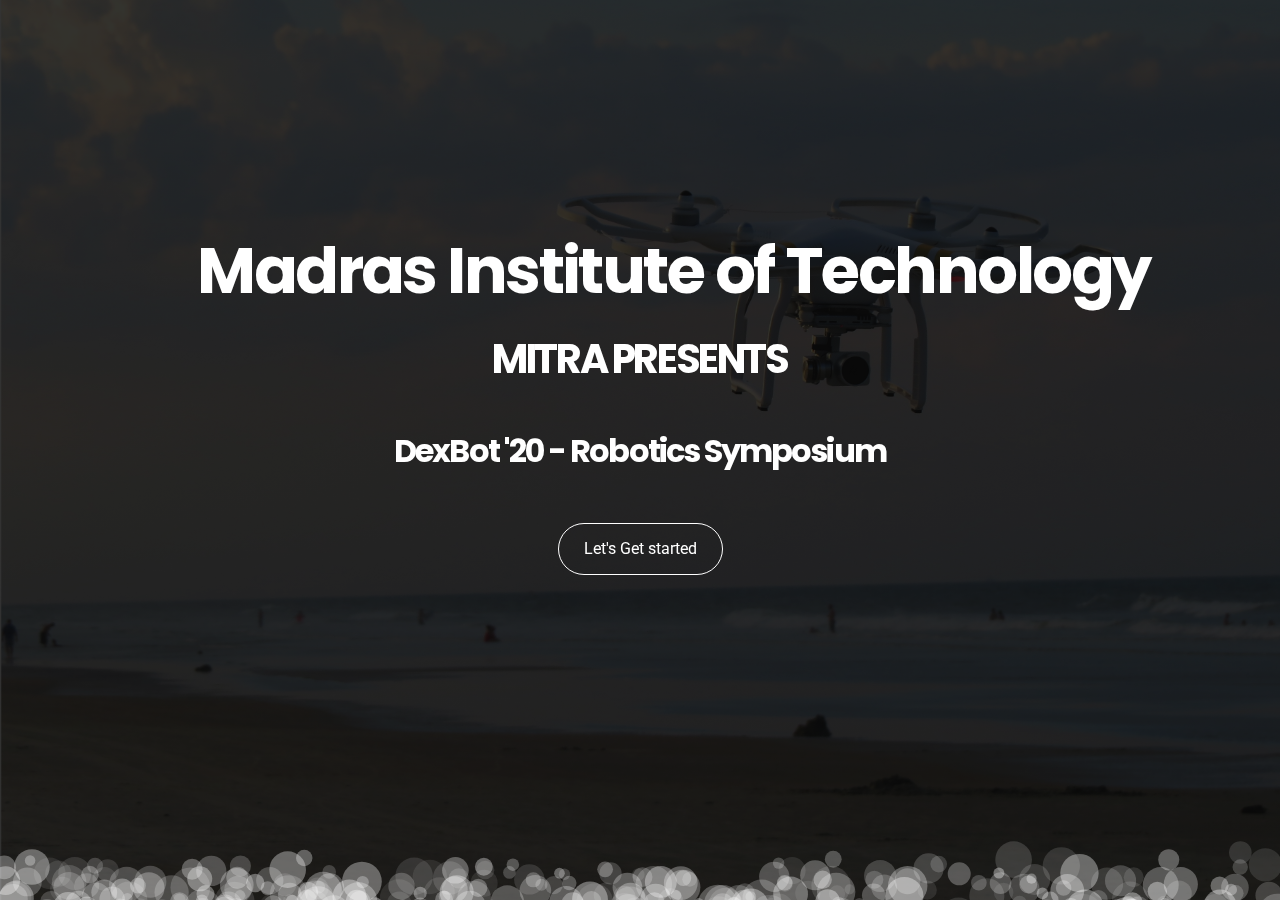
<file: DEXBOT/index.html>
<!doctype html>
<!--[if lt IE 7]>      <html class="no-js lt-ie9 lt-ie8 lt-ie7" lang=""> <![endif]-->
<!--[if IE 7]>         <html class="no-js lt-ie9 lt-ie8" lang=""> <![endif]-->
<!--[if IE 8]>         <html class="no-js lt-ie9" lang=""> <![endif]-->
<!--[if gt IE 8]><!--> <html class="no-js" lang="en"> <!--<![endif]-->

<head>
        <meta name="description" content=" Dexbot'19 - A National level Tech fest for Robotics conducted during March 8&9th 2019 in Madras Institute of Technology . Enter into the battleground with your bots to be the ultimate champion.">
        
        <meta charset="utf-8">
        <meta name="viewport" content="width=device-width, initial-scale=1">
		<!-- <meta name="description" content=" is a app landing page. Where include 6+ landing page template."> -->
        <meta name="author" content="">
       
        <title>MITRA '20</title>
        
		<link rel="shortcut icon" type="image/x-icon" href="img/logo.jpg">
		
		<!-- Font Awesome CSS -->
        <link rel="stylesheet" href="css/font-awesome.min.css">
        <!-- Elegant Font Icons CSS -->
        <link rel="stylesheet" href="css/elegant-font-icons.css">
        <!-- Elegant Line Icons CSS -->
        <link rel="stylesheet" href="css/elegant-line-icons.css">
		<!-- Bootstrap CSS -->
        <link rel="stylesheet" href="css/bootstrap.min.css">
        <!-- animate CSS -->
        <link rel="stylesheet" href="css/animate.min.css">
		<!-- Venobox CSS -->
        <link rel="stylesheet" href="css/venobox/venobox.css">
		<!-- OWL-Carousel CSS -->
        <link rel="stylesheet" href="css/owl.carousel.css">
		<!-- Main CSS -->
        <link rel="stylesheet" href="css/main.css">
		<!-- Responsive CSS -->
        <link rel="stylesheet" href="css/responsive.css">
		
        <script src="js/vendor/modernizr-2.8.3-respond-1.4.2.min.js"></script>
        <script>
        var $button = document.querySelector('.button');
$button.addEventListener('click', function() {
  var duration = 0.3,
      delay = 0.08;
  TweenMax.to($button, duration, {scaleY: 1.6, ease: Expo.easeOut});
  TweenMax.to($button, duration, {scaleX: 1.2, scaleY: 1, ease: Back.easeOut, easeParams: [3], delay: delay});
  TweenMax.to($button, duration * 1.25, {scaleX: 1, scaleY: 1, ease: Back.easeOut, easeParams: [6], delay: delay * 3 });
});
</script>
        <style>
		.button {
  background: #3498db;
  width: 180px;
  padding: 4px 0;
  
  position: absolute;
  left: 50%;
  top: 50%;
  transform: translateX(-50%) translateY(-50%);
  border-radius: 3px;

  p {
   	font-family: 'Roboto'; 
	  text-align: center;
  	text-transform: uppercase;
    color: #FFF;
    user-select: none;
  }
  
  &:hover {
    cursor: pointer;
  }
  
  &:after {
    content: "";
    display: block;
    position: absolute;
    width: 100%;
    height: 10%;
    border-radius: 50%;
    background-color: darken(#f1c40f, 20%);
    opacity: 0.4;
    bottom: -30px;
  }
}
</style>

    </head>
    <body data-spy="scroll" data-target="#navbar" data-offset="60">
       
        
        <div id='preloader' >
            <div class='loader' >
                <img src="img/preloader.svg" width="60" alt="">
            </div>
        </div><!-- Preloader -->
        
       
       <section id="large-header" class="hero_section">
            <canvas id="bubble-canvas"></canvas>
			
       <!--     <div class="hero_moc hidden-sm hidden-xs"></div><!-- /.hero_moc -->
			<div class="container">
				<div class="display-table">

					<div class="table-cell">
						<div class="col-md-12 col-sm-12 col-xs-12">
							<div class="hero_content">
								<center><h1 style="font-size: 400%; margin-top: -8%; margin-left: 6%;">Madras Institute of Technology</h1>  <br>
								<h2 style="font-size: 250%; color: white">MITRA PRESENTS</h2><br><br>
								<h2 style="font-size: 200%; color: white">DexBot '20 - Robotics Symposium</h2><br><br>
								<a href="/main" class="hero_btn">Let's Get started</a></center>
							</div>
						</div>
					</div>
				</div>
			</div>
		</section>
	  
		<!-- jQuery Lib -->
		<script src="js/vendor/jquery-1.12.4.min.js"></script>
		<!-- waypoints js -->
		<script src="js/vendor/waypoints.min.js"></script>
		<!-- Bootstrap JS -->
		<script src="js/vendor/bootstrap.min.js"></script>
		<!-- OWL-Carousel JS -->
		<script src="js/vendor/owl.carousel.min.js"></script>
		<!-- Smooth Scroll JS -->
		<script src="js/vendor/smooth-scroll.min.js"></script>
		<!-- venobox JS -->
		<script src="js/vendor/venobox.min.js"></script>
		<!-- Counterup JS -->
		<script src="js/vendor/jquery.counterup.min.js"></script>
		<!-- Ajaxchimp JS -->
		<script src="js/vendor/jquery.ajaxchimp.min.js"></script>
        <!-- TweenLite JS -->
        <script src="js/vendor/TweenLite.min.js"></script>
        <!-- bubble-app JS -->
        <script src="js/vendor/bubble-app.js"></script>
        <!-- wow JS -->
        <script src="js/vendor/wow.min.js"></script>
		<!-- Main JS -->
		<script src="js/main.js"></script>

    </body>

</html>

<script>
setTimeout(function() { location.href='\main'; }, 5000);
</script>
</file>
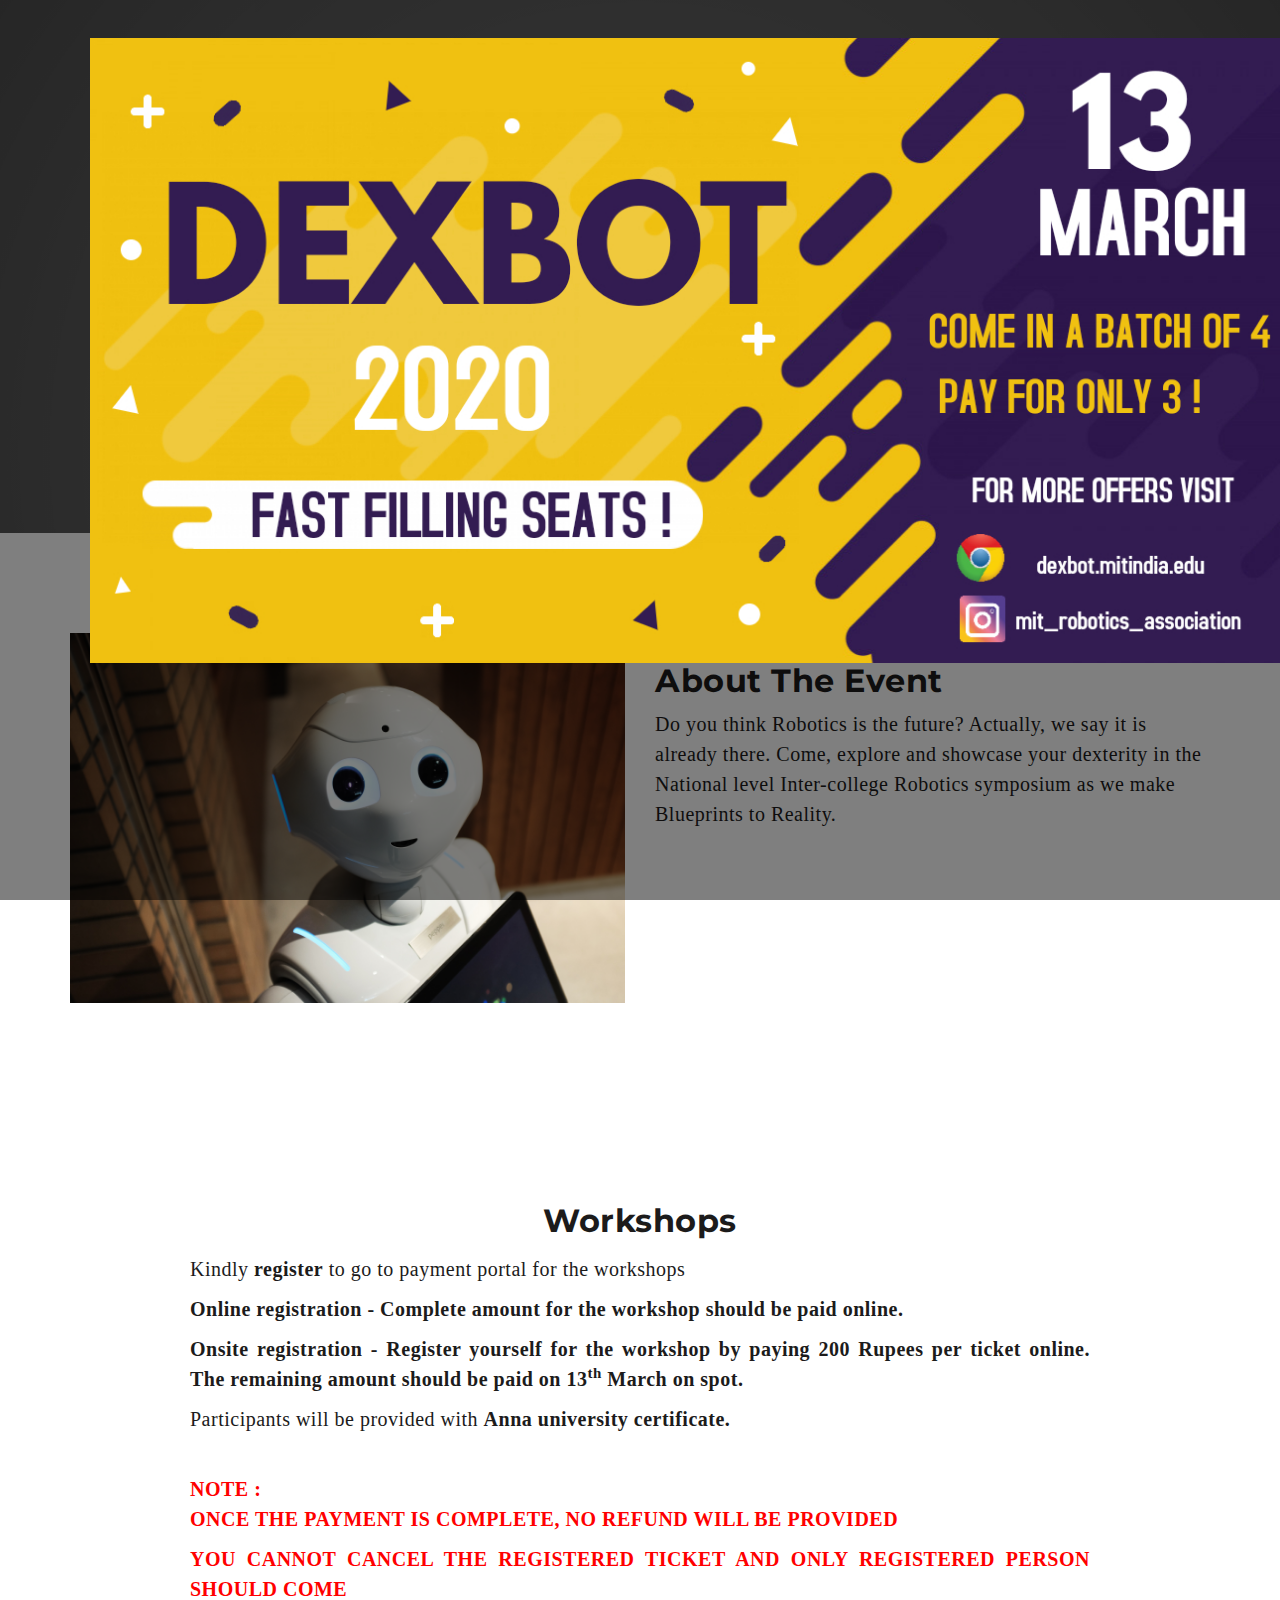
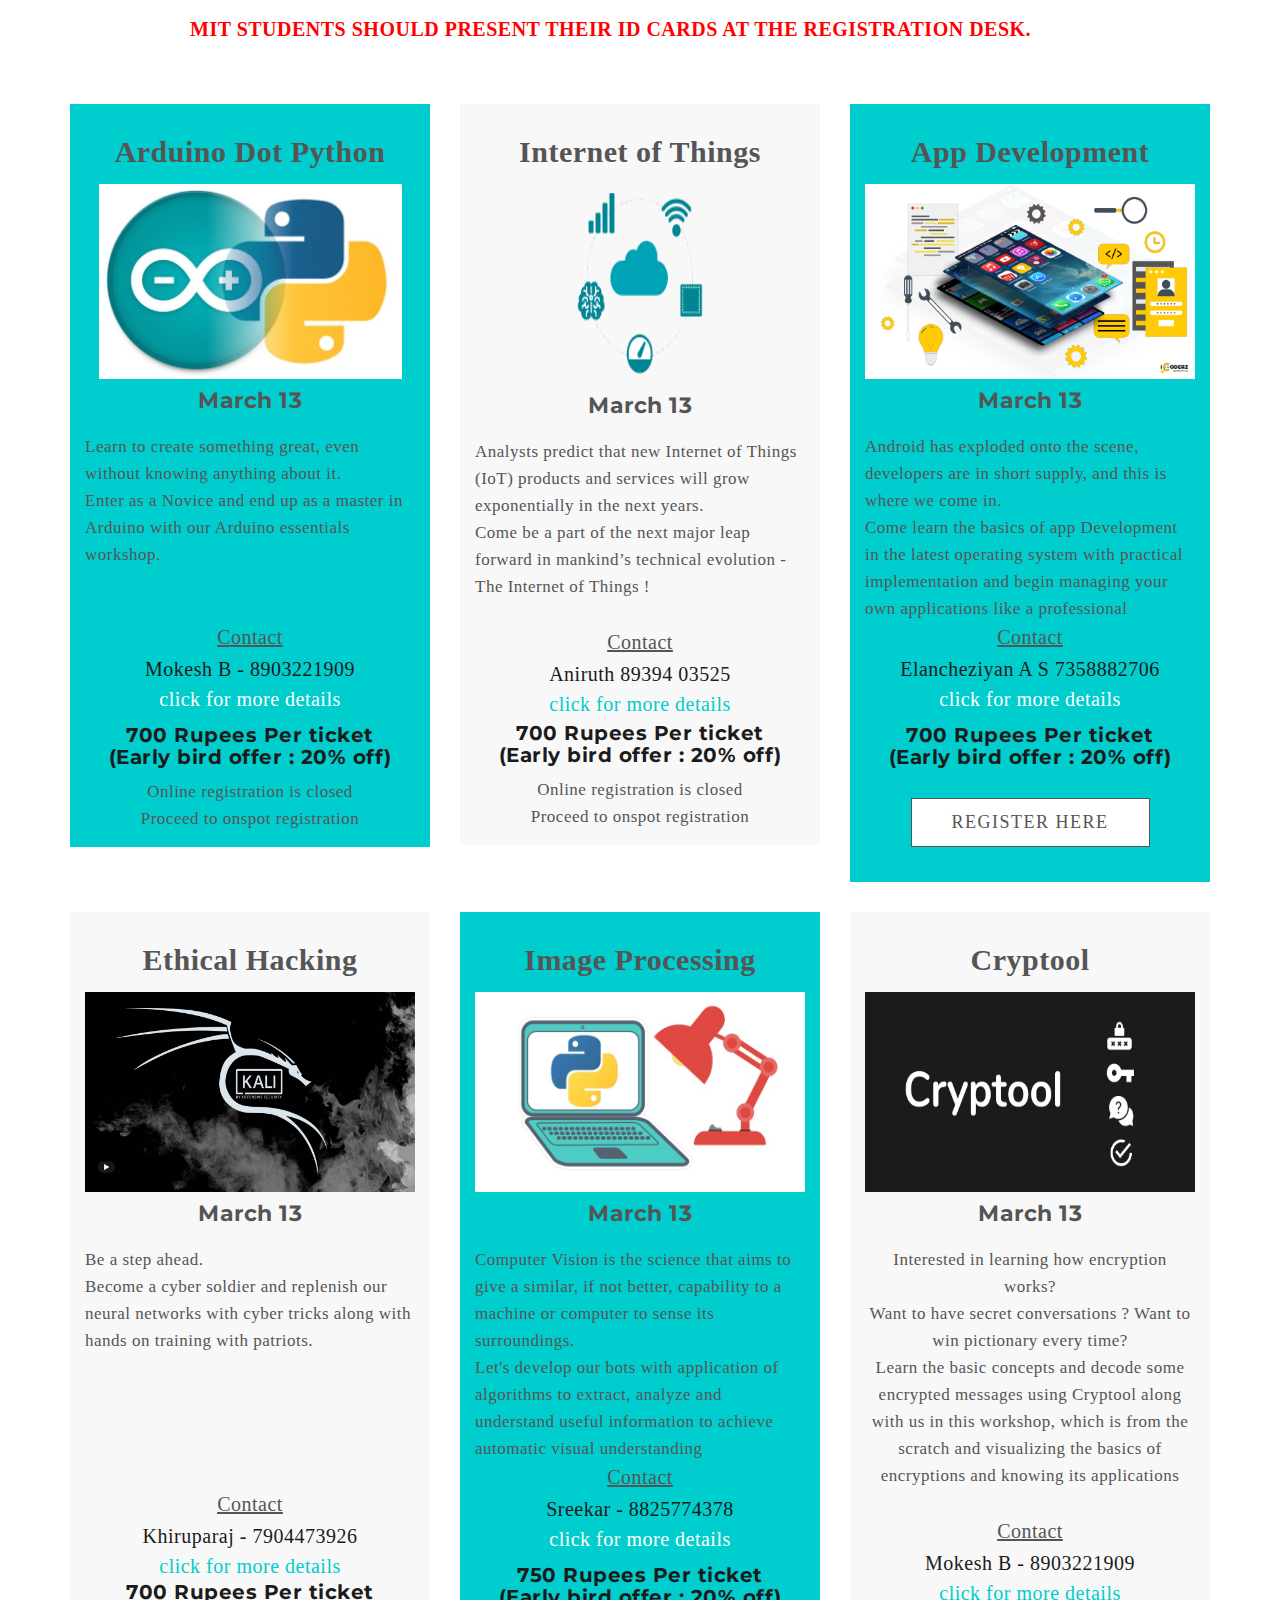
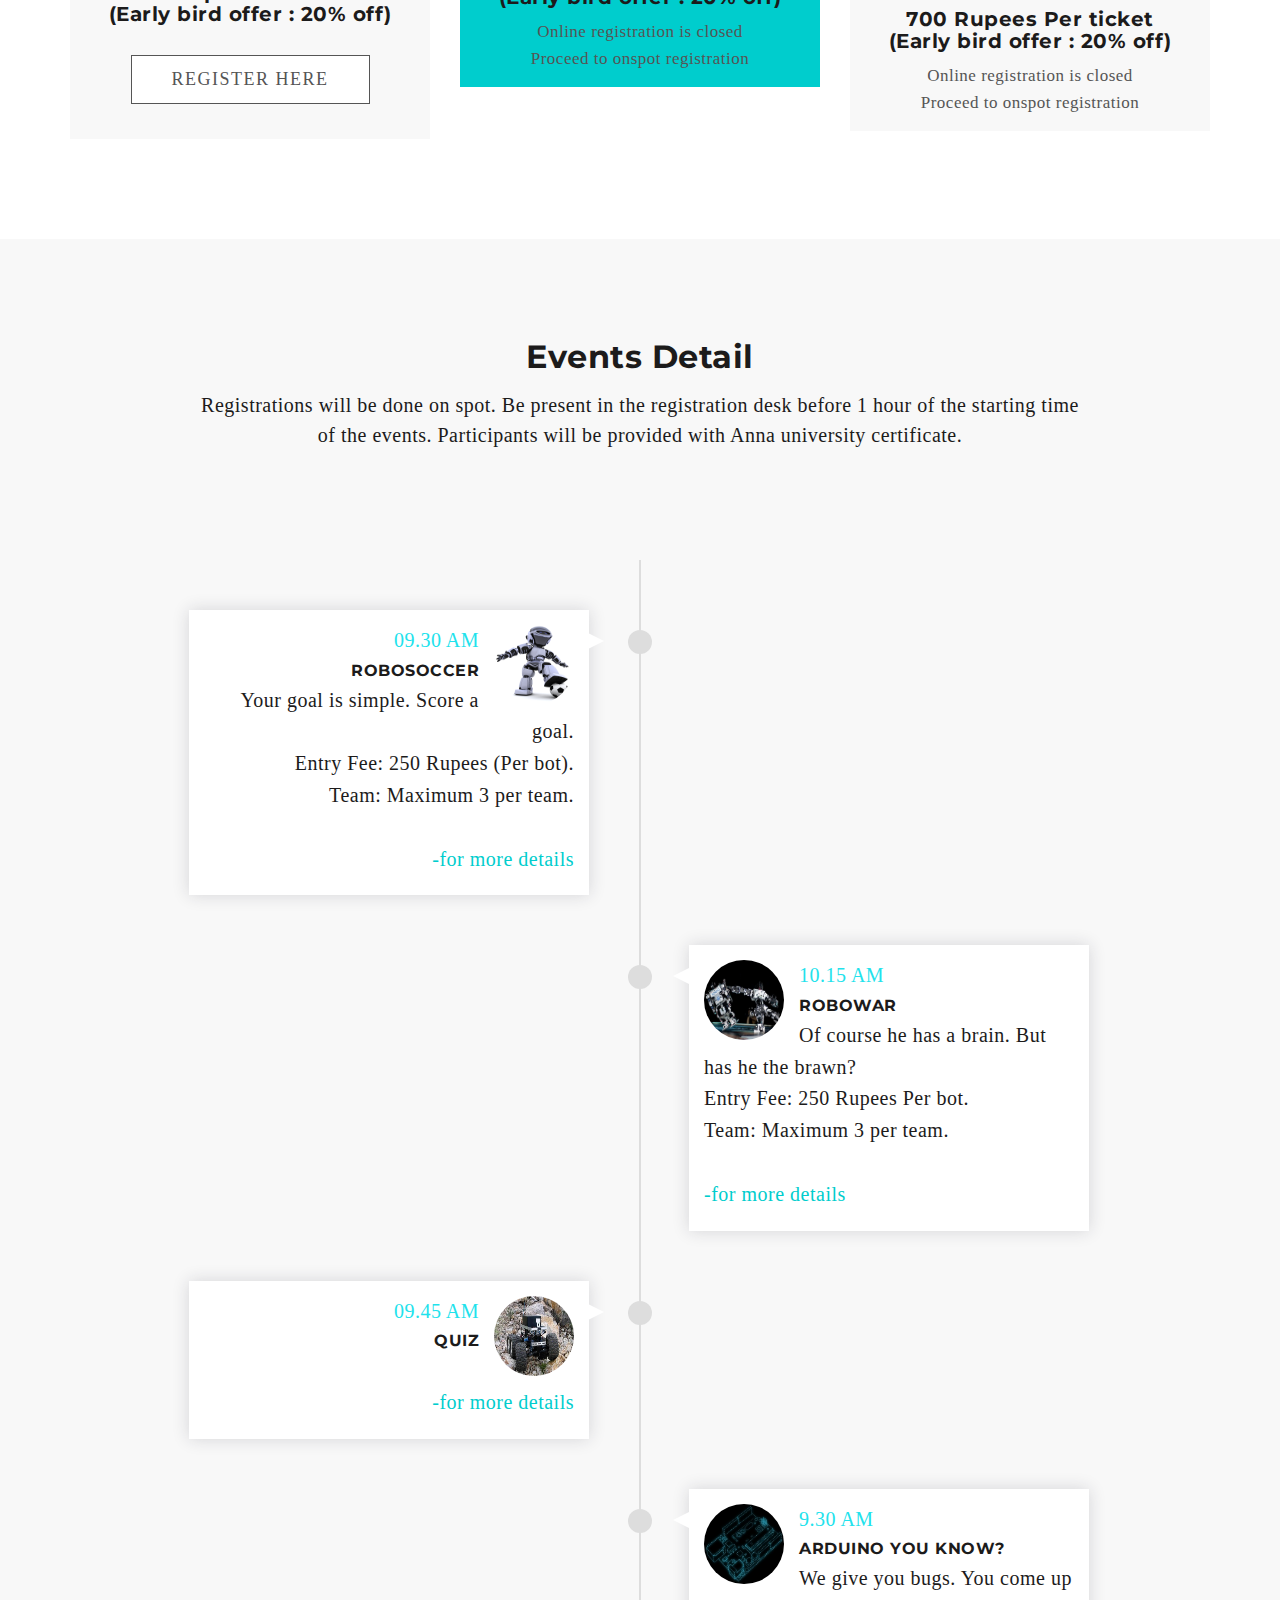
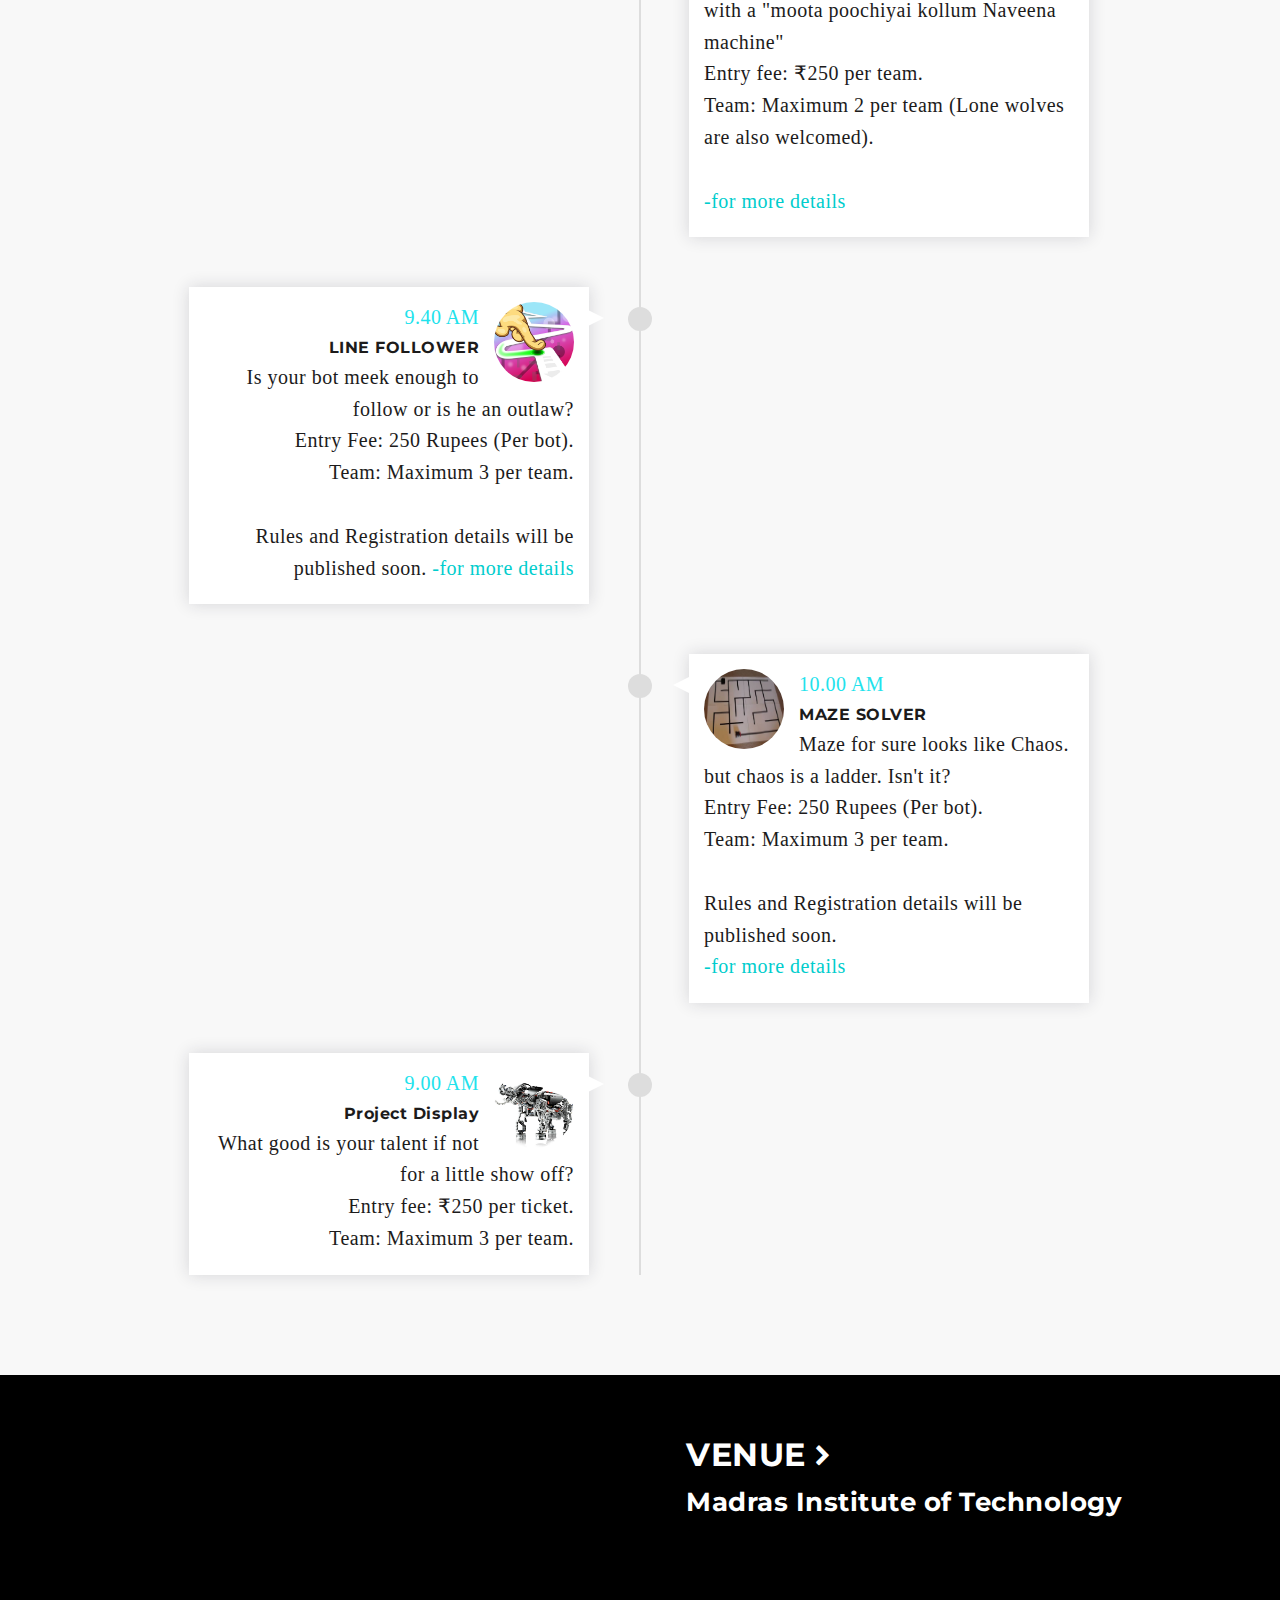
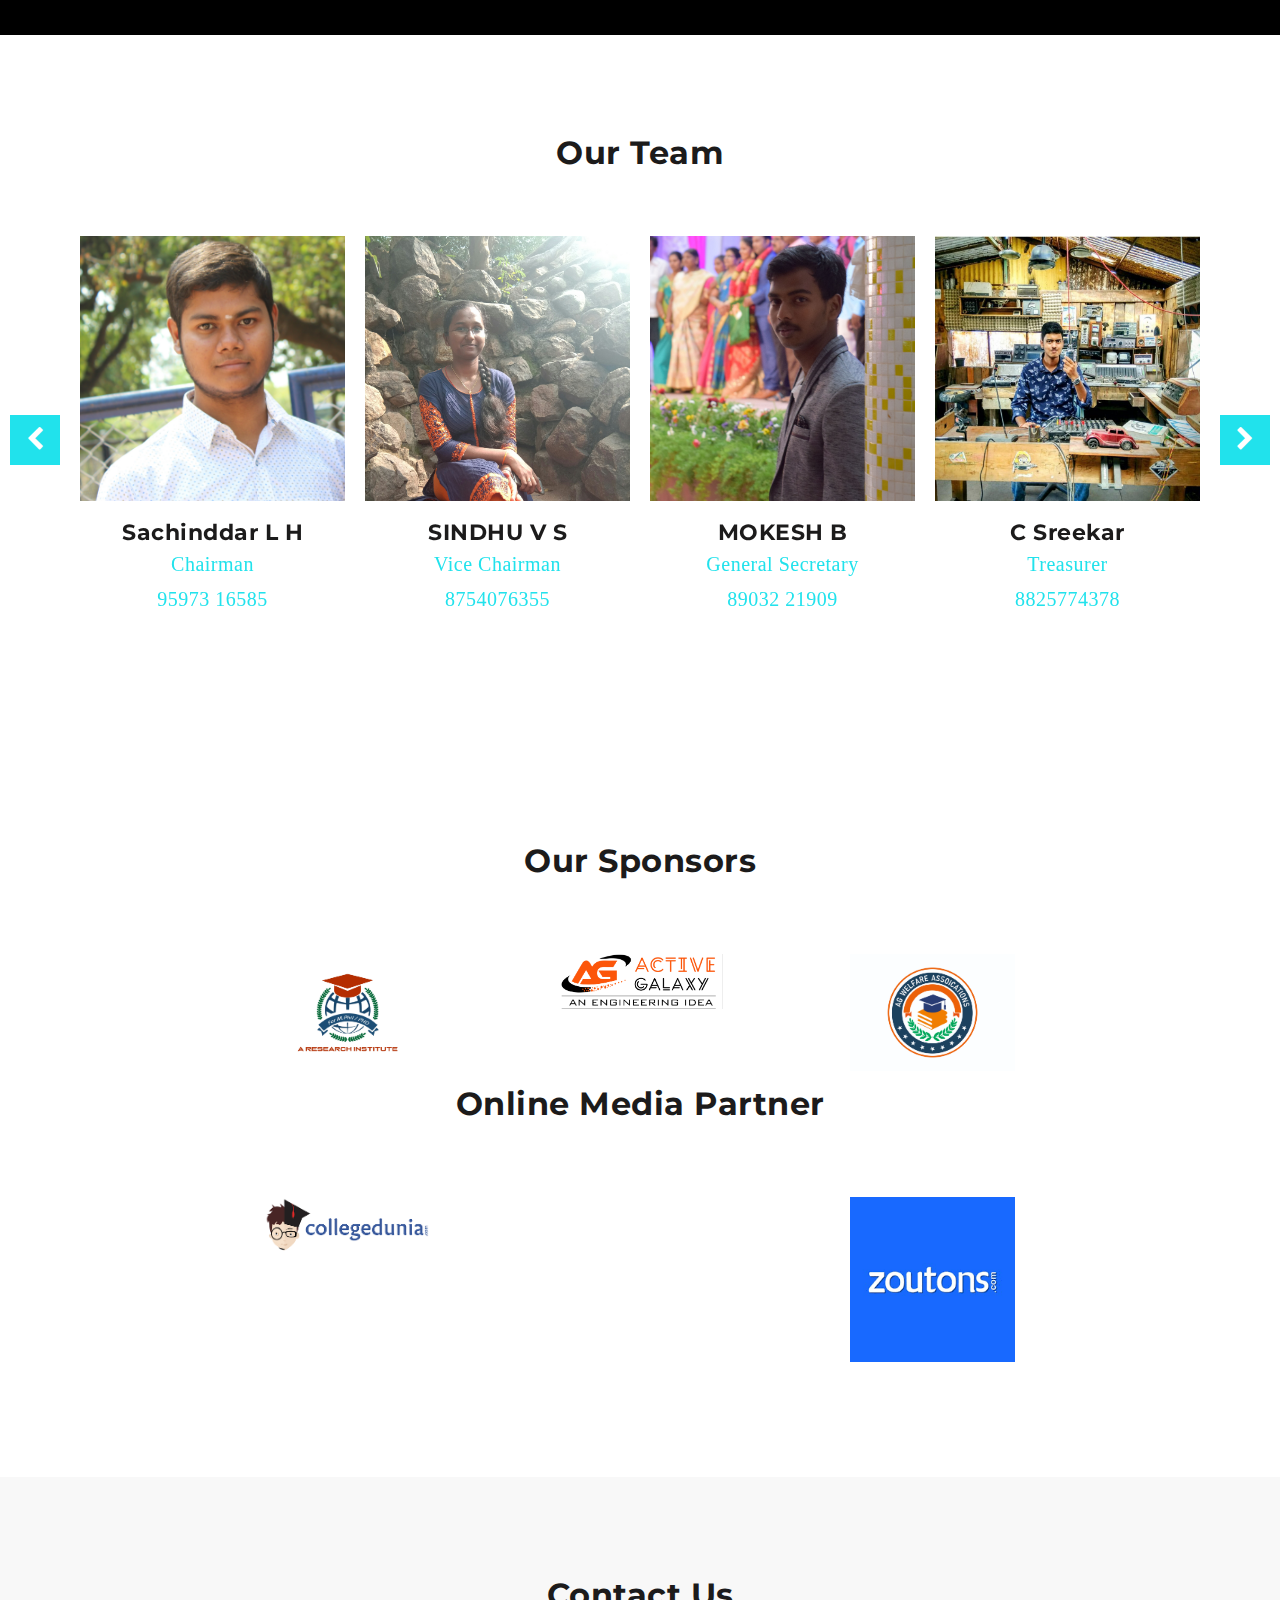
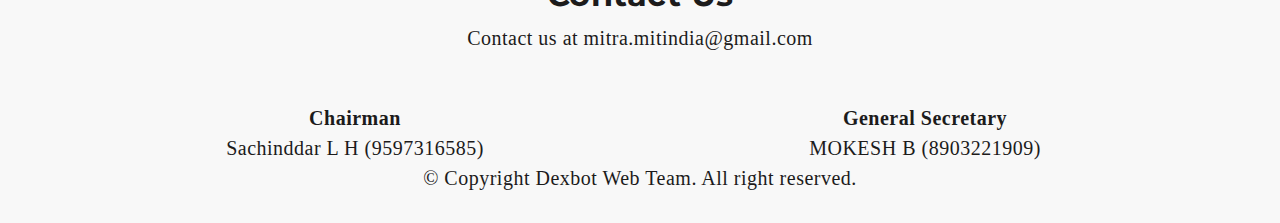
<file: DEXBOT/main/index.html>
<!DOCTYPE html>
<html lang="en">

<head>

    <meta charset="utf-8">
    <meta http-equiv="X-UA-Compatible" content="IE=edge">
    <meta name="viewport" content="width=device-width, initial-scale=1">
    <!-- The above 3 meta tags *must* come first in the head; any other head content must come *after* these tags -->
    <title>DexBot</title>
    <!-- <script src = "https://cdnjs.cloudflare.com/ajax/libs/jquery-cookie/1.4.1/jquery.cookie.js"></script>
	<script src = "https://raw.githubusercontent.com/carhartl/jquery-cookie/master/src/jquery.cookie.js"></script> -->
    <!-- <script src = "https://cdnjs.cloudflare.com/ajax/libs/jquery-cookie/1.4.1/jquery.cookie.min.js"></script> -->
    <script src="https://ajax.googleapis.com/ajax/libs/jquery/2.1.1/jquery.min.js"></script>

    <script src="https://ajax.googleapis.com/ajax/libs/jquery/3.3.1/jquery.min.js"></script>
    <!-- Favicon -->
    <link rel="shortcut icon" type="image/icon" href="images/dexbot_logo.png" />
    <!-- Font Awesome -->
    <link href="https://maxcdn.bootstrapcdn.com/font-awesome/4.6.3/css/font-awesome.min.css" rel="stylesheet">
    <!-- Bootstrap -->
    <link href="assets/css/bootstrap.min.css" rel="stylesheet">
    <!-- Slick slider -->
    <link href="assets/css/slick.css" rel="stylesheet">
    <!-- Theme color -->
    <link id="switcher" href="assets/css/theme-color/lite-blue-theme.css" rel="stylesheet">

    <!-- Main Style -->
    <link href="style.css" rel="stylesheet">
    <style>
        * {
            /* font-family: sans-serif; */
            /* font-family: 'Inconsolata', monospace; */
            font-family: 'Merriweather', serif;
            font-size: 20px;


        }


        @media only screen and (max-width: 600px) {
            * {
                /* font-family: sans-serif; */
                /* font-family: 'Inconsolata', monospace; */
                font-family: 'Merriweather', serif;
                font-size: 15px;
            }
        }

        button:disabled,
        button[disabled] {
            border: 1px solid #999999;
            background-color: #cccccc;
            color: #666666;
        }
    </style>
    <!-- Fonts -->

    <!-- Open Sans for body font -->
    <!-- <link href="https://fonts.googleapis.com/css?family=Indie+Flower" rel="stylesheet"> -->
    <!-- <link href="https://fonts.googleapis.com/css?family=Indie+Flower" rel="stylesheet"> -->
    <link href="https://fonts.googleapis.com/css?family=Open+Sans:300,400,400i,600,700,800" rel="stylesheet">
    <!-- <link href="https://fonts.googleapis.com/css?family=Fahkwang:300,400,400i,600,700,800" rel="stylesheet"> -->

    <!-- Montserrat for title -->
    <!-- <link href="https://fonts.googleapis.com/css?family=Dosis" rel="stylesheet"> -->
    <!-- <link href="https://fonts.googleapis.com/css?family=Inconsolata" rel="stylesheet"> -->
    <!-- <link href="https://fonts.googleapis.com/css?family=Indie+Flower" rel="stylesheet"> -->
    <!-- <link href="https://fonts.googleapis.com/css?family=Fahkwang" rel="stylesheet"> -->
    <link href="https://fonts.googleapis.com/css?family=Montserrat" rel="stylesheet">


    <!-- HTML5 shim and Respond.js for IE8 support of HTML5 elements and media queries -->
    <!-- WARNING: Respond.js doesn't work if you view the page via file:// -->
    <!--[if lt IE 9]>
      <script src="https://oss.maxcdn.com/html5shiv/3.7.2/html5shiv.min.js"></script>
      <script src="https://oss.maxcdn.com/respond/1.4.2/respond.min.js"></script>
    <![endif]-->
    <style>
        /* Dropdown Button */
        .dropbtn {
            background-color: rgba(0, 0, 0, 0);
            color: black;

            font-size: 16px;
            border: none;
        }

        /* The container <div> - needed to position the dropdown content */
        .dropdown {
            position: relative;
            display: inline-block;
        }

        /* Dropdown Content (Hidden by Default) */
        .dropdown-content {
            display: none;
            position: absolute;
            background-color: #f1f1f1;
            min-width: 160px;
            box-shadow: 0px 8px 16px 0px rgba(0, 0, 0, 0.2);
            z-index: 1;
        }

        #calc:hover {
            /* background: rebeccapurple; */
            opacity: 1;
        }

        /* Links inside the dropdown */
        .dropdown-content a {
            color: black;
            padding: 12px 16px;
            text-decoration: none;
            display: block;
        }

        /* Change color of dropdown links on hover */
        .dropdown-content a:hover {
            background-color: #ddd
        }

        /* Show the dropdown menu on hover */
        .dropdown:hover .dropdown-content {
            display: block;
        }

        /* Change the background color of the dropdown button when the dropdown content is shown */
        .dropdown:hover .dropbtn {
            background-color: rgba(0, 0, 0, 0);
        }

        a {
            color: #00CDCD;
        }

        .image {
            opacity: 1;
            display: block;
            width: 100%;
            height: 200px;
            transition: .5s ease;
            backface-visibility: hidden;
        }

        .btn-disabled {
            color: #fff;
            border-color: #a0a0a0;
            background-color: #a0a0a0;

        }

        .btn-disabled:hover,
        .btn-disabled:focus,
        .btn-disabled:hover,
        .btn-disabled:focus {
            color: #fff;
            border-color: #a0a0a0;
            background-color: #a0a0a0;
        }

        .middle {
            transition: .5s ease;
            opacity: 0;
            position: absolute;
            top: 50%;
            left: 50%;
            transform: translate(-50%, -50%);
            -ms-transform: translate(-50%, -50%);
            text-align: center;
        }

        .container:hover .image {
            opacity: 0.3;
        }

        .container:hover .middle {
            opacity: 1;
        }
    </style>

    <script>
        // var somefunction = (function() {
        //     var executed = false;
        //     return function() {
        //         if (!executed) {
        //             executed = true;
        // 			$('html, body').delay(1000).animate({
        //             scrollTop: $('#mu-about').offset().top
        // 		}, 3000); 

        //         }
        //     };
        // })();
        // document.cookie = "executed=false";
        // $.cookie('executed', false)
        // var istrue = "false";
        // '<%Session["executed"] = "' + istrue + '"; %>';
        // localStorage.setItem('executed', 'false');
        // $(document).ready(function() {
        // somefunction();
        // var decodedCookie = decodeURIComponent(document.cookie);
        // var ca = decodedCookie.split('=');
        // var c = ca[1].split(';')[0];
        // alert(c);
        // if(c == "false")	{
        // var istrue = '<%= Session["executed"] %>';
        // if(istrue == "false")	{
        // alert($.cookie('executed'));
        // if($.cookie('executed') == false){  

        // $('html, body').delay(1000).animate({
        //         scrollTop: $('#mu-about').offset().top
        // 	}, 3000); 
        // 	document.cookie = "executed=true";
        // var decodedCookie = decodeURIComponent(document.cookie);

        // var c = ca[1].split(';')[0];
        // alert(c);
        // istrue = "true"
        // '<%Session["executed"] = "' + istrue + '"; %>';	

        // });
        if (performance.navigation.type == 2) {
            location.reload(true);
        }
    </script>
</head>

<body>

    <style>
        .desk {
            width: 100%;
            height: 100%;
            background: transparent;
        }

        .div-only-mobile {
            width: 100%;
            height: 100%;
            background: transparent;
        }

        @media screen and (max-width : 1920px) {
            .div-only-mobile {
                visibility: hidden;
            }
        }

        @media screen and (max-width : 906px) {
            .desk {
                visibility: hidden;
            }

            .div-only-mobile {
                visibility: visible;
            }
        }

        #overlay-desk {
            position: fixed;
            display: block;
            width: 100%;
            height: 100%;
            top: 0;
            left: 0;
            right: 0;
            bottom: 0;
            background-color: rgba(0, 0, 0, 0.5);
            z-index: 2;
            cursor: pointer;
        }

        #overlay-mob {
            position: fixed;
            display: block;
            width: 100%;
            height: 100%;
            top: 0;
            left: 0;
            right: 0;
            bottom: 0;
            background-color: rgba(0, 0, 0, 0.5);
            z-index: 2;
            cursor: pointer;
        }
    </style>

    <div class="desk">
        <div id="overlay-desk" onclick="offDesk()">
            <img src="images/Bulk.jpeg" style="padding-left: 7%; padding-top: 3%">
        </div>
    </div>

    <div class="div-only-mobile">
        <div id="overlay-mob" onclick="offMob()">
            <img src="images/Bulk.jpeg" style="padding-left: 2%; padding-right: 2%; padding-top: 50%">
        </div>
    </div>

    <script>
        function offDesk() {
            document.getElementById("overlay-desk").style.display = "none";
        }

        function offMob() {
            document.getElementById("overlay-mob").style.display = "none";
        }
    </script>

    <!-- Start Header -->
    <header id="mu-hero" class="" role="banner">
        <!-- Start menu  -->
        <nav class="navbar navbar-fixed-top navbar-default mu-navbar">
            <div class="container">
                <!-- Brand and toggle get grouped for better mobile display -->
                <div class="navbar-header">
                    <button type="button" class="navbar-toggle collapsed" data-toggle="collapse"
                        data-target="#bs-example-navbar-collapse-1" aria-expanded="false">
                        <span class="sr-only">Toggle navigation</span>
                        <span class="icon-bar"></span>
                        <span class="icon-bar"></span>
                        <span class="icon-bar"></span>
                    </button>

                    <!-- Logo -->
                    <a style="margin-top:-5%;margin-bottom: 2%;" class="navbar-brand" href="index.html"><img
                            src="images/mitra_logo.png" width="50px"></img></a>

                </div>

                <!-- Collect the nav links, forms, and other content for toggling -->
                <div class="collapse navbar-collapse" id="bs-example-navbar-collapse-1">
                    <ul class="nav navbar-nav mu-menu navbar-right">
                        <li><a href="#mu-hero">Home</a></li>
                        <li><a href="#mu-about">About Us</a></li>
                        <!-- <li><a href="#mu-register">Register</a></li> -->
                        <!-- <li><a href="#mu-accom">Accommodation</a></li> -->
                        <li><a href="#mu-pricing">Workshops</a></li>

                        <li><a href="#mu-schedule">Events</a></li>
                        <li><a href="#mu-contact">Contact</a></li>
                    </ul>
                </div><!-- /.navbar-collapse -->
            </div><!-- /.container-fluid -->
        </nav>
        <!-- End menu -->

        <div class="mu-hero-overlay">
            <div class="container">
                <div class="mu-hero-area">

                    <!-- Start hero featured area -->
                    <div class="mu-hero-featured-area">
                        <!-- Start center Logo -->
                        <div class="mu-logo-area">
                            <!-- text based logo --
							<a class="mu-logo" href="#"><img  width="100px" src="images/dexbot_logo.png"></a>
							<!-- image based logo -->
                            <!-- <a class="mu-logo" href="#"><img src="assets/images/logo.jpg" alt="logo img"></a> -->
                        </div>
                        <!-- End center Logo -->

                        <div class="mu-hero-featured-content">

                            <h1>WELCOME TO DexBot '20</h1>
                            <h2>BY MIT Robotics Association</h2>


                            <div class="mu-event-counter-area">
                                <div id="mu-event-counter">

                                </div>
                            </div>

                        </div>
                        <center>
                            <p class="mu-event-date-line">March 13, 2020. </p>
                            <br>
                            <p class="mu-event-date-line">MIT, Anna University. </p>
                        </center>
                        <!-- <center>     <a  style="margin-top: 60px;" class="mu-register-btn" href="#mu-register"> Register now</a></center> -->
                    </div>
                    <!-- End hero featured area -->

                </div>
            </div>
        </div>
    </header>
    <!-- End Header -->

    <!-- Start main content -->
    <main role="main">



        <!-- Start About -->
        <section id="mu-about">
            <div class="container">
                <div class="row">
                    <div class="col-md-12">
                        <div class="mu-about-area">
                            <!-- Start Feature Content -->
                            <div class="row">
                                <div class="col-md-6">
                                    <div class="mu-about-left">
                                        <img class="" src="images/about.jpg" alt="Men Speaker">
                                    </div>
                                </div>
                                <div class="col-md-6">
                                    <div class="mu-about-right">
                                        <h2>About The Event</h2>
                                        <p>Do you think Robotics is the future? Actually, we say it is already there.
                                            Come, explore and showcase your
                                            dexterity in the National level Inter-college Robotics symposium as we make
                                            Blueprints to Reality.</p>
                                    </div>
                                </div>
                            </div>
                            <!-- End Feature Content -->

                        </div>
                    </div>
                </div>
            </div>
        </section>
        <!-- End About -->


        <!-- <script>
				document.getElementById("mu-about").scrollIntoView();
			</script> -->

        <!-- Start Register  -->
        <!-- <section id="mu-register">
			<div class="container">
				<div class="row">
					<div class="col-md-12">
						<div class="mu-register-area">

							<div class="mu-title-area">
								<h2 class="mu-title">Registration</h2>
							</div>

							<div class="mu-register-content">
								<form class="mu-register-form" action="registereduser.php" method="post">

									<div class="row">
										<div class="col-md-6">
											<div class="form-group">                
												<input type="text" class="form-control" placeholder="Full Name" id="name" name="name" required="">
											</div>
										</div>

										<div class="col-md-6">
											<div class="form-group">                
												<input type="email" class="form-control" placeholder="Email" id="email" name="email" required="">
											</div>     
										</div>
									</div>
									
									<div class="row">
										<div class="col-md-6">
											<div class="form-group">                
												<input type="text" class="form-control" pattern="[789][0-9]{9}" placeholder="Phone Number" id="telephone" name="phone" required="">
											</div>
										</div>
										<div class="col-md-6">
											
										<div class="form-group"> 
											<select class="form-control" name="gender" id="ticket" required="">
											   <option selected="true" disabled="disabled">Gender</option> 
												<option value="M">Male</option>
												<option value="F">Female</option>
											</select>
										</div>      
										</div>
									</div>

									<div class="row">
										<div class="col-md-6">
											<div class="form-group">                
												<input type="text" class="form-control" placeholder="College/ School/ Institute/ Company name" id="telephone" name="college" required="">
											</div>
										</div>
										<div class="col-md-6">
											<div class="form-group">                
												<input type="text" class="form-control" placeholder="Department" id="dept" name="dept" required="">
											</div>
										</div>
										</div>
										<div class="row">
										<div class="col-md-12">
											
										<div class="form-group"> 
											<select class="form-control" name="year" id="ticket" required="">
											    <option selected="true" disabled="disabled">Year studying</option> 
												<option value="1">First Year</option>
												<option value="2">Second Year</option>
												<option value="3">Third Year</option>
												<option value="4">Fourth Year</option>
												<option value="5">Schooling</option>
												<option value="6">Graduate</option>
											</select>
										</div>      
										</div>
										</div>
								

									<button style="margin-bottom: 20px;" type="submit" class="mu-reg-submit-btn">SUBMIT</button>
                                   								<center><a style="margin-top: 20px" href="http://www.uniqtechnologies.co.in/" target="_blank"><img border="0"  src="spon.jpg" width="150px"></a></center>
																</div>
					            </form>
							</div>

						</div>
					</div> 
				</div>
			</div>
		</section> -->
        <!-- End Register -->

        <!-- End About -->


        <!-- Start Pricing  -->
        <section id="mu-pricing">
            <div class="container">
                <div class="row">
                    <div class="col-md-12">
                        <div class="mu-pricing-area">

                            <div class="mu-title-area">
                                <h2 class="mu-title">Workshops</h2>
                                <div style="text-align: justify; text-justify: inter-word;">
                                    <p> Kindly <strong>register</strong> to go to payment portal for the workshops </p>
                                    <p> <strong>Online registration - Complete amount for the workshop should be paid
                                            online.</strong></p>
                                    <p><strong> Onsite registration - Register yourself for the workshop by paying 200
                                            Rupees per ticket online. The
                                            remaining amount should be paid on 13<sup>th</sup> March on spot.</strong>
                                    </p>
                                    <p>Participants will be provided with <strong>Anna university certificate.</strong>
                                    </p>

                                    <p style="color: red"><strong> <br>NOTE : <br> ONCE THE PAYMENT IS COMPLETE, NO
                                            REFUND WILL BE PROVIDED</strong></p>
                                    <p style="color: red"><strong> YOU CANNOT CANCEL THE REGISTERED TICKET AND ONLY
                                            REGISTERED PERSON SHOULD COME </strong></p>

                                    <p style="color: red"><strong> MIT STUDENTS SHOULD PRESENT THEIR ID CARDS AT THE
                                            REGISTRATION DESK. </strong></p>
                                </div>
                            </div>

                            <div class="mu-pricing-conten">
                                <div class="row">

                                    <!-- single price item --
									<div class="col-md-4 col-xs-6">
									     
										<div class="mu-single-price">
                                         
											<div class="mu-single-price-head">
												<span class="mu-currency">Ethical Hacking</span>
											</div>
											<img height="200px" src="images/eh.jpg"></img>
											<h3 class="mu-price-title">March 16</h3>
											<ul>
												<li>Basic Class Ticket</li>
												<li>Access to all sessions</li>
												<li>Free Breakfast</li>
												<li><u>Contact</u></li>
												Syed Salman-70921 91115<br>
                                                    Khiruparaj-86081 36225<br>
											</ul>
											<a href="ethical.pdf" target="_blank">click for more details</a>
											<a class="mu-register-btn" href="https://www.payumoney.com/events/#/buyTickets/ETHICAL_HACKING_WS_feb2"> Register Now</a>
										</div>
									</div>  -->

                                    <!-- Arduino Dot Python -->

                                    <!-- single price item -->
                                    <div class="col-md-4">
                                        <div style="background-color:  #00CDCD;" class="mu-single-price">
                                            <div class="mu-single-price-head">
                                                <span class="mu-currency">Arduino Dot Python</span>
                                            </div>
                                            <img height="195px" src="images/arduinoe.jpeg"></img>
                                            <h3 class="mu-price-title">March 13</h3>
                                            <ul>
                                                <li style="text-align: left; text-justify: inter-word;">Learn to create
                                                    something great, even without knowing anything about it. </li>
                                                <li style="text-align: left; text-justify: inter-word;">Enter as a
                                                    Novice and end up as a master in Arduino with our Arduino essentials
                                                    workshop.<br><br><br></li>
                                                <li></li>
                                                <li><u>Contact</u></li>
                                                Mokesh B - 8903221909
                                            </ul>
                                            <!-- <p style="color: yellow;">Fast Filling</p> -->
                                            <!-- <p style="color: yellow;"> <700 ₹650 till March 7<sup>th</sup> </p> -->
                                            <!-- <p style="color: yellow;">10% off on each kit</p> -->
                                            <a href="Arduino.pdf" target="_blank">
                                                <p style="color: white" ;>click for more details</p>
                                            </a>

                                            <center>
                                                <h5>700 Rupees Per ticket<br>(Early bird offer : 20% off)</h5>
                                            </center>

                                            <ul>
                                                <li>Online registration is closed</li>
                                                <li>Proceed to onspot registration</li>
                                            </ul>

                                            <!-- Button trigger modal -->
                                            <!-- <button type="button" class="mu-register-btn" style="font-size:18px"
                                                data-toggle="modal" data-target="#exampleModal">
                                                Register Here
                                            </button> -->

                                            <!-- Modal -->
                                            <div class="modal fade" id="exampleModal" tabindex="-1" role="dialog"
                                                aria-labelledby="exampleModalLabel" aria-hidden="true">
                                                <div class="modal-dialog" role="document">
                                                    <div class="modal-content">
                                                        <div class="modal-header">
                                                            <button type="button" class="close" data-dismiss="modal"
                                                                aria-label="Close">
                                                                <span aria-hidden="true">&times;</span>
                                                            </button>

                                                            <h5 class="modal-title" id="exampleModalLabel">Arduino Dot
                                                                Python</h5>
                                                        </div>
                                                        <div class="modal-body">

                                                            <ul>

                                                                <li>Number of tickets : <select id='selecta1'>
                                                                        <option value="t1">0</option>

                                                                        <option value="1">1</option>
                                                                        <option value="2">2</option>
                                                                        <option value="3">3</option>
                                                                        <option value="4">4 (Pay for 3 - 700 Each)
                                                                        </option>
                                                                        <option value="5">5</option>
                                                                    </select>
                                                                </li>

                                                                <!-- <li style="margin-top: 2%">Number of kits required : <select id='selecta2'>
																		<option value="s1" selected="true">0</option>

																		<option value="1">1</option>
																		<option value="2">2</option>
																		<option value="3">3</option>
																		<option value="4">4</option>
																		<option value="5">5</option>
																	</select>
																</li>
																<li>
																	<p style="font-size:15px">(Buy a kit for a team of upto 4 members)</p>
																</li> -->

                                                                <li style="margin-top: 2%">Type of registration * <p
                                                                        style="font-size:18px" id="pp0"></p>
                                                                </li>
                                                                <li>
                                                                    <input type="radio" name="type" id="full0"
                                                                        value="full"> Online Registration<br>
                                                                    <input type="radio" name="type" id="onsite0"
                                                                        value="onsite" checked> Onsite Registration<br>
                                                                </li>

                                                                <li style="margin-top: 2%">College * <p
                                                                        style="font-size:18px" id="pp1"></p>
                                                                </li>
                                                                <li>
                                                                    <input type="radio" name="college" id="mit"
                                                                        value="mit"> MIT<br>
                                                                    <input type="radio" name="college" id="other"
                                                                        value="other" checked> Others<br>
                                                                </li>

                                                                <li style="margin-top: 1%">
                                                                    <p style="color: red;" id="total"></p>
                                                                    <p style="color: red;" id="off">Proceed to pay 200
                                                                        Rupees per ticket online and the remaining
                                                                        amount on 13th March onsite</p>
                                                                    <p style="color: red;" id="mit1"></p>
                                                                </li>
                                                            </ul>
                                                        </div>
                                                        <button id="b0" class="mu-register-btn" style="font-size:15px"
                                                            onClick="GetTotal('selecta1');">Register
                                                            to pay</button>
                                                        <button type="button" class="mu-register-btn"
                                                            style="font-size:15px" data-dismiss="modal">Back</button>
                                                    </div>
                                                </div>
                                            </div>


                                            <script>


                                                $('input:radio[name="type"]').change(
                                                    function () {
                                                        if ($(this).is(':checked') && $(this).val() == 'onsite') {
                                                            // append goes here
                                                            document.getElementById("off").innerHTML = "Proceed to pay 200 Rupees per ticket online and the remaining amount on 13th March onsite";
                                                        }
                                                    });

                                                $('input:radio[name="type"]').change(
                                                    function () {
                                                        if ($(this).is(':checked') && $(this).val() == 'full') {
                                                            // append goes here
                                                            document.getElementById("off").innerHTML = "";
                                                        }
                                                    });

                                                $('input:radio[name="college"]').change(
                                                    function () {
                                                        if ($(this).is(':checked') && $(this).val() == 'mit') {
                                                            // append goes here
                                                            document.getElementById("mit1").innerHTML = "Onsite registration is not avaiable for MIT students";
                                                        }
                                                    });

                                                fl = 0; fl1 = 0;
                                                // $('#selecta2').on('change', function () {
                                                // 	if (this.value != "s1") {
                                                // 		document.getElementById("total").innerHTML = "";
                                                // 	}
                                                // });
                                                $('#selecta1').on('change', function () {
                                                    if (this.value != "t1") {
                                                        document.getElementById("total").innerHTML = "";
                                                    }
                                                });
                                                var ki = 0;
                                                function GetTotal(el) {

                                                    // document.getElementById('off').innerHTML = "";
                                                    var t = document.getElementById(el);
                                                    // var k = document.getElementById(e2);
                                                    var tickets = t.options[t.selectedIndex].value;
                                                    // var kits = k.options[k.selectedIndex].value;
                                                    var total = 0;
                                                    var online = document.getElementById('full0').checked;
                                                    var onsite = document.getElementById('onsite0').checked;

                                                    var mit_stud = document.getElementById('mit').checked;
                                                    var others = document.getElementById('other').checked;

                                                    if (mit_stud && tickets == 4) {
                                                        alert("Bulk offer not applicable for MIT students");
                                                        return;
                                                    }
                                                    if (tickets == 4 && onsite) {
                                                        alert("Bulk offer not applicable for onsite registration");
                                                        return;
                                                    }
                                                    if (mit_stud && onsite) {
                                                        alert("Onsite registration is not aplicable for MIT students");
                                                        return;
                                                    }

                                                    var set, clg;
                                                    if (mit_stud) {
                                                        clg = "mit";
                                                    }
                                                    else {
                                                        clg = "others"
                                                    }
                                                    if (online) {
                                                        set = "online";
                                                        // document.getElementById('pp0').innerHTML = "Online";
                                                    }
                                                    else if (onsite) {

                                                        set = "onsite";
                                                        // document.getElementById('pp0').innerHTML = "Onsite";
                                                    }

                                                    if (tickets == "t1") {
                                                        document.getElementById('total').innerHTML = "Please enter the number of tickets required!";
                                                    }
                                                    else {
                                                        if (tickets != "t1") {

                                                            if (mit_stud) {
                                                                total = (tickets * 400);
                                                            }
                                                            else if (document.getElementById('full0').checked) {
                                                                total = (tickets * 560);
                                                            }
                                                            else if (document.getElementById('onsite0').checked) {
                                                                total = tickets * 200;
                                                            }
                                                            if (tickets == 4) {
                                                                total = 2100;
                                                            }
                                                        }
                                                        // var today = new Date();
                                                        // var dd = today.getDate();
                                                        // var mm = today.getMonth() + 1; //January is 0!
                                                        // var yyyy = today.getFullYear();
                                                        // if (mm == 3 && dd <= 7 && yyyy == 2019 && tickets != "t1" && online)
                                                        // 	total = total - 50;

                                                        // if (kits != "s1") {
                                                        // 	var off = kits * 10;
                                                        // 	if (tickets != "t1" && parseInt(tickets) < 5 && online) {
                                                        // 		total = total + (800 * kits) - ((800 * kits * 10) / 100);
                                                        // 		document.getElementById('total').innerHTML = "You get an additional " + off + "% off!!";
                                                        // 	}
                                                        // 	else {
                                                        // 		total += 800 * kits;
                                                        // 	}
                                                        // 	location.href = '\workshopDetails.php?workshop_name=Arduino Essentials&tickets=' + document.getElementById('selecta1').value + '&kits=' + document.getElementById('selecta2').value + '&total=' + total + '&type=' + set;
                                                        // }
                                                        // else {
                                                        if (!ki) {
                                                            location.href = '\workshopDetails.php?workshop_name=Arduino Dot Python&tickets=' + document.getElementById('selecta1').value + '&kits=' + '0' + '&total=' + total + '&type=' + set + '&clg=' + clg;
                                                        }
                                                        // else {
                                                        //     ki = 1;
                                                        //     document.getElementById('total').innerHTML = "Buying kits is highly recommended! (Click Register once more to proceed without buying kits)";
                                                        // }
                                                        // }
                                                    }

                                                }



                                            </script>
                                            <!-- <a  style="margin-top: 1%" class="mu-register-btn" href="workshop.php?t=1&k=yes"> Register to Pay</a> -->
                                            <!-- <button style="margin-top: 0.5%" class="mu-register-btn" onclick="location.href='\workshopDetails.php?workshop_name=Arduino Essentials&tickets='+ document.getElementById('selecta1').value+'&total='+document.getElementById('total').innerHTML;"> Register to Pay</button> -->
                                            <!-- <button style="margin-top: 0.5%" class="mu-register-btn" onclick="location.href='\workshopDetails.php?workshop_name=Arduino Essentials&tickets='+ document.getElementById('selecta1').value+'&kits='+document.getElementById('selecta2').value+'&total='+document.getElementById('total').innerHTML+'&type='+document.getElementById('pp0').innerHTML;"> Register to Pay</button> -->
                                        </div>
                                    </div>
                                    <!-- / single price item -->

                                    <!-- IOT -->

                                    <!-- single price item -->
                                    <div class="col-md-4">
                                        <div class="mu-single-price">

                                            <div class="mu-single-price-head">
                                                <span class="mu-currency">Internet of Things</span>
                                            </div>
                                            <img height="200px" src="images/IoT.png"></img>
                                            <h3 class="mu-price-title">March 13</h3>
                                            <ul>
                                                <li style="text-align: left; text-justify: inter-word;">Analysts predict
                                                    that new Internet of Things (IoT) products and services will grow
                                                    exponentially in the
                                                    next years.</li>
                                                <li style="text-align: left; text-justify: inter-word;">Come be a part
                                                    of the next major leap forward in mankind’s technical evolution -
                                                    The Internet of Things ! <br><br></li>
                                                <li><u>Contact</u></li>
                                                Aniruth 89394 03525

                                            </ul>
                                            <!-- <p style="color: red;"><strike>₹700</strike> ₹650 till March 7<sup>th</sup> </p> -->
                                            <!-- <p style="color: red;">10% off on each kit</p> -->

                                            <!-- <p style="color: red;">Online reservations - Closed <br> On spot registration will be done on day of workshop</p> -->
                                            <a href="iot_2020.pdf" target="_blank">click for more details</a>

                                            <center style="margin-top:1%">
                                                <h5>700 Rupees Per ticket<br>(Early bird offer : 20% off)</h5>
                                            </center>

                                            <ul>
                                                <li>Online registration is closed</li>
                                                <li>Proceed to onspot registration</li>
                                            </ul>

                                            <!-- <button type="button" class="mu-register-btn" style="font-size:18px"
                                                data-toggle="modal" data-target="#exampleModal1">
                                                Register here
                                            </button> -->

                                            <!-- Modal -->
                                            <div class="modal fade" id="exampleModal1" tabindex="-1" role="dialog"
                                                aria-labelledby="exampleModalLabel" aria-hidden="true">
                                                <div class="modal-dialog" role="document">
                                                    <div class="modal-content">
                                                        <div class="modal-header">
                                                            <button type="button" class="close" data-dismiss="modal"
                                                                aria-label="Close">
                                                                <span aria-hidden="true">&times;</span>
                                                            </button>

                                                            <h5 class="modal-title" id="exampleModalLabel">Internet Of
                                                                Things</h5>
                                                        </div>
                                                        <div class="modal-body">

                                                            <ul>
                                                                <li>Number of tickets : <select id='selectb1'>
                                                                        <option value="t2" selected='true'>0</option>

                                                                        <option value="1">1</option>
                                                                        <option value="2">2</option>
                                                                        <option value="3">3</option>
                                                                        <option value="4">4 (Pay for 3 - 700 Each)
                                                                        </option>
                                                                        <option value="5">5</option>
                                                                    </select>
                                                                </li>
                                                                <!-- <li style="margin-top: 2%">Number of kits required : <select id='selectb2'>
																		<option value="s2" selected='true'>0 </option>

																		<option value="1">1</option>
																		<option value="2">2</option>
																		<option value="3">3</option>
																		<option value="4">4</option>
																		<option value="5">5</option>
																	</select>
																</li> -->
                                                                <!-- <li>
																	<p style="font-size:15px">(Buy a kit for a team of upto 4 members)</p>
																</li> -->

                                                                <li style="margin-top: 2%">Type of registration * <p
                                                                        style="font-size:18px" id="pp1"></p>
                                                                </li>
                                                                <li>
                                                                    <input type="radio" name="type1" id="full1"
                                                                        value="full"> Online Registration <br>
                                                                    <input type="radio" name="type1" id="onsite1"
                                                                        value="onsite" checked> Onsite Registration<br>
                                                                </li>

                                                                <li style="margin-top: 2%">College * <p
                                                                        style="font-size:18px" id="pp1"></p>
                                                                </li>
                                                                <li>
                                                                    <input type="radio" name="college1" id="mit101"
                                                                        value="mit"> MIT<br>
                                                                    <input type="radio" name="college1" id="other1"
                                                                        value="other" checked> Others<br>
                                                                </li>

                                                                <!-- <li style="margin-top: 2%"><button id = "b1" class="mu-register-btn" style="font-size:15px" onClick="GetTotal1('selectb1','selectb2');">Register to Pay</button> -->
                                                                <p style="color: red;" id="total1"></p>
                                                                </li>
                                                                <li>
                                                                    <p style="color: red;" id="off1">Proceed to pay 200
                                                                        Rupees per ticket online and the remaining
                                                                        amount on 13th March onsite</p>
                                                                    <p style="color: red;" id="mit11"></p>
                                                                </li>
                                                            </ul>

                                                        </div>
                                                        <button id="b1" class="mu-register-btn" style="font-size:15px"
                                                            onClick="GetTotal1('selectb1');">Register
                                                            to pay</button>
                                                        <button type="button" class="mu-register-btn"
                                                            style="font-size:15px" data-dismiss="modal">Back</button>
                                                    </div>
                                                </div>
                                            </div>


                                            <script>

                                                $('input:radio[name="type1"]').change(
                                                    function () {
                                                        if ($(this).is(':checked') && $(this).val() == 'onsite') {
                                                            // append goes here
                                                            document.getElementById("off1").innerHTML = "Proceed to pay 200 Rupees per  online and the remaining amount on 13th March onsite";
                                                        }
                                                    });

                                                $('input:radio[name="type1"]').change(
                                                    function () {
                                                        if ($(this).is(':checked') && $(this).val() == 'full') {
                                                            // append goes here
                                                            document.getElementById("off1").innerHTML = "";
                                                        }
                                                    });

                                                $('input:radio[name="college1"]').change(
                                                    function () {
                                                        if ($(this).is(':checked') && $(this).val() == 'mit') {
                                                            // append goes here
                                                            document.getElementById("mit11").innerHTML = "Onsite registration is not avaiable for MIT students";
                                                        }
                                                        if ($(this).is(':checked') && $(this).val() == 'other') {
                                                            // append goes here
                                                            document.getElementById("mit11").innerHTML = "";
                                                        }
                                                    });


                                                $('#selectb2').on('change', function () {
                                                    if (this.value != "s2") {
                                                        document.getElementById("total1").innerHTML = "";
                                                    }
                                                });
                                                $('#selectb1').on('change', function () {
                                                    if (this.value != "t2") {
                                                        document.getElementById("total1").innerHTML = "";
                                                    }
                                                });
                                                var ki1 = 0;
                                                function GetTotal1(el) {

                                                    // document.getElementById('off1').innerHTML = "";
                                                    var t = document.getElementById(el);
                                                    // var k = document.getElementById(e2);
                                                    var tickets = t.options[t.selectedIndex].value;
                                                    // var kits = k.options[k.selectedIndex].value;
                                                    var total = 0;
                                                    var online = document.getElementById('full1').checked;
                                                    var onsite = document.getElementById('onsite1').checked;

                                                    var mit_stud = document.getElementById('mit101').checked;
                                                    var others = document.getElementById('other1').checked;

                                                    if (mit_stud && tickets == 4) {
                                                        alert("Bulk offer not applicable for MIT students");
                                                        return;
                                                    }
                                                    if (tickets == 4 && onsite) {
                                                        alert("Bulk offer not applicable for onsite registration");
                                                        return;
                                                    }
                                                    if (mit_stud && onsite) {
                                                        alert("Onsite registration is not aplicable for MIT students");
                                                        return;
                                                    }

                                                    var set, clg;
                                                    if (mit_stud) {
                                                        clg = "mit";
                                                    }
                                                    else {
                                                        clg = "others"
                                                    }
                                                    if (online) {
                                                        set = "online";
                                                        // document.getElementById('pp0').innerHTML = "Online";
                                                    }
                                                    else if (onsite) {

                                                        set = "onsite";
                                                        // document.getElementById('pp0').innerHTML = "Onsite";
                                                    }

                                                    if (tickets == "t2") {
                                                        document.getElementById('total1').innerHTML = "Please enter the number of tickets required!";
                                                    }
                                                    else {
                                                        if (tickets != "t2") {

                                                            if (mit_stud) {
                                                                total = (tickets * 400);
                                                            }
                                                            else if (document.getElementById('full1').checked) {
                                                                total = (tickets * 560);

                                                            }
                                                            else if (document.getElementById('onsite1').checked) {
                                                                total = tickets * 200;
                                                            }
                                                            if (tickets == 4) {
                                                                total = 2100;
                                                            }
                                                        }
                                                        var today = new Date();
                                                        var dd = today.getDate();
                                                        var mm = today.getMonth() + 1; //January is 0!
                                                        var yyyy = today.getFullYear();
                                                        if (mm == 3 && dd <= 7 && yyyy == 2019 && tickets != "t2" && online)
                                                            total = total - 50;

                                                        // if (kits != "s2") {
                                                        // 	var off = kits * 10;
                                                        // 	if (tickets != "t2" && parseInt(tickets) < 5 && online) {
                                                        // 		total = total + (650 * kits) - ((650 * kits * 10) / 100);
                                                        // 		// document.getElementById('total1').innerHTML = "You get an additional "+ off+"% off!!";
                                                        // 	}
                                                        // 	else {
                                                        // 		total += 650 * kits;
                                                        // 	}
                                                        // 	location.href = '\workshopDetails.php?workshop_name=Internet Of Things&tickets=' + document.getElementById('selectb1').value + '&kits=' + document.getElementById('selectb2').value + '&total=' + total + '&type=' + set;
                                                        // }
                                                        // else {
                                                        if (!ki1) {
                                                            location.href = '\workshopDetails.php?workshop_name=Internet Of Things&tickets=' + document.getElementById('selectb1').value + '&kits=' + '0' + '&total=' + total + '&type=' + set + '&clg=' + clg;
                                                        }
                                                        else {
                                                            ki1 = 1;
                                                            document.getElementById('total1').innerHTML = "Buying kits is highly recommended! (Click Register once more to proceed without buying kits)";
                                                        }
                                                        // }
                                                    }

                                                }



                                            </script>


                                            <!-- <a  style="margin-top: 1%" class="mu-register-btn" href="workshop.php?t=1&k=yes"> Register to Pay</a> -->
                                            <!-- <button  style="margin-top: 1%" class="mu-register-btn" onclick="location.href='\workshopDetails.php?workshop_name=Internet Of Things&tickets='+ document.getElementById('selectb1').value+'&kits='+document.getElementById('selectb2').value+'&total='+document.getElementById('total1').innerHTML;"> Register to Pay</button> -->
                                            <!-- <button  style="margin-top: 1%" class="mu-register-btn" onclick="location.href='\workshopDetails.php?workshop_name=Internet Of Things&tickets='+ document.getElementById('selectb1').value+'&kits='+document.getElementById('selectb2').value+'&total='+document.getElementById('total1').innerHTML+'&type='+document.getElementById('pp1').innerHTML;"> Register to Pay</button> -->

                                            <!-- <a style="margin-top: 1%" class="mu-register-btn" href="workshop.php"> Register to Pay</a> -->
                                        </div>
                                    </div>
                                    <!-- / single price item -->

                                    <!-- App Development -->

                                    <!-- single price item -->
                                    <div class="col-md-4">
                                        <div style="background-color:  #00CDCD;" class="mu-single-price">


                                            <div class="mu-single-price-head">
                                                <span class="mu-currency"> App Development</span>
                                            </div>
                                            <img height="195px" src="images/app.jpg"></img>
                                            <h3 class="mu-price-title">March 13</h3>
                                            <ul>
                                                <li style="text-align: left; text-justify: inter-word;">Android has
                                                    exploded onto the scene, developers are in short supply, and this is
                                                    where we come in.</li>
                                                <li style="text-align: left; text-justify: inter-word;"> Come learn the
                                                    basics of app Development in the latest operating system with
                                                    practical implementation and begin managing your own applications
                                                    like a professional</li>
                                                <li><u>Contact</u></li>
                                                Elancheziyan A S 7358882706

                                            </ul>
                                            <!-- <p style="color: red;"><strike>₹700</strike> ₹650 till March 7<sup>th</sup> </p> -->
                                            <!-- <p style="color: red;">10% off on each kit</p> -->

                                            <!-- <p style="color: red;">On-line reservations - Closed <br> On spot registration will be done on day of workshop</p> -->
                                            <a href="App_2020.pdf" target="_blank">
                                                <p style="color: white" ;>click for more details</p>
                                            </a>
                                            <center>
                                                <h5>700 Rupees Per ticket<br>(Early bird offer : 20% off)</h5>
                                            </center>


                                            <button type="button" class="mu-register-btn" style="font-size:18px"
                                                data-toggle="modal" data-target="#exampleModal2">
                                                Register here
                                            </button>

                                            <!-- Modal -->
                                            <div class="modal fade" id="exampleModal2" tabindex="-1" role="dialog"
                                                aria-labelledby="exampleModalLabel" aria-hidden="true">
                                                <div class="modal-dialog" role="document">
                                                    <div class="modal-content">
                                                        <div class="modal-header">
                                                            <button type="button" class="close" data-dismiss="modal"
                                                                aria-label="Close">
                                                                <span aria-hidden="true">&times;</span>
                                                            </button>

                                                            <h5 class="modal-title" id="exampleModalLabel">App
                                                                Development</h5>
                                                        </div>
                                                        <div class="modal-body">

                                                            <ul>
                                                                <li>Number of tickets : <select id='selectc1'>
                                                                        <option value="t3" selected='true'>0</option>

                                                                        <option value="1">1</option>
                                                                        <option value="2">2</option>
                                                                        <option value="3">3</option>
                                                                        <option value="4">4 (Pay for 3 - 700 Each)
                                                                        </option>
                                                                        <option value="5">5</option>
                                                                    </select>
                                                                </li>
                                                                <!-- <li style="margin-top: 2%">Number of kits required : <select id='selectc2'>
																		<option value="s3" selected='true'>0</option>

																		<option value="1">1</option>
																		<option value="2">2</option>
																		<option value="3">3</option>
																		<option value="4">4</option>
																		<option value="5">5</option>
																	</select>
																</li> -->
                                                                <!-- <li>
																	<p style="font-size:15px">(Buy a kit for a team of upto 4 members)</p>
																</li> -->
                                                                <li style="margin-top: 2%">Type of registration * <p
                                                                        style="font-size:18px" id="pp00"></p>
                                                                </li>
                                                                <li>
                                                                    <input type="radio" name="type00" id="full"
                                                                        value="full"> Online Registration <br>
                                                                    <input type="radio" name="type00" id="onsite"
                                                                        value="onsite" checked> Onsite Registration<br>
                                                                </li>

                                                                <li style="margin-top: 2%">College * <p
                                                                        style="font-size:18px" id="pp1"></p>
                                                                </li>
                                                                <li>
                                                                    <input type="radio" name="college2" id="mit2"
                                                                        value="mit"> MIT<br>
                                                                    <input type="radio" name="college2" id="other2"
                                                                        value="other" checked> Others<br>
                                                                </li>


                                                                <li style="margin-top: 1%">
                                                                    <p style="color: red;" id="total2"></p>
                                                                </li>
                                                                <li>
                                                                    <p style="color: red;" id="off2">Proceed to pay 200
                                                                        Rupees per ticket online and the remaining
                                                                        amount on 13th March onsite</p>
                                                                    <p style="color: red;" id="mit22"></p>
                                                                </li>
                                                            </ul>

                                                            <!-- <button  id ="register" style="margin-top: 1%" class="mu-register-btn" onclick="location.href='\workshopDetails.php?workshop_name=Arduino For Robotics&tickets='+ document.getElementById('selectc1').value+'&kits='+document.getElementById('selectc2').value+'&total='+document.getElementById('total2').innerHTML+'&type='+document.getElementById('pp').innerHTML;"> Register to Pay</button> -->
                                                        </div>
                                                        <button class="mu-register-btn" style="font-size:15px"
                                                            onClick="GetTotal2('selectc1');">Register
                                                            to pay</button>
                                                        <button type="button" class="mu-register-btn"
                                                            style="font-size:15px" data-dismiss="modal">Back</button>
                                                    </div>
                                                </div>
                                            </div>



                                            <script>
                                                $('input:radio[name="college2"]').change(
                                                    function () {
                                                        if ($(this).is(':checked') && $(this).val() == 'mit') {
                                                            // append goes here
                                                            document.getElementById("mit22").innerHTML = "Onsite registration is not avaiable for MIT students";
                                                        }
                                                    });

                                                $('input:radio[name="college2"]').change(
                                                    function () {
                                                        if ($(this).is(':checked') && $(this).val() == 'other') {
                                                            // append goes here
                                                            document.getElementById("mit22").innerHTML = "";
                                                        }
                                                    });

                                                $('input:radio[name="type00"]').change(
                                                    function () {
                                                        if ($(this).is(':checked') && $(this).val() == 'onsite') {
                                                            // append goes here
                                                            document.getElementById("off2").innerHTML = "Proceed to pay 200 Rupees per ticket online and the remaining amount on 13th March onsite";
                                                        }
                                                    });

                                                $('input:radio[name="type00"]').change(
                                                    function () {
                                                        if ($(this).is(':checked') && $(this).val() == 'full') {
                                                            // append goes here
                                                            document.getElementById("off2").innerHTML = "";
                                                        }
                                                    });

                                                $('#selectc2').on('change', function () {
                                                    if (this.value != "s3") {
                                                        document.getElementById("total2").innerHTML = "";
                                                    }
                                                });

                                                $('#selectc1').on('change', function () {
                                                    if (this.value != "t3") {
                                                        document.getElementById("total2").innerHTML = "";
                                                    }
                                                });
                                                var ki2 = 0;
                                                function GetTotal2(el) {
                                                    // document.getElementById('off2').innerHTML = "";
                                                    var t = document.getElementById(el);
                                                    // var k = document.getElementById(e2);
                                                    var tickets = t.options[t.selectedIndex].value;
                                                    // var kits = k.options[k.selectedIndex].value;
                                                    var total = 0;
                                                    var online = document.getElementById('full').checked;
                                                    var onsite = document.getElementById('onsite').checked;

                                                    var mit_stud = document.getElementById('mit2').checked;
                                                    var others = document.getElementById('other2').checked;

                                                    if (mit_stud && tickets == 4) {
                                                        alert("Bulk offer not applicable for MIT students");
                                                        return;
                                                    }
                                                    if (tickets == 4 && onsite) {
                                                        alert("Bulk offer not applicable for onsite registration");
                                                        return;
                                                    }
                                                    if (mit_stud && onsite) {
                                                        alert("Onsite registration is not aplicable for MIT students");
                                                        return;
                                                    }

                                                    var set, clg;
                                                    if (mit_stud) {
                                                        clg = "mit";
                                                    }
                                                    else {
                                                        clg = "others"
                                                    }
                                                    if (online) {
                                                        set = "online";
                                                        // document.getElementById('pp00').innerHTML = "Online";
                                                    }
                                                    else if (onsite) {

                                                        set = "onsite";
                                                        // document.getElementById('pp00').innerHTML = "Onsite";
                                                    }


                                                    if (tickets == "t3") {
                                                        document.getElementById('total2').innerHTML = "Please enter the number of tickets required!";
                                                    }
                                                    else {
                                                        if (tickets != "t3") {

                                                            if (mit_stud) {
                                                                total = (tickets * 400);
                                                            }
                                                            else if (document.getElementById('full').checked) {
                                                                total = (tickets * 560);
                                                            }
                                                            else if (document.getElementById('onsite').checked) {
                                                                total = tickets * 200;
                                                            }
                                                            if (tickets == 4) {
                                                                total = 2100;
                                                            }
                                                        }
                                                        var today = new Date();
                                                        var dd = today.getDate();
                                                        var mm = today.getMonth() + 1; //January is 0!
                                                        var yyyy = today.getFullYear();
                                                        if (mm == 3 && dd <= 7 && yyyy == 2019 && tickets != "t3" && online)
                                                            total = total - 50;

                                                        // if (kits != "s3") {
                                                        // 	var off = kits * 10;
                                                        // 	if (tickets != "t3" && parseInt(tickets) < 5 && online) {
                                                        // 		total = total + (1600 * kits) - ((1600 * kits * 10) / 100);
                                                        // 		// document.getElementById('total2').innerHTML = "You get an additional "+ off+"% off!!";
                                                        // 	}
                                                        // 	else {
                                                        // 		total += 1600 * kits;
                                                        // 	}
                                                        // 	location.href = '\workshopDetails.php?workshop_name=Arduino For Robotics&tickets=' + document.getElementById('selectc1').value + '&kits=' + document.getElementById('selectc2').value + '&total=' + total + '&type=' + set;
                                                        // }
                                                        // else {
                                                        if (!ki2) {
                                                            location.href = '\workshopDetails.php?workshop_name=App Development&tickets=' + document.getElementById('selectc1').value + '&kits=' + '0' + '&total=' + total + '&type=' + set + '&clg=' + clg;
                                                        }
                                                        else {
                                                            ki2 = 1;
                                                            document.getElementById('total2').innerHTML = "Buying kits is highly recommended! (Click Register once more to proceed without buying kits)";
                                                        }
                                                        // }
                                                    }
                                                }

                                            </script>
                                            <!-- <a  style="margin-top: 1%" class="mu-register-btn" href="workshop.php?t=1&k=yes"> Register to Pay</a> -->


                                            <!--<a  style="margin-top: 1%" class="mu-register-btn" href="workshop.php"> Register to Pay</a>-->
                                        </div>
                                    </div>
                                    <!-- / single price item -->

                                </div>
                                <br>
                                <div class="row">
                                    <!-- single price item
									<div class="col-md-4">
										<div class="mu-single-price">

											<div class="mu-single-price-head">
												<span  style="font-size: 180%;" class="mu-currency">Real time app Development</span>
											</div>
											<img height="200px" src="images/Android.jpg"></img>
											<h3 class="mu-price-title">March 17</h3>
											<ul>
												<li>Ever wondered of building apps with Cloud storage of your data with authentication. </li>
<li>Then this is the place for it. Build apps that connect with Firebase cloud storage </li>
											  Mohan Kumar- 9080629289
											</ul>
											<p style=f"color: #FFA500;">Fast Filling <br> <strike>₹799</strike>₹599 till march 14<sup>th</sup> </p>
											<a href="firebase.pdf" target="_blank">click for more details</a>
											<center><h5>₹ 799</h5></center>
											<a  style="margin-top: 1%" class="mu-register-btn" href="workshop.php"> Register to Pay</a>
										</div>
									</div>
                                    <!-- / single price item -->

                                    <!-- Ethical Hacking -->

                                    <!-- single price item -->
                                    <div class="col-md-4">
                                        <div class="mu-single-price">

                                            <div class="mu-single-price-head">
                                                <span class="mu-currency">Ethical Hacking</span>
                                            </div>
                                            <img height="200px" src="images/eh1.jpg"></img>
                                            <h3 class="mu-price-title">March 13</h3>

                                            <ul>
                                                <li style="text-align: left; text-justify: inter-word;">Be a step ahead.
                                                </li>

                                                <li style="text-align: left; text-justify: inter-word;"> Become a cyber
                                                    soldier and replenish our neural networks with cyber
                                                    tricks along with hands on
                                                    training with patriots.<br><br><br><br><br><br></li>
                                                <li><u>Contact</u></li>

                                                Khiruparaj - 7904473926<br>
                                            </ul>

                                            <a href="ethical20.pdf" target="_blank">click for more details</a>
                                            <center>
                                                <h5>700 Rupees Per ticket<br>(Early bird offer : 20% off)</h5>

                                            </center>
                                            <!-- <ul>
                                                <li>Online registration is closed</li>
                                            </ul> -->

                                            <button type="button" class="mu-register-btn" style="font-size:18px"
                                                data-toggle="modal" data-target="#exampleModal4">
                                                Register here
                                            </button>

                                            <!-- Modal -->
                                            <div class="modal fade" id="exampleModal4" tabindex="-1" role="dialog"
                                                aria-labelledby="exampleModalLabel" aria-hidden="true">
                                                <div class="modal-dialog" role="document">
                                                    <div class="modal-content">
                                                        <div class="modal-header">
                                                            <button type="button" class="close" data-dismiss="modal"
                                                                aria-label="Close">
                                                                <span aria-hidden="true">&times;</span>
                                                            </button>

                                                            <h5 class="modal-title" id="exampleModalLabel">Ethical
                                                                Hacking</h5>
                                                        </div>
                                                        <div class="modal-body">
                                                            <ul>
                                                                <li>Number of tickets : <select id='selecte1' required>
                                                                        <option value="t5" selected='true'
                                                                            disabled='disabled'>0</option>

                                                                        <option value="1">1</option>
                                                                        <option value="2">2</option>
                                                                        <option value="3">3</option>
                                                                        <option value="4">4 (Pay for 3 - 700 Each)
                                                                        </option>
                                                                        <option value="5">5</option>
                                                                    </select> *
                                                                </li>
                                                                <li style="margin-top: 2%">Type of registration * <p
                                                                        style="font-size:18px" id="pp5"></p>
                                                                </li>
                                                                <li>
                                                                    <input type="radio" name="type4" id="full5"
                                                                        value="full"> Online Registration <br>
                                                                    <input type="radio" name="type4" id="onsite5"
                                                                        value="onsite" checked> Onsite Registration<br>
                                                                </li>

                                                                <li style="margin-top: 2%">College * <p
                                                                        style="font-size:18px" id="pp1"></p>
                                                                </li>
                                                                <li>
                                                                    <input type="radio" name="college3" id="mit3"
                                                                        value="mit"> MIT<br>
                                                                    <input type="radio" name="college3" id="other3"
                                                                        value="other" checked> Others<br>
                                                                </li>

                                                                <li style="margin-top: 2%">
                                                                    <p style="color: red;" id="total5"></p>
                                                                </li>
                                                                <p style="color:red;" id="off5">Proceed to pay 200
                                                                    Rupees per ticket online and the remaining
                                                                    amount on 13th March onsite</p>
                                                                <p style="color: red;" id="mit33"></p>
                                                                </li>

                                                            </ul>
                                                        </div>
                                                        <button class="mu-register-btn" style="font-size:15px"
                                                            onClick="GetTotal5('selecte1');">Register to pay</button>
                                                        <button type="button" class="mu-register-btn"
                                                            style="font-size:15px" data-dismiss="modal">Back</button>
                                                    </div>
                                                </div>
                                                <script>
                                                    $('input:radio[name="college3"]').change(
                                                        function () {
                                                            if ($(this).is(':checked') && $(this).val() == 'mit') {
                                                                // append goes here
                                                                document.getElementById("mit33").innerHTML = "Onsite registration is not avaiable for MIT students";
                                                            }
                                                        });
                                                    $('input:radio[name="college3"]').change(
                                                        function () {
                                                            if ($(this).is(':checked') && $(this).val() == 'other') {
                                                                // append goes here
                                                                document.getElementById("mit33").innerHTML = "";
                                                            }
                                                        });
                                                    $('input:radio[name="type4"]').change(
                                                        function () {
                                                            if ($(this).is(':checked') && $(this).val() == 'onsite') {
                                                                // append goes here

                                                                document.getElementById("off5").innerHTML = "Proceed to pay 200 Rupees per ticket online and the remaining amount on 13th March onsite";
                                                            }
                                                        });

                                                    $('input:radio[name="type4"]').change(
                                                        function () {
                                                            if ($(this).is(':checked') && $(this).val() == 'full') {
                                                                // append goes here
                                                                document.getElementById("off5").innerHTML = "";
                                                            }
                                                        });

                                                    $('#selecte1').on('change', function () {
                                                        if (this.value != "t5") {
                                                            document.getElementById("total5").innerHTML = "";

                                                        }
                                                    });

                                                    function GetTotal5(el) {

                                                        // document.getElementById('off5').innerHTML = "";

                                                        var t = document.getElementById(el);
                                                        var tickets = t.options[t.selectedIndex].value;
                                                        var total = 0;
                                                        var online = document.getElementById('full5').checked;
                                                        var onsite = document.getElementById('onsite5').checked;

                                                        var mit_stud = document.getElementById('mit3').checked;
                                                        var others = document.getElementById('other3').checked;

                                                        if (mit_stud && tickets == 4) {
                                                            alert("Bulk offer not applicable for MIT students");
                                                            return;
                                                        }
                                                        if (tickets == 4 && onsite) {
                                                            alert("Bulk offer not applicable for onsite registration");
                                                            return;
                                                        }
                                                        if (mit_stud && onsite) {
                                                            alert("Onsite registration is not aplicable for MIT students");
                                                            return;
                                                        }

                                                        var set, clg;
                                                        if (mit_stud) {
                                                            clg = "mit";
                                                        }
                                                        else {
                                                            clg = "others"
                                                        }

                                                        if (online) {
                                                            set = "online";
                                                            // document.getElementById('pp5').innerHTML = "Online";
                                                        }
                                                        else if (onsite) {
                                                            set = "onsite";
                                                            // document.getElementById('pp5').innerHTML = "Onsite";
                                                        }
                                                        if (tickets != "t5") {
                                                            document.getElementById('total5').innerHTML = "";

                                                            if (mit_stud) {
                                                                total = (tickets * 400);
                                                            }
                                                            else if (document.getElementById('full5').checked) {
                                                                total = (tickets * 560);

                                                            }
                                                            else if (document.getElementById('onsite5').checked) {
                                                                total = tickets * 200;
                                                            }
                                                            if (tickets == 4) {
                                                                total = 2100;
                                                            }
                                                            location.href = '\workshopDetails.php?workshop_name=Ethical Hacking&tickets=' + document.getElementById('selecte1').value + '&kits=0&total=' + total + '&type=' + set + '&clg=' + clg;
                                                        }
                                                        // var today = new Date();
                                                        // var dd = today.getDate();
                                                        // var mm = today.getMonth() + 1; //January is 0!
                                                        // var yyyy = today.getFullYear();
                                                        // if(mm == 2 && yyyy == 2019 && tickets != "t5" && online)	
                                                        // 	total = total-50;

                                                        if (tickets == "t5") {
                                                            document.getElementById('total5').innerHTML = "Please enter the number of tickets required!";
                                                        }
                                                        // else	{
                                                        //	document.getElementById("").disabled = true;
                                                        // document.getElementById("Button").disabled = false;

                                                        // document.getElementById('total5').innerHTML = parseFloat(total);
                                                        // }
                                                        if (!online && !onsite) {
                                                            document.getElementById('total5').innerHTML = "Please enter the type of registration!";
                                                        }
                                                    }

                                                </script>
                                                <!-- <a  style="margin-top: 1%" class="mu-register-btn" href="workshop.php?t=1&k=yes"> Register to Pay</a> -->
                                                <!-- <button  style="margin-top: 1%" class="mu-register-btn" onclick="location.href='\workshopDetails.php?workshop_name=Ethical Hacking&tickets='+ document.getElementById('selecte1').value+'&total='+document.getElementById('total5').innerHTML;"> Register to Pay</button> -->
                                                <!-- <button  style="margin-top: 1%" class="mu-register-btn" onclick="location.href='\workshopDetails.php?workshop_name=Ethical Hacking&tickets='+ document.getElementById('selecte1').value+'&kits=0&total='+document.getElementById('total5').innerHTML+'&type='+document.getElementById('pp5').innerHTML;"> Register to Pay</button> -->
                                                <!-- <a  style="margin-top: 1%" class="mu-register-btn" href="workshop.php"> Register to Pay</a> -->
                                            </div>
                                        </div>
                                        <!-- / single price item -->
                                    </div>
                                    <!-- / single price item -->

                                    <!-- Computer Vision -->

                                    <!-- single price item -->
                                    <div class="col-md-4">
                                        <!-- col-md-offset-2 include this in the class for offset-->
                                        <div style="background-color:  #00CDCD;" class="mu-single-price">
                                            <div class="mu-single-price-head">
                                                <span class="mu-currency">Image Processing</span>
                                            </div>
                                            <img height="200px" src="images/Python.jpg"></img>
                                            <h3 class="mu-price-title">March 13</h3>
                                            <ul>
                                                <li style="text-align: left; text-justify: inter-word;">Computer Vision
                                                    is the science that aims to give a similar, if not better,
                                                    capability to a machine or
                                                    computer to sense its surroundings.</li>
                                                <li style="text-align: left; text-justify: inter-word;">Let's develop
                                                    our bots with application of algorithms to extract, analyze and
                                                    understand useful
                                                    information to achieve automatic visual understanding
                                                </li>
                                                <li><u>Contact</u></li>
                                                Sreekar - 8825774378 <br>
                                            </ul>
                                            <!-- <p style="color: yellow;">Fast Filling!<br></p> -->
                                            <a href="image.pdf" target="_blank">
                                                <p style="color: white" ;>click for more details</p>
                                            </a>
                                            <center>
                                                <h5>750 Rupees Per ticket<br>(Early bird offer : 20% off)</h5>
                                            </center>

                                            <ul>
                                                <li>Online registration is closed</li>
                                                <li>Proceed to onspot registration</li>
                                            </ul>
                                            <!-- <button type="button" class="mu-register-btn" style="font-size:18px"
                                                data-toggle="modal" data-target="#exampleModal3">
                                                Register here
                                            </button> -->

                                            <!-- Modal -->
                                            <div class="modal fade" id="exampleModal3" tabindex="-1" role="dialog"
                                                aria-labelledby="exampleModalLabel" aria-hidden="true">
                                                <div class="modal-dialog" role="document">
                                                    <div class="modal-content">
                                                        <div class="modal-header">
                                                            <button type="button" class="close" data-dismiss="modal"
                                                                aria-label="Close">
                                                                <span aria-hidden="true">&times;</span>
                                                            </button>

                                                            <h5 class="modal-title" id="exampleModalLabel">Image
                                                                Processing</h5>
                                                        </div>
                                                        <div class="modal-body">

                                                            <ul>
                                                                <li>Number of tickets : <select id='selectd1' required>
                                                                        <option value="t4" selected='true'
                                                                            disabled='disabled'>0</option>

                                                                        <option value="1">1</option>
                                                                        <option value="2">2</option>
                                                                        <option value="3">3</option>
                                                                        <option value="4">4 (Pay for 3 - 750 Each)
                                                                        </option>
                                                                        <option value="5">5</option>
                                                                    </select> *
                                                                </li>

                                                                <li style="margin-top: 2%">Type of registration * <p
                                                                        style="font-size:18px" id="pp4"></p>
                                                                </li>
                                                                <li>
                                                                    <input type="radio" name="type3" id="full4"
                                                                        value="full"> Online Registration <br>
                                                                    <input type="radio" name="type3" id="onsite4"
                                                                        value="onsite" checked> Onsite Registration<br>
                                                                </li>

                                                                <li style="margin-top: 2%">College * <p
                                                                        style="font-size:18px" id="pp1"></p>
                                                                </li>
                                                                <li>
                                                                    <input type="radio" name="college4" id="mit4"
                                                                        value="mit"> MIT<br>
                                                                    <input type="radio" name="college4" id="other4"
                                                                        value="other" checked> Others<br>
                                                                </li>

                                                                <li style="margin-top: 2%">
                                                                    <p style="color: red;" id="total4"></p>
                                                                </li>
                                                                <li>
                                                                    <p style="color: red;" id="off4">Proceed to pay 200
                                                                        Rupees per ticket online and the remaining
                                                                        amount on 13th March onsite</p>
                                                                    <p style="color: red;" id="mit44"></p>
                                                                </li>
                                                            </ul>
                                                        </div>
                                                        <button class="mu-register-btn" style="font-size:15px"
                                                            onClick="GetTotal4('selectd1');">Register to pay</button>
                                                        <button type="button" class="mu-register-btn"
                                                            style="font-size:15px" data-dismiss="modal">Back</button>
                                                    </div>
                                                </div>
                                            </div>
                                            <script>
                                                $('input:radio[name="college4"]').change(
                                                    function () {
                                                        if ($(this).is(':checked') && $(this).val() == 'mit') {
                                                            // append goes here
                                                            document.getElementById("mit44").innerHTML = "Onsite registration is not avaiable for MIT students";
                                                        }
                                                    });

                                                $('input:radio[name="college4"]').change(
                                                    function () {
                                                        if ($(this).is(':checked') && $(this).val() == 'other') {
                                                            // append goes here
                                                            document.getElementById("mit44").innerHTML = "";
                                                        }
                                                    });

                                                $('input:radio[name="type3"]').change(
                                                    function () {
                                                        if ($(this).is(':checked') && $(this).val() == 'onsite') {
                                                            // append goes here
                                                            document.getElementById("off4").innerHTML = "Proceed to pay 200 Rupees per ticket online and the remaining amount on 13th March onsite";
                                                        }
                                                    });

                                                $('input:radio[name="type3"]').change(
                                                    function () {
                                                        if ($(this).is(':checked') && $(this).val() == 'full') {
                                                            // append goes here
                                                            document.getElementById("off4").innerHTML = "";
                                                        }
                                                    });

                                                $('#selectd1').on('change', function () {
                                                    if (this.value != "t4") {
                                                        document.getElementById("total4").innerHTML = "";

                                                    }
                                                });
                                                function GetTotal4(el) {

                                                    // document.getElementById('off4').innerHTML = "";
                                                    var t = document.getElementById(el);
                                                    var tickets = t.options[t.selectedIndex].value;
                                                    var total = 0;
                                                    var online = document.getElementById('full4').checked;
                                                    var onsite = document.getElementById('onsite4').checked;

                                                    var mit_stud = document.getElementById('mit4').checked;
                                                    var others = document.getElementById('other4').checked;

                                                    if (mit_stud && tickets == 4) {
                                                        alert("Bulk offer not applicable for MIT students");
                                                        return;
                                                    }
                                                    if (tickets == 4 && onsite) {
                                                        alert("Bulk offer not applicable for onsite registration");
                                                        return;
                                                    }
                                                    if (mit_stud && onsite) {
                                                        alert("Onsite registration is not aplicable for MIT students");
                                                        return;
                                                    }

                                                    var set, clg;
                                                    if (mit_stud) {
                                                        clg = "mit";
                                                    }
                                                    else {
                                                        clg = "others"
                                                    }

                                                    if (online) {
                                                        set = "online";
                                                        // document.getElementById('pp4').innerHTML = "Online";
                                                    }
                                                    else if (onsite) {
                                                        set = "onsite";
                                                        // document.getElementById('pp4').innerHTML = "Onsite";
                                                    }
                                                    if (tickets != "t4") {
                                                        document.getElementById('total4').innerHTML = "";

                                                        if (mit_stud) {
                                                            total = (tickets * 400);
                                                        }
                                                        else if (document.getElementById('full4').checked) {
                                                            total = (tickets * 600);
                                                        }
                                                        else if (document.getElementById('onsite4').checked) {
                                                            total = tickets * 200;
                                                        }
                                                        if (tickets == 4) {
                                                            total = 2250;
                                                        }
                                                        location.href = '\workshopDetails.php?workshop_name=Image Processing&tickets=' + document.getElementById('selectd1').value + '&kits=0&total=' + total + '&type=' + set + '&clg=' + clg;
                                                    }
                                                    // var today = new Date();
                                                    // var dd = today.getDate();
                                                    // var mm = today.getMonth() + 1; //January is 0!
                                                    // var yyyy = today.getFullYear();
                                                    // if(mm == 2 && yyyy == 2019 && tickets != "t4" && online)	
                                                    // 	total = total-50;

                                                    if (tickets == "t4") {
                                                        document.getElementById('total4').innerHTML = "Please enter the number of tickets required!";
                                                    }
                                                    // else	{
                                                    // 	document.getElementById('total4').innerHTML = parseFloat(total);
                                                    // }
                                                    if (!online && !onsite) {
                                                        document.getElementById('total4').innerHTML = "Please enter the type of registration!";
                                                    }
                                                    // document.getElementById("full4").checked = false;
                                                    // document.getElementById("onsite4").checked = false;
                                                }
                                            </script>
                                            <!-- <a  style="margin-top: 1%" class="mu-register-btn" href="workshop.php?t=1&k=yes"> Register to Pay</a> -->
                                            <!-- <button  style="margin-top: 1%" class="mu-register-btn" onclick="location.href='\workshopDetails.php?workshop_name=Internet Of Things&tickets='+ document.getElementById('selecta1').value+'&kits='+document.getElementById('selecta2').value;"> Register to Pay</button> -->


                                            <!-- <a  style="margin-top: 1%" class="mu-register-btn" href="workshop.php?t=1&k=yes"> Register to Pay</a> -->
                                            <!-- <button  style="margin-top: 1%" class="mu-register-btn" onclick="location.href='\workshopDetails.php?workshop_name=Image Processing&tickets='+ document.getElementById('selectd1').value+'&total='+document.getElementById('total4').innerHTML;"> Register to Pay</button> -->
                                            <!-- <button  style="margin-top: 1%" class="mu-register-btn" onclick="location.href='\workshopDetails.php?workshop_name=Image Processing&tickets='+ document.getElementById('selectd1').value+'&kits=0&total='+document.getElementById('total4').innerHTML+'&type='+document.getElementById('pp4').innerHTML;"> Register to Pay</button> -->
                                            <!-- <a  style="margin-top: 1%" class="mu-register-btn" href="workshop.php"> Register to Pay</a> -->
                                        </div>
                                    </div>
                                    <!-- / single price item -->

                                    <!-- Cryptool -->

                                    <!-- single price item -->
                                    <div class="col-md-4">
                                        <div class="mu-single-price">

                                            <div class="mu-single-price-head">
                                                <span class="mu-currency">Cryptool</span>
                                            </div>
                                            <img height="200px" src="images/cryptool.png"></img>
                                            <h3 class="mu-price-title">March 13</h3>

                                            <ul>
                                                <li>Interested in learning how encryption works?</li>
                                                <li>Want to have secret conversations ? Want to win pictionary every
                                                    time?</li>

                                                <li>Learn the basic concepts and decode some encrypted messages using
                                                    Cryptool along with us in this workshop, which is from the scratch
                                                    and visualizing the basics of encryptions and knowing its
                                                    applications<br><br></li>
                                                <li><u>Contact</u></li>

                                                Mokesh B - 8903221909<br>
                                            </ul>

                                            <a href="CRYPTOOL.pdf" target="_blank">click for more details</a>
                                            <center>
                                                <h5>700 Rupees Per ticket<br>(Early bird offer : 20% off)</h5>
                                            </center>
                                            <ul>
                                                <li>Online registration is closed</li>
                                                <li>Proceed to onspot registration</li>
                                            </ul>

                                            <!-- <button type="button" class="mu-register-btn" style="font-size:18px"
                                                data-toggle="modal" data-target="#exampleModal5">
                                                Proceed to onspot registration
                                            </button> -->

                                            <!-- <button type="button" class="mu-register-btn" style="font-size:18px"
                                                data-toggle="modal" data-target="#exampleModal5">
                                                Register here
                                            </button> -->

                                            <!-- Modal -->
                                            <div class="modal fade" id="exampleModal5" tabindex="-1" role="dialog"
                                                aria-labelledby="exampleModalLabel" aria-hidden="true">
                                                <div class="modal-dialog" role="document">
                                                    <div class="modal-content">
                                                        <div class="modal-header">
                                                            <button type="button" class="close" data-dismiss="modal"
                                                                aria-label="Close">
                                                                <span aria-hidden="true">&times;</span>
                                                            </button>

                                                            <h5 class="modal-title" id="exampleModalLabel">Cryptool
                                                            </h5>
                                                        </div>
                                                        <div class="modal-body">
                                                            <ul>
                                                                <li>Number of tickets : <select id='selecte2' required>
                                                                        <option value="t6" selected='true'
                                                                            disabled='disabled'>0</option>

                                                                        <option value="1">1</option>
                                                                        <option value="2">2</option>
                                                                        <option value="3">3</option>
                                                                        <option value="4">4 (Pay for 3 - 700 Each)
                                                                        </option>
                                                                        <option value="5">5</option>
                                                                    </select> *
                                                                </li>
                                                                <li style="margin-top: 2%">Type of registration * <p
                                                                        style="font-size:18px" id="pp6"></p>
                                                                </li>
                                                                <li>
                                                                    <input type="radio" name="type5" id="full6"
                                                                        value="full"> Online Registration <br>
                                                                    <input type="radio" name="type5" id="onsite6"
                                                                        value="onsite" checked> Onsite Registration<br>
                                                                </li>

                                                                <li style="margin-top: 2%">College * <p
                                                                        style="font-size:18px" id="pp1"></p>
                                                                </li>
                                                                <li>
                                                                    <input type="radio" name="college5" id="mit5"
                                                                        value="mit"> MIT<br>
                                                                    <input type="radio" name="college5" id="other5"
                                                                        value="other" checked> Others<br>
                                                                </li>

                                                                <li style="margin-top: 2%">
                                                                    <p style="color: red;" id="total6"></p>
                                                                </li>
                                                                <p style="color:red;" id="off6">Proceed to pay 200
                                                                    Rupees per ticket online and the remaining
                                                                    amount on 13th March onsite</p>
                                                                <p style="color: red;" id="mit55"></p>
                                                                </li>

                                                            </ul>
                                                        </div>
                                                        <button class="mu-register-btn" style="font-size:15px"
                                                            onClick="GetTotal6('selecte2');">Register to pay</button>
                                                        <button type="button" class="mu-register-btn"
                                                            style="font-size:15px" data-dismiss="modal">Back</button>
                                                    </div>
                                                </div>
                                                <script>
                                                    $('input:radio[name="college5"]').change(
                                                        function () {
                                                            if ($(this).is(':checked') && $(this).val() == 'mit') {
                                                                // append goes here
                                                                document.getElementById("mit55").innerHTML = "Onsite registration is not avaiable for MIT students";
                                                            }
                                                        });

                                                    $('input:radio[name="college5"]').change(
                                                        function () {
                                                            if ($(this).is(':checked') && $(this).val() == 'other') {
                                                                // append goes here
                                                                document.getElementById("mit55").innerHTML = "";
                                                            }
                                                        });
                                                    $('input:radio[name="type5"]').change(
                                                        function () {
                                                            if ($(this).is(':checked') && $(this).val() == 'onsite') {
                                                                // append goes here

                                                                document.getElementById("off6").innerHTML = "Proceed to pay 200 Rupees per ticket online and the remaining amount on 13th March onsite";
                                                            }
                                                        });

                                                    $('input:radio[name="type5"]').change(
                                                        function () {
                                                            if ($(this).is(':checked') && $(this).val() == 'full') {
                                                                // append goes here
                                                                document.getElementById("off6").innerHTML = "";
                                                            }
                                                        });

                                                    $('#selecte2').on('change', function () {
                                                        if (this.value != "t6") {
                                                            document.getElementById("total6").innerHTML = "";

                                                        }
                                                    });

                                                    function GetTotal6(el) {

                                                        // document.getElementById('off5').innerHTML = "";

                                                        var t = document.getElementById(el);
                                                        var tickets = t.options[t.selectedIndex].value;
                                                        var total = 0;
                                                        var online = document.getElementById('full6').checked;
                                                        var onsite = document.getElementById('onsite6').checked;

                                                        var mit_stud = document.getElementById('mit5').checked;
                                                        var others = document.getElementById('other5').checked;

                                                        if (mit_stud && tickets == 4) {
                                                            alert("Bulk offer not applicable for MIT students");
                                                            return;
                                                        }
                                                        if (tickets == 4 && onsite) {
                                                            alert("Bulk offer not applicable for onsite registration");
                                                            return;
                                                        }
                                                        if (mit_stud && onsite) {
                                                            alert("Onsite registration is not aplicable for MIT students");
                                                            return;
                                                        }

                                                        var set, clg;
                                                        if (mit_stud) {
                                                            clg = "mit";
                                                        }
                                                        else {
                                                            clg = "others"
                                                        }

                                                        if (online) {
                                                            set = "online";
                                                            // document.getElementById('pp5').innerHTML = "Online";
                                                        }
                                                        else if (onsite) {
                                                            set = "onsite";
                                                            // document.getElementById('pp5').innerHTML = "Onsite";
                                                        }
                                                        if (tickets != "t6") {
                                                            document.getElementById('total6').innerHTML = "";

                                                            if (mit_stud) {
                                                                total = (tickets * 400);
                                                            }
                                                            else if (document.getElementById('full6').checked) {
                                                                total = (tickets * 560);
                                                            }
                                                            else if (document.getElementById('onsite6').checked) {
                                                                total = tickets * 200;
                                                            }
                                                            if (tickets == 4) {
                                                                total = 2100;
                                                            }
                                                            location.href = '\workshopDetails.php?workshop_name=Cryptool&tickets=' + document.getElementById('selecte2').value + '&kits=0&total=' + total + '&type=' + set + '&clg=' + clg;

                                                        }
                                                        // var today = new Date();
                                                        // var dd = today.getDate();
                                                        // var mm = today.getMonth() + 1; //January is 0!
                                                        // var yyyy = today.getFullYear();
                                                        // if(mm == 2 && yyyy == 2019 && tickets != "t5" && online)	
                                                        // 	total = total-50;



                                                        if (tickets == "t6") {
                                                            document.getElementById('total6').innerHTML = "Please enter the number of tickets required!";
                                                        }
                                                        // else	{
                                                        //	document.getElementById("").disabled = true;
                                                        // document.getElementById("Button").disabled = false;

                                                        // document.getElementById('total5').innerHTML = parseFloat(total);
                                                        // }
                                                        if (!online && !onsite) {

                                                            document.getElementById('total6').innerHTML = "Please enter the type of registration!";
                                                        }


                                                    }



                                                </script>

                                            </div>

                                        </div>

                                    </div>
                                    <!-- / single price item -->

                                </div>
                            </div>
                        </div>
        </section>
        <!-- End Pricing -->




        <!-- Start Schedule  -->
        <section id="mu-schedule">
            <div class="container">
                <div class="row">
                    <div class="col-md-12">
                        <div class="mu-schedule-area">

                            <div class="mu-title-area">
                                <h2 class="mu-title">Events Detail</h2>
                                <p>Registrations will be done on spot. Be present in the registration desk before 1 hour
                                    of the starting time
                                    of the events. Participants will be provided with Anna university certificate.</p>
                            </div>

                            <div class="mu-schedule-content-area">
                                <!-- Nav tabs -->
                                <!-- <ul class="nav nav-tabs mu-schedule-menu" role="tablist">
									<li role="presentation" class="active"><a href="#first-day" aria-controls="first-day" role="tab" data-toggle="tab">8
											March</a></li>
									<li role="presentation"><a href="#second-day" aria-controls="second-day" role="tab" data-toggle="tab">9 March</a></li>
								</ul> -->

                                <!-- Tab panes -->
                                <div class="tab-content mu-schedule-content">
                                    <div role="tabpanel" class="tab-pane fade mu-event-timeline in active"
                                        id="first-day">
                                        <ul>

                                            <li>
                                                <div class="mu-single-event">
                                                    <img src="images/soccer.jpg" alt="event speaker">
                                                    <p class="mu-event-time">09.30 AM</p>
                                                    <h3>ROBOSOCCER</h3>
                                                    <p>Your goal is simple. Score a goal.<br>
                                                        Entry Fee: 250 Rupees (Per bot).<br>
                                                        Team: Maximum 3 per team.<br>

                                                        <br>
                                                        <!-- Rules and Registration details will be published soon. -->
                                                        <!-- Contact: Arun Balaji 9445160250<br>
                                                        Suriya-7550207158<br> -->
                                                        <a href="events/Robo soccer.pdf" target="_blank">-for more details</a></p>
                                                    <!-- <button style="margin-top: 1%" class="mu-register-btn"
                                                        onclick="location.href='https://docs.google.com/forms/d/e/1FAIpQLSc-iw0UkZ5A_G7soEUXsAyZR2Nl5ZURx0WSpbMZLl7SqY4FrQ/viewform?usp=pp_url';">
                                                        Register Here</button> -->
                                                </div>
                                            </li>
                                            <li>
                                                <div class="mu-single-event">
                                                    <img src="images/robo.jpeg" alt="event speaker">
                                                    <p class="mu-event-time">10.15 AM</p>
                                                    <h3>ROBOWAR</h3>
                                                    <p>
                                                        Of course he has a brain. But has he the brawn?
                                                        <br>
                                                        Entry Fee: 250 Rupees Per bot.<br>
                                                        Team: Maximum 3 per team.<br>

                                                        <br>
                                                        <!-- Rules and Registration details will be published soon. -->
                                                        <!-- Contact: Sai Sudharshan 8148173776<br> -->
                                                        <a href="events/Robo War.pdf" target="_blank">-for more details</a></p>
                                                    <!-- <button style="margin-top: 1%" class="mu-register-btn"
                                                        onclick="location.href='https://docs.google.com/forms/d/e/1FAIpQLSdAQvd-AgzQbPozHRnuUEmUTuLu8OwhOKVMXYS4F3TEXZuN9A/viewform?usp=pp_url';">
                                                        Register Here</button> -->
                                                </div>
                                            </li>
                                            <li>
                                                <div class="mu-single-event">
                                                    <img src="images/all.jpg" alt="event speaker">
                                                    <p class="mu-event-time">09.45 AM</p>
                                                    <h3>QUIZ</h3>
                                                    <p><br>
                                                        <!-- Rules and Registration details will be published soon.</p> -->

                                                    <!-- <p>Hippity Hoppity time to cross all the Hiccup-y
														<br>
														Entry Fee: 250 Rupees Per bot.<br>
														Team: Maximum 3 per team.<br>
														Contact: Manikandan 9952845880
														<br> -->
														<a href="events/rules.pdf" target="_blank">-for more details</a></p>
                                                    <!-- <button style="margin-top: 1%" class="mu-register-btn"
                                                        onclick="location.href='https://docs.google.com/forms/d/e/1FAIpQLScQETcad3YbKUFdb2MyTWu1EvEVwU30a0oUQeBZ59skv8915w/viewform?usp=pp_url';">
                                                        Register Here</button> -->
                                                </div>
                                            </li>

                                            <li>
                                                <div class="mu-single-event">
                                                    <img src="images/Arduino1.jpg" alt="event speaker">
                                                    <p class="mu-event-time">9.30 AM</p>
                                                    <h3>ARDUINO YOU KNOW?</h3>
                                                    <p>We give you bugs. You come up with a "moota poochiyai kollum
                                                        Naveena machine"<br>
                                                        Entry fee: ₹250 per team.<br>
                                                        Team: Maximum 2 per team (Lone wolves are also welcomed).<br>

                                                        <br>
                                                        <a href="events/arduino challenge.pdf" target="_blank">-for more details</a></p>
                                                        <!-- Rules and Registration details will be published soon. -->
                                                        <!-- <p><a href="final.pdf" target="_blank">Final task is available here</a> -->
                                                        <!-- <p>
                                                            Contact: Haritha 7904124981<br>
                                                            Sachin-95973 16585<br>
                                                            <a href="ardu.pdf" target="_blank">-for more details</a></p>
                                                        <button style="margin-top: 1%" class="mu-register-btn"
                                                            onclick="location.href='https://docs.google.com/forms/d/e/1FAIpQLSdBClGxMD5e-u88H2l1M-2FCERqcH0i75eJwO4Z3rjO3c6QZg/viewform?usp=pp_url';">
                                                            Register Here</button> -->
                                                </div>
                                            </li>
                                            <li>
                                                <div class="mu-single-event">
                                                    <img src="images/line.png" alt="event speaker">
                                                    <p class="mu-event-time">9.40 AM</p>
                                                    <h3>LINE FOLLOWER</h3>
                                                    <p> Is your bot meek enough to follow or is he an outlaw?
                                                        <br>
                                                        Entry Fee: 250 Rupees (Per bot).<br>
                                                        Team: Maximum 3 per team.<br>

                                                        <br>
                                                        Rules and Registration details will be published soon.
                                                        <!-- Contact:
                                                        <br>Navaneetha Krishnan 86087 86459
                                                        <br>
                                                        Mahesh-99401 75600<br> -->
                                                        <a href="events/Line Follower - DEXBOT'20.pdf" target="_blank">-for more details</a></p>
                                                    <!--<button style="margin-top: 1%" class="mu-register-btn"
                                                        onclick="location.href='https://docs.google.com/forms/d/e/1FAIpQLSfQuyWGAcmpwdq2xPdKDR7qLEEid28P9uVDDFfDyLddAWynpg/viewform?usp=pp_url';">
                                                        Register Here</button> -->
                                                </div>
                                            </li>

                                            <li>
                                                <div class="mu-single-event">
                                                    <img src="images/maze1.jpg" alt="event speaker">
                                                    <p class="mu-event-time">10.00 AM</p>
                                                    <h3>MAZE SOLVER</h3>
                                                    <p>
                                                        Maze for sure looks like Chaos. but chaos is a ladder. Isn't
                                                        it?<br>
                                                        Entry Fee: 250 Rupees (Per bot).<br>
                                                        Team: Maximum 3 per team.<br>

                                                        <br>
                                                        Rules and Registration details will be published soon.
                                                        <!-- Contact:<br>Navaneetha Krishnan  86087 86459 -->
                                                        <br>

                                                        <a href="events/Line Maze Solver.pdf" target="_blank">-for more details</a></p>
                                                    <!-- <button style="margin-top: 1%" class="mu-register-btn"
                                                        onclick="location.href='https://docs.google.com/forms/d/e/1FAIpQLScaCYjyhz7MeZsqoOWu_vhxOcibxety6c4EPBAZqbsuSaM64A/viewform?usp=pp_url';">
                                                        Register Here</button> -->
                                                </div>
                                            </li>
                                            <li>
                                                <div class="mu-single-event">
                                                    <img src="images/Robothon.png" alt="event speaker">
                                                    <p class="mu-event-time">9.00 AM</p>
                                                    <h3>Project Display</h3>
                                                    <p>What good is your talent if not for a little show off?<br>
                                                        Entry fee: ₹250 per ticket.<br>
                                                        Team: Maximum 3 per team.<br>

                                                        <!-- <br> -->
                                                        <!-- Rules and Registration details will be published soon. -->
                                                        <!-- Contact: Mahesh 99401 75600
                                                        <br> -->
                                                        <!-- <a href="robo.pdf" target="_blank">-for more details</a></p> -->
                                                        <!-- <button style="margin-top: 1%" class="mu-register-btn"
                                                            onclick="location.href='https://docs.google.com/forms/d/e/1FAIpQLSeHoZqWQOwW8_tXviC9Xcf7Ygu6VdF6QsAXkm2dHWsGVY3oIA/viewform?usp=pp_url';">
                                                            Register Here</button> -->
                                                </div>
                                            </li>

                                            <!--			<li>
												<div class="mu-single-event">
													<img src="images/race.jpg" alt="event speaker">
													<p class="mu-event-time">10.15 AM</p>
													<h3>RC RACE</h3>
													<p>Don't worry. We don't paint you a racist if you win.
														<br>
														Entry Fee: 250 Rupees Per bot.<br>
														Team: Maximum 3 per team.<br>
														Contact:Arun Kumar-96772 30203<br>

														<a href="race.pdf" target="_blank">-for more details</a></p>
													<button style="margin-top: 1%" class="mu-register-btn" onclick="location.href='https://docs.google.com/forms/d/e/1FAIpQLScP34-Nk23ln8QHl1EriX0kpZMVu5Ro556vvrFF3GpON8PMiw/viewform?usp=pp_url';">
														Register Here</button>
												</div>
											</li>
											<li>
												<div class="mu-single-event">
													<img src="images/SortBot1.jpg" alt="event speaker">
													<p class="mu-event-time">10.00 AM</p>
													<h3>SORT BOT</h3>
													<p>
														This has nothing to do with salami tactics. But it is piece by piece indeed.
														<br>
														Entry Fee: 250 Rupees (Per bot).<br>
														Team: Maximum 3 per team.<br>
														Contact: Navaneetha Krishnan 86087 86459<br>
														Yuvvraj-90940 58417<br>
														<a href="sort.pdf" target="_blank">-for more details</a></p>
													<button style="margin-top: 1%" class="mu-register-btn" onclick="location.href='https://docs.google.com/forms/d/e/1FAIpQLSdQebDSyEgvi_LTGDfYn551uyLuLUsKl9WMVvfd1WP0Y9gtfQ/viewform?usp=pp_url';">
														Register Here</button>
												</div>
											</li>

 -->





                                        </ul>
                                    </div>
                                    <div role="tabpanel" class="tab-pane fade mu-event-timeline" id="second-day">
                                        <ul>


                                            <li>
                                                <div class="mu-single-event">
                                                    <img src="images/Arduino1.jpg" alt="event speaker">
                                                    <p class="mu-event-time">9.30 AM</p>
                                                    <h3>ARDUINO YOU KNOW?</h3>
                                                    <p>We give you bugs. You come up with a "moota poochiyai kollum
                                                        Naveena machine"<br>
                                                        Entry fee: ₹250 per team.<br>
                                                        Team: Maximum 3 per team (Lone wolves are also welcomed).<br>

                                                        <br>
                                                        Rules and Registration details will be published soon.
                                                        <!-- <p><a href="final.pdf" target="_blank">Final task is available here</a> -->
                                                        <!-- <p>
                                                            Contact: Haritha 7904124981<br>
                                                            Sachin-95973 16585<br>
                                                            <a href="ardu.pdf" target="_blank">-for more details</a></p>
                                                        <button style="margin-top: 1%" class="mu-register-btn"
                                                            onclick="location.href='https://docs.google.com/forms/d/e/1FAIpQLSdBClGxMD5e-u88H2l1M-2FCERqcH0i75eJwO4Z3rjO3c6QZg/viewform?usp=pp_url';">
                                                            Register Here</button> -->
                                                </div>
                                            </li>
                                            <li>
                                                <div class="mu-single-event">
                                                    <img src="images/line.png" alt="event speaker">
                                                    <p class="mu-event-time">9.40 AM</p>
                                                    <h3>LINE FOLLOWER</h3>
                                                    <p> Is your bot meek enough to follow or is he an outlaw?
                                                        <br>
                                                        Entry Fee: 250 Rupees (Per bot).<br>
                                                        Team: Maximum 3 per team.<br>

                                                        <br>
                                                        Rules and Registration details will be published soon.
                                                        <!-- Contact: Navaneetha Krishnan 86087 86459
                                                        <br>
                                                        Mahesh-99401 75600<br>
                                                        <a href="line.pdf" target="_blank">-for more details</a></p>
                                                    <button style="margin-top: 1%" class="mu-register-btn"
                                                        onclick="location.href='https://docs.google.com/forms/d/e/1FAIpQLSfQuyWGAcmpwdq2xPdKDR7qLEEid28P9uVDDFfDyLddAWynpg/viewform?usp=pp_url';">
                                                        Register Here</button> -->
                                                </div>
                                            </li>

                                            <li>
                                                <div class="mu-single-event">
                                                    <img src="images/maze1.jpg" alt="event speaker">
                                                    <p class="mu-event-time">10.00 AM</p>
                                                    <h3>MAZE SOLVER</h3>
                                                    <p>
                                                        Maze for sure looks like Chaos. but chaos is a ladder. Isn't
                                                        it?<br>
                                                        Entry Fee: 250 Rupees (Per bot).<br>
                                                        Team: Maximum 3 per team.<br>

                                                        <br>
                                                        Rules and Registration details will be published soon.
                                                        <!-- Contact: Navaneetha Krishnan 86087 86459
                                                        <br>

                                                        <a href="maze.pdf" target="_blank">-for more details</a></p>
                                                    <button style="margin-top: 1%" class="mu-register-btn"
                                                        onclick="location.href='https://docs.google.com/forms/d/e/1FAIpQLScaCYjyhz7MeZsqoOWu_vhxOcibxety6c4EPBAZqbsuSaM64A/viewform?usp=pp_url';">
                                                        Register Here</button> -->
                                                </div>
                                            </li>
                                            <li>
                                                <div class="mu-single-event">
                                                    <img src="images/Robothon.png" alt="event speaker">
                                                    <p class="mu-event-time">9.00 AM</p>
                                                    <h3>Project Display</h3>
                                                    <p>What good is your talent if not for a little show off?<br>
                                                        Entry fee: ₹250 per ticket.<br>
                                                        Team: Maximum 3 per team.<br>

                                                        <br>
                                                        Rules and Registration details will be published soon.
                                                        <!-- Contact: Mahesh 99401 75600
                                                        <br> -->
                                                        <!-- <a href="robo.pdf" target="_blank">-for more details</a></p> -->
                                                        <!-- <button style="margin-top: 1%" class="mu-register-btn"
                                                            onclick="location.href='https://docs.google.com/forms/d/e/1FAIpQLSeHoZqWQOwW8_tXviC9Xcf7Ygu6VdF6QsAXkm2dHWsGVY3oIA/viewform?usp=pp_url';">
                                                            Register Here</button> -->
                                                </div>
                                            </li>
                                            <li>


                                    </div>
                                    </li>

                                    </ul>
                                </div>

                            </div>

                        </div>

                    </div>
                </div>
            </div>
            </div>
        </section>
        <!-- End Schedule -->

        <!-- Start Video --
		<section id="mu-video">
			<div class="mu-video-overlay">
				<div class="container">
					<div class="row">
						<div class="col-md-12">
							<div class="mu-video-area">
								<h2>Watch Previous Event Video</h2>
								<a class="mu-video-play-btn" href="#"><i class="fa fa-play" aria-hidden="true"></i></a>
							</div>
						</div>
					</div>
				</div>
			</div>

			<!-- Start Video content --
			<div class="mu-video-content">
				<div class="mu-video-iframe-area">
					<a class="mu-video-close-btn" href="#"><i class="fa fa-times" aria-hidden="true"></i></a>
					<iframe width="854" height="380" src="https://www.youtube.com/channel/UCw-Cp6KypIMFEIyQpZ1VZkA" frameborder="0" allowfullscreen></iframe>
				</div>
			</div>
			<!-- End Video content --

		</section>
		<!-- End Video -->



        <!-- Start Speakers -->



        <!-- Start Venue -->
        <section id="mu-venue">
            <div style="background-color: black" class="mu-venue-area">
                <div class="row">

                    <div class="col-md-6">
                        <div class="mu-venue-map">
                            <iframe
                                src="https://www.google.com/maps/embed/v1/place?q=place_id:ChIJ_ylcWaxfUjoRGBS1GK6CYLc&key=AIzaSyAqfqDCI4VzsZHiCOuc6qNbMpaEH4Vxl6Y"
                                width="100%" height="260" frameborder="0" style="border:0" allowfullscreen></iframe>
                        </div>
                    </div>

                    <div style="background-color: black" class="col-md-6">
                        <div class="mu-venue-address">
                            <h2>VENUE <i class="fa fa-chevron-right" aria-hidden="true"></i></h2>
                            <h3>Madras Institute of Technology</h3>
                        </div>
                    </div>

                </div>
            </div>
        </section>
        <!-- End Venue -->



        <section id="mu-speakers">
            <div class="container">
                <div class="row">
                    <div class="col-md-12">
                        <div class="mu-speakers-area">

                            <div class="mu-title-area">
                                <h2 class="mu-title">Our Team</h2>
                            </div>

                            <!-- Start Speakers Content -->
                            <div class="mu-speakers-content">

                                <div class="mu-speakers-slider">

                                    <!-- Start single speaker -->
                                    <div class="mu-single-speakers">
                                        <img src="images/sachin.jpg" alt="speaker img">
                                        <div class="mu-single-speakers-info">
                                            <!-- <a target="_blank" href="https://www.facebook.com/profile.php?id=100010124580513">  -->

                                            <h3>Sachinddar L H</h3>
                                            <p>Chairman</p>
                                            <p>95973 16585</p>
                                        </div>
                                    </div>
                                    <!-- End single speaker -->

                                    <!-- Start single speaker -->
                                    <div class="mu-single-speakers">
                                        <img src="images/sindhu.jpg" alt="speaker img">
                                        <div class="mu-single-speakers-info">
                                            <h3>SINDHU V S</h3>
                                            <p>Vice Chairman</p>
                                            <p>8754076355</p>
                                        </div>
                                    </div>
                                    <!-- End single speaker -->


                                    <!-- Start single speaker -->
                                    <div class="mu-single-speakers">
                                        <img src="images/mokesh.jpg" alt="speaker img">
                                        <div class="mu-single-speakers-info">
                                            <!-- <a target="_blank" href="https://www.facebook.com/profile.php?id=100009843406643">  -->

                                            <h3>MOKESH B</h3>
                                            <p>General Secretary</p>
                                            <p>89032 21909</p>
                                        </div>
                                    </div>
                                    <!-- End single speaker -->


                                    <!-- Start single speaker -->
                                    <div class="mu-single-speakers">
                                        <!-- <a target="_blank" href="https://www.facebook.com/Saiga.Naidu"> -->
                                        <img src="images/sreekar.png" alt="speaker img">
                                        <div class="mu-single-speakers-info">
                                            <h3>C Sreekar</h3>
                                            <p>Treasurer</p>
                                            <p>8825774378</p>
                                        </div>
                                    </div>
                                    <!-- End single speaker -->

                                    <!-- Start single speaker -->
                                    <div class="mu-single-speakers">
                                        <img src="images/aasique.jpg" alt="speaker img">
                                        <div class="mu-single-speakers-info">
                                            <!-- <a target="_blank" href="https://www.facebook.com/xabi.alonsolh"> -->

                                            <h3>Aashique Roshan B</h3>
                                            <p>Joint Secretary</p>
                                            <p>8825948080</p>
                                        </div>
                                    </div>
                                    <!-- End single speaker -->

                                    <!-- Start single speaker -->
                                    <div class="mu-single-speakers">
                                        <!-- <a target="_blank" href="https://www.facebook.com/swetha.jagannathan1"> -->
                                        <img src="images/navneeth.jpeg" alt="speaker img">
                                        <div class="mu-single-speakers-info">
                                            <h3>NAVANEETHA KRISHNAN</h3>
                                            <p>Event coordinator</p>
                                            <p>86087 86459</p>
                                        </div>
                                    </div>
                                    <!-- End single speaker -->


                                    <!-- Start single speaker -->
                                    <div class="mu-single-speakers">
                                        <!-- <a target="_blank" href="https://www.facebook.com/profile.php?id=100010124580513"> -->
                                        <img src="images/sai_arun.jpeg" alt="speaker img">
                                        <div class="mu-single-speakers-info">
                                            <h3>Sai Arunesh V S</h3>
                                            <p>Event coordinator</p>
                                            <p>9500161982</p>
                                        </div>
                                    </div>
                                    <!-- End single speaker -->


                                    <!-- Start single speaker -->
                                    <div class="mu-single-speakers">
                                        <!-- <a target="_blank" href="https://www.facebook.com/profile.php?id=100010124580513"> -->
                                        <img src="images/nikith.jpg" alt="speaker img">
                                        <div class="mu-single-speakers-info">
                                            <h3>Neelisetty Nikith</h3>
                                            <p>Design Head</p>
                                            <p>7032885564</p>
                                        </div>
                                    </div>
                                    <!-- End single speaker -->


                                    <!-- Start single speaker -->
                                    <div class="mu-single-speakers">
                                        <!-- <a target="_blank" href="https://www.facebook.com/arunz.stopper"> -->
                                        <img src="images/tiru.jpg" alt="speaker img">
                                        <div class="mu-single-speakers-info">
                                            <h3>Tirumalasri V</h3>
                                            <p>Marketing Head</p>
                                            <p>9566025732</p>
                                        </div>
                                    </div>
                                    <!-- End single speaker -->





                                    <!-- Start single speaker -->
                                    <div class="mu-single-speakers">
                                        <!-- <a target="_blank" href="https://www.facebook.com/arunz.stopper"> -->
                                        <img src="images/anirudh.jpeg" alt="speaker img">
                                        <div class="mu-single-speakers-info">
                                            <h3>Anirudh M R</h3>
                                            <p>Joint Event Coordinator</p>
                                            <p>8939469364</p>
                                        </div>
                                    </div>
                                    <!-- End single speaker -->

                                    <!-- Start single speaker -->
                                    <div class="mu-single-speakers">
                                        <!-- <a target="_blank" href="https://www.facebook.com/pilot.siddhu"> -->
                                        <img src="images/sid.jpeg" alt="speaker img">
                                        <div class="mu-single-speakers-info">
                                            <h3>Siddharth Gupta V P</h3>
                                            <p>Web Development Head</p>
                                            <p>7358527747 </p>
                                        </div>
                                    </div>
                                    <!-- End single speaker -->

                                    <!-- Start single speaker -->
                                    <div class="mu-single-speakers">
                                        <!-- <a target="_blank" href="https://www.facebook.com/arunz.stopper"> -->
                                        <img src="images/poovarasan.jpg" alt="speaker img">
                                        <div class="mu-single-speakers-info">
                                            <h3>S Poovarasan</h3>
                                            <p>Joint Event Coordinator</p>
                                            <p>8637694680</p>
                                        </div>
                                    </div>
                                    <!-- End single speaker -->

                                    <!-- Start single speaker -->
                                    <div class="mu-single-speakers">
                                        <!-- <a target="_blank" href="https://www.facebook.com/swetha.jagannathan1"> -->
                                        <img src="images/sudharshan.jpg" alt="speaker img">
                                        <div class="mu-single-speakers-info">
                                            <h3>Sai Sudharshan</h3>
                                            <p>Marketing Manager</p>
                                            <p>8148173776</p>
                                        </div>
                                    </div>
                                    <!-- End single speaker -->

                                    <!-- Start single speaker -->
                                    <div class="mu-single-speakers">
                                        <!-- <a target="_blank" href="https://www.facebook.com/swetha.jagannathan1"> -->
                                        <img src="images/vishwa.jpeg" alt="speaker img">
                                        <div class="mu-single-speakers-info">
                                            <h3>Vishwa K</h3>
                                            <p>Head of Public Relations</p>
                                            <p>9841631850</p>
                                        </div>
                                    </div>
                                    <!-- End single speaker -->

                                    <!-- Start single speaker -->
                                    <div class="mu-single-speakers">
                                        <!-- <a target="_blank" href="https://www.facebook.com/swetha.jagannathan1"> -->
                                        <img src="images/navneeth.jpeg" alt="speaker img">
                                        <div class="mu-single-speakers-info">
                                            <h3>NAVANEETHA KRISHNAN</h3>
                                            <p>Event coordinator</p>
                                            <p>86087 86459</p>
                                        </div>
                                    </div>
                                    <!-- End single speaker -->

                                    <!-- Start single speaker -->
                                    <div class="mu-single-speakers">
                                        <!-- <a target="_blank" href="https://www.facebook.com/swetha.jagannathan1"> -->
                                        <img src="images/dhanush.jpg" alt="speaker img">
                                        <div class="mu-single-speakers-info">
                                            <h3>R Dhanush</h3>
                                            <p>Joint Event coordinator</p>
                                            <p>9080191744</p>
                                        </div>
                                    </div>
                                    <!-- End single speaker -->

                                    <!-- Start single speaker -->
                                    <div class="mu-single-speakers">
                                        <!-- <a target="_blank" href="https://www.facebook.com/swetha.jagannathan1"> -->
                                        <img src="images/atchaya.jpg" alt="speaker img">
                                        <div class="mu-single-speakers-info">
                                            <h3>Atchaya M</h3>
                                            <p>Head of Operation Logistics</p>
                                            <p>7871837730</p>
                                        </div>
                                    </div>
                                    <!-- End single speaker -->

                                    <!-- Start single speaker -->
                                    <div class="mu-single-speakers">
                                        <!-- <a target="_blank" href="https://www.facebook.com/swetha.jagannathan1"> -->
                                        <img src="images/naveen.png" alt="speaker img">
                                        <div class="mu-single-speakers-info">
                                            <h3>Naveen Selvam</h3>
                                            <p>Head of Operation Logistics</p>
                                            <p>9080903211</p>
                                        </div>
                                    </div>
                                    <!-- End single speaker -->

                                    <!-- Start single speaker -->
                                    <div class="mu-single-speakers">
                                        <!-- <a target="_blank" href="https://www.facebook.com/swetha.jagannathan1"> -->
                                        <img src="images/shyam.png" alt="speaker img">
                                        <div class="mu-single-speakers-info">
                                            <h3>Shyam Balaji</h3>
                                            <p>Design Head</p>
                                            <p>9962428252</p>
                                        </div>
                                    </div>
                                    <!-- End single speaker -->

                                </div>
                            </div>
                            <!-- End Speakers Content -->

                        </div>
                    </div>
                </div>
            </div>
        </section>
        <!-- End Speakers -->

        <!-- Start FAQ --
		<section id="mu-faq">
			<div class="container">
				<div class="row">
					<div class="col-md-12">
						<div class="mu-faq-area">

							<div class="mu-title-area">
								<h2 class="mu-title">FAQ</h2>
								<p>Lorem ipsum dolor sit amet, consectetur adipisicing elit. Sint assumenda ut molestias doloremque ipsam, fugit laborum totam, pariatur est cumque at, repudiandae officia ex dolores quas minus optio, iusto soluta?</p>
							</div>

							<div class="mu-faq-content">

								<div class="panel-group" id="accordion">

							        <div class="panel panel-default">
							          <div class="panel-heading">
							            <h4 class="panel-title">
							              <a data-toggle="collapse" data-parent="#accordion" href="#collapseOne" aria-expanded="true">
							                <span class="fa fa-angle-down"></span> Lorem ipsum dolor sit amet.
							              </a>
							            </h4>
							          </div>
							          <div id="collapseOne" class="panel-collapse collapse in">
							            <div class="panel-body">
							              Anim pariatur cliche reprehenderit, enim eiusmod high life accusamus terry richardson ad squid. 3 wolf moon officia aute, non cupidatat skateboard dolor brunch. Food truck quinoa nesciunt laborum eiusmod. Brunch 3 wolf moon tempor, sunt aliqua put a bird on it squid single-origin coffee nulla assumenda shoreditch et. Nihil anim keffiyeh helvetica, craft beer labore wes anderson cred nesciunt sapiente ea proident. Ad vegan excepteur butcher vice lomo. Leggings occaecat craft beer farm-to-table, raw denim aesthetic synth nesciunt you probably haven't heard of them accusamus labore sustainable VHS.
							            </div>
							          </div>
							        </div>

							        <div class="panel panel-default">
							          <div class="panel-heading">
							            <h4 class="panel-title">
							              <a data-toggle="collapse" data-parent="#accordion" href="#collapseTwo">
							                <span class="fa fa-angle-up"></span> Lorem ipsum dolor sit amet, consectetur adipisicing elit.
							              </a>
							            </h4>
							          </div>
							          <div id="collapseTwo" class="panel-collapse collapse">
							            <div class="panel-body">
							              Anim pariatur cliche reprehenderit, enim eiusmod high life accusamus terry richardson ad squid. 3 wolf moon officia aute, non cupidatat skateboard dolor brunch. Food truck quinoa nesciunt laborum eiusmod. Brunch 3 wolf moon tempor, sunt aliqua put a bird on it squid single-origin coffee nulla assumenda shoreditch et. Nihil anim keffiyeh helvetica, craft beer labore wes anderson cred nesciunt sapiente ea proident. Ad vegan excepteur butcher vice lomo. Leggings occaecat craft beer farm-to-table, raw denim aesthetic synth nesciunt you probably haven't heard of them accusamus labore sustainable VHS.
							            </div>
							          </div>
							        </div>

							        <div class="panel panel-default">
							          <div class="panel-heading">
							            <h4 class="panel-title">
							              <a data-toggle="collapse" data-parent="#accordion" href="#collapseThree">
							                <span class="fa fa-angle-up"></span> Lorem ipsum dolor sit amet, consectetur. 
							              </a>
							            </h4>
							          </div>
							          <div id="collapseThree" class="panel-collapse collapse">
							            <div class="panel-body">
							              Anim pariatur cliche reprehenderit, enim eiusmod high life accusamus terry richardson ad squid. 3 wolf moon officia aute, non cupidatat skateboard dolor brunch. Food truck quinoa nesciunt laborum eiusmod. Brunch 3 wolf moon tempor, sunt aliqua put a bird on it squid single-origin coffee nulla assumenda shoreditch et. Nihil anim keffiyeh helvetica, craft beer labore wes anderson cred nesciunt sapiente ea proident. Ad vegan excepteur butcher vice lomo. Leggings occaecat craft beer farm-to-table, raw denim aesthetic synth nesciunt you probably haven't heard of them accusamus labore sustainable VHS.
							            </div>
							          </div>
							        </div>

							        <div class="panel panel-default">
							          <div class="panel-heading">
							            <h4 class="panel-title">
							              <a data-toggle="collapse" data-parent="#accordion" href="#collapseFour">
							                <span class="fa fa-angle-up"></span> Lorem ipsum dolor sit amet, consectetur adipisicing. 
							              </a>
							            </h4>
							          </div>
							          <div id="collapseFour" class="panel-collapse collapse">
							            <div class="panel-body">
							              Anim pariatur cliche reprehenderit, enim eiusmod high life accusamus terry richardson ad squid. 3 wolf moon officia aute, non cupidatat skateboard dolor brunch. Food truck quinoa nesciunt laborum eiusmod. Brunch 3 wolf moon tempor, sunt aliqua put a bird on it squid single-origin coffee nulla assumenda shoreditch et. Nihil anim keffiyeh helvetica, craft beer labore wes anderson cred nesciunt sapiente ea proident. Ad vegan excepteur butcher vice lomo. Leggings occaecat craft beer farm-to-table, raw denim aesthetic synth nesciunt you probably haven't heard of them accusamus labore sustainable VHS.
							            </div>
							          </div>
							        </div>

							        <div class="panel panel-default">
							          <div class="panel-heading">
							            <h4 class="panel-title">
							              <a data-toggle="collapse" data-parent="#accordion" href="#collapseFive">
							                <span class="fa fa-angle-up"></span> Lorem ipsum dolor sit amet, consectetur. 
							              </a>
							            </h4>
							          </div>
							          <div id="collapseFive" class="panel-collapse collapse">
							            <div class="panel-body">
							              Anim pariatur cliche reprehenderit, enim eiusmod high life accusamus terry richardson ad squid. 3 wolf moon officia aute, non cupidatat skateboard dolor brunch. Food truck quinoa nesciunt laborum eiusmod. Brunch 3 wolf moon tempor, sunt aliqua put a bird on it squid single-origin coffee nulla assumenda shoreditch et. Nihil anim keffiyeh helvetica, craft beer labore wes anderson cred nesciunt sapiente ea proident. Ad vegan excepteur butcher vice lomo. Leggings occaecat craft beer farm-to-table, raw denim aesthetic synth nesciunt you probably haven't heard of them accusamus labore sustainable VHS.
							            </div>
							          </div>
							        </div>


							    </div>
							</div>

						</div>
					</div>
				</div>
			</div>
		</section>
		<!-- End FAQ -->

        <!-- Start Sponsors -->
        <section id="mu-sponsors">
            <div class="container">
                <div class="row">
                    <div class="col-md-12">
                        <div class="mu-sponsors-area">

                            <div class="mu-title-area">
                                <h2 class="mu-title">Our Sponsors</h2>
                                <p></p>
                            </div>

                            <!-- Start spnonsors brand logo -->
                            <div class="mu-sponsors-content">
                                <div class="row">

                                    <!-- <div class="col-md-6 col-sm-6 col-xs-6">
										<div class="mu-sponsors-single">
										<center>	<img src="spon.jpg" width="200px" height="80px" alt="Brand Logo"></center>
										</div>
									</div>

									<div class="col-md-6 col-sm-6 col-xs-6">
										<div class="mu-sponsors-single">
										<center>	<img src="poorvika.png" width="200px" height="80px" alt="Brand Logo"></center>
										</div>
									</div>  -->

                                    <div class="col-md-2 col-sm-4 col-xs-4 col-md-offset-2">
                                        <div class="mu-sponsors-single">
                                            <a href="http://www.activegalaxy.in/">
                                                <img src="assets/images/sponsor-logo-3.jpg" alt="Brand Logo"
                                                    href="http://www.activegalaxy.in/">
                                            </a>
                                        </div>
                                    </div>

                                    <div class="col-md-2 col-sm-4 col-xs-4 col-md-offset-1">
                                        <div class="mu-sponsors-single">
                                            <a href="http://www.activegalaxy.in/">
                                                <img src="assets/images/sponsor-logo-4.png" alt="Brand Logo">
                                            </a>
                                        </div>
                                    </div>

                                    <div class="col-md-2 col-sm-4 col-xs-4 col-md-offset-1">
                                        <div class="mu-sponsors-single">
                                            <a href="http://www.activegalaxy.in/">
                                                <img src="assets/images/sponsor-logo-5.jpg" alt="Brand Logo">
                                            </a>
                                        </div>
                                    </div>
                                    <!-- 
									<div class="col-md-2 col-sm-4 col-xs-4">
										<div class="mu-sponsors-single">
											<img src="assets/images/sponsor-logo-6.png" alt="Brand Logo">
										</div>
									</div>

									<div class="col-md-2 col-sm-4 col-xs-4">
										<div class="mu-sponsors-single">
											<img src="assets/images/sponsor-logo-7.png" alt="Brand Logo">
										</div>
									</div>

									<div class="col-md-2 col-sm-4 col-xs-4">
										<div class="mu-sponsors-single">
											<img src="assets/images/sponsor-logo-8.png" alt="Brand Logo">
										</div>
									</div>

									<div class="col-md-2 col-sm-4 col-xs-4">
										<div class="mu-sponsors-single">
											<img src="assets/images/sponsor-logo-9.png" alt="Brand Logo">
										</div>
									</div>

										<div class="col-md-2 col-sm-4 col-xs-4">
										<div class="mu-sponsors-single">
											<img src="assets/images/sponsor-logo-1.png" alt="Brand Logo">
										</div>
									</div>

									<div class="col-md-2 col-sm-4 col-xs-4">
										<div class="mu-sponsors-single">
											<img src="assets/images/sponsor-logo-2.png" alt="Brand Logo">
										</div>
									</div>

									<div class="col-md-2 col-sm-4 col-xs-4">
										<div class="mu-sponsors-single">
											<img src="assets/images/sponsor-logo-3.png" alt="Brand Logo">
										</div>
									</div>
 -->
                                </div>
                            </div>
                            <!-- End spnonsors brand logo -->

                            <div class="mu-title-area">
                                <h2 class="mu-title">Online Media Partner</h2>
                                <p></p>
                            </div>

                            <!-- Start spnonsors brand logo -->
                            <div class="mu-sponsors-content">
                                <div class="row">

                                    <!-- <div class="col-md-6 col-sm-6 col-xs-6">
										<div class="mu-sponsors-single">
										<center>	<img src="images/Collegedunialogo.png" width="200px" height="80px" alt="Brand Logo"></center>
										</div>
									</div>

									<div class="col-md-6 col-sm-6 col-xs-6">
										<div class="mu-sponsors-single">
										<center>	<img src="images/Zoutons 2.png" width="200px" height="80px" alt="Brand Logo"></center>
										</div>
									</div>  -->

                                    <div class="col-md-2 col-sm-4 col-xs-4 col-md-offset-2">
                                        <div class="mu-sponsors-single">
                                            <a href="https://collegedunia.com/">
                                                <img src="images/Collegedunialogo.png" alt="Brand Logo"
                                                    href="https://collegedunia.com/">
                                            </a>
                                        </div>
                                    </div>

                                    <div class="col-md-2 col-sm-4 col-xs-4 col-md-offset-1">
                                        <div class="mu-sponsors-single">
                                        </div>
                                    </div>

                                    <div class="col-md-2 col-sm-4 col-xs-4 col-md-offset-1">
                                        <div class="mu-sponsors-single">
                                            <a href="https://zoutons.com/">
                                                <img src="images/Zoutons 2.png" alt="Brand Logo">
                                            </a>
                                        </div>
                                    </div>
                                </div>
                            </div>
                            <!-- End spnonsors brand logo -->


                        </div>
                    </div>
                </div>
            </div>
        </section>
        <!-- End Sponsors -->


        <!-- Start Contact -->
        <section id="mu-contact">
            <div class="container">
                <div class="row">

                    <div class="col-md-12">
                        <div class="mu-contact-area">

                            <div class="mu-title-area">
                                <h2 class="mu-heading-title">Contact Us</h2>
                                Contact us at mitra.mitindia@gmail.com
                            </div>

                        </div>
                        <div style="text-align: center" class="col-md-6">
                            <strong>Chairman</strong> <br> Sachinddar L H (9597316585)

                        </div>
                        <div style="text-align: center" class="col-md-6">
                            <strong>General Secretary</strong> <br> MOKESH B (8903221909)

                        </div>
                    </div>
                </div>
        </section>
        <!-- End Contact -->

    </main>

    <!-- End main content -->


    <!-- Start footer -->
    <footer id="mu-footer" role="contentinfo">
        <div class="container">
            <!-- <div class="mu-footer-area"> -->
            <!-- <div class="mu-footer-top"> -->
            <!-- <div class="mu-social-media"> -->
            <!-- <a href="https://m.facebook.com/DexBot2k18/"><i class="fa fa-facebook"></i></a> -->

            <!-- <a href="https://www.youtube.com/channel/UCw-Cp6KypIMFEIyQpZ1VZkA"><i class="fa fa-youtube"></i></a> -->
            <!-- </div> -->
            <!-- </div> -->
            <div class="mu-footer-bottom">
                <center>
                    <p class="mu-copy-right">&copy; Copyright <span title="Vishwa | Bently Nixon N">Dexbot Web
                            Team</span>. All right
                        reserved.</p>
                </center>
                <br>
            </div>
        </div>
        </div>

    </footer>
    <!-- End footer -->



    <!-- jQuery library -->
    <script src="https://ajax.googleapis.com/ajax/libs/jquery/1.11.3/jquery.min.js"></script>
    <!-- Include all compiled plugins (below), or include individual files as needed -->
    <!-- Bootstrap -->
    <script src="assets/js/bootstrap.min.js"></script>
    <!-- Slick slider -->
    <script type="text/javascript" src="assets/js/slick.min.js"></script>
    <!-- Event Counter -->
    <script type="text/javascript" src="assets/js/jquery.countdown.min.js"></script>
    <!-- Ajax contact form  -->
    <script type="text/javascript" src="assets/js/app.js"></script>



    <!-- Custom js -->
    <script type="text/javascript" src="assets/js/custom.js"></script>




</body>

</html>
</file>
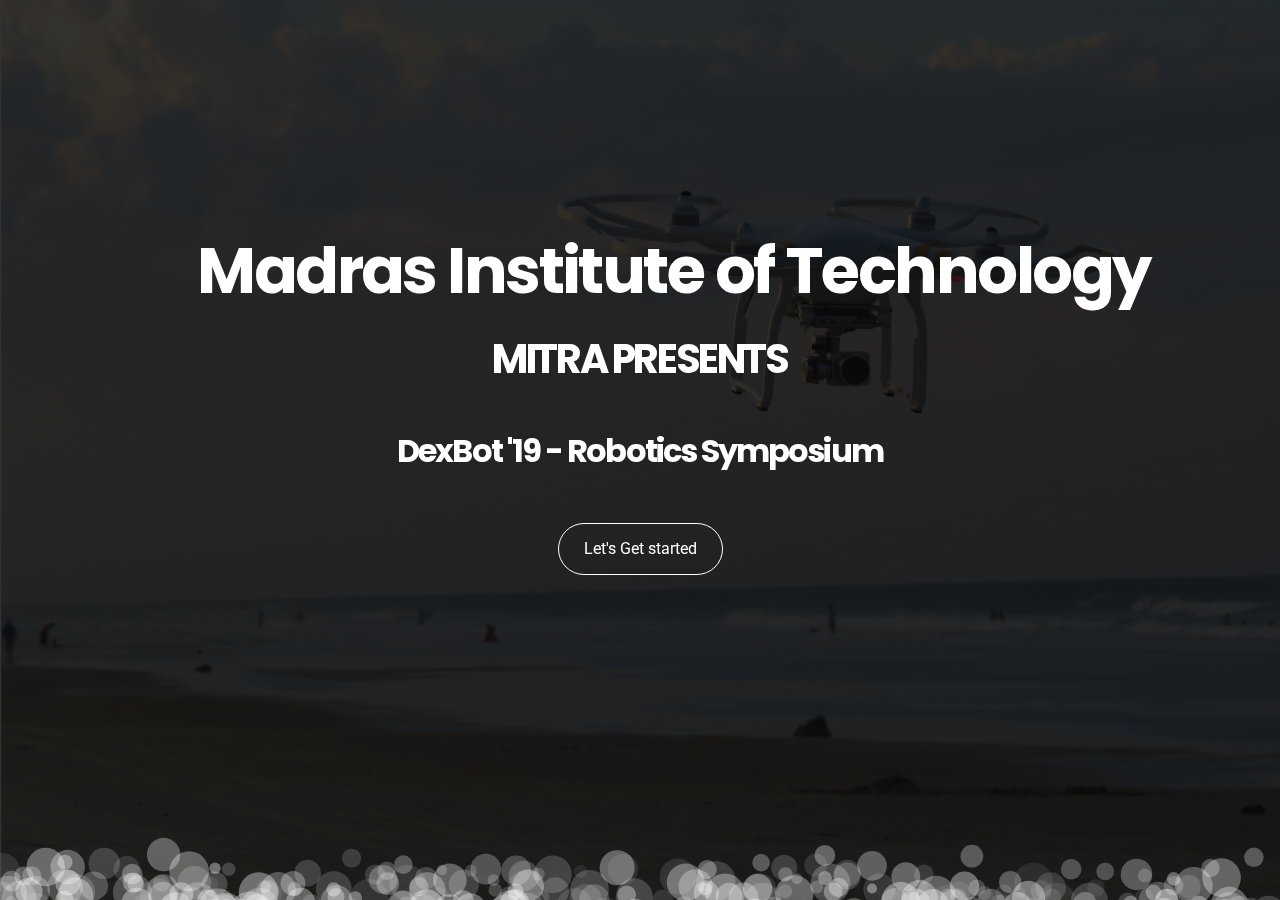
<file: DEXBOT/test/img/dexbot.mitindia.edu - Copy/index.html>
<!doctype html>
<!--[if lt IE 7]>      <html class="no-js lt-ie9 lt-ie8 lt-ie7" lang=""> <![endif]-->
<!--[if IE 7]>         <html class="no-js lt-ie9 lt-ie8" lang=""> <![endif]-->
<!--[if IE 8]>         <html class="no-js lt-ie9" lang=""> <![endif]-->
<!--[if gt IE 8]><!--> <html class="no-js" lang="en"> <!--<![endif]-->

<head>
        <meta name="description" content=" is a app landing page. Where include 6+ landing page template.">
        
        <meta charset="utf-8">
        <meta name="viewport" content="width=device-width, initial-scale=1">
		<!-- <meta name="description" content=" is a app landing page. Where include 6+ landing page template."> -->
        <meta name="author" content="">
       
        <title>MITRA '19</title>
        
		<link rel="shortcut icon" type="image/x-icon" href="img/logo.jpg">
		
		<!-- Font Awesome CSS -->
        <link rel="stylesheet" href="css/font-awesome.min.css">
        <!-- Elegant Font Icons CSS -->
        <link rel="stylesheet" href="css/elegant-font-icons.css">
        <!-- Elegant Line Icons CSS -->
        <link rel="stylesheet" href="css/elegant-line-icons.css">
		<!-- Bootstrap CSS -->
        <link rel="stylesheet" href="css/bootstrap.min.css">
        <!-- animate CSS -->
        <link rel="stylesheet" href="css/animate.min.css">
		<!-- Venobox CSS -->
        <link rel="stylesheet" href="css/venobox/venobox.css">
		<!-- OWL-Carousel CSS -->
        <link rel="stylesheet" href="css/owl.carousel.css">
		<!-- Main CSS -->
        <link rel="stylesheet" href="css/main.css">
		<!-- Responsive CSS -->
        <link rel="stylesheet" href="css/responsive.css">
		
        <script src="js/vendor/modernizr-2.8.3-respond-1.4.2.min.js"></script>
        <script>
        var $button = document.querySelector('.button');
$button.addEventListener('click', function() {
  var duration = 0.3,
      delay = 0.08;
  TweenMax.to($button, duration, {scaleY: 1.6, ease: Expo.easeOut});
  TweenMax.to($button, duration, {scaleX: 1.2, scaleY: 1, ease: Back.easeOut, easeParams: [3], delay: delay});
  TweenMax.to($button, duration * 1.25, {scaleX: 1, scaleY: 1, ease: Back.easeOut, easeParams: [6], delay: delay * 3 });
});
</script>
        <style>
		.button {
  background: #3498db;
  width: 180px;
  padding: 4px 0;
  
  position: absolute;
  left: 50%;
  top: 50%;
  transform: translateX(-50%) translateY(-50%);
  border-radius: 3px;

  p {
   	font-family: 'Roboto'; 
	  text-align: center;
  	text-transform: uppercase;
    color: #FFF;
    user-select: none;
  }
  
  &:hover {
    cursor: pointer;
  }
  
  &:after {
    content: "";
    display: block;
    position: absolute;
    width: 100%;
    height: 10%;
    border-radius: 50%;
    background-color: darken(#f1c40f, 20%);
    opacity: 0.4;
    bottom: -30px;
  }
}
</style>

    </head>
    <body data-spy="scroll" data-target="#navbar" data-offset="60">
       
        
        <div id='preloader' >
            <div class='loader' >
                <img src="img/preloader.svg" width="60" alt="">
            </div>
        </div><!-- Preloader -->
        
       
        
        <section id="large-header" class="hero_section">
            <canvas id="bubble-canvas"></canvas>
			
       <!--     <div class="hero_moc hidden-sm hidden-xs"></div><!-- /.hero_moc -->
			<div class="container">
				<div class="display-table">

					<div class="table-cell">
						<div class="col-md-12 col-sm-12 col-xs-12">
							<div class="hero_content">
								<center><h1 style="font-size: 400%; margin-top: -8%; margin-left: 6%;">Madras Institute of Technology</h1>  <br>
								<h2 style="font-size: 250%; color: white">MITRA PRESENTS</h2><br><br>
								<h2 style="font-size: 200%; color: white">DexBot '19 - Robotics Symposium</h2><br><br>
								<a href="/main" class="hero_btn">Let's Get started</a></center>
							</div>
						</div>
					</div>
				</div>
			</div>
		</section>
	  
		<!-- jQuery Lib -->
		<script src="js/vendor/jquery-1.12.4.min.js"></script>
		<!-- waypoints js -->
		<script src="js/vendor/waypoints.min.js"></script>
		<!-- Bootstrap JS -->
		<script src="js/vendor/bootstrap.min.js"></script>
		<!-- OWL-Carousel JS -->
		<script src="js/vendor/owl.carousel.min.js"></script>
		<!-- Smooth Scroll JS -->
		<script src="js/vendor/smooth-scroll.min.js"></script>
		<!-- venobox JS -->
		<script src="js/vendor/venobox.min.js"></script>
		<!-- Counterup JS -->
		<script src="js/vendor/jquery.counterup.min.js"></script>
		<!-- Ajaxchimp JS -->
		<script src="js/vendor/jquery.ajaxchimp.min.js"></script>
        <!-- TweenLite JS -->
        <script src="js/vendor/TweenLite.min.js"></script>
        <!-- bubble-app JS -->
        <script src="js/vendor/bubble-app.js"></script>
        <!-- wow JS -->
        <script src="js/vendor/wow.min.js"></script>
		<!-- Main JS -->
		<script src="js/main.js"></script>

    </body>

</html>
</file>
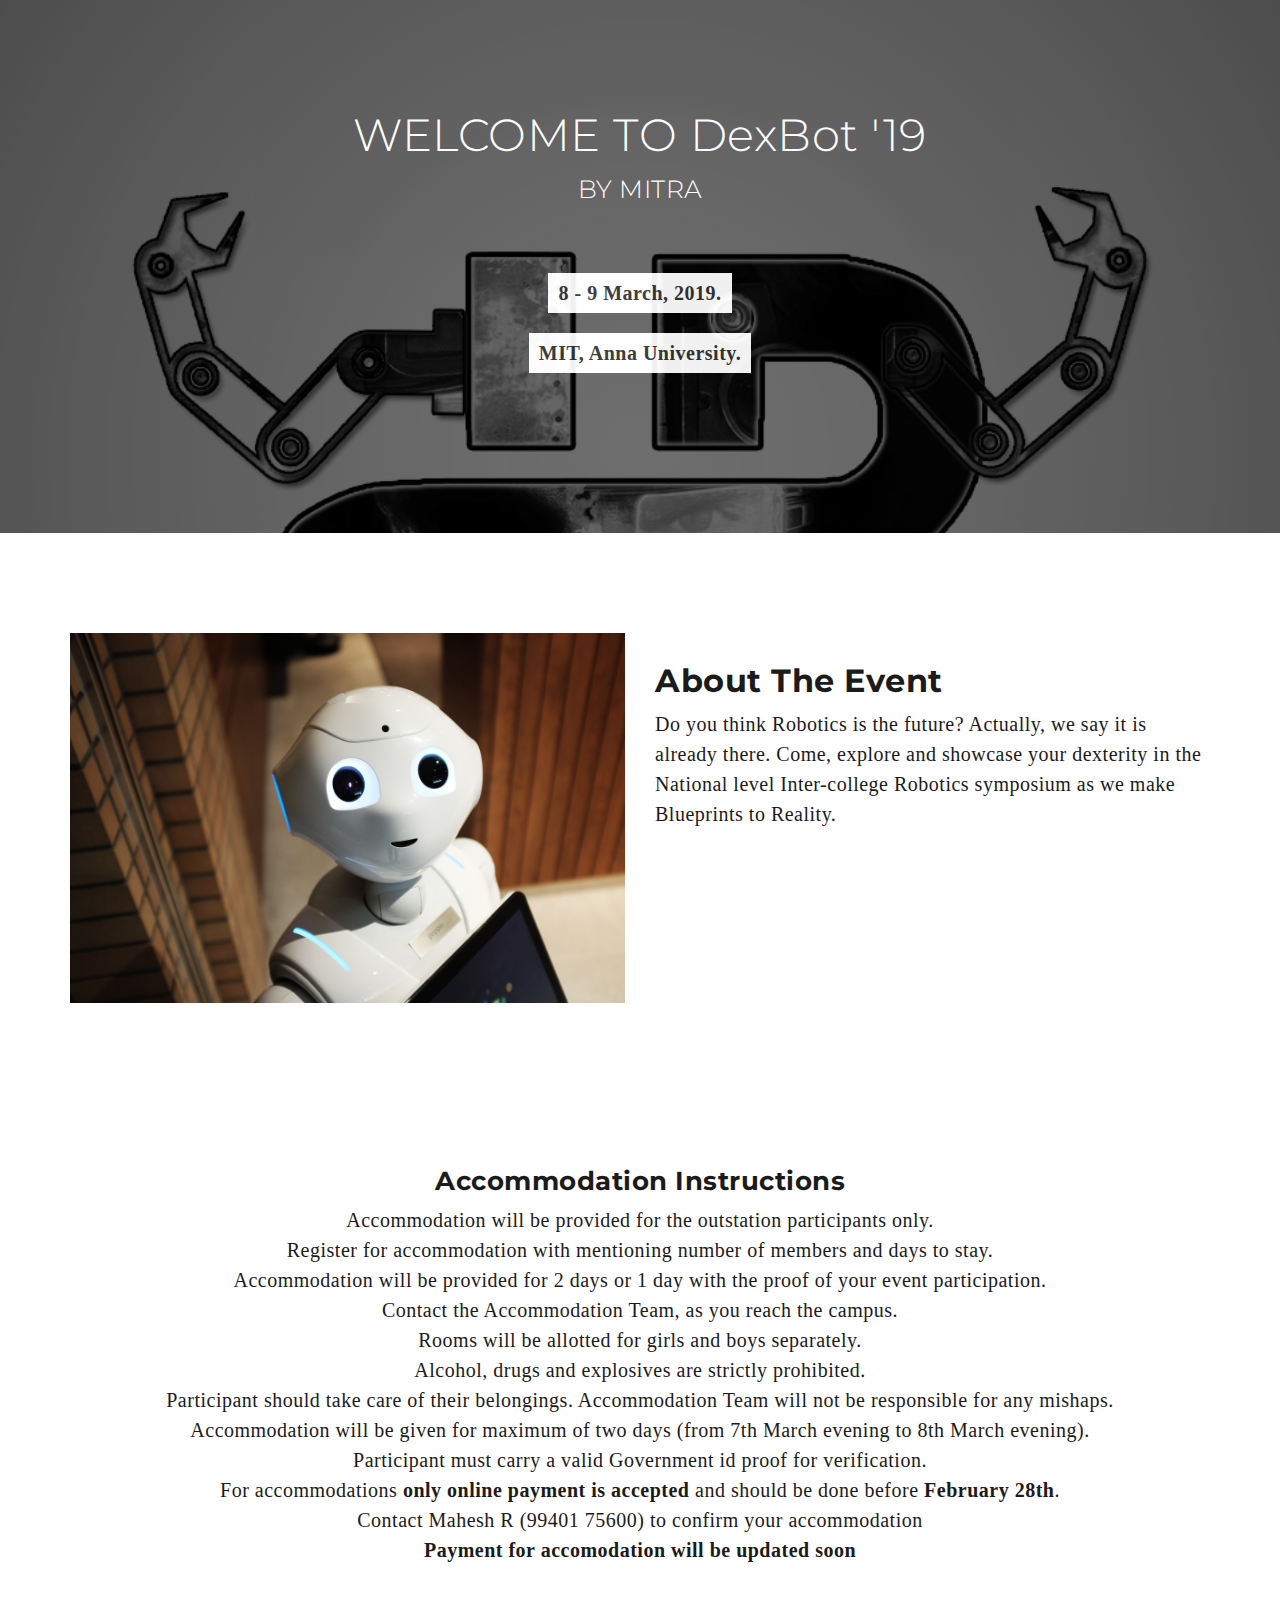
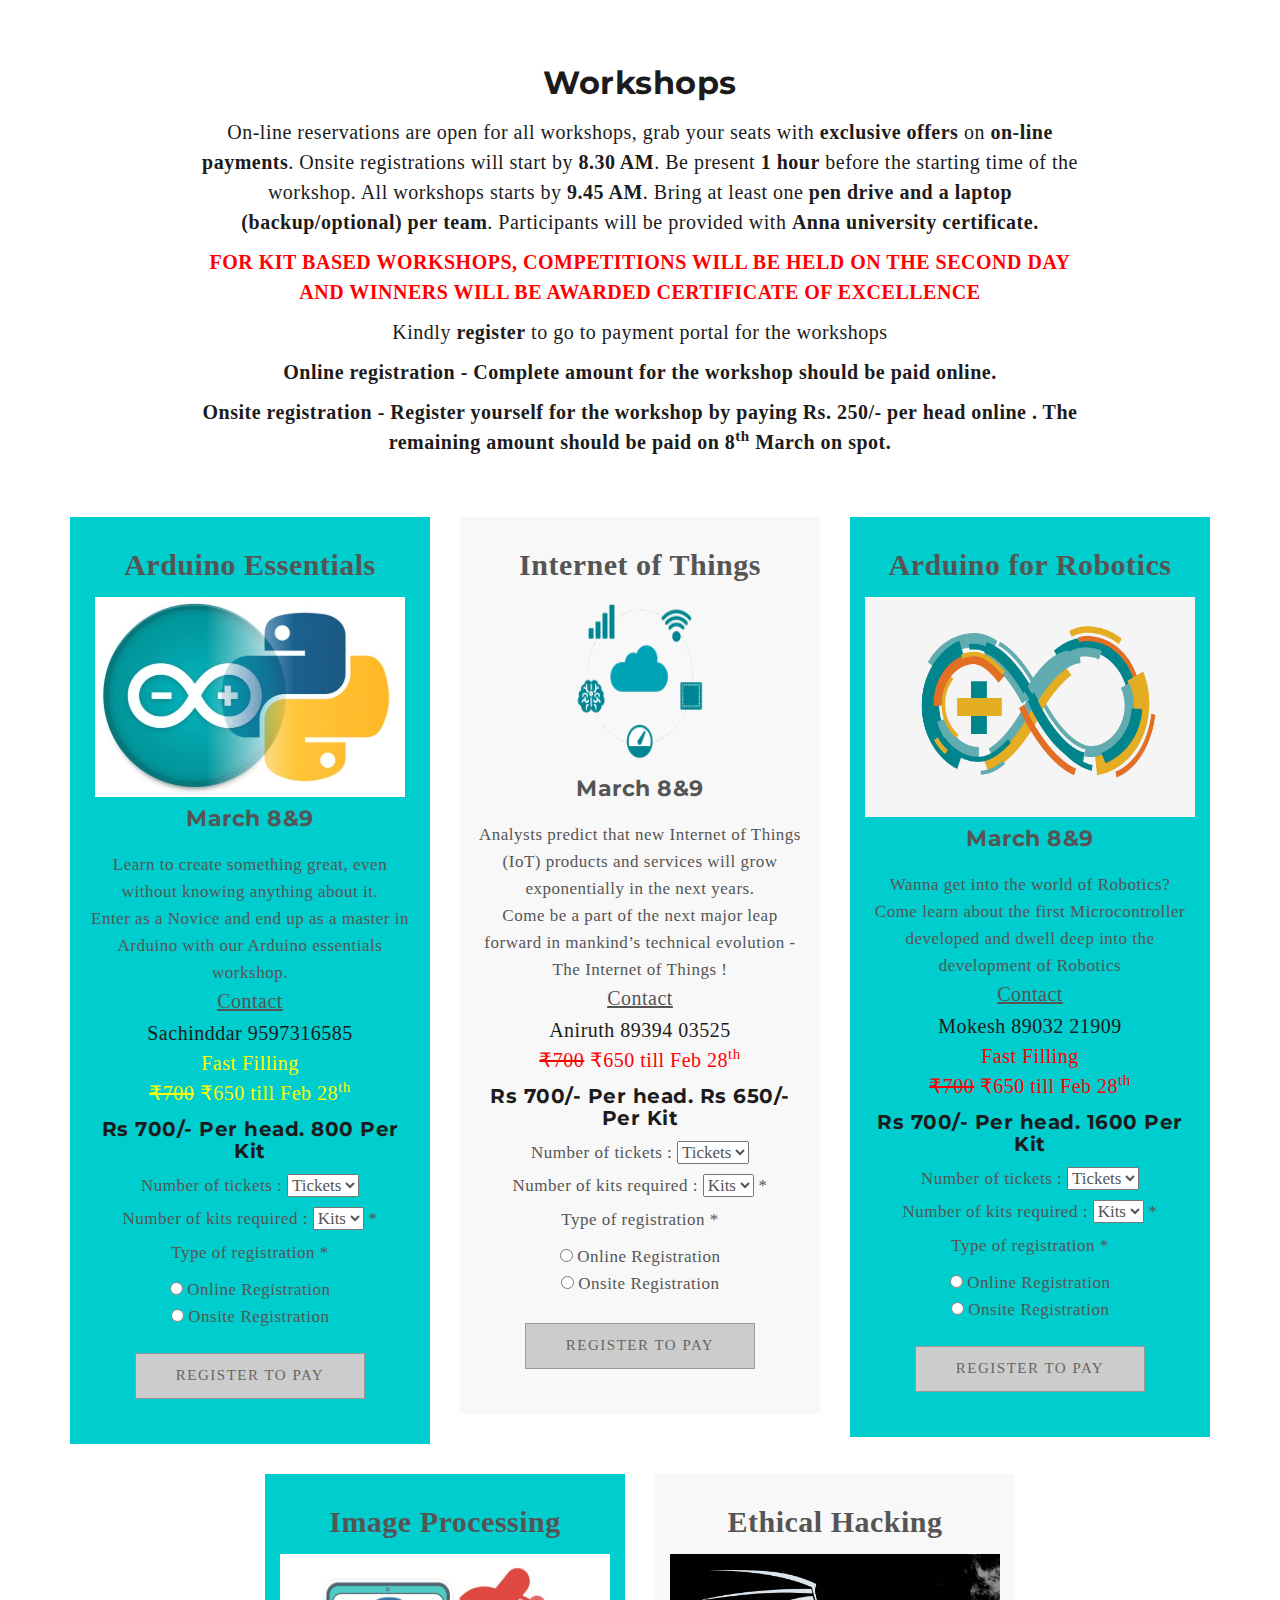
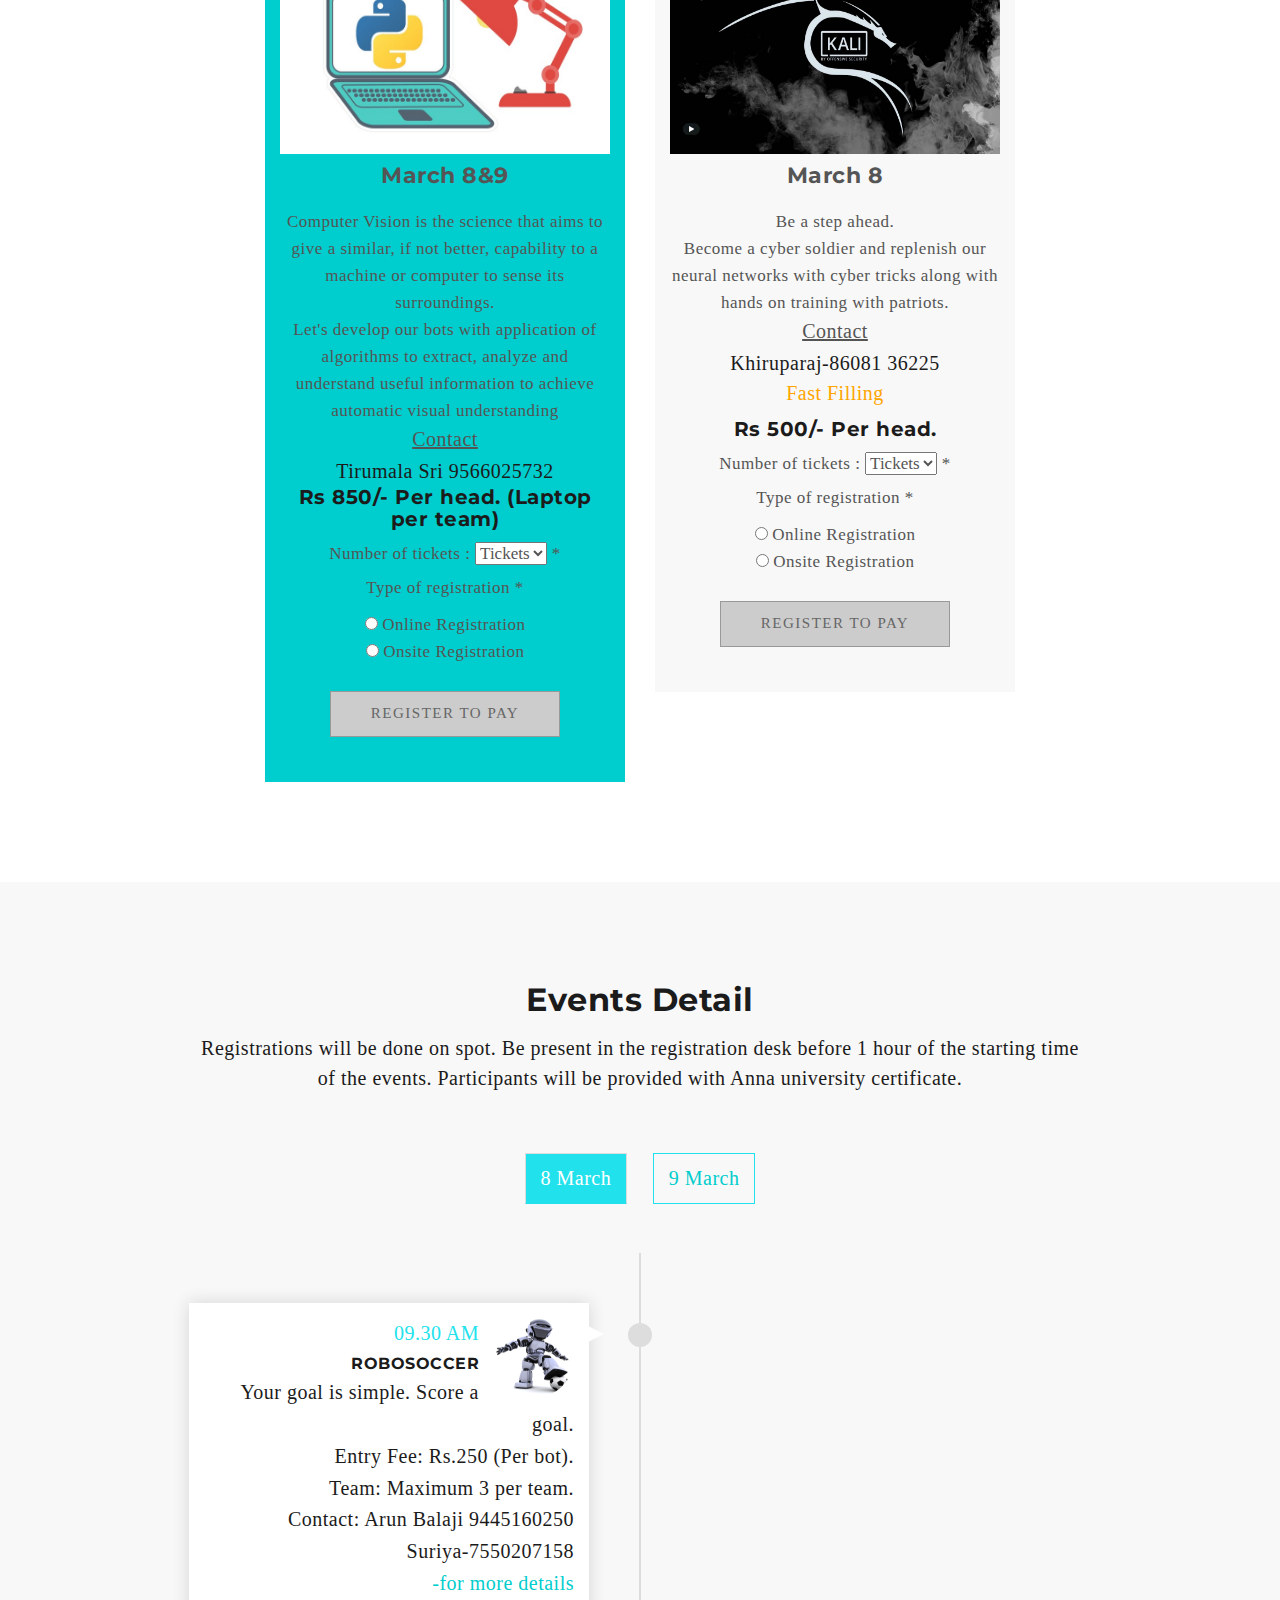
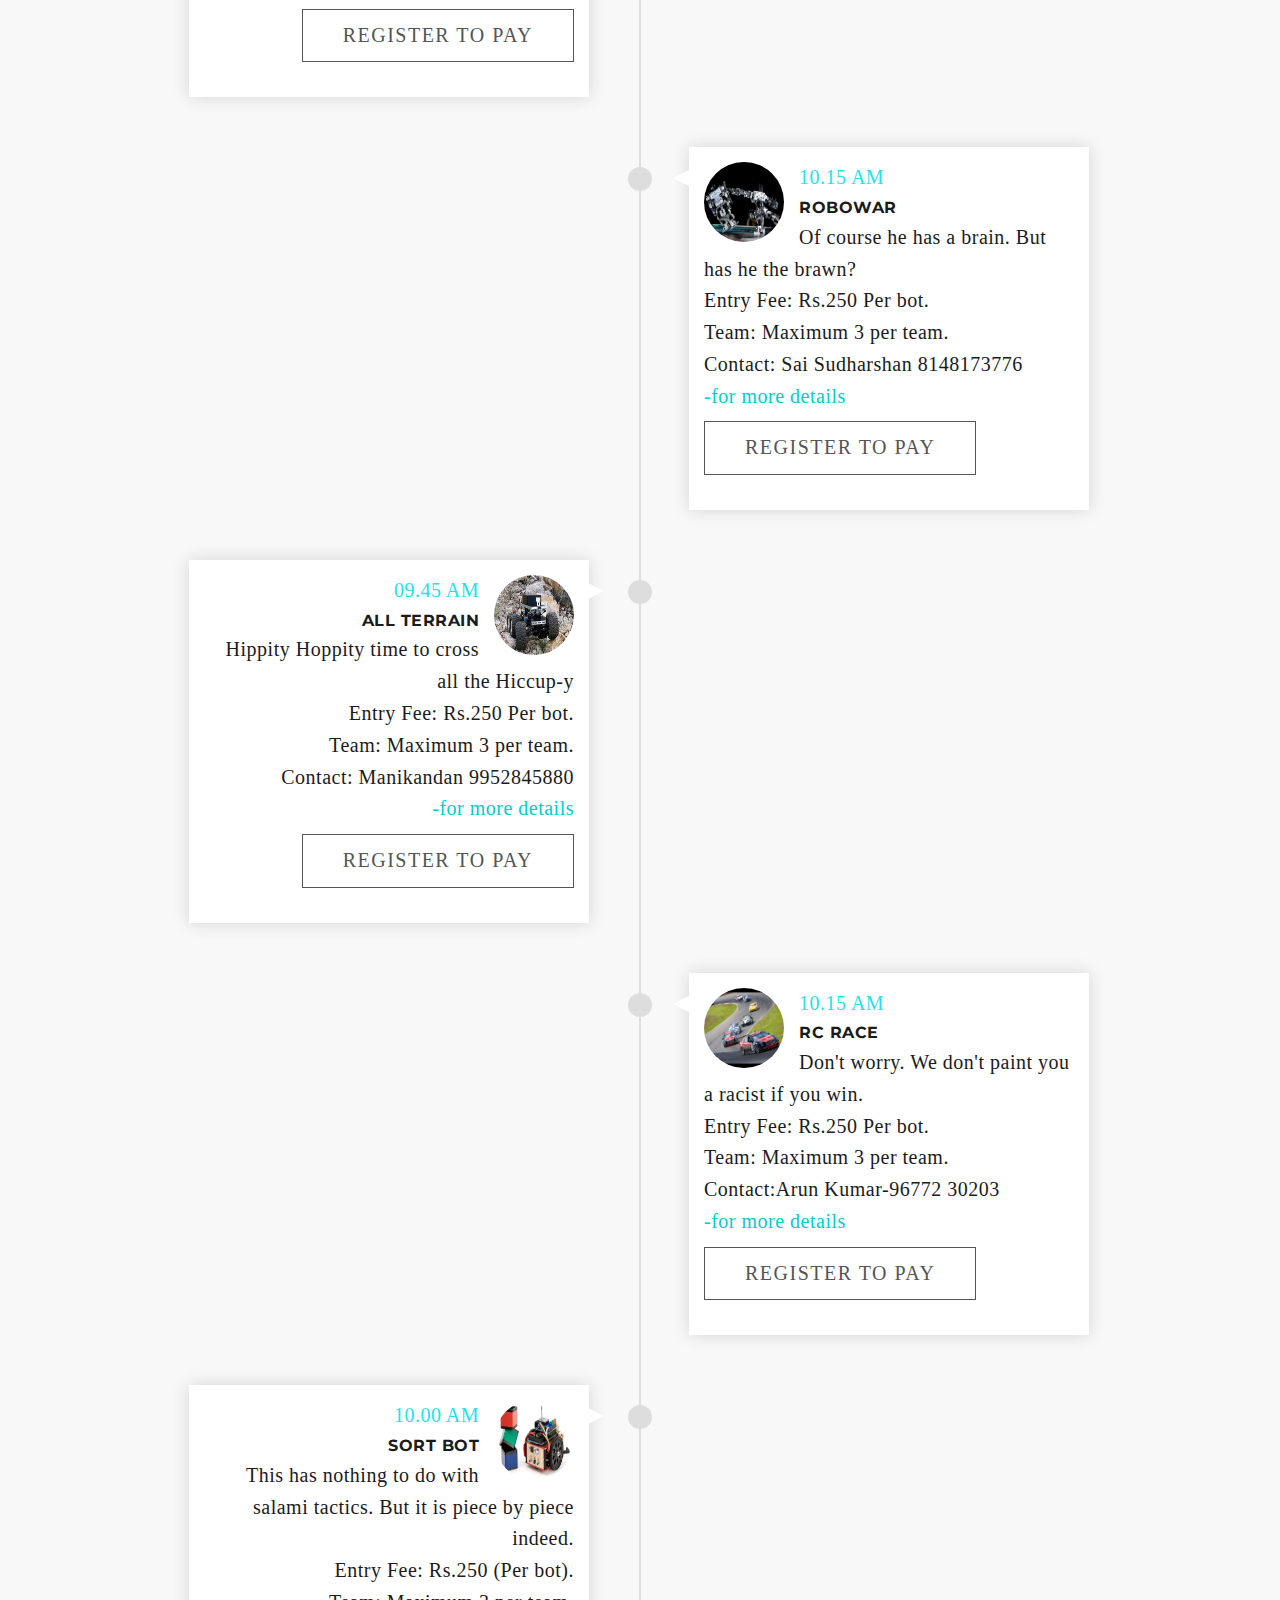
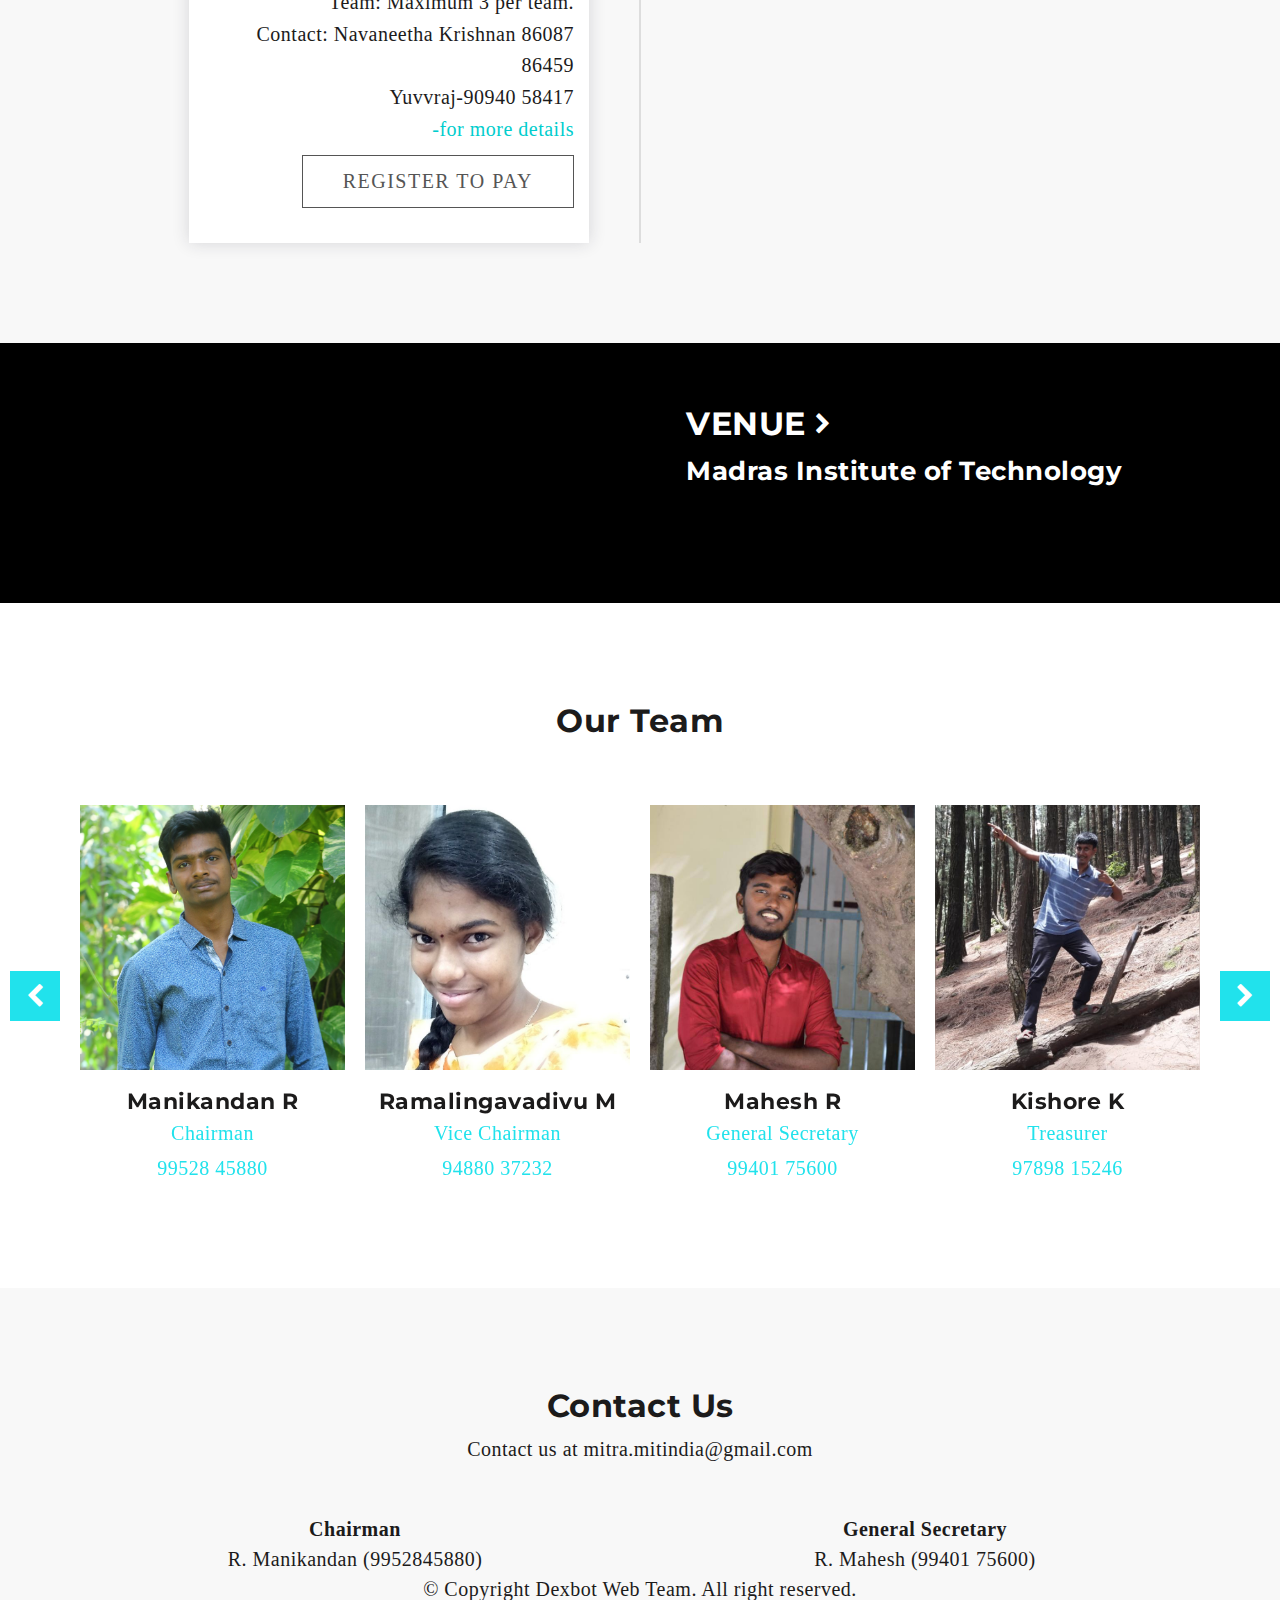
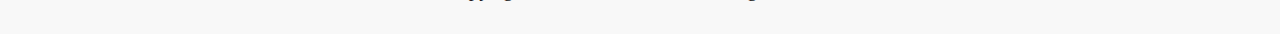
<file: DEXBOT/test/img/dexbot.mitindia.edu - Copy/main/index.html>
<!DOCTYPE html>
<html lang="en">
  <head>
	  
    <meta charset="utf-8">
    <meta http-equiv="X-UA-Compatible" content="IE=edge">
    <meta name="viewport" content="width=device-width, initial-scale=1">
    <!-- The above 3 meta tags *must* come first in the head; any other head content must come *after* these tags -->
	<title>DexBot</title>
	<!-- <script src = "https://cdnjs.cloudflare.com/ajax/libs/jquery-cookie/1.4.1/jquery.cookie.js"></script>
	<script src = "https://raw.githubusercontent.com/carhartl/jquery-cookie/master/src/jquery.cookie.js"></script> -->
	<!-- <script src = "https://cdnjs.cloudflare.com/ajax/libs/jquery-cookie/1.4.1/jquery.cookie.min.js"></script> -->
	<script src="https://ajax.googleapis.com/ajax/libs/jquery/2.1.1/jquery.min.js"></script>

	<script src="https://ajax.googleapis.com/ajax/libs/jquery/3.3.1/jquery.min.js"></script>
    <!-- Favicon -->
    <link rel="shortcut icon" type="image/icon" href="images/dexbot_logo.png"/>
    <!-- Font Awesome -->
    <link href="https://maxcdn.bootstrapcdn.com/font-awesome/4.6.3/css/font-awesome.min.css" rel="stylesheet">
    <!-- Bootstrap -->
    <link href="assets/css/bootstrap.min.css" rel="stylesheet">
    <!-- Slick slider -->
    <link href="assets/css/slick.css" rel="stylesheet">
    <!-- Theme color -->
    <link id="switcher" href="assets/css/theme-color/lite-blue-theme.css" rel="stylesheet">
	
    <!-- Main Style -->
    <link href="style.css" rel="stylesheet">
	<style>
			* {
			  /* font-family: sans-serif; */
			  /* font-family: 'Inconsolata', monospace; */
				 font-family: 'Merriweather', serif; font-size:20px;


			}


			@media only screen and (max-width: 600px) {
				* {
			  /* font-family: sans-serif; */
			  /* font-family: 'Inconsolata', monospace; */
				 font-family: 'Merriweather', serif; font-size:15px;


			}

			}

			button:disabled,
			button[disabled]{
			border: 1px solid #999999;
			background-color: #cccccc;
			color: #666666;
			}
		</style>
    <!-- Fonts -->

	<!-- Open Sans for body font -->
	<!-- <link href="https://fonts.googleapis.com/css?family=Indie+Flower" rel="stylesheet"> -->
	<!-- <link href="https://fonts.googleapis.com/css?family=Indie+Flower" rel="stylesheet"> -->
	<link href="https://fonts.googleapis.com/css?family=Open+Sans:300,400,400i,600,700,800" rel="stylesheet">
	<!-- <link href="https://fonts.googleapis.com/css?family=Fahkwang:300,400,400i,600,700,800" rel="stylesheet"> -->
	
	<!-- Montserrat for title -->
	<!-- <link href="https://fonts.googleapis.com/css?family=Dosis" rel="stylesheet"> -->
	<!-- <link href="https://fonts.googleapis.com/css?family=Inconsolata" rel="stylesheet"> -->
	<!-- <link href="https://fonts.googleapis.com/css?family=Indie+Flower" rel="stylesheet"> -->
	<!-- <link href="https://fonts.googleapis.com/css?family=Fahkwang" rel="stylesheet"> -->
	<link href="https://fonts.googleapis.com/css?family=Montserrat" rel="stylesheet">

	
    <!-- HTML5 shim and Respond.js for IE8 support of HTML5 elements and media queries -->
    <!-- WARNING: Respond.js doesn't work if you view the page via file:// -->
    <!--[if lt IE 9]>
      <script src="https://oss.maxcdn.com/html5shiv/3.7.2/html5shiv.min.js"></script>
      <script src="https://oss.maxcdn.com/respond/1.4.2/respond.min.js"></script>
    <![endif]-->
	<style>
	/* Dropdown Button */
.dropbtn {
    background-color: rgba(0,0,0,0);
    color: black;
    
    font-size: 16px;
    border: none;
}

/* The container <div> - needed to position the dropdown content */
.dropdown {
    position: relative;
    display: inline-block;
}

/* Dropdown Content (Hidden by Default) */
.dropdown-content {
    display: none;
    position: absolute;
    background-color: #f1f1f1;
    min-width: 160px;
    box-shadow: 0px 8px 16px 0px rgba(0,0,0,0.2);
    z-index: 1;
}

#calc:hover {
  /* background: rebeccapurple; */
  opacity: 1;
}
/* Links inside the dropdown */
.dropdown-content a {
    color: black;
    padding: 12px 16px;
    text-decoration: none;
    display: block;
}

/* Change color of dropdown links on hover */
.dropdown-content a:hover {background-color: #ddd}

/* Show the dropdown menu on hover */
.dropdown:hover .dropdown-content {
    display: block;
}

/* Change the background color of the dropdown button when the dropdown content is shown */
.dropdown:hover .dropbtn {
    background-color: rgba(0,0,0,0);
} 

	a {
    color: #00CDCD;
}

.image {
  opacity: 1;
  display: block;
  width: 100%;
  height: 200px;
  transition: .5s ease;
  backface-visibility: hidden;
}

.btn-disabled{
  color:#fff;
  border-color: #a0a0a0;
  background-color: #a0a0a0;

}
.btn-disabled:hover,
.btn-disabled:focus,
.btn-disabled:hover,
.btn-disabled:focus {
  color:#fff;
  border-color: #a0a0a0;
  background-color: #a0a0a0;
}

.middle {
  transition: .5s ease;
  opacity: 0;
  position: absolute;
  top: 50%;
  left: 50%;
  transform: translate(-50%, -50%);
  -ms-transform: translate(-50%, -50%);
  text-align: center;
}

.container:hover .image {
  opacity: 0.3;
}

.container:hover .middle {
  opacity: 1;
}

					 
</style>

<script>
// var somefunction = (function() {
//     var executed = false;
//     return function() {
//         if (!executed) {
//             executed = true;
// 			$('html, body').delay(1000).animate({
//             scrollTop: $('#mu-about').offset().top
// 		}, 3000); 
	
//         }
//     };
// })();
// document.cookie = "executed=false";
// $.cookie('executed', false)
// var istrue = "false";
// '<%Session["executed"] = "' + istrue + '"; %>';
// localStorage.setItem('executed', 'false');
// $(document).ready(function() {
	// somefunction();
	// var decodedCookie = decodeURIComponent(document.cookie);
	// var ca = decodedCookie.split('=');
	// var c = ca[1].split(';')[0];
	// alert(c);
	// if(c == "false")	{
	// var istrue = '<%= Session["executed"] %>';
	// if(istrue == "false")	{
		// alert($.cookie('executed'));
		// if($.cookie('executed') == false){  
			
    // $('html, body').delay(1000).animate({
    //         scrollTop: $('#mu-about').offset().top
	// 	}, 3000); 
	// 	document.cookie = "executed=true";
		// var decodedCookie = decodeURIComponent(document.cookie);
	
		// var c = ca[1].split(';')[0];
		// alert(c);
		// istrue = "true"
		// '<%Session["executed"] = "' + istrue + '"; %>';	
	
// });
if(performance.navigation.type == 2)	{
	location.reload(true);
}
</script>
  </head>
  <body>
  	
  	<!-- Start Header -->
	<header id="mu-hero" class="" role="banner">
		<!-- Start menu  -->
		<nav class="navbar navbar-fixed-top navbar-default mu-navbar">
		  	<div class="container">
			    <!-- Brand and toggle get grouped for better mobile display -->
			    <div class="navbar-header">
			      <button type="button" class="navbar-toggle collapsed" data-toggle="collapse" data-target="#bs-example-navbar-collapse-1" aria-expanded="false">
			        <span class="sr-only">Toggle navigation</span>
			        <span class="icon-bar"></span>
			        <span class="icon-bar"></span>
			        <span class="icon-bar"></span>
			      </button>

			      <!-- Logo -->
			      <a style="margin-top:-5%;margin-bottom: 2%;" class="navbar-brand" href="index.html"><img src="images/mitra_logo.png" width="50px"></img></a>

			    </div>

			    <!-- Collect the nav links, forms, and other content for toggling -->
			    <div class="collapse navbar-collapse" id="bs-example-navbar-collapse-1">
			      	<ul class="nav navbar-nav mu-menu navbar-right">
			      		<li><a href="#mu-hero">Home</a></li>
				        <li><a href="#mu-about">About Us</a></li>
						<!-- <li><a href="#mu-register">Register</a></li> -->
						<li><a href="#mu-accom">Accommodation</a></li>
						<li><a href="#mu-pricing">Workshops</a></li>
                        
						<li><a href="#mu-schedule">Events</a></li>
			            <li><a href="#mu-contact">Contact</a></li>
			      	</ul>
			    </div><!-- /.navbar-collapse -->
		  	</div><!-- /.container-fluid -->
		</nav>
		<!-- End menu -->

		<div class="mu-hero-overlay">
			<div class="container">
				<div class="mu-hero-area">

					<!-- Start hero featured area -->
					<div class="mu-hero-featured-area">
						<!-- Start center Logo -->
						<div class="mu-logo-area">
							<!-- text based logo --
							<a class="mu-logo" href="#"><img  width="100px" src="images/dexbot_logo.png"></a>
							<!-- image based logo -->
							<!-- <a class="mu-logo" href="#"><img src="assets/images/logo.jpg" alt="logo img"></a> -->
						</div>
						<!-- End center Logo -->

						<div class="mu-hero-featured-content">

							<h1>WELCOME TO DexBot '19</h1>
							<h2>BY MITRA</h2>
							

							<div class="mu-event-counter-area">
								<div id="mu-event-counter">
									
								</div>
							</div>

						</div>
						<center><p class="mu-event-date-line">8 - 9 March, 2019. </p>
							<br>
							<p class="mu-event-date-line">MIT, Anna University. </p>
						</center>
						                      <!-- <center>     <a  style="margin-top: 60px;" class="mu-register-btn" href="#mu-register"> Register now</a></center> -->
					</div>
					<!-- End hero featured area -->

				</div>
			</div>
		</div>
	</header>
	<!-- End Header -->
	
	<!-- Start main content -->
	<main role="main">
	
	
		
		<!-- Start About -->
		<section id="mu-about">
			<div class="container">
				<div class="row">
					<div class="col-md-12">
						<div class="mu-about-area">
							<!-- Start Feature Content -->
							<div class="row">
								<div class="col-md-6">
									<div class="mu-about-left">
										<img class="" src="images/about.jpg" alt="Men Speaker">
									</div>
								</div>
								<div class="col-md-6">
									<div class="mu-about-right">
										<h2>About The Event</h2>
										<p>Do you think Robotics is the future? Actually, we say it is already there. Come, explore and showcase your dexterity in the National level  Inter-college Robotics symposium as we make Blueprints to Reality.</p>
									</div>
								</div>
							</div>
							<!-- End Feature Content -->

						</div>
					</div>
				</div>
			</div>
		</section>
		<!-- End About -->
		

		<!-- <script>
				document.getElementById("mu-about").scrollIntoView();
			</script> -->
			
		<!-- Start Register  -->
		<!-- <section id="mu-register">
			<div class="container">
				<div class="row">
					<div class="col-md-12">
						<div class="mu-register-area">

							<div class="mu-title-area">
								<h2 class="mu-title">Registration</h2>
							</div>

							<div class="mu-register-content">
								<form class="mu-register-form" action="registereduser.php" method="post">

									<div class="row">
										<div class="col-md-6">
											<div class="form-group">                
												<input type="text" class="form-control" placeholder="Full Name" id="name" name="name" required="">
											</div>
										</div>

										<div class="col-md-6">
											<div class="form-group">                
												<input type="email" class="form-control" placeholder="Email" id="email" name="email" required="">
											</div>     
										</div>
									</div>
									
									<div class="row">
										<div class="col-md-6">
											<div class="form-group">                
												<input type="text" class="form-control" pattern="[789][0-9]{9}" placeholder="Phone Number" id="telephone" name="phone" required="">
											</div>
										</div>
										<div class="col-md-6">
											
										<div class="form-group"> 
											<select class="form-control" name="gender" id="ticket" required="">
											   <option selected="true" disabled="disabled">Gender</option> 
												<option value="M">Male</option>
												<option value="F">Female</option>
											</select>
										</div>      
										</div>
									</div>

									<div class="row">
										<div class="col-md-6">
											<div class="form-group">                
												<input type="text" class="form-control" placeholder="College/ School/ Institute/ Company name" id="telephone" name="college" required="">
											</div>
										</div>
										<div class="col-md-6">
											<div class="form-group">                
												<input type="text" class="form-control" placeholder="Department" id="dept" name="dept" required="">
											</div>
										</div>
										</div>
										<div class="row">
										<div class="col-md-12">
											
										<div class="form-group"> 
											<select class="form-control" name="year" id="ticket" required="">
											    <option selected="true" disabled="disabled">Year studying</option> 
												<option value="1">First Year</option>
												<option value="2">Second Year</option>
												<option value="3">Third Year</option>
												<option value="4">Fourth Year</option>
												<option value="5">Schooling</option>
												<option value="6">Graduate</option>
											</select>
										</div>      
										</div>
										</div>
								

									<button style="margin-bottom: 20px;" type="submit" class="mu-reg-submit-btn">SUBMIT</button>
                                   								<center><a style="margin-top: 20px" href="http://www.uniqtechnologies.co.in/" target="_blank"><img border="0"  src="spon.jpg" width="150px"></a></center>
																</div>
					            </form>
							</div>

						</div>
					</div>
				</div>
			</div>
		</section> -->
		<!-- End Register -->
		
		<!-- Start Accomodation -->
	
		<section id="mu-accom">
			<div style="margin-top : 5%;" class="container">
				<div class="row">
					
					<div class="col-md-12 col-sm-12 col-xs-12">
					<center><h3>Accommodation Instructions</h3></center>
	<center>Accommodation will be provided for the outstation participants only.<br>
	Register for accommodation with mentioning number of members and days to stay.<br>
	Accommodation will be provided for 2 days or 1 day with the proof of your event participation.<br>
	Contact the Accommodation Team, as you reach the campus.<br>
	Rooms will be allotted for girls and boys separately.<br>
	Alcohol, drugs and explosives are strictly prohibited.<br>
	Participant should take care of their belongings. Accommodation Team will not be responsible for any mishaps.<br>
	Accommodation will be given for maximum of two days (from 7th March evening to 8th March evening).<br>
	Participant must carry a valid Government id proof for verification.<br>
	For accommodations <strong>only online payment is accepted </strong>and should be done before <strong>February 28th</strong>.<br>
	Contact Mahesh R (99401 75600) to confirm your accommodation </strong> <br>
	<strong>Payment for accomodation will be updated soon </strong></center>
 <!-- <center>     <a  style="margin-top: 35px;" class="mu-register-btn" target="_blank" href="https://www.payumoney.com/events/#/buyTickets/ACCOMODATIONS"> Pay for Accommodation</a></center> -->
                   </div>	
				</div>
			</div>
		</section>
		 

		<!-- End About -->
		

		<!-- Start Pricing  -->
		<section id="mu-pricing">
			<div class="container">
				<div class="row">
					<div class="col-md-12">
						<div class="mu-pricing-area">
							
							<div class="mu-title-area">
								<h2 class="mu-title">Workshops</h2>
								<p>On-line reservations are open for all workshops, grab your seats with <strong>exclusive offers </strong>on <strong>on-line payments</strong>. Onsite registrations will start by <strong>8.30 AM</strong>. Be present <strong>1 hour</strong> before the starting time of the workshop. All workshops starts by <strong>9.45 AM</strong>. Bring at least one<strong> pen drive and a laptop (backup/optional) per team</strong>. Participants will be provided with <strong>Anna university certificate.</strong></p>

<p style="color: red"><strong>FOR KIT BASED WORKSHOPS, COMPETITIONS WILL BE HELD ON THE SECOND DAY AND WINNERS WILL BE AWARDED CERTIFICATE OF EXCELLENCE</strong></p>
							<p> Kindly <strong>register</strong> to go to payment portal for the workshops </p> 
							
							<p> <strong>Online registration - Complete amount for the workshop should be paid online.</strong></p>
							<p><strong> Onsite registration - Register yourself for the workshop by paying Rs. 250/- per head online . The remaining amount should be paid on 8<sup>th</sup> March on spot.</strong> </p>
							</div>
							<div class="mu-pricing-conten">
								<div class="row">
									
									<!-- single price item --
									<div class="col-md-4 col-xs-6">
									     
										<div class="mu-single-price">
                                         
											<div class="mu-single-price-head">
												<span class="mu-currency">Ethical Hacking</span>
											</div>
											<img height="200px" src="images/eh.jpg"></img>
											<h3 class="mu-price-title">March 16</h3>
											<ul>
												<li>Basic Class Ticket</li>
												<li>Access to all sessions</li>
												<li>Free Breakfast</li>
												<li><u>Contact</u></li>
												Syed Salman-70921 91115<br>
                                                    Khiruparaj-86081 36225<br>
											</ul>
											<a href="ethical.pdf" target="_blank">click for more details</a>
											<a class="mu-register-btn" href="https://www.payumoney.com/events/#/buyTickets/ETHICAL_HACKING_WS_feb2"> Register Now</a>
										</div>
									</div>
									<!-- / single price item -->

									<!-- single price item -->
									<div class="col-md-4">
										<div  style="background-color:  #00CDCD;" class="mu-single-price">
											<div class="mu-single-price-head">
												<span class="mu-currency">Arduino Essentials</span>
											</div>
											<img  height="200px" src="images/arduinoe.jpeg"></img>
											<h3 class="mu-price-title">March 8&9</h3>
											<ul>
												<li>Learn to create something great, even without knowing anything about it. </li>
                                                <li>Enter as a Novice and end up as a master in Arduino with our Arduino essentials workshop.</li>
                                                <li><u>Contact</u></li>
												Sachinddar 9597316585
											</ul>
											<!-- <p style="color: yellow;">Fast Filling</p> -->
											<p style="color: yellow;">Fast Filling <br> <strike>₹700</strike> ₹650 till Feb 28<sup>th</sup> </p>
											<!-- <a href="avr.pdf" target="_blank"><p style="color: white";>click for more details</p></a> -->
											
											<center><h5>Rs 700/- Per head. 800 Per Kit</h5></center>
											
											<ul>
											
											<li>Number of tickets : <select id = 'selecta1'>
													<option value = "t1" >Tickets</option> 
						
													<option value="1">1</option>
													<option value="2">2</option>
													<option value="3">3</option>
													<option value="4">4</option>
													<option value="5">5</option>
												</select>
											</li>
												
											<li style="margin-top: 2%" >Number of kits required : <select id = 'selecta2' required>
													<option value="s1" disabled='disabled' selected = "true">Kits</option> 
						
													<option value="1">1</option>
													<option value="2">2</option>
													<option value="3">3</option>
													<option value="4">4</option>
													<option value="5">5</option>
												</select> *
												</li>

											
												<li style="margin-top: 2%">Type of registration * <p style = "font-size:18px" id ="pp0"></p> </li>
												<li>
													<input type="radio" name = "type" id = "full0" value="full" > Online Registration<br>
													<input type="radio" name = "type" id = "onsite0" value="onsite"> Onsite Registration<br>
												
												</li>
											<li style="margin-top: 1%"><button id = "b0" class="mu-register-btn" style="font-size:15px" onClick="GetTotal('selecta1','selecta2');">Register to pay</button>
											<p id = "total"></p> <p style="color: red;" id = "off"></p> </li>
										

											</ul>
											<script>

												$('input:radio[name="type"]').change(
														function(){
															if ($(this).is(':checked') && $(this).val() == 'onsite') {
																// append goes here
																document.getElementById("off").innerHTML = "Proceed to pay Rs 250/- per head online and the remaining amount on 8th March onsite";
															}
														});

														$('input:radio[name="type"]').change(
														function(){
															if ($(this).is(':checked') && $(this).val() == 'full') {
																// append goes here
																document.getElementById("off").innerHTML = "";
															}
														});
												
													document.getElementById("b0").classList.add('btn-disabled');

													document.getElementById("b0").disabled = true;
													
												fl = 0;	fl1 = 0;
											$('#selecta2').on('change', function() {
												if(this.value != "s1")	{
													
													if(fl1)	{
													document.getElementById("b0").classList.remove('btn-disabled');
													document.getElementById("b0").disabled = false;
													
														}
														else
														fl = 1;
													
												}
												
											});
											$('input[type=radio][name=type]').on('change', function() {
													{
														if(fl)	{
															document.getElementById("b0").classList.remove('btn-disabled');
															document.getElementById("b0").disabled = false;
														}
														else
														fl1 = 1;
													
													}
												});
													// if(document.getElementById("b0").disabled)	{
												// document.getElementById("total").innerHTML = "Please select the number of kits or registration type";
											
											function GetTotal(el,e2)
											{
												
												document.getElementById('off').innerHTML = "";
															var t = document.getElementById(el);
															var k = document.getElementById(e2);
															var tickets = t.options[t.selectedIndex].value;
															var kits = k.options[k.selectedIndex].value;
															var total = 0;
															var online = document.getElementById('full0').checked;
															var onsite = document.getElementById('onsite0').checked;
															var set ;
															if(online)	{
																set = "online";
																// document.getElementById('pp0').innerHTML = "Online";
															}
															else if(onsite)	{
																
																set = "onsite";
																// document.getElementById('pp0').innerHTML = "Onsite";
															}
															if(tickets != "t1")	{
																
																if (document.getElementById('full0').checked) {
																	total = (tickets*700);
																	
																}
																else if(document.getElementById('onsite0').checked)
																{
																	total = tickets*250;
																	
																}
															
															
															}
															var today = new Date();
															var dd = today.getDate();
															var mm = today.getMonth() + 1; //January is 0!
															var yyyy = today.getFullYear();
															if(mm == 2 && yyyy == 2019 && tickets != "t1" && online)	
																total = total-50;

															if(kits != "s1")	{
																var off = kits*10;
																if(tickets != "t1" && parseInt(tickets) < 5 && online)	{
																	total = total+(800*kits) - ((800*kits*10)/100);
																	// document.getElementById('off').innerHTML = "You get an additional "+ off+"% off!!";
																}
																else { 
																	total += 800*kits;}
																if(isNaN(total))	{
																document.getElementById('total').innerHTML = "Please enter the number of tickets and kits required!";
																}
																// else	{
																// 	document.getElementById('total').innerHTML = parseFloat(total);
																// }
																if(!online && !onsite){
																	document.getElementById('total').innerHTML = "Please enter the type of registration!";
																}
																
																
															
															}
															
															else
															{
																if(isNaN(total))	{
																document.getElementById('total').innerHTML = "Please enter the number of tickets and kits required!";
																}
																else	{
																
																	document.getElementById('total').innerHTML = "Please enter the number of kits required!";
																	document.getElementById('off').innerHTML="";
																}
															}
															document.getElementById("full0").checked = false;
															document.getElementById("onsite0").checked = false;
		
															location.href='\workshopDetails.php?workshop_name=Arduino Essentials&tickets='+ document.getElementById('selecta1').value+'&kits='+document.getElementById('selecta2').value+'&total='+total+'&type='+set;
														}

												
											
											</script>
											<!-- <a  style="margin-top: 1%" class="mu-register-btn" href="workshop.php?t=1&k=yes"> Register to Pay</a> -->
											<!-- <button style="margin-top: 0.5%" class="mu-register-btn" onclick="location.href='\workshopDetails.php?workshop_name=Arduino Essentials&tickets='+ document.getElementById('selecta1').value+'&total='+document.getElementById('total').innerHTML;"> Register to Pay</button> -->
											<!-- <button style="margin-top: 0.5%" class="mu-register-btn" onclick="location.href='\workshopDetails.php?workshop_name=Arduino Essentials&tickets='+ document.getElementById('selecta1').value+'&kits='+document.getElementById('selecta2').value+'&total='+document.getElementById('total').innerHTML+'&type='+document.getElementById('pp0').innerHTML;"> Register to Pay</button> -->
										</div>
									</div>
									<!-- / single price item -->

									<!-- single price item -->
									<div class="col-md-4">
										<div class="mu-single-price">

											<div class="mu-single-price-head">
												<span class="mu-currency">Internet of Things</span>
											</div>
											<img height="170px" src="images/IoT.png"></img>
											<h3 class="mu-price-title">March 8&9</h3>
											<ul>
												<li>Analysts predict that new Internet of Things (IoT) products and services will grow exponentially in the next years.</li>
                                                 <li>Come be a part of the next major leap forward in mankind’s technical evolution - The Internet of Things ! </li>
												  <li><u>Contact</u></li>
												  Aniruth 89394 03525

											</ul>
											<p style="color: red;"><strike>₹700</strike> ₹650 till Feb 28<sup>th</sup> </p>
											
											<!-- <p style="color: red;">Online reservations - Closed <br> On spot registration will be done on day of workshop</p> -->
											<!-- <a href="iot.pdf" target="_blank">click for more details</a> -->
											
											<center style="margin-top:1%"><h5 >Rs 700/- Per head. Rs 650/- Per Kit</h5></center>
											<ul>
													<li>Number of tickets : <select id = 'selectb1' required>
															<option value = "t2" selected='true' required=''>Tickets</option> 
								
															<option value="1">1</option>
															<option value="2">2</option>
															<option value="3">3</option>
															<option value="4">4</option>
															<option value="5">5</option>
														</select>
														</li>
													<li style="margin-top: 2%">Number of kits required : <select id = 'selectb2' >
															<option value = "s2" selected='true' disabled='disabled' required=''>Kits  </option> 
								
															<option value="1">1</option>
															<option value="2">2</option>
															<option value="3">3</option>
															<option value="4">4</option>
															<option value="5">5</option>
														</select> *
														</li>

														<li style="margin-top: 2%">Type of registration * <p style = "font-size:18px" id ="pp1"></p> </li>
														<li>
															<input type="radio" name = "type1" id = "full1" value="full" > Online Registration <br>
															<input type="radio" name = "type1" id = "onsite1" value="onsite"> Onsite Registration<br>
														
														</li>
														
														<li style="margin-top: 2%"><button id = "b1" class="mu-register-btn" style="font-size:15px" onClick="GetTotal1('selectb1','selectb2');">Register to Pay</button>
													<p id = "total1"></p> </li>
													<li><p style="color: red;" id = "off1"></p></li>
													</ul>
													<script>

												$('input:radio[name="type1"]').change(
														function(){
															if ($(this).is(':checked') && $(this).val() == 'onsite') {
																// append goes here
																document.getElementById("off1").innerHTML = "Proceed to pay Rs 250/- per head online and the remaining amount on 8th March onsite";
															}
														});

														$('input:radio[name="type1"]').change(
														function(){
															if ($(this).is(':checked') && $(this).val() == 'full') {
																// append goes here
																document.getElementById("off1").innerHTML = "";
															}
														});
												

														document.getElementById("b1").classList.add('btn-disabled');

document.getElementById("b1").disabled = true;

fl1 = 0;
fl = 0;	
$('#selectb2').on('change', function() {
if(this.value != "s2")	{

	if(fl1)	{
			document.getElementById("b1").classList.remove('btn-disabled');
			document.getElementById("b1").disabled = false;
	}
	else
		fl = 1;

}
});

$('input[type=radio][name=type1]').on('change', function() {
{
	if(fl)	{
		document.getElementById("b1").classList.remove('btn-disabled');
		document.getElementById("b1").disabled = false;
	}
	else
	fl1 = 1;

}
});


													function GetTotal1(el,e2)
													{
														
														

															document.getElementById('off1').innerHTML = "";
															var t = document.getElementById(el);
															var k = document.getElementById(e2);
															var tickets = t.options[t.selectedIndex].value;
															var kits = k.options[k.selectedIndex].value;
															var total = 0;
															var online = document.getElementById('full1').checked;
															var onsite = document.getElementById('onsite1').checked;
															var set;
															if(online)	{
																set = "online";
																// document.getElementById('pp1').innerHTML = "Online";
															}
															else if(onsite)	{
																set = "onsite";
																// document.getElementById('pp1').innerHTML = "Onsite";
															}
															if(tickets != "t2")	{
																
																if (document.getElementById('full1').checked) {
																	total = (tickets*700);
																	
																}
																else if(document.getElementById('onsite1').checked)
																{
																	total = tickets*250;
																	
																}
															
															
															}
															var today = new Date();
															var dd = today.getDate();
															var mm = today.getMonth() + 1; //January is 0!
															var yyyy = today.getFullYear();
															if(mm == 2 && yyyy == 2019 && tickets != "t2" && online)	
																total = total-50;

															if(kits != "s2")	{
																var off = kits*10;
																if(tickets != "t2" && parseInt(tickets) < 5 && online)	{
																	total = total+(650*kits) - ((650*kits*10)/100);
																	// document.getElementById('off1').innerHTML = "You get an additional "+ off+"% off!!";
																}
																else { 
																	total += 650*kits;}
																if(isNaN(total))	{
																document.getElementById('total1').innerHTML = "Please enter the number of tickets and kits required!";
																}
																// else	{
																// 	document.getElementById('total1').innerHTML = parseFloat(total);
																// }
																if(!online && !onsite){
																	document.getElementById('total1').innerHTML = "Please enter the type of registration!";
																}
																
																
															
															}
															
															else
															{
																if(isNaN(total))	{
																document.getElementById('total1').innerHTML = "Please enter the number of tickets and kits required!";
																}
																else	{
																
																	document.getElementById('total1').innerHTML = "Please enter the number of kits required!";
																	document.getElementById('off1').innerHTML="";
																}
															}
															document.getElementById("full1").checked = false;
															document.getElementById("onsite1").checked = false;
															location.href='\workshopDetails.php?workshop_name=Internet Of Things&tickets='+ document.getElementById('selectb1').value+'&kits='+document.getElementById('selectb2').value+'&total='+total+'&type='+set;
													
														}
												
													
													</script>
													<!-- <a  style="margin-top: 1%" class="mu-register-btn" href="workshop.php?t=1&k=yes"> Register to Pay</a> -->
													<!-- <button  style="margin-top: 1%" class="mu-register-btn" onclick="location.href='\workshopDetails.php?workshop_name=Internet Of Things&tickets='+ document.getElementById('selectb1').value+'&kits='+document.getElementById('selectb2').value+'&total='+document.getElementById('total1').innerHTML;"> Register to Pay</button> -->
													<!-- <button  style="margin-top: 1%" class="mu-register-btn" onclick="location.href='\workshopDetails.php?workshop_name=Internet Of Things&tickets='+ document.getElementById('selectb1').value+'&kits='+document.getElementById('selectb2').value+'&total='+document.getElementById('total1').innerHTML+'&type='+document.getElementById('pp1').innerHTML;"> Register to Pay</button> -->
											
											<!-- <a style="margin-top: 1%" class="mu-register-btn" href="workshop.php"> Register to Pay</a> -->
										</div>
									</div>
									<!-- / single price item -->
                                     <!-- single price item -->
									<div class="col-md-4">
										<div  style="background-color:  #00CDCD;" class="mu-single-price">

											<div class="mu-single-price-head">
												<span class="mu-currency">Arduino for Robotics</span>
											</div>
											<img height="220px" src="images/Arduino.jpg"></img>
											<h3 class="mu-price-title">March 8&9</h3>
											<ul>
												<li>Wanna get into the world of Robotics? </li>
												<li> Come learn about the first Microcontroller developed and dwell deep into the development of Robotics
													</li>
                                              <li><u>Contact</u></li>
											  Mokesh 89032 21909

											</ul>
											<p style="color: red;">Fast Filling <br> <strike>₹700</strike> ₹650 till Feb 28<sup>th</sup> </p>
											
											<!-- <p style="color: red;">On-line reservations - Closed <br> On spot registration will be done on day of workshop</p> -->
											<!-- <a href="arduino.pdf" target="_blank"><p style="color: white";>click for more details</p></a> -->
											<center><h5>Rs 700/- Per head. 1600 Per Kit
												</h5></center>
												<ul>
														<li>Number of tickets : <select id = 'selectc1'>
																<option value = "t3" selected='true' >Tickets</option> 
									
																<option value="1">1</option>
																<option value="2">2</option>
																<option value="3">3</option>
																<option value="4">4</option>
																<option value="5">5</option>
															</select>
															</li>
														<li style="margin-top: 2%">Number of kits required : <select id = 'selectc2' required >
																<option value = "s3" selected='true' disabled='disabled' required=''>Kits</option> 
								
															<option value="1">1</option>
															<option value="2">2</option>
															<option value="3">3</option>
															<option value="4">4</option>
															<option value="5">5</option> 
														</select> *
														</li>
														<li style="margin-top: 2%">Type of registration * <p style = "font-size:18px" id ="pp00"></p> </li>
														<li>
															<input type="radio" name = "type00" id = "full" value="full" > Online Registration <br>
															<input type="radio" name = "type00" id = "onsite" value="onsite"> Onsite Registration<br>
														
														</li>
														
														<li style="margin-top: 1%"><button id = "b2" class="mu-register-btn" style="font-size:15px" onClick="GetTotal2('selectc1','selectc2');">Register to pay</button>
															<p id = "total2"></p> </li>
														<li><p style="color: red;" id = "off2"></p></li>
														</ul>

														<!-- <button  id ="register" style="margin-top: 1%" class="mu-register-btn" onclick="location.href='\workshopDetails.php?workshop_name=Arduino For Robotics&tickets='+ document.getElementById('selectc1').value+'&kits='+document.getElementById('selectc2').value+'&total='+document.getElementById('total2').innerHTML+'&type='+document.getElementById('pp').innerHTML;"> Register to Pay</button> -->
												
														<script>
															$('input:radio[name="type00"]').change(
														function(){
															if ($(this).is(':checked') && $(this).val() == 'onsite') {
																// append goes here
																document.getElementById("off2").innerHTML = "Proceed to pay Rs 250/- per head online and the remaining amount on 8th March onsite";
															}
														});

														$('input:radio[name="type00"]').change(
														function(){
															if ($(this).is(':checked') && $(this).val() == 'full') {
																// append goes here
																document.getElementById("off2").innerHTML = "";
															}
														});
												
													document.getElementById("b2").classList.add('btn-disabled');

document.getElementById("b2").disabled = true;

var fl = 0;	
var fl1 = 0;
$('#selectc2').on('change', function() {
if(this.value != "s3")	{

	if(fl1)	{
			document.getElementById("b2").classList.remove('btn-disabled');
			document.getElementById("b2").disabled = false;
	}
	else
		fl = 1;

}
});

$('input[type=radio][name=type00]').on('change', function() {
{
	if(fl)	{
		document.getElementById("b2").classList.remove('btn-disabled');
		document.getElementById("b2").disabled = false;
	}
	else
	fl1 = 1;

}
});

														function GetTotal2(el,e2)
														{															
															



															//document.getElementById("b2").disabled = false;

															
															document.getElementById('off2').innerHTML = "";
															var t = document.getElementById(el);
															var k = document.getElementById(e2);
															var tickets = t.options[t.selectedIndex].value;
															var kits = k.options[k.selectedIndex].value;
															var total = 0;
															var online = document.getElementById('full').checked;
															var onsite = document.getElementById('onsite').checked;
															var set ;
															if(online)	{
																set = "online";
																// document.getElementById('pp00').innerHTML = "Online";
															}
															else if(onsite)	{
																
																set = "onsite";
																// document.getElementById('pp00').innerHTML = "Onsite";
															}
															if(tickets != "t3")	{
																
																if (document.getElementById('full').checked) {
																	total = (tickets*700);
																	
																}
																else if(document.getElementById('onsite').checked)
																{
																	total = tickets*250;
																	
																}
															
															
															}
															var today = new Date();
															var dd = today.getDate();
															var mm = today.getMonth() + 1; //January is 0!
															var yyyy = today.getFullYear();
															if(mm == 2 && yyyy == 2019 && tickets != "t3" && online)	
																total = total-50;

															if(kits != "s3")	{
																var off = kits*10;
																if(tickets != "t3" && parseInt(tickets) < 5 && online)	{
																	total = total+(1600*kits) - ((1600*kits*10)/100);
																	// document.getElementById('off2').innerHTML = "You get an additional "+ off+"% off!!";
																}
																else { 
																	total += 1600*kits;}
																if(isNaN(total))	{
																document.getElementById('total2').innerHTML = "Please enter the number of tickets and kits required!";
																}
																if(!online && !onsite){
																	document.getElementById('total2').innerHTML = "Please enter the type of registration!";
																}
																
																
															
															}
															
															else
															{
																if(isNaN(total))	{
																document.getElementById('total2').innerHTML = "Please enter the number of tickets and kits required!";
																}
																else	{
																
																	document.getElementById('total2').innerHTML = "Please enter the number of kits required!";
																	document.getElementById('off2').innerHTML="";
																}
															}
															document.getElementById("full").checked = false;
															document.getElementById("onsite").checked = false;
															if(document.getElementById("b2").disabled == false)
															// alert("hi");
															// location.href='\workshopDetails.php?workshop_name=Internet Of Things&tickets='+ document.getElementById('selectb1').value+'&kits='+document.getElementById('selectb2').value+'&total='+document.getElementById('total1').innerHTML+'&type='+document.getElementById('pp1').innerHTML;
															location.href='\workshopDetails.php?workshop_name=Arduino For Robotics&tickets='+ document.getElementById('selectc1').value+'&kits='+document.getElementById('selectc2').value+'&total='+total+'&type='+set;
															// location.href='\workshopDetails.php?workshop_name=Arduino For Robotics&tickets='+ document.getElementById('selectc1').value+'&kits='+document.getElementById('selectc2').value+'&total='+document.getElementById('total2').innerHTML+'&type='+document.getElementById('pp').innerHTML;
														}
														</script>
														<!-- <a  style="margin-top: 1%" class="mu-register-btn" href="workshop.php?t=1&k=yes"> Register to Pay</a> -->
													
												
											<!--<a  style="margin-top: 1%" class="mu-register-btn" href="workshop.php"> Register to Pay</a>-->
										</div>
									</div>
									<!-- / single price item -->
								</div>
								<br>
								<div class="row">
									<!-- single price item
									<div class="col-md-4">
										<div class="mu-single-price">

											<div class="mu-single-price-head">
												<span  style="font-size: 180%;" class="mu-currency">Real time app Development</span>
											</div>
											<img height="200px" src="images/Android.jpg"></img>
											<h3 class="mu-price-title">March 17</h3>
											<ul>
												<li>Ever wondered of building apps with Cloud storage of your data with authentication. </li>
<li>Then this is the place for it. Build apps that connect with Firebase cloud storage </li>
											  Mohan Kumar- 9080629289
											</ul>
											<p style=f"color: #FFA500;">Fast Filling <br> <strike>₹799</strike>₹599 till march 14<sup>th</sup> </p>
											<a href="firebase.pdf" target="_blank">click for more details</a>
											<center><h5>₹ 799</h5></center>
											<a  style="margin-top: 1%" class="mu-register-btn" href="workshop.php"> Register to Pay</a>
										</div>
									</div>
									<!-- / single price item -->
									 

									<!-- single price item -->
									<div  class="col-md-4 col-md-offset-2" >
										<div style="background-color:  #00CDCD;" class="mu-single-price">
											<div class="mu-single-price-head">
												<span class="mu-currency">Image Processing</span>
											</div>
											<img height="200px" src="images/Python.jpg"></img>											
											<h3 class="mu-price-title">March 8&9</h3>
											<ul>
												<li>Computer Vision is the science that aims to give a similar, if not better, capability to a machine or computer to sense its surroundings.</li> 
<li>Let's develop our bots with application of algorithms to extract, analyze and understand useful information to achieve automatic visual understanding
	</li>
<li><u>Contact</u></li>
Tirumala Sri 9566025732			<br>
											</ul>
											<!-- <p style="color: yellow;">Fast Filling!<br></p> -->
											<!-- <a href="cv.pdf" target="_blank"><p style="color: white";>click for more details</p></a> -->
											<center><h5>Rs 850/- Per head. (Laptop per team)</h5></center>
											<ul>
													<li>Number of tickets : <select id = 'selectd1' required>
															<option value = "t4" selected='true' disabled='disabled' required=''>Tickets</option> 
								
															<option value="1">1</option>
															<option value="2">2</option>
															<option value="3">3</option>
															<option value="4">4</option>
															<option value="5">5</option> 
														</select> *
														</li>

														<li style="margin-top: 2%">Type of registration * <p style = "font-size:18px" id ="pp4"></p> </li>
														<li>
															<input type="radio" name = "type3" id = "full4" value="full" > Online Registration <br>
															<input type="radio" name = "type3" id = "onsite4" value="onsite"> Onsite Registration<br>
														
														</li>
														
														<li style="margin-top: 2%"><button id = "b3" class="mu-register-btn" style="font-size:15px" onClick="GetTotal4('selectd1');">Register to Pay</button>
													<p id = "total4"></p> </li>
													<li><p style="color: red;" id = "off4"></p></li>
													</ul>
													<script>
														$('input:radio[name="type3"]').change(
														function(){
															if ($(this).is(':checked') && $(this).val() == 'onsite') {
																// append goes here
																document.getElementById("off4").innerHTML = "Proceed to pay Rs 250/- per head online and the remaining amount on 8th March onsite";
															}
														});

														$('input:radio[name="type3"]').change(
														function(){
															if ($(this).is(':checked') && $(this).val() == 'full') {
																// append goes here
																document.getElementById("off4").innerHTML = "";
															}
														});
												
														document.getElementById("b3").disabled = true;
														document.getElementById("b3").classList.add('btn-disabled');
																	
														fl = 0;	
														fl1 = 0;
														$('#selectd1').on('change', function() {
														if(this.value != "t4")	{
															if(fl1)	{
															document.getElementById("b3").classList.remove('btn-disabled');
															document.getElementById("b3").disabled = false;
															}
															else
															{
																fl = 1;
															}

														}
														});
														$('input[type=radio][name=type3]').on('change', function() {
															{
																if(fl)	{
																	document.getElementById("b3").classList.remove('btn-disabled');
																	document.getElementById("b3").disabled = false;
																}
																else
																fl1 = 1;

															}
															});

													function GetTotal4(el)
													{
														
															document.getElementById('off4').innerHTML = "";
															var t = document.getElementById(el);
															var tickets = t.options[t.selectedIndex].value;
															var total = 0;
															var online = document.getElementById('full4').checked;
															var onsite = document.getElementById('onsite4').checked;
															var set ;
															if(online)	{
																set = "online";
																// document.getElementById('pp4').innerHTML = "Online";
															}
															else if(onsite)	{
																set = "onsite";
																
																// document.getElementById('pp4').innerHTML = "Onsite";
															}
															if(tickets != "t4")	{
																
																if (document.getElementById('full4').checked) {
																	total = (tickets*850);
																	
																}
																else if(document.getElementById('onsite4').checked)
																{
																	total = tickets*250;
																	
																}
															
															
															}
															// var today = new Date();
															// var dd = today.getDate();
															// var mm = today.getMonth() + 1; //January is 0!
															// var yyyy = today.getFullYear();
															// if(mm == 2 && yyyy == 2019 && tickets != "t4" && online)	
															// 	total = total-50;

															
																	
																if(tickets == "t4")	{
																document.getElementById('total4').innerHTML = "Please enter the number of tickets required!";
																}
																// else	{
																// 	document.getElementById('total4').innerHTML = parseFloat(total);
																// }
																if(!online && !onsite){
																	document.getElementById('total4').innerHTML = "Please enter the type of registration!";
																}
																document.getElementById("full4").checked = false;
																document.getElementById("onsite4").checked = false;
																location.href='\workshopDetails.php?workshop_name=Image Processing&tickets='+ document.getElementById('selectd1').value+'&kits=0&total='+total+'&type='+set;
														}

														
													</script>
													<!-- <a  style="margin-top: 1%" class="mu-register-btn" href="workshop.php?t=1&k=yes"> Register to Pay</a> -->
													<!-- <button  style="margin-top: 1%" class="mu-register-btn" onclick="location.href='\workshopDetails.php?workshop_name=Internet Of Things&tickets='+ document.getElementById('selecta1').value+'&kits='+document.getElementById('selecta2').value;"> Register to Pay</button> -->
												
											
										<!-- <a  style="margin-top: 1%" class="mu-register-btn" href="workshop.php?t=1&k=yes"> Register to Pay</a> -->
										<!-- <button  style="margin-top: 1%" class="mu-register-btn" onclick="location.href='\workshopDetails.php?workshop_name=Image Processing&tickets='+ document.getElementById('selectd1').value+'&total='+document.getElementById('total4').innerHTML;"> Register to Pay</button> -->
										<!-- <button  style="margin-top: 1%" class="mu-register-btn" onclick="location.href='\workshopDetails.php?workshop_name=Image Processing&tickets='+ document.getElementById('selectd1').value+'&kits=0&total='+document.getElementById('total4').innerHTML+'&type='+document.getElementById('pp4').innerHTML;"> Register to Pay</button> -->
											<!-- <a  style="margin-top: 1%" class="mu-register-btn" href="workshop.php"> Register to Pay</a> -->
										</div>
									</div>
									<!-- / single price item -->

									<!-- single price item -->
									<div class="col-md-4">
										<div class="mu-single-price">

											<div class="mu-single-price-head">
												<span class="mu-currency">Ethical Hacking</span>
											</div>
											<img height="200px" src="images/eh1.jpg"></img>											
											<h3 class="mu-price-title">March 8</h3>

											<ul>
												<li>Be a step ahead.</li>
												
												<li> Become a cyber soldier and replenish our neural networks with cyber tricks along with hands on training with patriots.</li>
												<li><u>Contact</u></li>
												
                                                    Khiruparaj-86081 36225<br>
											</ul>
											<p style="color: orange;">Fast Filling</p>
											
											<!-- <a href="ethical.pdf" target="_blank">click for more details</a> -->
											<center><h5>Rs 500/- Per head.</h5></center>
											<ul>
													<li>Number of tickets : <select id = 'selecte1' required>
															<option value = "t5" selected='true' disabled='disabled' required=''>Tickets</option> 
									
															<option value="1">1</option>
															<option value="2">2</option>
															<option value="3">3</option>
															<option value="4">4</option>
															<option value="5">5</option> 
														</select> *
												</li>
												<li style="margin-top: 2%">Type of registration * <p style = "font-size:18px" id ="pp5"></p> </li>
														<li>
															<input type="radio" name = "type4" id = "full5" value="full" > Online Registration <br>
															<input type="radio" name = "type4" id = "onsite5" value="onsite"> Onsite Registration<br>
														
														</li>
														
													
										<li style="margin-top: 2%"><button id = "b4"class="mu-register-btn" style="font-size:15px" onClick="GetTotal5('selecte1');">Register to pay</button>
										<p id = "total5"></p> </li>
										<p style = "color:red;" id= "off5"></p> </li>
										
										</ul>
										<script>
											$('input:radio[name="type4"]').change(
														function(){
															if ($(this).is(':checked') && $(this).val() == 'onsite') {
																// append goes here
																document.getElementById("off5").innerHTML = "Proceed to pay Rs 250/- per head online and the remaining amount on 8th March onsite";
															}
														});

														$('input:radio[name="type4"]').change(
														function(){
															if ($(this).is(':checked') && $(this).val() == 'full') {
																// append goes here
																document.getElementById("off5").innerHTML = "";
															}
														});
												
											document.getElementById("b4").disabled = true;
											document.getElementById("b4").classList.add('btn-disabled');
														
											fl = 0;	
											fl1 = 0
											$('#selecte1').on('change', function() {
											if(this.value != "t5")	{
												if(fl1)	{
												document.getElementById("b4").classList.remove('btn-disabled');
												document.getElementById("b4").disabled = false;
												}
												else
												{
													fl = 1;
												}

											}
											});
											$('input[type=radio][name=type4]').on('change', function() {
												{
													if(fl)	{
														document.getElementById("b4").classList.remove('btn-disabled');
														document.getElementById("b4").disabled = false;
													}
													else
													fl1 = 1;

												}
												});

										function GetTotal5(el)
										{
											
											document.getElementById('off5').innerHTML = "";
															var t = document.getElementById(el);
															var tickets = t.options[t.selectedIndex].value;
															var total = 0;
															var online = document.getElementById('full5').checked;
															var onsite = document.getElementById('onsite5').checked;
															var set ;
															if(online)	{
																set = "online";
																// document.getElementById('pp5').innerHTML = "Online";
															}
															else if(onsite)	{
																set = "onsite";
																// document.getElementById('pp5').innerHTML = "Onsite";
															}
															if(tickets != "t5")	{
																
																if (document.getElementById('full5').checked) {
																	total = (tickets*500);
																	
																}
																else if(document.getElementById('onsite5').checked)
																{
																	total = tickets*250;
																	
																}
															
															
															}
															// var today = new Date();
															// var dd = today.getDate();
															// var mm = today.getMonth() + 1; //January is 0!
															// var yyyy = today.getFullYear();
															// if(mm == 2 && yyyy == 2019 && tickets != "t5" && online)	
															// 	total = total-50;

															
																	
																if(tickets == "t5")	{
																document.getElementById('total5').innerHTML = "Please enter the number of tickets required!";
																}
																// else	{
																//	document.getElementById("").disabled = true;
																// document.getElementById("Button").disabled = false;

																	// document.getElementById('total5').innerHTML = parseFloat(total);
																// }
																if(!online && !onsite){

																	document.getElementById('total5').innerHTML = "Please enter the type of registration!";
																}
																document.getElementById("full5").checked = false;
																document.getElementById("onsite5").checked = false;
																location.href='\workshopDetails.php?workshop_name=Ethical Hacking&tickets='+ document.getElementById('selecte1').value+'&kits=0&total='+total+'&type='+set;
		
														}

											
									
										</script>
										<!-- <a  style="margin-top: 1%" class="mu-register-btn" href="workshop.php?t=1&k=yes"> Register to Pay</a> -->
										<!-- <button  style="margin-top: 1%" class="mu-register-btn" onclick="location.href='\workshopDetails.php?workshop_name=Ethical Hacking&tickets='+ document.getElementById('selecte1').value+'&total='+document.getElementById('total5').innerHTML;"> Register to Pay</button> -->
										<!-- <button  style="margin-top: 1%" class="mu-register-btn" onclick="location.href='\workshopDetails.php?workshop_name=Ethical Hacking&tickets='+ document.getElementById('selecte1').value+'&kits=0&total='+document.getElementById('total5').innerHTML+'&type='+document.getElementById('pp5').innerHTML;"> Register to Pay</button> -->
										
											<!-- <a  style="margin-top: 1%" class="mu-register-btn" href="workshop.php"> Register to Pay</a> -->
										</div>
									</div>
									<!-- / single price item -->

								</div>

							</div>

						</div>
					</div>
				</div>
			</div>
		</section>
		<!-- End Pricing -->




		<!-- Start Schedule  -->
		<section id="mu-schedule">
			<div class="container">
				<div class="row">
					<div class="col-md-12">
						<div class="mu-schedule-area">

							<div class="mu-title-area">
								<h2 class="mu-title">Events Detail</h2>
								<p>Registrations will be done on spot. Be present in the registration desk before 1 hour of the starting time of the events. Participants will be provided with Anna university certificate.</p>
							</div>

							<div class="mu-schedule-content-area">
								<!-- Nav tabs -->
								<ul class="nav nav-tabs mu-schedule-menu" role="tablist">
								    <li role="presentation" class="active"><a href="#first-day" aria-controls="first-day" role="tab" data-toggle="tab">8 March</a></li>
								    <li role="presentation"><a href="#second-day" aria-controls="second-day" role="tab" data-toggle="tab">9 March</a></li>
								</ul>

								<!-- Tab panes -->
								<div class="tab-content mu-schedule-content">
								    <div role="tabpanel" class="tab-pane fade mu-event-timeline in active" id="first-day">
								    	<ul>

												<li>
														<div class="mu-single-event">
															<img src="images/soccer.jpg" alt="event speaker">
															<p class="mu-event-time">09.30 AM</p>
															<h3>ROBOSOCCER</h3>
															<p>Your goal is simple. Score a goal.<br>
															Entry Fee: Rs.250 (Per bot).<br>
															Team: Maximum 3 per team.<br>
															Contact:  Arun Balaji 9445160250<br>
															Suriya-7550207158<br>
															<a href="soccer.pdf" target="_blank">-for more details</a></p>
															<button  style="margin-top: 1%" class="mu-register-btn" onclick="location.href='https://docs.google.com/forms/d/e/1FAIpQLSc-iw0UkZ5A_G7soEUXsAyZR2Nl5ZURx0WSpbMZLl7SqY4FrQ/viewform?usp=pp_url';"> Register to Pay</button>
														</div>
													</li>
													<li>
															<div class="mu-single-event">
																<img src="images/robo.jpeg" alt="event speaker">								
																<p class="mu-event-time">10.15 AM</p>
																<h3>ROBOWAR</h3>
																<p>
																		Of course he has a brain. But has he the brawn?
																		<br>
																Entry Fee: Rs.250 Per bot.<br>
																Team: Maximum 3 per team.<br>
																Contact: Sai Sudharshan 8148173776<br>
																<a href="war.pdf" target="_blank">-for more details</a></p>
																<button  style="margin-top: 1%" class="mu-register-btn" onclick="location.href='https://docs.google.com/forms/d/e/1FAIpQLSdAQvd-AgzQbPozHRnuUEmUTuLu8OwhOKVMXYS4F3TEXZuN9A/viewform?usp=pp_url';"> Register to Pay</button>
															</div>
														</li>
															<li>
														<div class="mu-single-event">
																<img src="images/all.jpg" alt="event speaker">
																<p class="mu-event-time">09.45 AM</p>
																<h3>ALL TERRAIN</h3>
																<p>Hippity Hoppity time to cross all the Hiccup-y
																		<br>
																   Entry Fee: Rs.250 Per bot.<br>
																   Team: Maximum 3 per team.<br>
																   Contact: Manikandan 9952845880
																   <br>
																<a href="all.pdf" target="_blank">-for more details</a></p>
																<button  style="margin-top: 1%" class="mu-register-btn" onclick="location.href='https://docs.google.com/forms/d/e/1FAIpQLScQETcad3YbKUFdb2MyTWu1EvEVwU30a0oUQeBZ59skv8915w/viewform?usp=pp_url';"> Register to Pay</button>
																<li>
																		<div class="mu-single-event">
																			<img src="images/race.jpg" alt="event speaker">
																			<p class="mu-event-time">10.15 AM</p>
																			<h3>RC RACE</h3>
																			<p>Don't worry. We don't paint you a racist if you win.
																					<br>
																			   Entry Fee: Rs.250 Per bot.<br>
																			   Team: Maximum 3 per team.<br>
																			   Contact:Arun Kumar-96772 30203<br>
																			   
																			<a href="race.pdf" target="_blank">-for more details</a></p>
																			<button  style="margin-top: 1%" class="mu-register-btn" onclick="location.href='https://docs.google.com/forms/d/e/1FAIpQLScP34-Nk23ln8QHl1EriX0kpZMVu5Ro556vvrFF3GpON8PMiw/viewform?usp=pp_url';"> Register to Pay</button>
																		</div>
																	</li>
																	<li>
																			<div class="mu-single-event">
																				<img src="images/SortBot1.jpg" alt="event speaker">										
																				<p class="mu-event-time">10.00 AM</p>
																				<h3>SORT BOT</h3>
																				<p>
																						This has nothing to do with salami tactics. But it is piece by piece indeed.
																						<br>
																				Entry Fee: Rs.250 (Per bot).<br>
																				Team: Maximum 3 per team.<br>
																				Contact: Navaneetha Krishnan 86087 86459<br>
																				Yuvvraj-90940 58417<br>
																				<a href="sort.pdf" target="_blank">-for more details</a></p>
																				<button  style="margin-top: 1%" class="mu-register-btn" onclick="location.href='https://docs.google.com/forms/d/e/1FAIpQLSdQebDSyEgvi_LTGDfYn551uyLuLUsKl9WMVvfd1WP0Y9gtfQ/viewform?usp=pp_url';"> Register to Pay</button>
																			</div>
																		</li>
							
																		
						
						
			
								    		

								    	</ul>
								    </div>
								    <div role="tabpanel" class="tab-pane fade mu-event-timeline" id="second-day">
								    	<ul>
										    	
												
												<li>
														<div class="mu-single-event">
															<img src="images/Arduino1.jpg" alt="event speaker">
															<p class="mu-event-time">9.30 AM</p>
															<h3>ARDUINO CHALLENGE</h3>
															<p>We give you bugs. You come up with a "moota poochiyai kollum Naveena machine"<br>
															 Entry fee: ₹250 per team.<br>
															Team: Maximum 3 per team (Lone wolves are also welcomed).<br>
															<p><a href="final.pdf" target="_blank">Final task is available here</a><p>
															Contact: Haritha 7904124981<br>
															Sachin-95973 16585<br>
															<a href="ardu.pdf" target="_blank">-for more details</a></p>
															<button  style="margin-top: 1%" class="mu-register-btn" onclick="location.href='https://docs.google.com/forms/d/e/1FAIpQLSdBClGxMD5e-u88H2l1M-2FCERqcH0i75eJwO4Z3rjO3c6QZg/viewform?usp=pp_url';"> Register to Pay</button>
														</div>
													</li>
													<li>
														<div class="mu-single-event">
															<img src="images/line.png" alt="event speaker">
															<p class="mu-event-time">9.40 AM</p>
															<h3>LINE FOLLOWER</h3>
															<p> Is your bot meek enough to follow or is he an outlaw?
																	<br>
															Entry Fee: Rs.250 (Per bot).<br>
															Team: Maximum 3 per team.<br>
															Contact: Navaneetha Krishnan 86087 86459
															<br>
															Mahesh-99401 75600<br>
															<a href="line.pdf" target="_blank">-for more details</a></p>
															<button  style="margin-top: 1%" class="mu-register-btn" onclick="location.href='https://docs.google.com/forms/d/e/1FAIpQLSfQuyWGAcmpwdq2xPdKDR7qLEEid28P9uVDDFfDyLddAWynpg/viewform?usp=pp_url';"> Register to Pay</button>
														</div>
													</li>
													
													<li>
														<div class="mu-single-event">
															<img src="images/maze1.jpg" alt="event speaker">
															<p class="mu-event-time">10.00 AM</p>
															<h3>MAZE SOLVER</h3>
															<p>
																	Maze for sure looks like Chaos. but chaos is a ladder. Isn't it?<br>
															Entry Fee: Rs.250 (Per bot).<br>
															Team: Maximum 3 per team.<br>
															 Contact: Navaneetha Krishnan 86087 86459
															 <br>
															 
															<a href="maze.pdf" target="_blank">-for more details</a></p>
															<button  style="margin-top: 1%" class="mu-register-btn" onclick="location.href='https://docs.google.com/forms/d/e/1FAIpQLScaCYjyhz7MeZsqoOWu_vhxOcibxety6c4EPBAZqbsuSaM64A/viewform?usp=pp_url';"> Register to Pay</button>
														</div>
													</li>
													<li>
															<div class="mu-single-event">
																<img src="images/Robothon.png" alt="event speaker">
																<p class="mu-event-time">9.00 AM</p>
																<h3>Project Display</h3>
																<p>What good is your talent if not for a little show off?<br>
																   Entry fee: ₹250 per head.<br>
																   Team: Maximum 3 per team.<br>
																   Contact: Mahesh 99401 75600
																   <br>
																   <a href="robo.pdf" target="_blank">-for more details</a></p>
																   <button style="margin-top: 1%" class="mu-register-btn" onclick="location.href='https://docs.google.com/forms/d/e/1FAIpQLSeHoZqWQOwW8_tXviC9Xcf7Ygu6VdF6QsAXkm2dHWsGVY3oIA/viewform?usp=pp_url';"> Register to Pay</button>
															</div>
														</li>																		<li>
								    			
													   
								    			</div>
								    		</li>
																			    		
								    	</ul>
								    </div>
								    
								</div>

							</div>
							
						</div>
					</div>
				</div>
			</div>
		</section>
		<!-- End Schedule -->

		<!-- Start Video --
		<section id="mu-video">
			<div class="mu-video-overlay">
				<div class="container">
					<div class="row">
						<div class="col-md-12">
							<div class="mu-video-area">
								<h2>Watch Previous Event Video</h2>
								<a class="mu-video-play-btn" href="#"><i class="fa fa-play" aria-hidden="true"></i></a>
							</div>
						</div>
					</div>
				</div>
			</div>

			<!-- Start Video content --
			<div class="mu-video-content">
				<div class="mu-video-iframe-area">
					<a class="mu-video-close-btn" href="#"><i class="fa fa-times" aria-hidden="true"></i></a>
					<iframe width="854" height="380" src="https://www.youtube.com/channel/UCw-Cp6KypIMFEIyQpZ1VZkA" frameborder="0" allowfullscreen></iframe>
				</div>
			</div>
			<!-- End Video content --

		</section>
		<!-- End Video -->

		

		<!-- Start Speakers -->
		


		<!-- Start Venue -->
		<section id="mu-venue">
			<div style="background-color: black" class="mu-venue-area">
				<div class="row">

					<div class="col-md-6">
						<div class="mu-venue-map">
							<iframe src="https://www.google.com/maps/embed/v1/place?q=place_id:ChIJ_ylcWaxfUjoRGBS1GK6CYLc&key=AIzaSyAqfqDCI4VzsZHiCOuc6qNbMpaEH4Vxl6Y" width="100%" height="260" frameborder="0" style="border:0" allowfullscreen></iframe>
						</div>
					</div>

					<div style="background-color: black" class="col-md-6">
						<div  class="mu-venue-address">
							<h2>VENUE <i class="fa fa-chevron-right" aria-hidden="true"></i></h2>
							<h3>Madras Institute of Technology</h3>
							</div>
					</div>

				</div>
			</div>
		</section>
		<!-- End Venue -->

		

		<section id="mu-speakers">
			<div class="container">
				<div class="row">
					<div class="col-md-12">
						<div class="mu-speakers-area">

							<div class="mu-title-area">
								<h2 class="mu-title">Our Team</h2>
								</div>

							<!-- Start Speakers Content -->
							<div class="mu-speakers-content">

								<div class="mu-speakers-slider">

									<!-- Start single speaker -->
									<div class="mu-single-speakers">
										<img src="images/mani.jpeg" alt="speaker img">
										<div class="mu-single-speakers-info">
												<!-- <a target="_blank" href="https://www.facebook.com/profile.php?id=100010124580513">  -->
										
											<h3>Manikandan R</h3>
											<p>Chairman</p>
											<p>99528 45880</p>
										</div>
									</div>
									<!-- End single speaker -->

									<!-- Start single speaker -->
									<div class="mu-single-speakers">
										<img src="images/rama.jpeg" alt="speaker img">
										<div class="mu-single-speakers-info">
											<h3>Ramalingavadivu M</h3>
											<p>Vice Chairman</p>
											<p>94880 37232</p>
										</div>
									</div>
									<!-- End single speaker -->


									<!-- Start single speaker -->
									<div class="mu-single-speakers">
											<img src="images/mahesh.jpg" alt="speaker img">
										<div class="mu-single-speakers-info">
												<!-- <a target="_blank" href="https://www.facebook.com/profile.php?id=100009843406643">  -->
										
											<h3>Mahesh R</h3>
											<p>General Secretary</p>
											<p>99401 75600</p>
										</div>
									</div>
									<!-- End single speaker -->


									<!-- Start single speaker -->
									<div class="mu-single-speakers">
										<!-- <a target="_blank" href="https://www.facebook.com/Saiga.Naidu"> -->
										<img src="images/kishore.jpg" alt="speaker img">
										<div class="mu-single-speakers-info">
											<h3>Kishore K</h3>
											<p>Treasurer</p>
											<p>97898 15246</p>
										</div>
									</div>
									<!-- End single speaker -->

									<!-- Start single speaker -->
									<div class="mu-single-speakers">
										<img src="images/sachin.jpg" alt="speaker img">
										<div class="mu-single-speakers-info">
												<!-- <a target="_blank" href="https://www.facebook.com/xabi.alonsolh"> -->
										
											<h3>Sachinddar L H</h3>
											<p>Joint Secretary</p>
											<p>95973 16585</p>
										</div>
									</div>
									<!-- End single speaker -->

									<!-- Start single speaker -->
									<div class="mu-single-speakers">
										<!-- <a target="_blank" href="https://www.facebook.com/swetha.jagannathan1"> -->
											<img src="images/mary.jpg" alt="speaker img">
										<div class="mu-single-speakers-info">
											<h3>Mary Roshma</h3>
											<p>Event coordinator</p>
											<p>99404 36726</p>
										</div>
									</div>
									<!-- End single speaker -->


									<!-- Start single speaker -->
									<div class="mu-single-speakers">
										<!-- <a target="_blank" href="https://www.facebook.com/profile.php?id=100010124580513"> -->
											<img src="images/ismail.jpg" alt="speaker img">
										<div class="mu-single-speakers-info">
											<h3>Ashik Ismail M Z</h3>
											<p>Event coordinator</p>
											<p>82208 84517</p>
										</div>
									</div>
									<!-- End single speaker -->


									<!-- Start single speaker -->
									<div class="mu-single-speakers">
											<!-- <a target="_blank" href="https://www.facebook.com/profile.php?id=100010124580513"> -->
												<img src="images/sai_arun.jpeg" alt="speaker img">
											<div class="mu-single-speakers-info">
												<h3>Sai Arunesh</h3>
												<p>Design Head</p>
												<p>95001 61982
													</p>
											</div>
										</div>
									<!-- End single speaker -->

									
									<!-- Start single speaker -->
									<div class="mu-single-speakers">
											<!-- <a target="_blank" href="https://www.facebook.com/arunz.stopper"> -->
												<img src="images/arun.jpeg" alt="speaker img">
											<div class="mu-single-speakers-info">
												<h3>Arun Kumar D</h3>
												<p>Marketing Head</p>
												<p>96772 30203
													</p>
											</div>
										</div>
									<!-- End single speaker -->


									
									
									
									<!-- Start single speaker -->
									<div class="mu-single-speakers">
											<!-- <a target="_blank" href="https://www.facebook.com/arunz.stopper"> -->
												<img src="images/mokesh.jpg" alt="speaker img">
											<div class="mu-single-speakers-info">
												<h3>Mokesh B</h3>
												<p>Joint Event Coordinator</p>
												<p>89032 21909
													</p>
											</div>
										</div>
									<!-- End single speaker -->

									
									

									<!-- Start single speaker -->
									<div class="mu-single-speakers">
											<!-- <a target="_blank" href="https://www.facebook.com/pilot.siddhu"> -->
												<img src="images/ramya.jpeg" alt="speaker img">
											<div class="mu-single-speakers-info">
												<h3>Ramya S</h3>
												<p>Web Development Head</p>
												<p>7358527747															</p>
											</div>
										</div>
									<!-- End single speaker -->

									<!-- Start single speaker -->
									<div class="mu-single-speakers">
											<!-- <a target="_blank" href="https://www.facebook.com/arunz.stopper"> -->
												<img src="images/navneeth.jpeg" alt="speaker img">
											<div class="mu-single-speakers-info">
												<h3>Navaneetha Krishnan</h3>
												<p>Joint Event Coordinator</p>
												<p>86087 86459
													</p>
											</div>
										</div>
									<!-- End single speaker -->

								</div>
							</div>
							<!-- End Speakers Content -->

						</div>
					</div>
				</div>
			</div>
		</section>
		<!-- End Speakers -->

		<!-- Start FAQ --
		<section id="mu-faq">
			<div class="container">
				<div class="row">
					<div class="col-md-12">
						<div class="mu-faq-area">

							<div class="mu-title-area">
								<h2 class="mu-title">FAQ</h2>
								<p>Lorem ipsum dolor sit amet, consectetur adipisicing elit. Sint assumenda ut molestias doloremque ipsam, fugit laborum totam, pariatur est cumque at, repudiandae officia ex dolores quas minus optio, iusto soluta?</p>
							</div>

							<div class="mu-faq-content">

								<div class="panel-group" id="accordion">

							        <div class="panel panel-default">
							          <div class="panel-heading">
							            <h4 class="panel-title">
							              <a data-toggle="collapse" data-parent="#accordion" href="#collapseOne" aria-expanded="true">
							                <span class="fa fa-angle-down"></span> Lorem ipsum dolor sit amet.
							              </a>
							            </h4>
							          </div>
							          <div id="collapseOne" class="panel-collapse collapse in">
							            <div class="panel-body">
							              Anim pariatur cliche reprehenderit, enim eiusmod high life accusamus terry richardson ad squid. 3 wolf moon officia aute, non cupidatat skateboard dolor brunch. Food truck quinoa nesciunt laborum eiusmod. Brunch 3 wolf moon tempor, sunt aliqua put a bird on it squid single-origin coffee nulla assumenda shoreditch et. Nihil anim keffiyeh helvetica, craft beer labore wes anderson cred nesciunt sapiente ea proident. Ad vegan excepteur butcher vice lomo. Leggings occaecat craft beer farm-to-table, raw denim aesthetic synth nesciunt you probably haven't heard of them accusamus labore sustainable VHS.
							            </div>
							          </div>
							        </div>

							        <div class="panel panel-default">
							          <div class="panel-heading">
							            <h4 class="panel-title">
							              <a data-toggle="collapse" data-parent="#accordion" href="#collapseTwo">
							                <span class="fa fa-angle-up"></span> Lorem ipsum dolor sit amet, consectetur adipisicing elit.
							              </a>
							            </h4>
							          </div>
							          <div id="collapseTwo" class="panel-collapse collapse">
							            <div class="panel-body">
							              Anim pariatur cliche reprehenderit, enim eiusmod high life accusamus terry richardson ad squid. 3 wolf moon officia aute, non cupidatat skateboard dolor brunch. Food truck quinoa nesciunt laborum eiusmod. Brunch 3 wolf moon tempor, sunt aliqua put a bird on it squid single-origin coffee nulla assumenda shoreditch et. Nihil anim keffiyeh helvetica, craft beer labore wes anderson cred nesciunt sapiente ea proident. Ad vegan excepteur butcher vice lomo. Leggings occaecat craft beer farm-to-table, raw denim aesthetic synth nesciunt you probably haven't heard of them accusamus labore sustainable VHS.
							            </div>
							          </div>
							        </div>

							        <div class="panel panel-default">
							          <div class="panel-heading">
							            <h4 class="panel-title">
							              <a data-toggle="collapse" data-parent="#accordion" href="#collapseThree">
							                <span class="fa fa-angle-up"></span> Lorem ipsum dolor sit amet, consectetur. 
							              </a>
							            </h4>
							          </div>
							          <div id="collapseThree" class="panel-collapse collapse">
							            <div class="panel-body">
							              Anim pariatur cliche reprehenderit, enim eiusmod high life accusamus terry richardson ad squid. 3 wolf moon officia aute, non cupidatat skateboard dolor brunch. Food truck quinoa nesciunt laborum eiusmod. Brunch 3 wolf moon tempor, sunt aliqua put a bird on it squid single-origin coffee nulla assumenda shoreditch et. Nihil anim keffiyeh helvetica, craft beer labore wes anderson cred nesciunt sapiente ea proident. Ad vegan excepteur butcher vice lomo. Leggings occaecat craft beer farm-to-table, raw denim aesthetic synth nesciunt you probably haven't heard of them accusamus labore sustainable VHS.
							            </div>
							          </div>
							        </div>

							        <div class="panel panel-default">
							          <div class="panel-heading">
							            <h4 class="panel-title">
							              <a data-toggle="collapse" data-parent="#accordion" href="#collapseFour">
							                <span class="fa fa-angle-up"></span> Lorem ipsum dolor sit amet, consectetur adipisicing. 
							              </a>
							            </h4>
							          </div>
							          <div id="collapseFour" class="panel-collapse collapse">
							            <div class="panel-body">
							              Anim pariatur cliche reprehenderit, enim eiusmod high life accusamus terry richardson ad squid. 3 wolf moon officia aute, non cupidatat skateboard dolor brunch. Food truck quinoa nesciunt laborum eiusmod. Brunch 3 wolf moon tempor, sunt aliqua put a bird on it squid single-origin coffee nulla assumenda shoreditch et. Nihil anim keffiyeh helvetica, craft beer labore wes anderson cred nesciunt sapiente ea proident. Ad vegan excepteur butcher vice lomo. Leggings occaecat craft beer farm-to-table, raw denim aesthetic synth nesciunt you probably haven't heard of them accusamus labore sustainable VHS.
							            </div>
							          </div>
							        </div>

							        <div class="panel panel-default">
							          <div class="panel-heading">
							            <h4 class="panel-title">
							              <a data-toggle="collapse" data-parent="#accordion" href="#collapseFive">
							                <span class="fa fa-angle-up"></span> Lorem ipsum dolor sit amet, consectetur. 
							              </a>
							            </h4>
							          </div>
							          <div id="collapseFive" class="panel-collapse collapse">
							            <div class="panel-body">
							              Anim pariatur cliche reprehenderit, enim eiusmod high life accusamus terry richardson ad squid. 3 wolf moon officia aute, non cupidatat skateboard dolor brunch. Food truck quinoa nesciunt laborum eiusmod. Brunch 3 wolf moon tempor, sunt aliqua put a bird on it squid single-origin coffee nulla assumenda shoreditch et. Nihil anim keffiyeh helvetica, craft beer labore wes anderson cred nesciunt sapiente ea proident. Ad vegan excepteur butcher vice lomo. Leggings occaecat craft beer farm-to-table, raw denim aesthetic synth nesciunt you probably haven't heard of them accusamus labore sustainable VHS.
							            </div>
							          </div>
							        </div>


							    </div>
							</div>

						</div>
					</div>
				</div>
			</div>
		</section>
		<!-- End FAQ -->

		<!-- Start Sponsors -->
		<!-- <section id="mu-sponsors">
			<div class="container">
				<div class="row">
					<div class="col-md-12">
						<div class="mu-sponsors-area">
							
							<div class="mu-title-area">
								<h2 class="mu-title">Our Sponsors</h2>
								<p></p>
							</div>
							 -->
							<!-- Start spnonsors brand logo -->
							<!-- <div class="mu-sponsors-content">
								<div class="row">
								
									<div class="col-md-6 col-sm-6 col-xs-6">
										<div class="mu-sponsors-single">
										<center>	<img src="spon.jpg" width="200px" height="80px" alt="Brand Logo"></center>
										</div>
									</div>

									<div class="col-md-6 col-sm-6 col-xs-6">
										<div class="mu-sponsors-single">
										<center>	<img src="poorvika.png" width="200px" height="80px" alt="Brand Logo"></center>
										</div>
									</div> -->
<!--
									<div class="col-md-2 col-sm-4 col-xs-4">
										<div class="mu-sponsors-single">
											<img src="assets/images/sponsor-logo-3.png" alt="Brand Logo">
										</div>
									</div>

									<div class="col-md-2 col-sm-4 col-xs-4">
										<div class="mu-sponsors-single">
											<img src="assets/images/sponsor-logo-4.png" alt="Brand Logo">
										</div>
									</div>

										<div class="col-md-2 col-sm-4 col-xs-4">
										<div class="mu-sponsors-single">
											<img src="assets/images/sponsor-logo-5.png" alt="Brand Logo">
										</div>
									</div>

									<div class="col-md-2 col-sm-4 col-xs-4">
										<div class="mu-sponsors-single">
											<img src="assets/images/sponsor-logo-6.png" alt="Brand Logo">
										</div>
									</div>

									<div class="col-md-2 col-sm-4 col-xs-4">
										<div class="mu-sponsors-single">
											<img src="assets/images/sponsor-logo-7.png" alt="Brand Logo">
										</div>
									</div>

									<div class="col-md-2 col-sm-4 col-xs-4">
										<div class="mu-sponsors-single">
											<img src="assets/images/sponsor-logo-8.png" alt="Brand Logo">
										</div>
									</div>

									<div class="col-md-2 col-sm-4 col-xs-4">
										<div class="mu-sponsors-single">
											<img src="assets/images/sponsor-logo-9.png" alt="Brand Logo">
										</div>
									</div>

										<div class="col-md-2 col-sm-4 col-xs-4">
										<div class="mu-sponsors-single">
											<img src="assets/images/sponsor-logo-1.png" alt="Brand Logo">
										</div>
									</div>

									<div class="col-md-2 col-sm-4 col-xs-4">
										<div class="mu-sponsors-single">
											<img src="assets/images/sponsor-logo-2.png" alt="Brand Logo">
										</div>
									</div>

									<div class="col-md-2 col-sm-4 col-xs-4">
										<div class="mu-sponsors-single">
											<img src="assets/images/sponsor-logo-3.png" alt="Brand Logo">
										</div>
									</div>-->

								</div>
							</div>
							<!-- End spnonsors brand logo -->

						</div>
					</div>
				</div>
			</div>
		</section>
		<!-- End Sponsors -->


		<!-- Start Contact -->
		<section id="mu-contact">
			<div class="container">
				<div class="row">
					
					<div class="col-md-12">
						<div class="mu-contact-area">

							<div class="mu-title-area">
								<h2 class="mu-heading-title">Contact Us</h2>
								Contact us at mitra.mitindia@gmail.com
							</div>

						</div>
					<div style="text-align: center" class="col-md-6">	
					<strong>Chairman</strong> <br> R. Manikandan (9952845880)

					</div>
					<div style="text-align: center" class="col-md-6">
					<strong>General Secretary</strong> <br> R. Mahesh (99401 75600)

					</div>
				</div>
			</div>
		</section>
		<!-- End Contact -->

	</main>
	
	<!-- End main content -->	
			
			
	<!-- Start footer -->
	<footer id="mu-footer" role="contentinfo">
			<div class="container">
				<!-- <div class="mu-footer-area"> -->
					<!-- <div class="mu-footer-top"> -->
						<!-- <div class="mu-social-media"> -->
							<!-- <a href="https://m.facebook.com/DexBot2k18/"><i class="fa fa-facebook"></i></a> -->

							<!-- <a href="https://www.youtube.com/channel/UCw-Cp6KypIMFEIyQpZ1VZkA"><i class="fa fa-youtube"></i></a> -->
						<!-- </div> -->
					<!-- </div> -->
					<div class="mu-footer-bottom">
						<center><p class="mu-copy-right">&copy; Copyright <span title="Vishwa | Bently Nixon N">Dexbot Web Team</span>. All right reserved.</p></center>
						<br>
					</div>
				</div>
			</div>

	</footer>
	<!-- End footer -->

	
	
    <!-- jQuery library -->
    <script src="https://ajax.googleapis.com/ajax/libs/jquery/1.11.3/jquery.min.js"></script>
    <!-- Include all compiled plugins (below), or include individual files as needed -->
    <!-- Bootstrap -->
    <script src="assets/js/bootstrap.min.js"></script>
	<!-- Slick slider -->
    <script type="text/javascript" src="assets/js/slick.min.js"></script>
    <!-- Event Counter -->
    <script type="text/javascript" src="assets/js/jquery.countdown.min.js"></script>
    <!-- Ajax contact form  -->
    <script type="text/javascript" src="assets/js/app.js"></script>
  
       
	
    <!-- Custom js -->
	<script type="text/javascript" src="assets/js/custom.js"></script>

	
	
    
  </body>
</html>
</file>
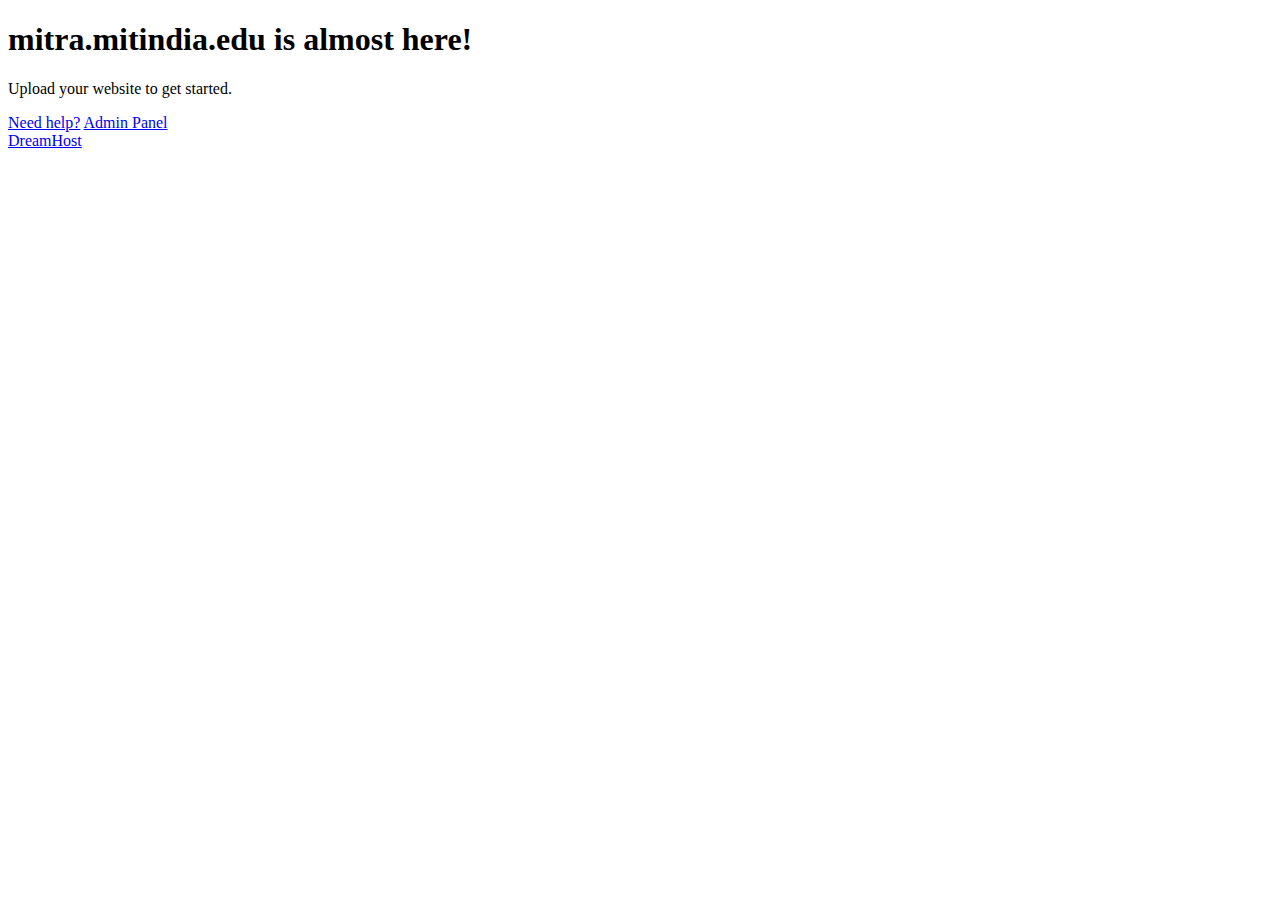
<file: quickstart.html>
<!doctype html>
<html>
<head>
	<title>mitra.mitindia.edu is almost here!</title>
	<meta name="description" content="The owner of this domain has not yet uploaded their website." />
	<link rel="stylesheet" href="//securendn.a.ssl.fastly.net/newpanel/css/singlepage.css" />
</head>

<body>
	<div class="page page-comingsoon">
		<h1>mitra.mitindia.edu is almost here!</h1>

		<p>Upload your website to get started.</p>

		<div class="button-row">
			<a href="https://help.dreamhost.com/hc/en-us/articles/215613657-How_do_I_upload_my_site_to_dreamhost" class="btn-simple">Need help?</a>
			<a href="https://panel.dreamhost.com" class="btn-simple">Admin Panel</a>
		</div>

		<a href="http://dreamhost.com" class="logo">DreamHost</a>
	</div>
</body>
</html>
</file>
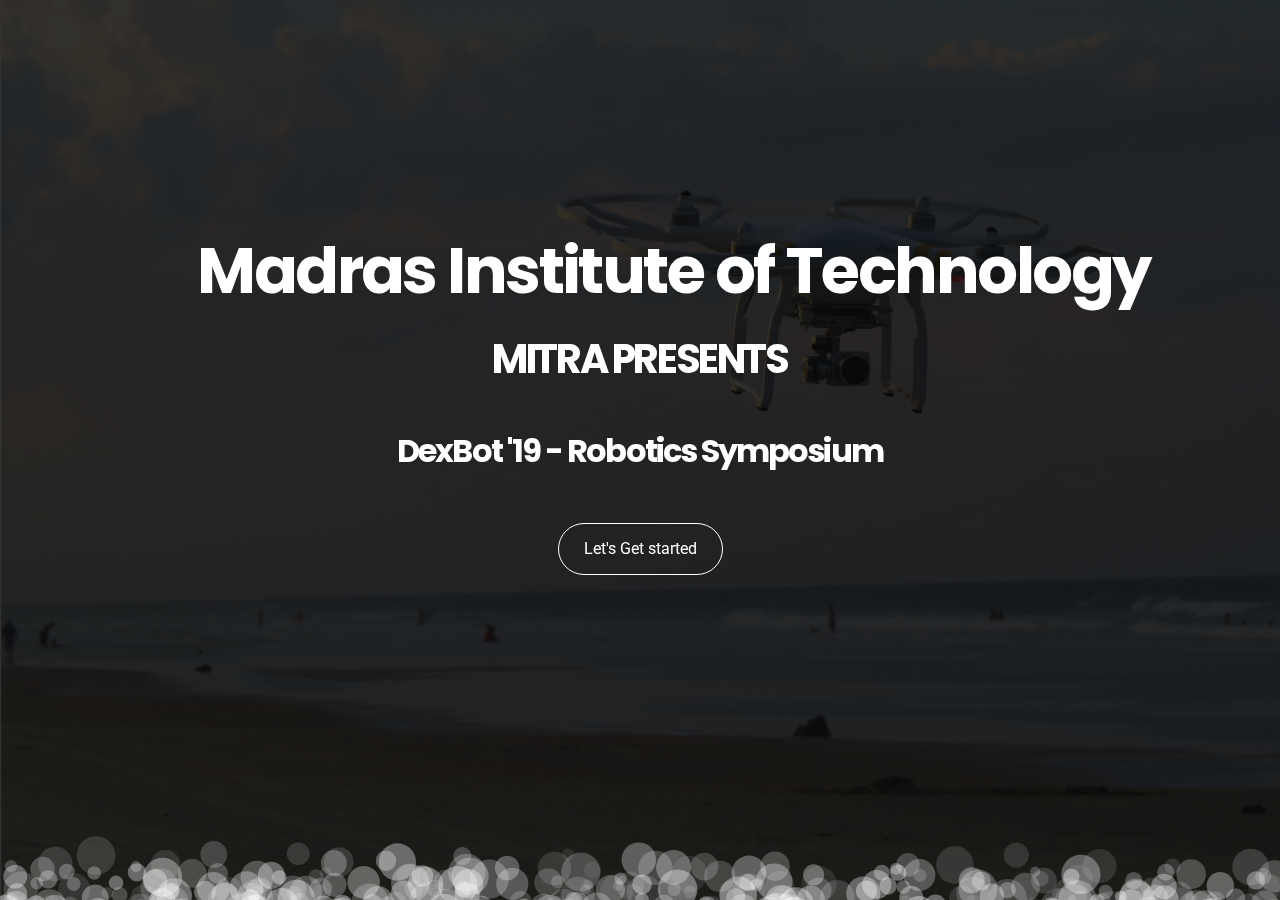
<file: DEXBOT/index2019.html>
<!doctype html>
<!--[if lt IE 7]>      <html class="no-js lt-ie9 lt-ie8 lt-ie7" lang=""> <![endif]-->
<!--[if IE 7]>         <html class="no-js lt-ie9 lt-ie8" lang=""> <![endif]-->
<!--[if IE 8]>         <html class="no-js lt-ie9" lang=""> <![endif]-->
<!--[if gt IE 8]><!--> <html class="no-js" lang="en"> <!--<![endif]-->

<head>
        <meta name="description" content=" Dexbot'19 - A National level Tech fest for Robotics conducted during March 8&9th 2019 in Madras Institute of Technology . Enter into the battleground with your bots to be the ultimate champion.">
        
        <meta charset="utf-8">
        <meta name="viewport" content="width=device-width, initial-scale=1">
		<!-- <meta name="description" content=" is a app landing page. Where include 6+ landing page template."> -->
        <meta name="author" content="">
       
        <title>MITRA '19</title>
        
		<link rel="shortcut icon" type="image/x-icon" href="img/logo.jpg">
		
		<!-- Font Awesome CSS -->
        <link rel="stylesheet" href="css/font-awesome.min.css">
        <!-- Elegant Font Icons CSS -->
        <link rel="stylesheet" href="css/elegant-font-icons.css">
        <!-- Elegant Line Icons CSS -->
        <link rel="stylesheet" href="css/elegant-line-icons.css">
		<!-- Bootstrap CSS -->
        <link rel="stylesheet" href="css/bootstrap.min.css">
        <!-- animate CSS -->
        <link rel="stylesheet" href="css/animate.min.css">
		<!-- Venobox CSS -->
        <link rel="stylesheet" href="css/venobox/venobox.css">
		<!-- OWL-Carousel CSS -->
        <link rel="stylesheet" href="css/owl.carousel.css">
		<!-- Main CSS -->
        <link rel="stylesheet" href="css/main.css">
		<!-- Responsive CSS -->
        <link rel="stylesheet" href="css/responsive.css">
		
        <script src="js/vendor/modernizr-2.8.3-respond-1.4.2.min.js"></script>
        <script>
        var $button = document.querySelector('.button');
$button.addEventListener('click', function() {
  var duration = 0.3,
      delay = 0.08;
  TweenMax.to($button, duration, {scaleY: 1.6, ease: Expo.easeOut});
  TweenMax.to($button, duration, {scaleX: 1.2, scaleY: 1, ease: Back.easeOut, easeParams: [3], delay: delay});
  TweenMax.to($button, duration * 1.25, {scaleX: 1, scaleY: 1, ease: Back.easeOut, easeParams: [6], delay: delay * 3 });
});
</script>
        <style>
		.button {
  background: #3498db;
  width: 180px;
  padding: 4px 0;
  
  position: absolute;
  left: 50%;
  top: 50%;
  transform: translateX(-50%) translateY(-50%);
  border-radius: 3px;

  p {
   	font-family: 'Roboto'; 
	  text-align: center;
  	text-transform: uppercase;
    color: #FFF;
    user-select: none;
  }
  
  &:hover {
    cursor: pointer;
  }
  
  &:after {
    content: "";
    display: block;
    position: absolute;
    width: 100%;
    height: 10%;
    border-radius: 50%;
    background-color: darken(#f1c40f, 20%);
    opacity: 0.4;
    bottom: -30px;
  }
}
</style>

    </head>
    <body data-spy="scroll" data-target="#navbar" data-offset="60">
       
        
        <div id='preloader' >
            <div class='loader' >
                <img src="img/preloader.svg" width="60" alt="">
            </div>
        </div><!-- Preloader -->
        
       
        
        <section id="large-header" class="hero_section">
            <canvas id="bubble-canvas"></canvas>
			
       <!--     <div class="hero_moc hidden-sm hidden-xs"></div><!-- /.hero_moc -->
			<div class="container">
				<div class="display-table">

					<div class="table-cell">
						<div class="col-md-12 col-sm-12 col-xs-12">
							<div class="hero_content">
								<center><h1 style="font-size: 400%; margin-top: -8%; margin-left: 6%;">Madras Institute of Technology</h1>  <br>
								<h2 style="font-size: 250%; color: white">MITRA PRESENTS</h2><br><br>
								<h2 style="font-size: 200%; color: white">DexBot '19 - Robotics Symposium</h2><br><br>
								<a href="/main" class="hero_btn">Let's Get started</a></center>
							</div>
						</div>
					</div>
				</div>
			</div>
		</section>
	  
		<!-- jQuery Lib -->
		<script src="js/vendor/jquery-1.12.4.min.js"></script>
		<!-- waypoints js -->
		<script src="js/vendor/waypoints.min.js"></script>
		<!-- Bootstrap JS -->
		<script src="js/vendor/bootstrap.min.js"></script>
		<!-- OWL-Carousel JS -->
		<script src="js/vendor/owl.carousel.min.js"></script>
		<!-- Smooth Scroll JS -->
		<script src="js/vendor/smooth-scroll.min.js"></script>
		<!-- venobox JS -->
		<script src="js/vendor/venobox.min.js"></script>
		<!-- Counterup JS -->
		<script src="js/vendor/jquery.counterup.min.js"></script>
		<!-- Ajaxchimp JS -->
		<script src="js/vendor/jquery.ajaxchimp.min.js"></script>
        <!-- TweenLite JS -->
        <script src="js/vendor/TweenLite.min.js"></script>
        <!-- bubble-app JS -->
        <script src="js/vendor/bubble-app.js"></script>
        <!-- wow JS -->
        <script src="js/vendor/wow.min.js"></script>
		<!-- Main JS -->
		<script src="js/main.js"></script>

    </body>

</html>

<script>
setTimeout(function() { location.href='\main'; }, 5000);
</script>
</file>
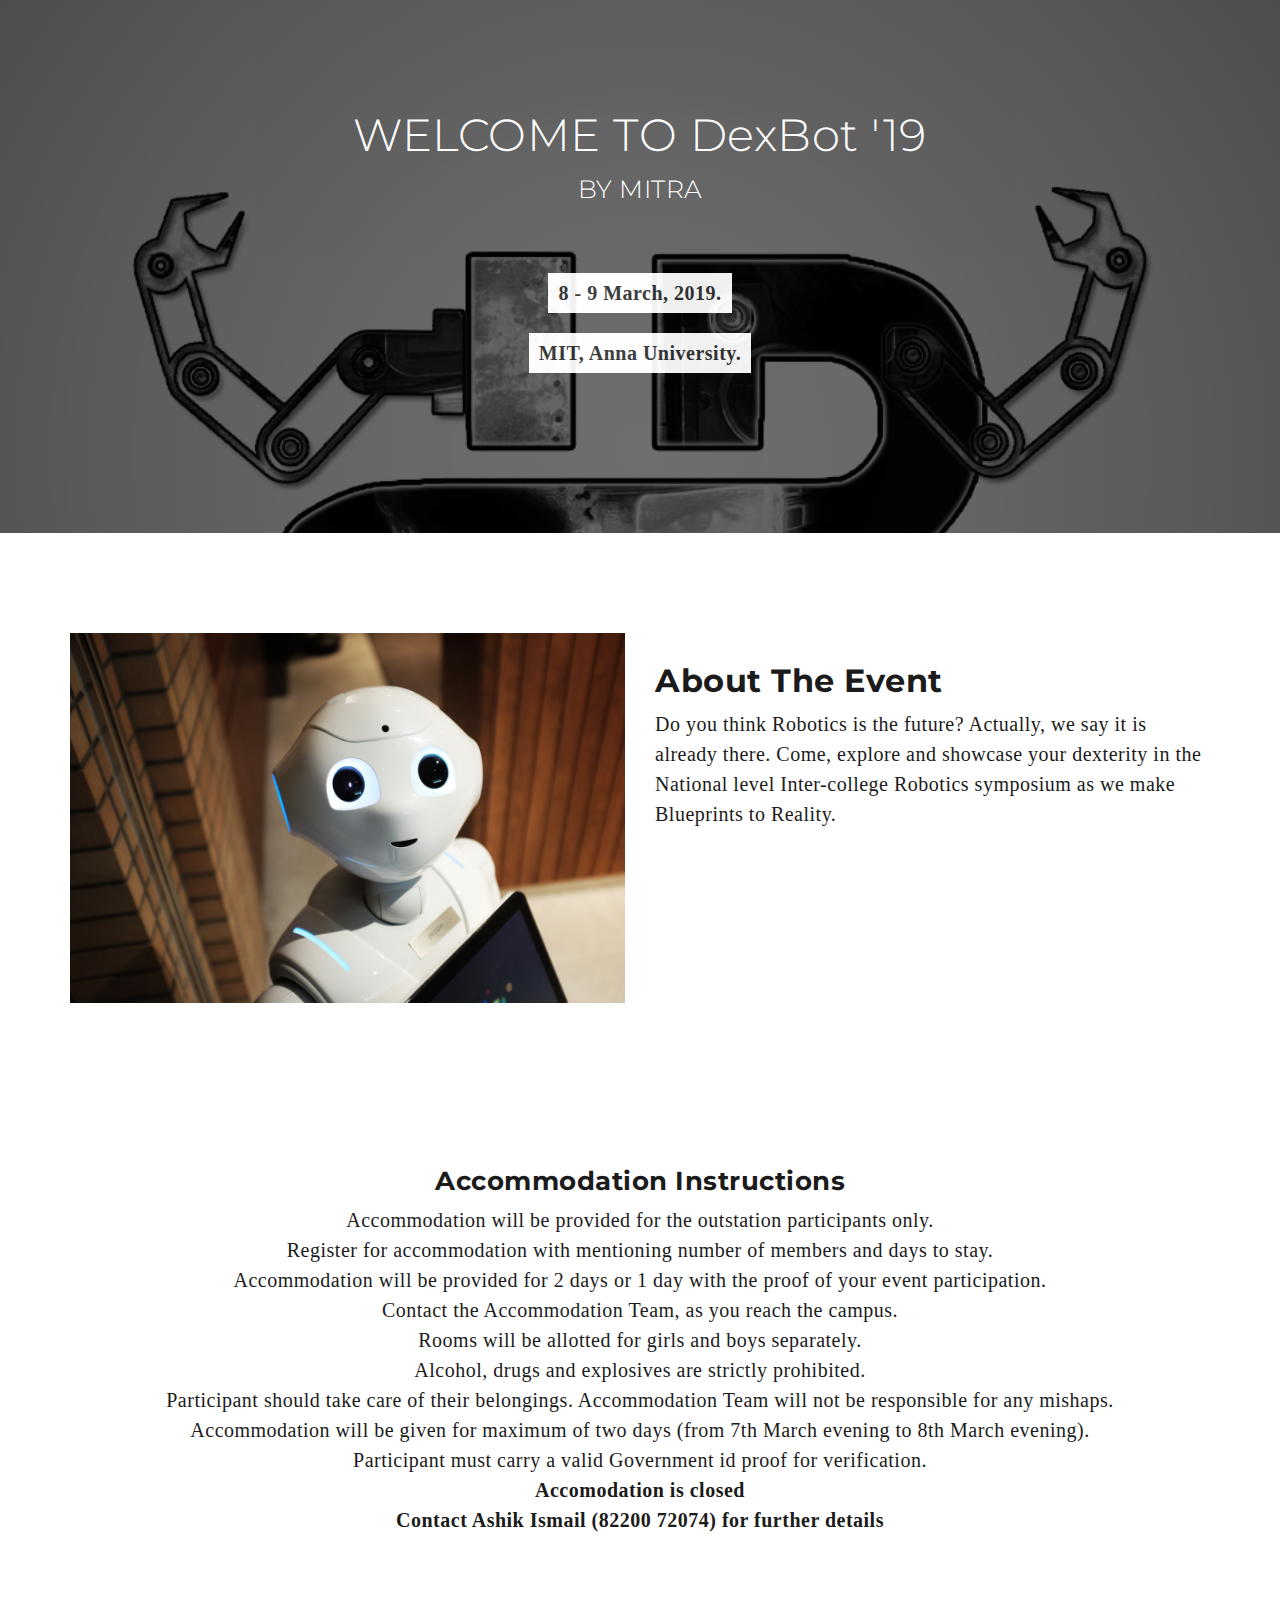
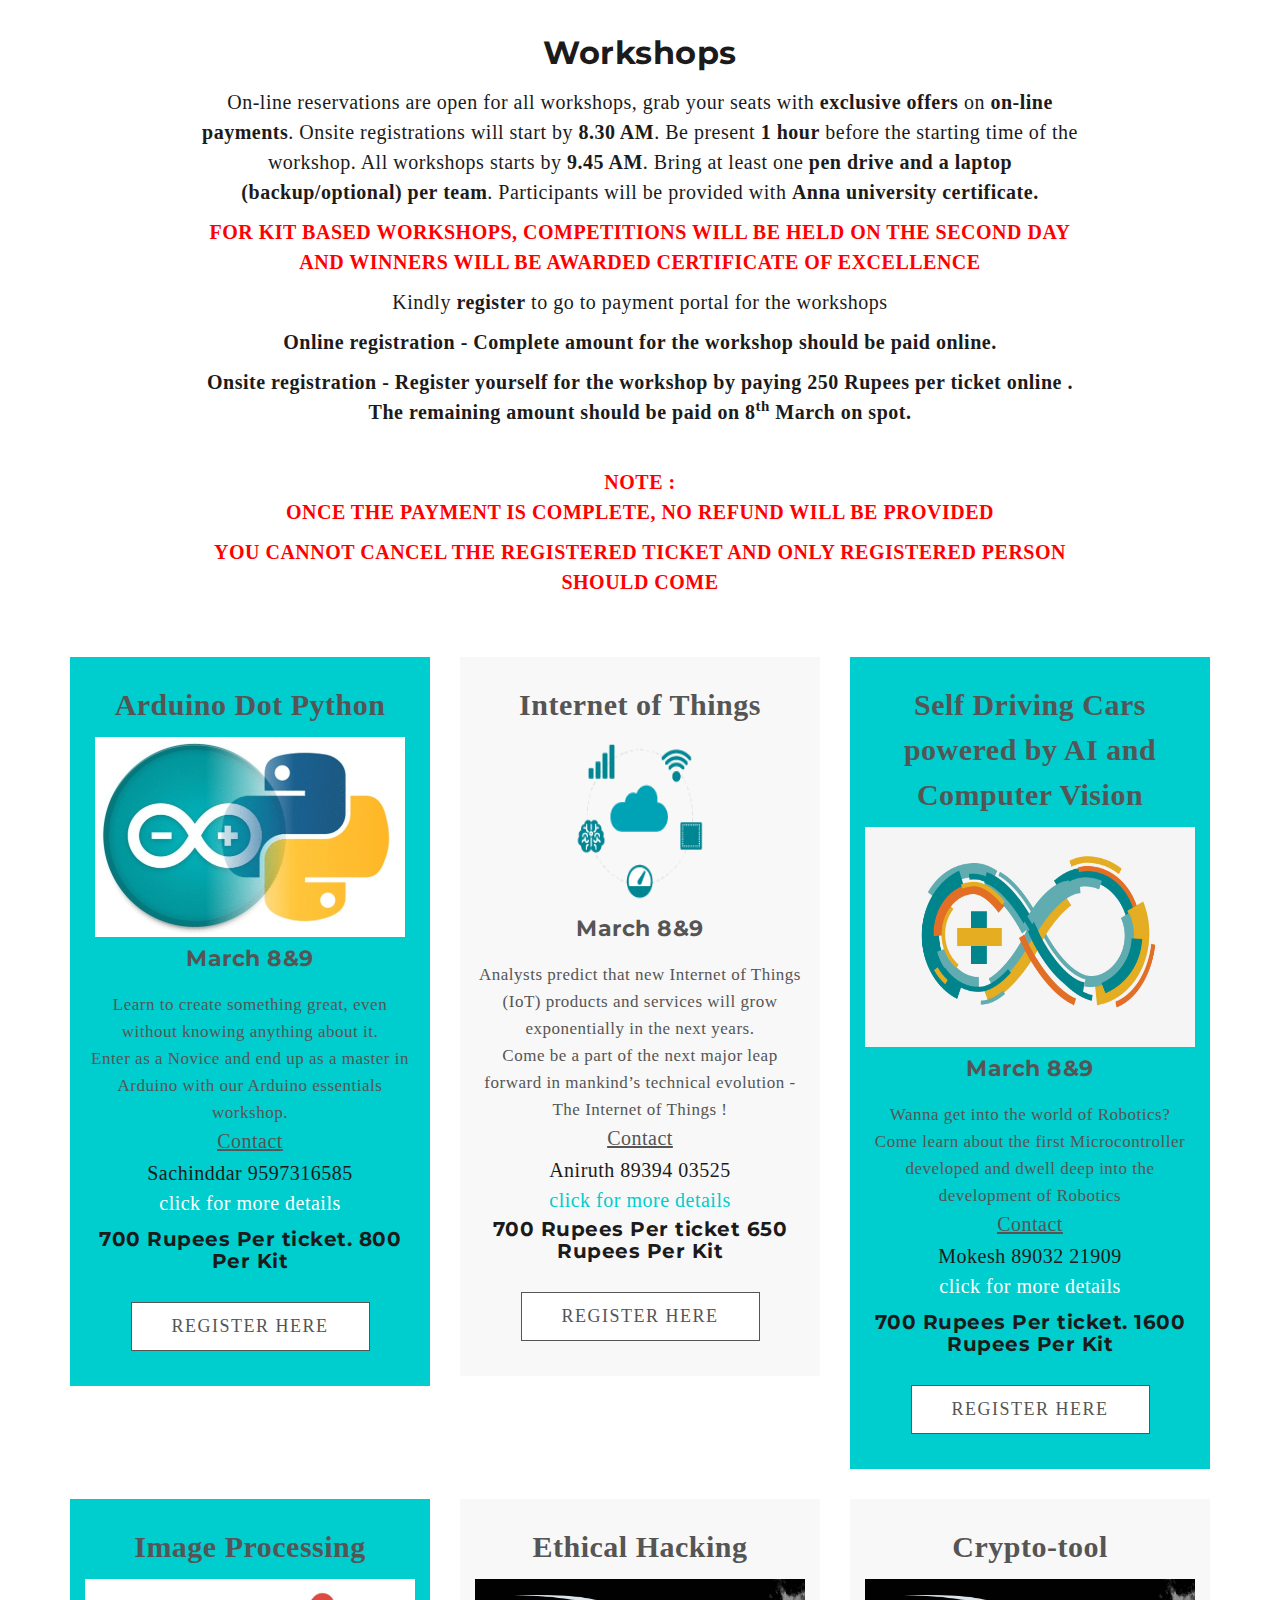
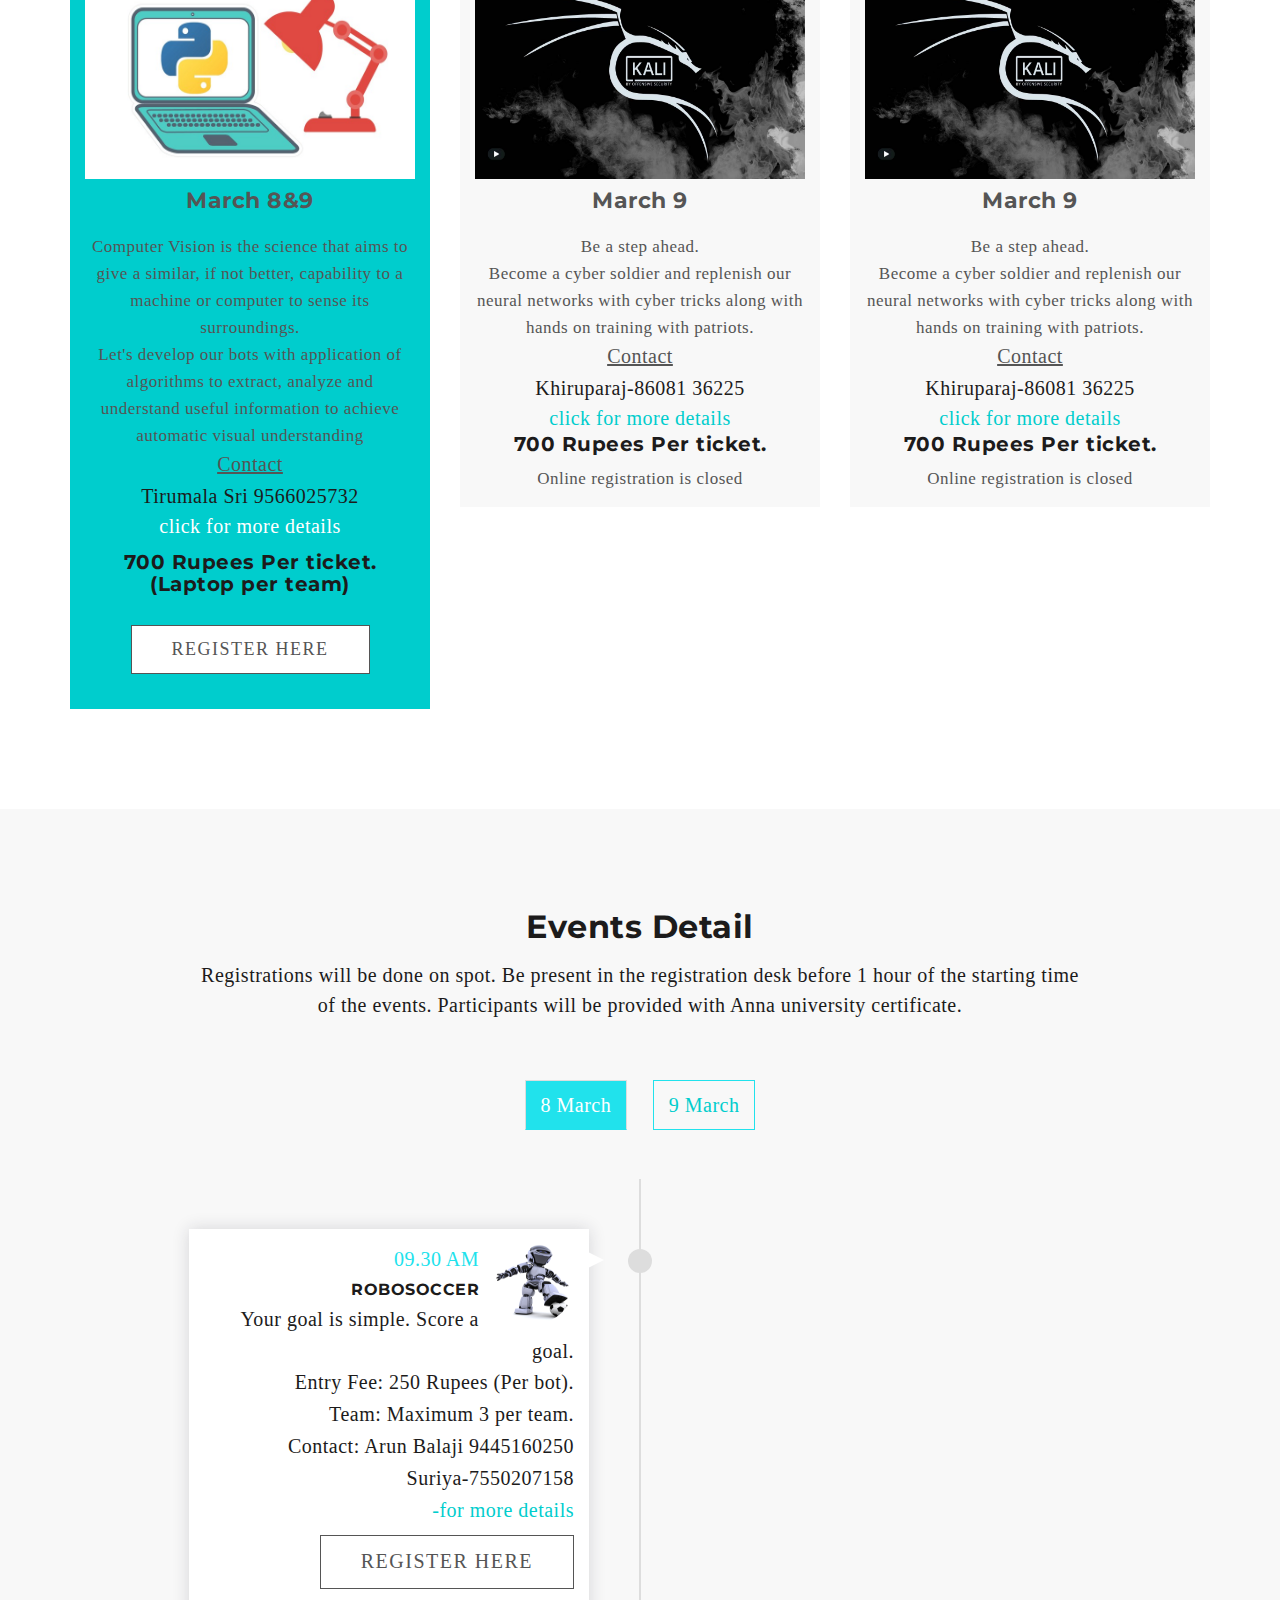
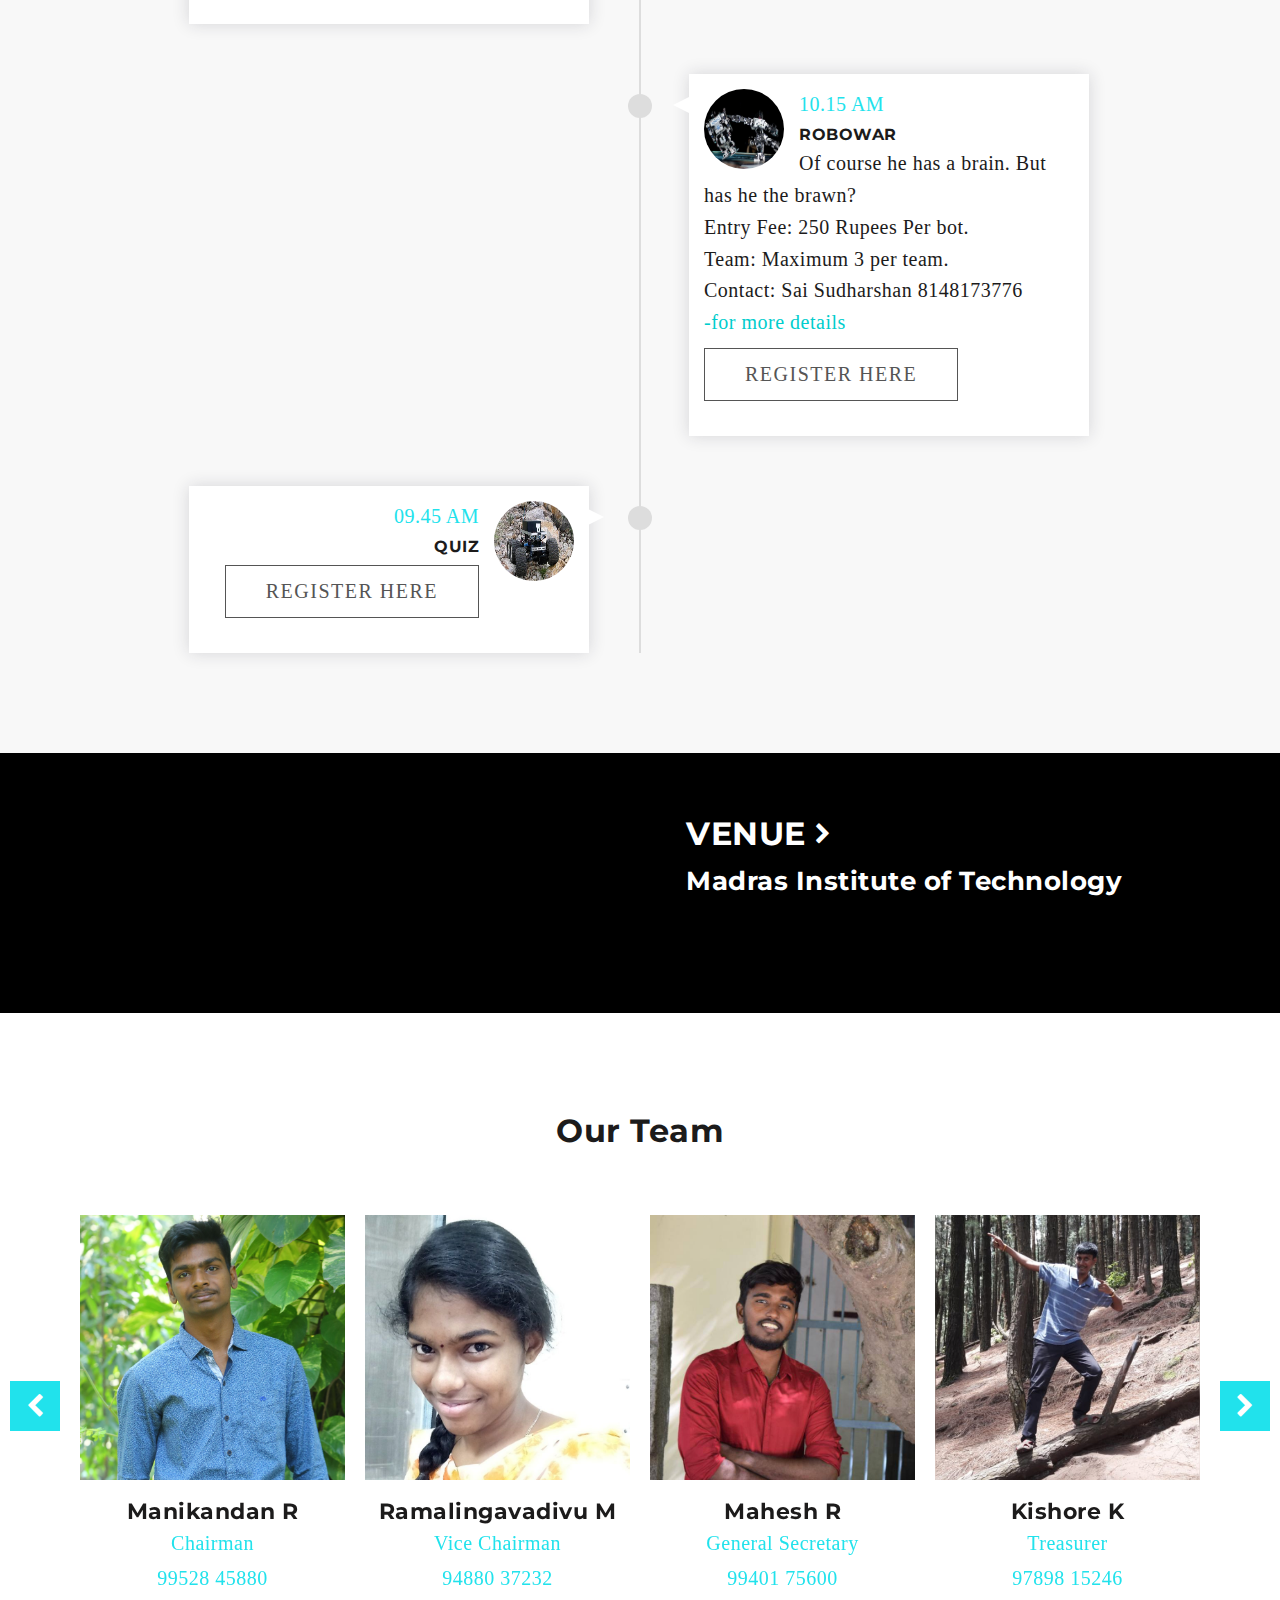
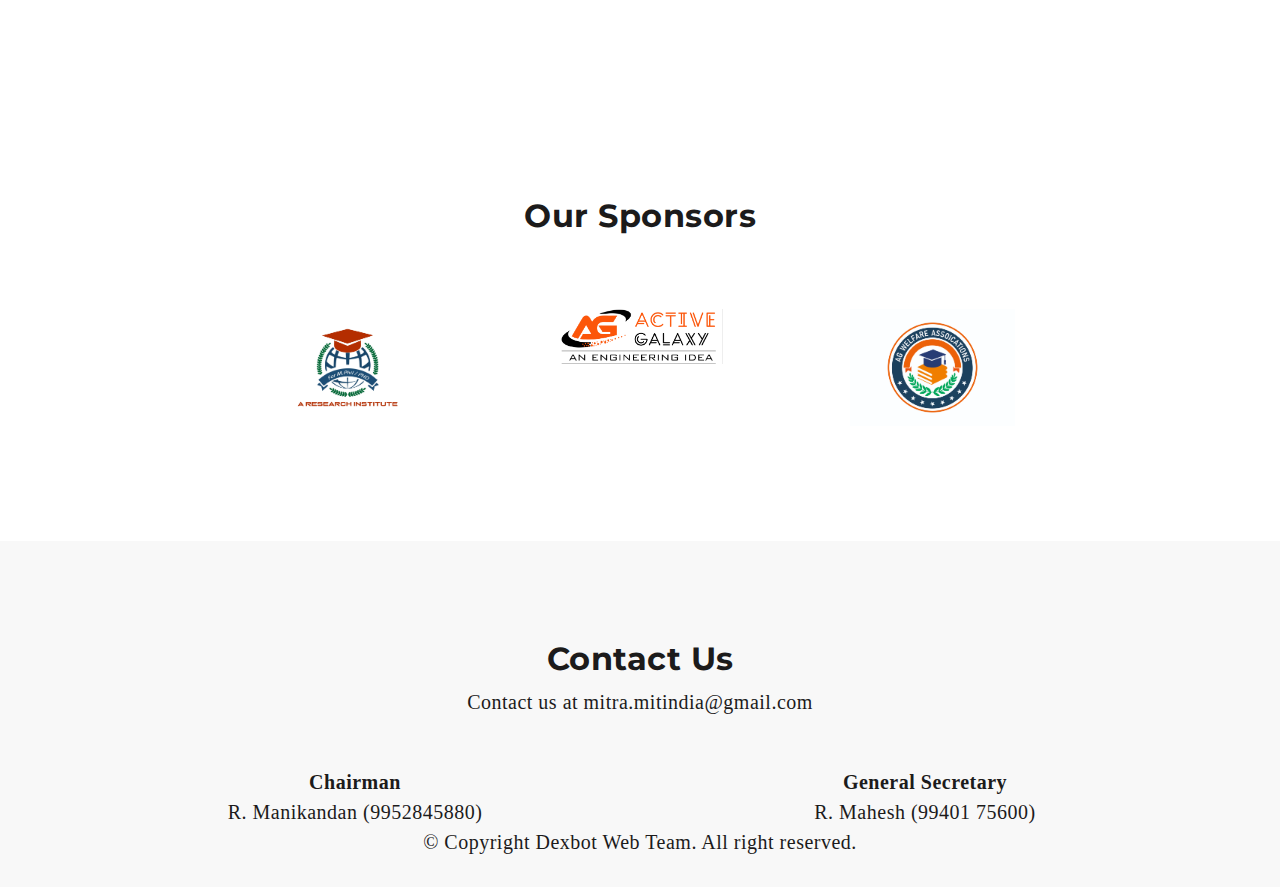
<file: DEXBOT/main/index2019.html>
<!DOCTYPE html>
<html lang="en">

<head>

	<meta charset="utf-8">
	<meta http-equiv="X-UA-Compatible" content="IE=edge">
	<meta name="viewport" content="width=device-width, initial-scale=1">
	<!-- The above 3 meta tags *must* come first in the head; any other head content must come *after* these tags -->
	<title>DexBot</title>
	<!-- <script src = "https://cdnjs.cloudflare.com/ajax/libs/jquery-cookie/1.4.1/jquery.cookie.js"></script>
	<script src = "https://raw.githubusercontent.com/carhartl/jquery-cookie/master/src/jquery.cookie.js"></script> -->
	<!-- <script src = "https://cdnjs.cloudflare.com/ajax/libs/jquery-cookie/1.4.1/jquery.cookie.min.js"></script> -->
	<script src="https://ajax.googleapis.com/ajax/libs/jquery/2.1.1/jquery.min.js"></script>

	<script src="https://ajax.googleapis.com/ajax/libs/jquery/3.3.1/jquery.min.js"></script>
	<!-- Favicon -->
	<link rel="shortcut icon" type="image/icon" href="images/dexbot_logo.png" />
	<!-- Font Awesome -->
	<link href="https://maxcdn.bootstrapcdn.com/font-awesome/4.6.3/css/font-awesome.min.css" rel="stylesheet">
	<!-- Bootstrap -->
	<link href="assets/css/bootstrap.min.css" rel="stylesheet">
	<!-- Slick slider -->
	<link href="assets/css/slick.css" rel="stylesheet">
	<!-- Theme color -->
	<link id="switcher" href="assets/css/theme-color/lite-blue-theme.css" rel="stylesheet">

	<!-- Main Style -->
	<link href="style.css" rel="stylesheet">
	<style>
		* {
			  /* font-family: sans-serif; */
			  /* font-family: 'Inconsolata', monospace; */
				 font-family: 'Merriweather', serif; font-size:20px;


			}


			@media only screen and (max-width: 600px) {
				* {
			  /* font-family: sans-serif; */
			  /* font-family: 'Inconsolata', monospace; */
				 font-family: 'Merriweather', serif; font-size:15px;
			}
			}

			button:disabled,
			button[disabled]{
			border: 1px solid #999999;
			background-color: #cccccc;
			color: #666666;
			}
		</style>
	<!-- Fonts -->

	<!-- Open Sans for body font -->
	<!-- <link href="https://fonts.googleapis.com/css?family=Indie+Flower" rel="stylesheet"> -->
	<!-- <link href="https://fonts.googleapis.com/css?family=Indie+Flower" rel="stylesheet"> -->
	<link href="https://fonts.googleapis.com/css?family=Open+Sans:300,400,400i,600,700,800" rel="stylesheet">
	<!-- <link href="https://fonts.googleapis.com/css?family=Fahkwang:300,400,400i,600,700,800" rel="stylesheet"> -->

	<!-- Montserrat for title -->
	<!-- <link href="https://fonts.googleapis.com/css?family=Dosis" rel="stylesheet"> -->
	<!-- <link href="https://fonts.googleapis.com/css?family=Inconsolata" rel="stylesheet"> -->
	<!-- <link href="https://fonts.googleapis.com/css?family=Indie+Flower" rel="stylesheet"> -->
	<!-- <link href="https://fonts.googleapis.com/css?family=Fahkwang" rel="stylesheet"> -->
	<link href="https://fonts.googleapis.com/css?family=Montserrat" rel="stylesheet">


	<!-- HTML5 shim and Respond.js for IE8 support of HTML5 elements and media queries -->
	<!-- WARNING: Respond.js doesn't work if you view the page via file:// -->
	<!--[if lt IE 9]>
      <script src="https://oss.maxcdn.com/html5shiv/3.7.2/html5shiv.min.js"></script>
      <script src="https://oss.maxcdn.com/respond/1.4.2/respond.min.js"></script>
    <![endif]-->
	<style>
		/* Dropdown Button */
.dropbtn {
    background-color: rgba(0,0,0,0);
    color: black;
    
    font-size: 16px;
    border: none;
}

/* The container <div> - needed to position the dropdown content */
.dropdown {
    position: relative;
    display: inline-block;
}

/* Dropdown Content (Hidden by Default) */
.dropdown-content {
    display: none;
    position: absolute;
    background-color: #f1f1f1;
    min-width: 160px;
    box-shadow: 0px 8px 16px 0px rgba(0,0,0,0.2);
    z-index: 1;
}

#calc:hover {
  /* background: rebeccapurple; */
  opacity: 1;
}
/* Links inside the dropdown */
.dropdown-content a {
    color: black;
    padding: 12px 16px;
    text-decoration: none;
    display: block;
}

/* Change color of dropdown links on hover */
.dropdown-content a:hover {background-color: #ddd}

/* Show the dropdown menu on hover */
.dropdown:hover .dropdown-content {
    display: block;
}

/* Change the background color of the dropdown button when the dropdown content is shown */
.dropdown:hover .dropbtn {
    background-color: rgba(0,0,0,0);
} 

	a {
    color: #00CDCD;
}

.image {
  opacity: 1;
  display: block;
  width: 100%;
  height: 200px;
  transition: .5s ease;
  backface-visibility: hidden;
}

.btn-disabled{
  color:#fff;
  border-color: #a0a0a0;
  background-color: #a0a0a0;

}
.btn-disabled:hover,
.btn-disabled:focus,
.btn-disabled:hover,
.btn-disabled:focus {
  color:#fff;
  border-color: #a0a0a0;
  background-color: #a0a0a0;
}

.middle {
  transition: .5s ease;
  opacity: 0;
  position: absolute;
  top: 50%;
  left: 50%;
  transform: translate(-50%, -50%);
  -ms-transform: translate(-50%, -50%);
  text-align: center;
}

.container:hover .image {
  opacity: 0.3;
}

.container:hover .middle {
  opacity: 1;
}

					 
</style>

	<script>
		// var somefunction = (function() {
		//     var executed = false;
		//     return function() {
		//         if (!executed) {
		//             executed = true;
		// 			$('html, body').delay(1000).animate({
		//             scrollTop: $('#mu-about').offset().top
		// 		}, 3000); 

		//         }
		//     };
		// })();
		// document.cookie = "executed=false";
		// $.cookie('executed', false)
		// var istrue = "false";
		// '<%Session["executed"] = "' + istrue + '"; %>';
		// localStorage.setItem('executed', 'false');
		// $(document).ready(function() {
		// somefunction();
		// var decodedCookie = decodeURIComponent(document.cookie);
		// var ca = decodedCookie.split('=');
		// var c = ca[1].split(';')[0];
		// alert(c);
		// if(c == "false")	{
		// var istrue = '<%= Session["executed"] %>';
		// if(istrue == "false")	{
		// alert($.cookie('executed'));
		// if($.cookie('executed') == false){  

		// $('html, body').delay(1000).animate({
		//         scrollTop: $('#mu-about').offset().top
		// 	}, 3000); 
		// 	document.cookie = "executed=true";
		// var decodedCookie = decodeURIComponent(document.cookie);

		// var c = ca[1].split(';')[0];
		// alert(c);
		// istrue = "true"
		// '<%Session["executed"] = "' + istrue + '"; %>';	

		// });
		if (performance.navigation.type == 2) {
			location.reload(true);
		}
	</script>
</head>

<body>

	<!-- Start Header -->
	<header id="mu-hero" class="" role="banner">
		<!-- Start menu  -->
		<nav class="navbar navbar-fixed-top navbar-default mu-navbar">
			<div class="container">
				<!-- Brand and toggle get grouped for better mobile display -->
				<div class="navbar-header">
					<button type="button" class="navbar-toggle collapsed" data-toggle="collapse" data-target="#bs-example-navbar-collapse-1"
					 aria-expanded="false">
						<span class="sr-only">Toggle navigation</span>
						<span class="icon-bar"></span>
						<span class="icon-bar"></span>
						<span class="icon-bar"></span>
					</button>

					<!-- Logo -->
					<a style="margin-top:-5%;margin-bottom: 2%;" class="navbar-brand" href="index.html"><img src="images/mitra_logo.png"
						 width="50px"></img></a>

				</div>

				<!-- Collect the nav links, forms, and other content for toggling -->
				<div class="collapse navbar-collapse" id="bs-example-navbar-collapse-1">
					<ul class="nav navbar-nav mu-menu navbar-right">
						<li><a href="#mu-hero">Home</a></li>
						<li><a href="#mu-about">About Us</a></li>
						<!-- <li><a href="#mu-register">Register</a></li> -->
						<li><a href="#mu-accom">Accommodation</a></li>
						<li><a href="#mu-pricing">Workshops</a></li>

						<li><a href="#mu-schedule">Events</a></li>
						<li><a href="#mu-contact">Contact</a></li>
					</ul>
				</div><!-- /.navbar-collapse -->
			</div><!-- /.container-fluid -->
		</nav>
		<!-- End menu -->

		<div class="mu-hero-overlay">
			<div class="container">
				<div class="mu-hero-area">

					<!-- Start hero featured area -->
					<div class="mu-hero-featured-area">
						<!-- Start center Logo -->
						<div class="mu-logo-area">
							<!-- text based logo --
							<a class="mu-logo" href="#"><img  width="100px" src="images/dexbot_logo.png"></a>
							<!-- image based logo -->
							<!-- <a class="mu-logo" href="#"><img src="assets/images/logo.jpg" alt="logo img"></a> -->
						</div>
						<!-- End center Logo -->

						<div class="mu-hero-featured-content">

							<h1>WELCOME TO DexBot '19</h1>
							<h2>BY MITRA</h2>


							<div class="mu-event-counter-area">
								<div id="mu-event-counter">

								</div>
							</div>

						</div>
						<center>
							<p class="mu-event-date-line">8 - 9 March, 2019. </p>
							<br>
							<p class="mu-event-date-line">MIT, Anna University. </p>
						</center>
						<!-- <center>     <a  style="margin-top: 60px;" class="mu-register-btn" href="#mu-register"> Register now</a></center> -->
					</div>
					<!-- End hero featured area -->

				</div>
			</div>
		</div>
	</header>
	<!-- End Header -->

	<!-- Start main content -->
	<main role="main">



		<!-- Start About -->
		<section id="mu-about">
			<div class="container">
				<div class="row">
					<div class="col-md-12">
						<div class="mu-about-area">
							<!-- Start Feature Content -->
							<div class="row">
								<div class="col-md-6">
									<div class="mu-about-left">
										<img class="" src="images/about.jpg" alt="Men Speaker">
									</div>
								</div>
								<div class="col-md-6">
									<div class="mu-about-right">
										<h2>About The Event</h2>
										<p>Do you think Robotics is the future? Actually, we say it is already there. Come, explore and showcase your
											dexterity in the National level Inter-college Robotics symposium as we make Blueprints to Reality.</p>
									</div>
								</div>
							</div>
							<!-- End Feature Content -->

						</div>
					</div>
				</div>
			</div>
		</section>
		<!-- End About -->


		<!-- <script>
				document.getElementById("mu-about").scrollIntoView();
			</script> -->

		<!-- Start Register  -->
		<!-- <section id="mu-register">
			<div class="container">
				<div class="row">
					<div class="col-md-12">
						<div class="mu-register-area">

							<div class="mu-title-area">
								<h2 class="mu-title">Registration</h2>
							</div>

							<div class="mu-register-content">
								<form class="mu-register-form" action="registereduser.php" method="post">

									<div class="row">
										<div class="col-md-6">
											<div class="form-group">                
												<input type="text" class="form-control" placeholder="Full Name" id="name" name="name" required="">
											</div>
										</div>

										<div class="col-md-6">
											<div class="form-group">                
												<input type="email" class="form-control" placeholder="Email" id="email" name="email" required="">
											</div>     
										</div>
									</div>
									
									<div class="row">
										<div class="col-md-6">
											<div class="form-group">                
												<input type="text" class="form-control" pattern="[789][0-9]{9}" placeholder="Phone Number" id="telephone" name="phone" required="">
											</div>
										</div>
										<div class="col-md-6">
											
										<div class="form-group"> 
											<select class="form-control" name="gender" id="ticket" required="">
											   <option selected="true" disabled="disabled">Gender</option> 
												<option value="M">Male</option>
												<option value="F">Female</option>
											</select>
										</div>      
										</div>
									</div>

									<div class="row">
										<div class="col-md-6">
											<div class="form-group">                
												<input type="text" class="form-control" placeholder="College/ School/ Institute/ Company name" id="telephone" name="college" required="">
											</div>
										</div>
										<div class="col-md-6">
											<div class="form-group">                
												<input type="text" class="form-control" placeholder="Department" id="dept" name="dept" required="">
											</div>
										</div>
										</div>
										<div class="row">
										<div class="col-md-12">
											
										<div class="form-group"> 
											<select class="form-control" name="year" id="ticket" required="">
											    <option selected="true" disabled="disabled">Year studying</option> 
												<option value="1">First Year</option>
												<option value="2">Second Year</option>
												<option value="3">Third Year</option>
												<option value="4">Fourth Year</option>
												<option value="5">Schooling</option>
												<option value="6">Graduate</option>
											</select>
										</div>      
										</div>
										</div>
								

									<button style="margin-bottom: 20px;" type="submit" class="mu-reg-submit-btn">SUBMIT</button>
                                   								<center><a style="margin-top: 20px" href="http://www.uniqtechnologies.co.in/" target="_blank"><img border="0"  src="spon.jpg" width="150px"></a></center>
																</div>
					            </form>
							</div>

						</div>
					</div>
				</div>
			</div>
		</section> -->
		<!-- End Register -->

		<!-- Start Accomodation -->

		<section id="mu-accom">
			<div style="margin-top : 5%;" class="container">
				<div class="row">

					<div class="col-md-12 col-sm-12 col-xs-12">
						<center>
							<h3>Accommodation Instructions</h3>
						</center>
						<center>Accommodation will be provided for the outstation participants only.<br>
							Register for accommodation with mentioning number of members and days to stay.<br>
							Accommodation will be provided for 2 days or 1 day with the proof of your event participation.<br>
							Contact the Accommodation Team, as you reach the campus.<br>
							Rooms will be allotted for girls and boys separately.<br>
							Alcohol, drugs and explosives are strictly prohibited.<br>
							Participant should take care of their belongings. Accommodation Team will not be responsible for any mishaps.<br>
							Accommodation will be given for maximum of two days (from 7th March evening to 8th March evening).<br>
							Participant must carry a valid Government id proof for verification.<br>
							<strong> Accomodation is closed </strong> <br>
							<strong>Contact Ashik Ismail (82200 72074) for further details</strong> <br>
							<!-- <strong>Payment for accomodation will be updated soon </strong></center> -->
							<!-- <center>     <a  style="margin-top: 35px;" class="mu-register-btn" target="_blank" href="https://www.payumoney.com/events/#/buyTickets/ACCOMODATIONS"> Pay for Accommodation</a></center> -->

							<!-- Button trigger modal -->
							<!-- <center><button type="button" class="mu-register-btn" style="font-size:18px" data-toggle="modal" data-target="#exampleModal9">
													Pay for Accomodation
											</button> -->
						</center>
						<!-- Modal -->
						<div class="modal fade" id="exampleModal9" tabindex="-1" role="dialog" aria-labelledby="exampleModalLabel"
						 aria-hidden="true">
							<div class="modal-dialog" role="document">
								<div class="modal-content">
									<div class="modal-header">
										<button type="button" class="close" data-dismiss="modal" aria-label="Close">
											<span aria-hidden="true">&times;</span>
										</button>

										<h5 class="modal-title" id="exampleModalLabel">Accomodation</h5>
										<!-- /	</div> -->
										<div class="modal-body">

											<ul>
												<br>

												Number of person : <select id='selectf1'>

													<option value="1" selected="true">1</option>
													<option value="2">2</option>
													<option value="3">3</option>
													<option value="4">4</option>
													<option value="5">5</option>
												</select>
												<br>
												<!-- </li> -->
												<br>
												<!-- <li style="margin-top: 2%" > -->
												Number of days: <select id='selectf2'>
													<option value="1" selected="true">1</option>
													<option value="2">2</option>
												</select>
												<!-- </li> -->
											</ul>
											<p style="color: red;" id="total"></p>
											<p style="color: red;" id="off9"></p>
											</li>
											</ul>
										</div>
										<button class="mu-register-btn" style="font-size:15px" onClick="acco('selectf1','selectf2');">Proceed to pay</button>
										<button type="button" class="mu-register-btn" style="font-size:15px" data-dismiss="modal">Back</button>
									</div>
								</div>
							</div>

						</div>
					</div>
				</div>
		</section>
		<script>


			function acco(el, e2) {

				var t = document.getElementById(el);
				var k = document.getElementById(e2);
				var persons = t.options[t.selectedIndex].value;
				var days = k.options[k.selectedIndex].value;
				var total = 0;
				total = days * 350 * persons;
				location.href = '\workshopDetails.php?workshop_name=Accomodation&tickets=' + document.getElementById('selectf1').value + '&kits=' + document.getElementById('selectf2').value + '&total=' + total + '&type=accomodation';

			}



		</script>


		<!-- End About -->


		<!-- Start Pricing  -->
		<section id="mu-pricing">
			<div class="container">
				<div class="row">
					<div class="col-md-12">
						<div class="mu-pricing-area">

							<div class="mu-title-area">
								<h2 class="mu-title">Workshops</h2>
								<p>On-line reservations are open for all workshops, grab your seats with <strong>exclusive offers </strong>on
									<strong>on-line payments</strong>. Onsite registrations will start by <strong>8.30 AM</strong>. Be present
									<strong>1 hour</strong> before the starting time of the workshop. All workshops starts by <strong>9.45 AM</strong>.
									Bring at least one<strong> pen drive and a laptop (backup/optional) per team</strong>. Participants will be
									provided with <strong>Anna university certificate.</strong></p>

								<p style="color: red"><strong>FOR KIT BASED WORKSHOPS, COMPETITIONS WILL BE HELD ON THE SECOND DAY AND WINNERS
										WILL BE AWARDED CERTIFICATE OF EXCELLENCE</strong></p>
								<p> Kindly <strong>register</strong> to go to payment portal for the workshops </p>
								<p> <strong>Online registration - Complete amount for the workshop should be paid online.</strong></p>
								<p><strong> Onsite registration - Register yourself for the workshop by paying  250 Rupees per ticket online . The
										remaining amount should be paid on 8<sup>th</sup> March on spot.</strong> </p>
										<p style="color: red"><strong> <br> NOTE : <br> ONCE THE PAYMENT IS COMPLETE, NO REFUND WILL BE PROVIDED</strong></p>
										<p style="color: red"><strong>  YOU CANNOT CANCEL THE REGISTERED TICKET AND ONLY REGISTERED PERSON SHOULD COME </strong></p>
										
								
							</div>
							<div class="mu-pricing-conten">
								<div class="row">

									<!-- single price item --
									<div class="col-md-4 col-xs-6">
									     
										<div class="mu-single-price">
                                         
											<div class="mu-single-price-head">
												<span class="mu-currency">Ethical Hacking</span>
											</div>
											<img height="200px" src="images/eh.jpg"></img>
											<h3 class="mu-price-title">March 16</h3>
											<ul>
												<li>Basic Class Ticket</li>
												<li>Access to all sessions</li>
												<li>Free Breakfast</li>
												<li><u>Contact</u></li>
												Syed Salman-70921 91115<br>
                                                    Khiruparaj-86081 36225<br>
											</ul>
											<a href="ethical.pdf" target="_blank">click for more details</a>
											<a class="mu-register-btn" href="https://www.payumoney.com/events/#/buyTickets/ETHICAL_HACKING_WS_feb2"> Register Now</a>
										</div>
									</div>
									<!-- / single price item -->

									<!-- single price item -->
									<div class="col-md-4">
										<div style="background-color:  #00CDCD;" class="mu-single-price">
											<div class="mu-single-price-head">
												<span class="mu-currency">Arduino Dot Python</span>
											</div>
											<img height="200px" src="images/arduinoe.jpeg"></img>
											<h3 class="mu-price-title">March 8&9</h3>
											<ul>
												<li>Learn to create something great, even without knowing anything about it. </li>
												<li>Enter as a Novice and end up as a master in Arduino with our Arduino essentials workshop.</li>
												<li><u>Contact</u></li>
												Sachinddar 9597316585
											</ul>
											<!-- <p style="color: yellow;">Fast Filling</p> -->
											<!-- <p style="color: yellow;"> <700 ₹650 till March 7<sup>th</sup> </p> -->
											<!-- <p style="color: yellow;">10% off on each kit</p> -->
											<a href="arduino.pdf" target="_blank">
												<p style="color: white" ;>click for more details</p>
											</a>

											<center>
												<h5>700 Rupees Per ticket. 800 Per Kit</h5>
											</center>

											<!-- Button trigger modal -->
											<button type="button" class="mu-register-btn" style="font-size:18px" data-toggle="modal" data-target="#exampleModal">
												Register Here
											</button>

											<!-- Modal -->
											<div class="modal fade" id="exampleModal" tabindex="-1" role="dialog" aria-labelledby="exampleModalLabel"
											 aria-hidden="true">
												<div class="modal-dialog" role="document">
													<div class="modal-content">
														<div class="modal-header">
															<button type="button" class="close" data-dismiss="modal" aria-label="Close">
																<span aria-hidden="true">&times;</span>
															</button>

															<h5 class="modal-title" id="exampleModalLabel">Arduino Essentials</h5>
														</div>
														<div class="modal-body">

															<ul>

																<li>Number of tickets : <select id='selecta1'>
																		<option value="t1">0</option>

																		<option value="1">1</option>
																		<option value="2">2</option>
																		<option value="3">3</option>
																		<option value="4">4</option>
																		<option value="5">5</option>
																	</select>
																</li>

																<li style="margin-top: 2%">Number of kits required : <select id='selecta2'>
																		<option value="s1" selected="true">0</option>

																		<option value="1">1</option>
																		<option value="2">2</option>
																		<option value="3">3</option>
																		<option value="4">4</option>
																		<option value="5">5</option>
																	</select>
																</li>
																<li>
																	<p style="font-size:15px">(Buy a kit for a team of upto 4 members)</p>
																</li>

																<li style="margin-top: 2%">Type of registration * <p style="font-size:18px" id="pp0"></p>
																</li>
																<li>
																	<input type="radio" name="type" id="full0" value="full" checked> Online Registration<br>
																	<input type="radio" name="type" id="onsite0" value="onsite"> Onsite Registration<br>

																</li>
																<li style="margin-top: 1%">
																	<p style="color: red;" id="total"></p>
																	<p style="color: red;" id="off"></p>
																</li>
															</ul>
														</div>
														<button id="b0" class="mu-register-btn" style="font-size:15px" onClick="GetTotal('selecta1','selecta2');">Register
															to pay</button>
														<button type="button" class="mu-register-btn" style="font-size:15px" data-dismiss="modal">Back</button>
													</div>
												</div>
											</div>


											<script>


												$('input:radio[name="type"]').change(
													function () {
														if ($(this).is(':checked') && $(this).val() == 'onsite') {
															// append goes here
															document.getElementById("off").innerHTML = "Proceed to pay 250 Rupees per ticket online and the remaining amount on 8th March onsite";
														}
													});

												$('input:radio[name="type"]').change(
													function () {
														if ($(this).is(':checked') && $(this).val() == 'full') {
															// append goes here
															document.getElementById("off").innerHTML = "";
														}
													});


												fl = 0; fl1 = 0;
												$('#selecta2').on('change', function () {
													if (this.value != "s1") {
														document.getElementById("total").innerHTML = "";
													}
												});
												$('#selecta1').on('change', function () {
													if (this.value != "t1") {
														document.getElementById("total").innerHTML = "";
													}
												});
												var ki = 0;
												function GetTotal(el, e2) {

													// document.getElementById('off').innerHTML = "";
													var t = document.getElementById(el);
													var k = document.getElementById(e2);
													var tickets = t.options[t.selectedIndex].value;
													var kits = k.options[k.selectedIndex].value;
													var total = 0;
													var online = document.getElementById('full0').checked;
													var onsite = document.getElementById('onsite0').checked;
													var set;
													if (online) {
														set = "online";
														// document.getElementById('pp0').innerHTML = "Online";
													}
													else if (onsite) {

														set = "onsite";
														// document.getElementById('pp0').innerHTML = "Onsite";
													}

													if (tickets == "t1" && kits == "s1") {
														document.getElementById('total').innerHTML = "Please enter the number of tickets or kits required!";
													}
													else {
														if (tickets != "t1") {

															if (document.getElementById('full0').checked) {
																total = (tickets * 700);

															}
															else if (document.getElementById('onsite0').checked) {
																total = tickets * 250;

															}


														}
														var today = new Date();
														var dd = today.getDate();
														var mm = today.getMonth() + 1; //January is 0!
														var yyyy = today.getFullYear();
														if (mm == 3 && dd <= 7 && yyyy == 2019 && tickets != "t1" && online)
															total = total - 50;

														if (kits != "s1") {
															var off = kits * 10;
															if (tickets != "t1" && parseInt(tickets) < 5 && online) {
																total = total + (800 * kits) - ((800 * kits * 10) / 100);
																document.getElementById('total').innerHTML = "You get an additional " + off + "% off!!";
															}
															else {
																total += 800 * kits;
															}
															location.href = '\workshopDetails.php?workshop_name=Arduino Essentials&tickets=' + document.getElementById('selecta1').value + '&kits=' + document.getElementById('selecta2').value + '&total=' + total + '&type=' + set;
														}
														else {
															if (ki) {
																location.href = '\workshopDetails.php?workshop_name=Arduino Essentials&tickets=' + document.getElementById('selecta1').value + '&kits=' + document.getElementById('selecta2').value + '&total=' + total + '&type=' + set;
															}
															else {

																ki = 1;
																document.getElementById('total').innerHTML = "Buying kits is highly recommended! (Click Register once more to proceed without buying kits)";
															}
														}
													}

												}



											</script>
											<!-- <a  style="margin-top: 1%" class="mu-register-btn" href="workshop.php?t=1&k=yes"> Register to Pay</a> -->
											<!-- <button style="margin-top: 0.5%" class="mu-register-btn" onclick="location.href='\workshopDetails.php?workshop_name=Arduino Essentials&tickets='+ document.getElementById('selecta1').value+'&total='+document.getElementById('total').innerHTML;"> Register to Pay</button> -->
											<!-- <button style="margin-top: 0.5%" class="mu-register-btn" onclick="location.href='\workshopDetails.php?workshop_name=Arduino Essentials&tickets='+ document.getElementById('selecta1').value+'&kits='+document.getElementById('selecta2').value+'&total='+document.getElementById('total').innerHTML+'&type='+document.getElementById('pp0').innerHTML;"> Register to Pay</button> -->
										</div>
									</div>
									<!-- / single price item -->

									<!-- single price item -->
									<div class="col-md-4">
										<div class="mu-single-price">

											<div class="mu-single-price-head">
												<span class="mu-currency">Internet of Things</span>
											</div>
											<img height="170px" src="images/IoT.png"></img>
											<h3 class="mu-price-title">March 8&9</h3>
											<ul>
												<li>Analysts predict that new Internet of Things (IoT) products and services will grow exponentially in the
													next years.</li>
												<li>Come be a part of the next major leap forward in mankind’s technical evolution - The Internet of Things
													! </li>
												<li><u>Contact</u></li>
												Aniruth 89394 03525

											</ul>
											<!-- <p style="color: red;"><strike>₹700</strike> ₹650 till March 7<sup>th</sup> </p> -->
											<!-- <p style="color: red;">10% off on each kit</p> -->

											<!-- <p style="color: red;">Online reservations - Closed <br> On spot registration will be done on day of workshop</p> -->
											<a href="iot.pdf" target="_blank">click for more details</a>

											<center style="margin-top:1%">
												<h5>700 Rupees Per ticket 650 Rupees Per Kit</h5>
											</center>


											<button type="button" class="mu-register-btn" style="font-size:18px" data-toggle="modal" data-target="#exampleModal1">
												Register here
											</button>

											<!-- Modal -->
											<div class="modal fade" id="exampleModal1" tabindex="-1" role="dialog" aria-labelledby="exampleModalLabel"
											 aria-hidden="true">
												<div class="modal-dialog" role="document">
													<div class="modal-content">
														<div class="modal-header">
															<button type="button" class="close" data-dismiss="modal" aria-label="Close">
																<span aria-hidden="true">&times;</span>
															</button>

															<h5 class="modal-title" id="exampleModalLabel">Internet Of Things</h5>
														</div>
														<div class="modal-body">

															<ul>
																<li>Number of tickets : <select id='selectb1'>
																		<option value="t2" selected='true'>0</option>

																		<option value="1">1</option>
																		<option value="2">2</option>
																		<option value="3">3</option>
																		<option value="4">4</option>
																		<option value="5">5</option>
																	</select>
																</li>
																<li style="margin-top: 2%">Number of kits required : <select id='selectb2'>
																		<option value="s2" selected='true'>0 </option>

																		<option value="1">1</option>
																		<option value="2">2</option>
																		<option value="3">3</option>
																		<option value="4">4</option>
																		<option value="5">5</option>
																	</select>
																</li>
																<li>
																	<p style="font-size:15px">(Buy a kit for a team of upto 4 members)</p>
																</li>

																<li style="margin-top: 2%">Type of registration * <p style="font-size:18px" id="pp1"></p>
																</li>
																<li>
																	<input type="radio" name="type1" id="full1" value="full" checked> Online Registration <br>
																	<input type="radio" name="type1" id="onsite1" value="onsite"> Onsite Registration<br>

																</li>

																<!-- <li style="margin-top: 2%"><button id = "b1" class="mu-register-btn" style="font-size:15px" onClick="GetTotal1('selectb1','selectb2');">Register to Pay</button> -->
																<p style="color: red;" id="total1"></p>
																</li>
																<li>
																	<p style="color: red;" id="off1"></p>
																</li>
															</ul>

														</div>
														<button id="b1" class="mu-register-btn" style="font-size:15px" onClick="GetTotal1('selectb1','selectb2');">Register
															to pay</button>
														<button type="button" class="mu-register-btn" style="font-size:15px" data-dismiss="modal">Back</button>
													</div>
												</div>
											</div>


											<script>

												$('input:radio[name="type1"]').change(
													function () {
														if ($(this).is(':checked') && $(this).val() == 'onsite') {
															// append goes here
															document.getElementById("off1").innerHTML = "Proceed to pay 250 Rupees per  online and the remaining amount on 8th March onsite";
														}
													});

												$('input:radio[name="type1"]').change(
													function () {
														if ($(this).is(':checked') && $(this).val() == 'full') {
															// append goes here
															document.getElementById("off1").innerHTML = "";
														}
													});


												$('#selectb2').on('change', function () {
													if (this.value != "s2") {
														document.getElementById("total1").innerHTML = "";
													}
												});
												$('#selectb1').on('change', function () {
													if (this.value != "t2") {
														document.getElementById("total1").innerHTML = "";
													}
												});
												var ki1 = 0;
												function GetTotal1(el, e2) {

													// document.getElementById('off1').innerHTML = "";
													var t = document.getElementById(el);
													var k = document.getElementById(e2);
													var tickets = t.options[t.selectedIndex].value;
													var kits = k.options[k.selectedIndex].value;
													var total = 0;
													var online = document.getElementById('full1').checked;
													var onsite = document.getElementById('onsite1').checked;
													var set;
													if (online) {
														set = "online";
														// document.getElementById('pp0').innerHTML = "Online";
													}
													else if (onsite) {

														set = "onsite";
														// document.getElementById('pp0').innerHTML = "Onsite";
													}

													if (tickets == "t2" && kits == "s2") {
														document.getElementById('total1').innerHTML = "Please enter the number of tickets or kits required!";
													}
													else {
														if (tickets != "t2") {

															if (document.getElementById('full1').checked) {
																total = (tickets * 700);

															}
															else if (document.getElementById('onsite1').checked) {
																total = tickets * 250;

															}


														}
														var today = new Date();
														var dd = today.getDate();
														var mm = today.getMonth() + 1; //January is 0!
														var yyyy = today.getFullYear();
														if (mm == 3 && dd <= 7 && yyyy == 2019 && tickets != "t2" && online)
															total = total - 50;

														if (kits != "s2") {
															var off = kits * 10;
															if (tickets != "t2" && parseInt(tickets) < 5 && online) {
																total = total + (650 * kits) - ((650 * kits * 10) / 100);
																// document.getElementById('total1').innerHTML = "You get an additional "+ off+"% off!!";
															}
															else {
																total += 650 * kits;
															}
															location.href = '\workshopDetails.php?workshop_name=Internet Of Things&tickets=' + document.getElementById('selectb1').value + '&kits=' + document.getElementById('selectb2').value + '&total=' + total + '&type=' + set;
														}
														else {
															if (ki1) {
																location.href = '\workshopDetails.php?workshop_name=Internet Of Things&tickets=' + document.getElementById('selectb1').value + '&kits=' + document.getElementById('selectb2').value + '&total=' + total + '&type=' + set;
															}
															else {

																ki1 = 1;
																document.getElementById('total1').innerHTML = "Buying kits is highly recommended! (Click Register once more to proceed without buying kits)";
															}
														}
													}

												}



											</script>


											<!-- <a  style="margin-top: 1%" class="mu-register-btn" href="workshop.php?t=1&k=yes"> Register to Pay</a> -->
											<!-- <button  style="margin-top: 1%" class="mu-register-btn" onclick="location.href='\workshopDetails.php?workshop_name=Internet Of Things&tickets='+ document.getElementById('selectb1').value+'&kits='+document.getElementById('selectb2').value+'&total='+document.getElementById('total1').innerHTML;"> Register to Pay</button> -->
											<!-- <button  style="margin-top: 1%" class="mu-register-btn" onclick="location.href='\workshopDetails.php?workshop_name=Internet Of Things&tickets='+ document.getElementById('selectb1').value+'&kits='+document.getElementById('selectb2').value+'&total='+document.getElementById('total1').innerHTML+'&type='+document.getElementById('pp1').innerHTML;"> Register to Pay</button> -->

											<!-- <a style="margin-top: 1%" class="mu-register-btn" href="workshop.php"> Register to Pay</a> -->
										</div>
									</div>
									<!-- / single price item -->
									<!-- single price item -->
									<div class="col-md-4">
										<div style="background-color:  #00CDCD;" class="mu-single-price">

											
											<div class="mu-single-price-head">
												<span class="mu-currency"> Self Driving Cars powered by AI and Computer Vision</span>
											</div>
											<img height="220px" src="images/Arduino.jpg"></img>
											<h3 class="mu-price-title">March 8&9</h3>
											<ul>
												<li>Wanna get into the world of Robotics? </li>
												<li> Come learn about the first Microcontroller developed and dwell deep into the development of Robotics
												</li>
												<li><u>Contact</u></li>
												Mokesh 89032 21909

											</ul>
											<!-- <p style="color: red;"><strike>₹700</strike> ₹650 till March 7<sup>th</sup> </p> -->
											<!-- <p style="color: red;">10% off on each kit</p> -->

											<!-- <p style="color: red;">On-line reservations - Closed <br> On spot registration will be done on day of workshop</p> -->
											<a href="selfdriving.pdf" target="_blank">
												<p style="color: white" ;>click for more details</p>
											</a>
											<center>
												<h5> 700 Rupees Per ticket. 1600 Rupees Per Kit
												</h5>
											</center>


											<button type="button" class="mu-register-btn" style="font-size:18px" data-toggle="modal" data-target="#exampleModal2">
												Register here
											</button>

											<!-- Modal -->
											<div class="modal fade" id="exampleModal2" tabindex="-1" role="dialog" aria-labelledby="exampleModalLabel"
											 aria-hidden="true">
												<div class="modal-dialog" role="document">
													<div class="modal-content">
														<div class="modal-header">
															<button type="button" class="close" data-dismiss="modal" aria-label="Close">
																<span aria-hidden="true">&times;</span>
															</button>

															<h5 class="modal-title" id="exampleModalLabel">Arduino For Robotics</h5>
														</div>
														<div class="modal-body">

															<ul>
																<li>Number of tickets : <select id='selectc1'>
																		<option value="t3" selected='true'>0</option>

																		<option value="1">1</option>
																		<option value="2">2</option>
																		<option value="3">3</option>
																		<option value="4">4</option>
																		<option value="5">5</option>
																	</select>
																</li>
																<li style="margin-top: 2%">Number of kits required : <select id='selectc2'>
																		<option value="s3" selected='true'>0</option>

																		<option value="1">1</option>
																		<option value="2">2</option>
																		<option value="3">3</option>
																		<option value="4">4</option>
																		<option value="5">5</option>
																	</select>
																</li>
																<li>
																	<p style="font-size:15px">(Buy a kit for a team of upto 4 members)</p>
																</li>
																<li style="margin-top: 2%">Type of registration * <p style="font-size:18px" id="pp00"></p>
																</li>
																<li>
																	<input type="radio" name="type00" id="full" value="full" checked> Online Registration <br>
																	<input type="radio" name="type00" id="onsite" value="onsite"> Onsite Registration<br>

																</li>

																<li style="margin-top: 1%">
																	<p style="color: red;" id="total2"></p>
																</li>
																<li>
																	<p style="color: red;" id="off2"></p>
																</li>
															</ul>

															<!-- <button  id ="register" style="margin-top: 1%" class="mu-register-btn" onclick="location.href='\workshopDetails.php?workshop_name=Arduino For Robotics&tickets='+ document.getElementById('selectc1').value+'&kits='+document.getElementById('selectc2').value+'&total='+document.getElementById('total2').innerHTML+'&type='+document.getElementById('pp').innerHTML;"> Register to Pay</button> -->
														</div>
														<button class="mu-register-btn" style="font-size:15px" onClick="GetTotal2('selectc1','selectc2');">Register
															to pay</button>
														<button type="button" class="mu-register-btn" style="font-size:15px" data-dismiss="modal">Back</button>
													</div>
												</div>
											</div>



											<script>
												$('input:radio[name="type00"]').change(
													function () {
														if ($(this).is(':checked') && $(this).val() == 'onsite') {
															// append goes here
															document.getElementById("off2").innerHTML = "Proceed to pay 250 Rupees per ticket online and the remaining amount on 8th March onsite";
														}
													});

												$('input:radio[name="type00"]').change(
													function () {
														if ($(this).is(':checked') && $(this).val() == 'full') {
															// append goes here
															document.getElementById("off2").innerHTML = "";
														}
													});

												$('#selectc2').on('change', function () {
													if (this.value != "s3") {
														document.getElementById("total2").innerHTML = "";
													}
												});

												$('#selectc1').on('change', function () {
													if (this.value != "t3") {
														document.getElementById("total2").innerHTML = "";
													}
												});
												var ki2 = 0;
												function GetTotal2(el, e2) {
													// document.getElementById('off2').innerHTML = "";
													var t = document.getElementById(el);
													var k = document.getElementById(e2);
													var tickets = t.options[t.selectedIndex].value;
													var kits = k.options[k.selectedIndex].value;
													var total = 0;
													var online = document.getElementById('full').checked;
													var onsite = document.getElementById('onsite').checked;
													var set;
													if (online) {
														set = "online";
														// document.getElementById('pp00').innerHTML = "Online";
													}
													else if (onsite) {

														set = "onsite";
														// document.getElementById('pp00').innerHTML = "Onsite";
													}


													if (tickets == "t3" && kits == "s3") {
														document.getElementById('total2').innerHTML = "Please enter the number of tickets or kits required!";
													}
													else {
														if (tickets != "t3") {

															if (document.getElementById('full').checked) {
																total = (tickets * 700);

															}
															else if (document.getElementById('onsite').checked) {
																total = tickets * 250;

															}


														}
														var today = new Date();
														var dd = today.getDate();
														var mm = today.getMonth() + 1; //January is 0!
														var yyyy = today.getFullYear();
														if (mm == 3 && dd <= 7 && yyyy == 2019 && tickets != "t3" && online)
															total = total - 50;

														if (kits != "s3") {
															var off = kits * 10;
															if (tickets != "t3" && parseInt(tickets) < 5 && online) {
																total = total + (1600 * kits) - ((1600 * kits * 10) / 100);
																// document.getElementById('total2').innerHTML = "You get an additional "+ off+"% off!!";
															}
															else {
																total += 1600 * kits;
															}
															location.href = '\workshopDetails.php?workshop_name=Arduino For Robotics&tickets=' + document.getElementById('selectc1').value + '&kits=' + document.getElementById('selectc2').value + '&total=' + total + '&type=' + set;
														}
														else {
															if (ki2) {
																location.href = '\workshopDetails.php?workshop_name=Arduino For Robotics&tickets=' + document.getElementById('selectc1').value + '&kits=' + document.getElementById('selectc2').value + '&total=' + total + '&type=' + set;
															}
															else {

																ki2 = 1;
																document.getElementById('total2').innerHTML = "Buying kits is highly recommended! (Click Register once more to proceed without buying kits)";
															}
														}
													}

												}



											</script>
											<!-- <a  style="margin-top: 1%" class="mu-register-btn" href="workshop.php?t=1&k=yes"> Register to Pay</a> -->


											<!--<a  style="margin-top: 1%" class="mu-register-btn" href="workshop.php"> Register to Pay</a>-->
										</div>
									</div>
									<!-- / single price item -->
								</div>
								<br>
								<div class="row">
									<!-- single price item
									<div class="col-md-4">
										<div class="mu-single-price">

											<div class="mu-single-price-head">
												<span  style="font-size: 180%;" class="mu-currency">Real time app Development</span>
											</div>
											<img height="200px" src="images/Android.jpg"></img>
											<h3 class="mu-price-title">March 17</h3>
											<ul>
												<li>Ever wondered of building apps with Cloud storage of your data with authentication. </li>
<li>Then this is the place for it. Build apps that connect with Firebase cloud storage </li>
											  Mohan Kumar- 9080629289
											</ul>
											<p style=f"color: #FFA500;">Fast Filling <br> <strike>₹799</strike>₹599 till march 14<sup>th</sup> </p>
											<a href="firebase.pdf" target="_blank">click for more details</a>
											<center><h5>₹ 799</h5></center>
											<a  style="margin-top: 1%" class="mu-register-btn" href="workshop.php"> Register to Pay</a>
										</div>
									</div>
									<!-- / single price item -->


									<!-- single price item -->
									<div class="col-md-4">  
										<!-- col-md-offset-2 include this in the class for offset-->
										<div style="background-color:  #00CDCD;" class="mu-single-price">
											<div class="mu-single-price-head">
												<span class="mu-currency">Image Processing</span>
											</div>
											<img height="200px" src="images/Python.jpg"></img>
											<h3 class="mu-price-title">March 8&9</h3>
											<ul>
												<li>Computer Vision is the science that aims to give a similar, if not better, capability to a machine or
													computer to sense its surroundings.</li>
												<li>Let's develop our bots with application of algorithms to extract, analyze and understand useful
													information to achieve automatic visual understanding
												</li>
												<li><u>Contact</u></li>
												Tirumala Sri 9566025732 <br>
											</ul>
											<!-- <p style="color: yellow;">Fast Filling!<br></p> -->
											<a href="cv.pdf" target="_blank">
												<p style="color: white" ;>click for more details</p>
											</a>
											<center>
												<h5> 700 Rupees Per ticket. (Laptop per team)</h5>
											</center>

											<button type="button" class="mu-register-btn" style="font-size:18px" data-toggle="modal" data-target="#exampleModal3">
												Register here
											</button>

											<!-- Modal -->
											<div class="modal fade" id="exampleModal3" tabindex="-1" role="dialog" aria-labelledby="exampleModalLabel"
											 aria-hidden="true">
												<div class="modal-dialog" role="document">
													<div class="modal-content">
														<div class="modal-header">
															<button type="button" class="close" data-dismiss="modal" aria-label="Close">
																<span aria-hidden="true">&times;</span>
															</button>

															<h5 class="modal-title" id="exampleModalLabel">Image Processing</h5>
														</div>
														<div class="modal-body">


															<ul>
																<li>Number of tickets : <select id='selectd1' required>
																		<option value="t4" selected='true' disabled='disabled'>0</option>

																		<option value="1">1</option>
																		<option value="2">2</option>
																		<option value="3">3</option>
																		<option value="4">4</option>
																		<option value="5">5</option>
																	</select> *
																</li>

																<li style="margin-top: 2%">Type of registration * <p style="font-size:18px" id="pp4"></p>
																</li>
																<li>
																	<input type="radio" name="type3" id="full4" value="full" checked> Online Registration <br>
																	<input type="radio" name="type3" id="onsite4" value="onsite"> Onsite Registration<br>

																</li>

																<li style="margin-top: 2%">
																	<p style="color: red;" id="total4"></p>
																</li>
																<li>
																	<p style="color: red;" id="off4"></p>
																</li>
															</ul>
														</div>
														<button class="mu-register-btn" style="font-size:15px" onClick="GetTotal4('selectd1');">Register to pay</button>
														<button type="button" class="mu-register-btn" style="font-size:15px" data-dismiss="modal">Back</button>
													</div>
												</div>
											</div>
											<script>
												$('input:radio[name="type3"]').change(
													function () {
														if ($(this).is(':checked') && $(this).val() == 'onsite') {
															// append goes here
															document.getElementById("off4").innerHTML = "Proceed to pay 250 Rupees per ticket online and the remaining amount on 8th March onsite";
														}
													});

												$('input:radio[name="type3"]').change(
													function () {
														if ($(this).is(':checked') && $(this).val() == 'full') {
															// append goes here
															document.getElementById("off4").innerHTML = "";
														}
													});

												$('#selectd1').on('change', function () {
													if (this.value != "t4") {
														document.getElementById("total4").innerHTML = "";

													}
												});
												function GetTotal4(el) {

													// document.getElementById('off4').innerHTML = "";
													var t = document.getElementById(el);
													var tickets = t.options[t.selectedIndex].value;
													var total = 0;
													var online = document.getElementById('full4').checked;
													var onsite = document.getElementById('onsite4').checked;
													var set;
													if (online) {
														set = "online";
														// document.getElementById('pp4').innerHTML = "Online";
													}
													else if (onsite) {
														set = "onsite";

														// document.getElementById('pp4').innerHTML = "Onsite";
													}
													if (tickets != "t4") {
														document.getElementById('total4').innerHTML = "";

														if (document.getElementById('full4').checked) {
															total = (tickets * 700);

														}
														else if (document.getElementById('onsite4').checked) {
															total = tickets * 250;

														}
														location.href = '\workshopDetails.php?workshop_name=Image Processing&tickets=' + document.getElementById('selectd1').value + '&kits=0&total=' + total + '&type=' + set;

													}
													// var today = new Date();
													// var dd = today.getDate();
													// var mm = today.getMonth() + 1; //January is 0!
													// var yyyy = today.getFullYear();
													// if(mm == 2 && yyyy == 2019 && tickets != "t4" && online)	
													// 	total = total-50;



													if (tickets == "t4") {
														document.getElementById('total4').innerHTML = "Please enter the number of tickets required!";
													}
													// else	{
													// 	document.getElementById('total4').innerHTML = parseFloat(total);
													// }
													if (!online && !onsite) {
														document.getElementById('total4').innerHTML = "Please enter the type of registration!";
													}
													// document.getElementById("full4").checked = false;
													// document.getElementById("onsite4").checked = false;

												}


											</script>
											<!-- <a  style="margin-top: 1%" class="mu-register-btn" href="workshop.php?t=1&k=yes"> Register to Pay</a> -->
											<!-- <button  style="margin-top: 1%" class="mu-register-btn" onclick="location.href='\workshopDetails.php?workshop_name=Internet Of Things&tickets='+ document.getElementById('selecta1').value+'&kits='+document.getElementById('selecta2').value;"> Register to Pay</button> -->


											<!-- <a  style="margin-top: 1%" class="mu-register-btn" href="workshop.php?t=1&k=yes"> Register to Pay</a> -->
											<!-- <button  style="margin-top: 1%" class="mu-register-btn" onclick="location.href='\workshopDetails.php?workshop_name=Image Processing&tickets='+ document.getElementById('selectd1').value+'&total='+document.getElementById('total4').innerHTML;"> Register to Pay</button> -->
											<!-- <button  style="margin-top: 1%" class="mu-register-btn" onclick="location.href='\workshopDetails.php?workshop_name=Image Processing&tickets='+ document.getElementById('selectd1').value+'&kits=0&total='+document.getElementById('total4').innerHTML+'&type='+document.getElementById('pp4').innerHTML;"> Register to Pay</button> -->
											<!-- <a  style="margin-top: 1%" class="mu-register-btn" href="workshop.php"> Register to Pay</a> -->
										</div>
									</div>
									<!-- / single price item -->

									<!-- single price item -->
									<div class="col-md-4">
										<div class="mu-single-price">

											<div class="mu-single-price-head">
												<span class="mu-currency">Ethical Hacking</span>
											</div>
											<img height="200px" src="images/eh1.jpg"></img>
											<h3 class="mu-price-title">March 9</h3>

											<ul>
												<li>Be a step ahead.</li>

												<li> Become a cyber soldier and replenish our neural networks with cyber tricks along with hands on
													training with patriots.</li>
												<li><u>Contact</u></li>

												Khiruparaj-86081 36225<br>
											</ul>

											<a href="ethical.pdf" target="_blank">click for more details</a>
											<center>
												<h5>700 Rupees Per ticket.</h5>

											</center>
											<ul>
											<li>Online registration is closed</li>
										</ul>
											
											<!-- <button type="button" class="mu-register-btn" style="font-size:18px" data-toggle="modal" data-target="#exampleModal4">
												Register here
											</button> -->

											<!-- Modal -->
											<div class="modal fade" id="exampleModal4" tabindex="-1" role="dialog" aria-labelledby="exampleModalLabel"
											 aria-hidden="true">
												<div class="modal-dialog" role="document">
													<div class="modal-content">
														<div class="modal-header">
															<button type="button" class="close" data-dismiss="modal" aria-label="Close">
																<span aria-hidden="true">&times;</span>
															</button>

															<h5 class="modal-title" id="exampleModalLabel">Ethical Hacking</h5>
														</div>
														<div class="modal-body">


															<ul>
																<li>Number of tickets : <select id='selecte1' required>
																		<option value="t5" selected='true' disabled='disabled'>0</option>

																		<option value="1">1</option>
																		<option value="2">2</option>
																		<option value="3">3</option>
																		<option value="4">4</option>
																		<option value="5">5</option>
																	</select> *
																</li>
																<li style="margin-top: 2%">Type of registration * <p style="font-size:18px" id="pp5"></p>
																</li>
																<li>
																	<input type="radio" name="type4" id="full5" value="full" checked> Online Registration <br>
																	<input type="radio" name="type4" id="onsite5" value="onsite"> Onsite Registration<br>

																</li>


																<li style="margin-top: 2%">
																	<p style="color: red;" id="total5"></p>
																</li>
																<p style="color:red;" id="off5"></p>
																</li>

															</ul>
														</div>
														<button class="mu-register-btn" style="font-size:15px" onClick="GetTotal5('selecte1');">Register to pay</button>
														<button type="button" class="mu-register-btn" style="font-size:15px" data-dismiss="modal">Back</button>
													</div>
												</div>
												<script>
													$('input:radio[name="type4"]').change(
														function () {
															if ($(this).is(':checked') && $(this).val() == 'onsite') {
																// append goes here

																document.getElementById("off5").innerHTML = "Proceed to pay 250 Rupees per ticket online and the remaining amount on 8th March onsite";
															}
														});

													$('input:radio[name="type4"]').change(
														function () {
															if ($(this).is(':checked') && $(this).val() == 'full') {
																// append goes here
																document.getElementById("off5").innerHTML = "";
															}
														});

													$('#selecte1').on('change', function () {
														if (this.value != "t5") {
															document.getElementById("total5").innerHTML = "";

														}
													});

													function GetTotal5(el) {

														// document.getElementById('off5').innerHTML = "";

														var t = document.getElementById(el);
														var tickets = t.options[t.selectedIndex].value;
														var total = 0;
														var online = document.getElementById('full5').checked;
														var onsite = document.getElementById('onsite5').checked;
														var set;
														if (online) {
															set = "online";
															// document.getElementById('pp5').innerHTML = "Online";
														}
														else if (onsite) {
															set = "onsite";
															// document.getElementById('pp5').innerHTML = "Onsite";
														}
														if (tickets != "t5") {
															document.getElementById('total5').innerHTML = "";

															if (document.getElementById('full5').checked) {
																total = (tickets * 700);

															}
															else if (document.getElementById('onsite5').checked) {
																total = tickets * 250;

															}
															location.href = '\workshopDetails.php?workshop_name=Ethical Hacking&tickets=' + document.getElementById('selecte1').value + '&kits=0&total=' + total + '&type=' + set;

														}
														// var today = new Date();
														// var dd = today.getDate();
														// var mm = today.getMonth() + 1; //January is 0!
														// var yyyy = today.getFullYear();
														// if(mm == 2 && yyyy == 2019 && tickets != "t5" && online)	
														// 	total = total-50;



														if (tickets == "t5") {
															document.getElementById('total5').innerHTML = "Please enter the number of tickets required!";
														}
														// else	{
														//	document.getElementById("").disabled = true;
														// document.getElementById("Button").disabled = false;

														// document.getElementById('total5').innerHTML = parseFloat(total);
														// }
														if (!online && !onsite) {

															document.getElementById('total5').innerHTML = "Please enter the type of registration!";
														}


													}



												</script>
												<!-- <a  style="margin-top: 1%" class="mu-register-btn" href="workshop.php?t=1&k=yes"> Register to Pay</a> -->
												<!-- <button  style="margin-top: 1%" class="mu-register-btn" onclick="location.href='\workshopDetails.php?workshop_name=Ethical Hacking&tickets='+ document.getElementById('selecte1').value+'&total='+document.getElementById('total5').innerHTML;"> Register to Pay</button> -->
												<!-- <button  style="margin-top: 1%" class="mu-register-btn" onclick="location.href='\workshopDetails.php?workshop_name=Ethical Hacking&tickets='+ document.getElementById('selecte1').value+'&kits=0&total='+document.getElementById('total5').innerHTML+'&type='+document.getElementById('pp5').innerHTML;"> Register to Pay</button> -->

												<!-- <a  style="margin-top: 1%" class="mu-register-btn" href="workshop.php"> Register to Pay</a> -->
											</div>
										</div>
										<!-- / single price item -->

</div>

										<!-- single price item -->
									<div class="col-md-4">
										<div class="mu-single-price">

											<div class="mu-single-price-head">
												<span class="mu-currency">Crypto-tool</span>
											</div>
											<img height="200px" src="images/eh1.jpg"></img>
											<h3 class="mu-price-title">March 9</h3>

											<ul>
												<li>Be a step ahead.</li>

												<li> Become a cyber soldier and replenish our neural networks with cyber tricks along with hands on
													training with patriots.</li>
												<li><u>Contact</u></li>

												Khiruparaj-86081 36225<br>
											</ul>

											<a href="ethical.pdf" target="_blank">click for more details</a>
											<center>
												<h5>700 Rupees Per ticket.</h5>

											</center>
											<ul>
											<li>Online registration is closed</li>
										</ul>
											
											<!-- <button type="button" class="mu-register-btn" style="font-size:18px" data-toggle="modal" data-target="#exampleModal5">
												Register here
											</button> -->

											<!-- Modal -->
											<div class="modal fade" id="exampleModal5" tabindex="-1" role="dialog" aria-labelledby="exampleModalLabel"
											 aria-hidden="true">
												<div class="modal-dialog" role="document">
													<div class="modal-content">
														<div class="modal-header">
															<button type="button" class="close" data-dismiss="modal" aria-label="Close">
																<span aria-hidden="true">&times;</span>
															</button>

															<h5 class="modal-title" id="exampleModalLabel">Crypto-tool</h5>
														</div>
														<div class="modal-body">


															<ul>
																<li>Number of tickets : <select id='selecte2' required>
																		<option value="t6" selected='true' disabled='disabled'>0</option>

																		<option value="1">1</option>
																		<option value="2">2</option>
																		<option value="3">3</option>
																		<option value="4">4</option>
																		<option value="5">5</option>
																	</select> *
																</li>
																<li style="margin-top: 2%">Type of registration * <p style="font-size:18px" id="pp6"></p>
																</li>
																<li>
																	<input type="radio" name="type5" id="full6" value="full" checked> Online Registration <br>
																	<input type="radio" name="type5" id="onsite6" value="onsite"> Onsite Registration<br>

																</li>


																<li style="margin-top: 2%">
																	<p style="color: red;" id="total6"></p>
																</li>
																<p style="color:red;" id="off6"></p>
																</li>

															</ul>
														</div>
														<button class="mu-register-btn" style="font-size:15px" onClick="GetTotal6('selecte2');">Register to pay</button>
														<button type="button" class="mu-register-btn" style="font-size:15px" data-dismiss="modal">Back</button>
													</div>
												</div>
												<script>
													$('input:radio[name="type5"]').change(
														function () {
															if ($(this).is(':checked') && $(this).val() == 'onsite') {
																// append goes here

																document.getElementById("off6").innerHTML = "Proceed to pay 250 Rupees per ticket online and the remaining amount on 8th March onsite";
															}
														});

													$('input:radio[name="type5"]').change(
														function () {
															if ($(this).is(':checked') && $(this).val() == 'full') {
																// append goes here
																document.getElementById("off6").innerHTML = "";
															}
														});

													$('#selecte2').on('change', function () {
														if (this.value != "t6") {
															document.getElementById("total6").innerHTML = "";

														}
													});

													function GetTotal6(el) {

														// document.getElementById('off5').innerHTML = "";

														var t = document.getElementById(el);
														var tickets = t.options[t.selectedIndex].value;
														var total = 0;
														var online = document.getElementById('full6').checked;
														var onsite = document.getElementById('onsite6').checked;
														var set;
														if (online) {
															set = "online";
															// document.getElementById('pp5').innerHTML = "Online";
														}
														else if (onsite) {
															set = "onsite";
															// document.getElementById('pp5').innerHTML = "Onsite";
														}
														if (tickets != "t6") {
															document.getElementById('total6').innerHTML = "";

															if (document.getElementById('full6').checked) {
																total = (tickets * 700);

															}
															else if (document.getElementById('onsite6').checked) {
																total = tickets * 250;

															}
															location.href = '\workshopDetails.php?workshop_name=Crypto-tool&tickets=' + document.getElementById('selecte2').value + '&kits=0&total=' + total + '&type=' + set;

														}
														// var today = new Date();
														// var dd = today.getDate();
														// var mm = today.getMonth() + 1; //January is 0!
														// var yyyy = today.getFullYear();
														// if(mm == 2 && yyyy == 2019 && tickets != "t5" && online)	
														// 	total = total-50;



														if (tickets == "t6") {
															document.getElementById('total6').innerHTML = "Please enter the number of tickets required!";
														}
														// else	{
														//	document.getElementById("").disabled = true;
														// document.getElementById("Button").disabled = false;

														// document.getElementById('total5').innerHTML = parseFloat(total);
														// }
														if (!online && !onsite) {

															document.getElementById('total6').innerHTML = "Please enter the type of registration!";
														}


													}



												</script>
									
									</div>

								</div>

							</div>
						</div>
					</div>
				</div>
		</section>
		<!-- End Pricing -->




		<!-- Start Schedule  -->
		<section id="mu-schedule">
			<div class="container">
				<div class="row">
					<div class="col-md-12">
						<div class="mu-schedule-area">

							<div class="mu-title-area">
								<h2 class="mu-title">Events Detail</h2>
								<p>Registrations will be done on spot. Be present in the registration desk before 1 hour of the starting time
									of the events. Participants will be provided with Anna university certificate.</p>
							</div>

							<div class="mu-schedule-content-area">
								<!-- Nav tabs -->
								<ul class="nav nav-tabs mu-schedule-menu" role="tablist">
									<li role="presentation" class="active"><a href="#first-day" aria-controls="first-day" role="tab" data-toggle="tab">8
											March</a></li>
									<li role="presentation"><a href="#second-day" aria-controls="second-day" role="tab" data-toggle="tab">9 March</a></li>
								</ul>

								<!-- Tab panes -->
								<div class="tab-content mu-schedule-content">
									<div role="tabpanel" class="tab-pane fade mu-event-timeline in active" id="first-day">
										<ul>

											<li>
												<div class="mu-single-event">
													<img src="images/soccer.jpg" alt="event speaker">
													<p class="mu-event-time">09.30 AM</p>
													<h3>ROBOSOCCER</h3>
													<p>Your goal is simple. Score a goal.<br>
														Entry Fee: 250 Rupees (Per bot).<br>
														Team: Maximum 3 per team.<br>
														Contact: Arun Balaji 9445160250<br>
														Suriya-7550207158<br>
														<a href="soccer.pdf" target="_blank">-for more details</a></p>
													<button style="margin-top: 1%" class="mu-register-btn" onclick="location.href='https://docs.google.com/forms/d/e/1FAIpQLSc-iw0UkZ5A_G7soEUXsAyZR2Nl5ZURx0WSpbMZLl7SqY4FrQ/viewform?usp=pp_url';">
														Register Here</button>
												</div>
											</li>
											<li>
												<div class="mu-single-event">
													<img src="images/robo.jpeg" alt="event speaker">
													<p class="mu-event-time">10.15 AM</p>
													<h3>ROBOWAR</h3>
													<p>
														Of course he has a brain. But has he the brawn?
														<br>
														Entry Fee: 250 Rupees Per bot.<br>
														Team: Maximum 3 per team.<br>
														Contact: Sai Sudharshan 8148173776<br>
														<a href="war.pdf" target="_blank">-for more details</a></p>
													<button style="margin-top: 1%" class="mu-register-btn" onclick="location.href='https://docs.google.com/forms/d/e/1FAIpQLSdAQvd-AgzQbPozHRnuUEmUTuLu8OwhOKVMXYS4F3TEXZuN9A/viewform?usp=pp_url';">
														Register Here</button>
												</div>
											</li>
											 <li>
												<div class="mu-single-event">
													<img src="images/all.jpg" alt="event speaker">
													<p class="mu-event-time">09.45 AM</p>
													<h3>QUIZ</h3>
													<!-- <p>Hippity Hoppity time to cross all the Hiccup-y
														<br>
														Entry Fee: 250 Rupees Per bot.<br>
														Team: Maximum 3 per team.<br>
														Contact: Manikandan 9952845880
														<br>
														<a href="all.pdf" target="_blank">-for more details</a></p> -->
													<button style="margin-top: 1%" class="mu-register-btn" onclick="location.href='https://docs.google.com/forms/d/e/1FAIpQLScQETcad3YbKUFdb2MyTWu1EvEVwU30a0oUQeBZ59skv8915w/viewform?usp=pp_url';">
														Register Here</button>
													</div>
											 </li>
											
											<!--			<li>
												<div class="mu-single-event">
													<img src="images/race.jpg" alt="event speaker">
													<p class="mu-event-time">10.15 AM</p>
													<h3>RC RACE</h3>
													<p>Don't worry. We don't paint you a racist if you win.
														<br>
														Entry Fee: 250 Rupees Per bot.<br>
														Team: Maximum 3 per team.<br>
														Contact:Arun Kumar-96772 30203<br>

														<a href="race.pdf" target="_blank">-for more details</a></p>
													<button style="margin-top: 1%" class="mu-register-btn" onclick="location.href='https://docs.google.com/forms/d/e/1FAIpQLScP34-Nk23ln8QHl1EriX0kpZMVu5Ro556vvrFF3GpON8PMiw/viewform?usp=pp_url';">
														Register Here</button>
												</div>
											</li>
											<li>
												<div class="mu-single-event">
													<img src="images/SortBot1.jpg" alt="event speaker">
													<p class="mu-event-time">10.00 AM</p>
													<h3>SORT BOT</h3>
													<p>
														This has nothing to do with salami tactics. But it is piece by piece indeed.
														<br>
														Entry Fee: 250 Rupees (Per bot).<br>
														Team: Maximum 3 per team.<br>
														Contact: Navaneetha Krishnan 86087 86459<br>
														Yuvvraj-90940 58417<br>
														<a href="sort.pdf" target="_blank">-for more details</a></p>
													<button style="margin-top: 1%" class="mu-register-btn" onclick="location.href='https://docs.google.com/forms/d/e/1FAIpQLSdQebDSyEgvi_LTGDfYn551uyLuLUsKl9WMVvfd1WP0Y9gtfQ/viewform?usp=pp_url';">
														Register Here</button>
												</div>
											</li>

 -->





										</ul>
									</div>
									<div role="tabpanel" class="tab-pane fade mu-event-timeline" id="second-day">
										<ul>


											<li>
												<div class="mu-single-event">
													<img src="images/Arduino1.jpg" alt="event speaker">
													<p class="mu-event-time">9.30 AM</p>
													<h3>ARDUINO YOU KNOW?</h3>
													<p>We give you bugs. You come up with a "moota poochiyai kollum Naveena machine"<br>
														Entry fee: ₹250 per team.<br>
														Team: Maximum 3 per team (Lone wolves are also welcomed).<br>
														<!-- <p><a href="final.pdf" target="_blank">Final task is available here</a> -->
															<p>
																Contact: Haritha 7904124981<br>
																Sachin-95973 16585<br>
																<a href="ardu.pdf" target="_blank">-for more details</a></p>
																<button style="margin-top: 1%" class="mu-register-btn" onclick="location.href='https://docs.google.com/forms/d/e/1FAIpQLSdBClGxMD5e-u88H2l1M-2FCERqcH0i75eJwO4Z3rjO3c6QZg/viewform?usp=pp_url';">
																	Register Here</button>
												</div>
											</li>
											<li>
												<div class="mu-single-event">
													<img src="images/line.png" alt="event speaker">
													<p class="mu-event-time">9.40 AM</p>
													<h3>LINE FOLLOWER</h3>
													<p> Is your bot meek enough to follow or is he an outlaw?
														<br>
														Entry Fee: 250 Rupees (Per bot).<br>
														Team: Maximum 3 per team.<br>
														Contact: Navaneetha Krishnan 86087 86459
														<br>
														Mahesh-99401 75600<br>
														<a href="line.pdf" target="_blank">-for more details</a></p>
													<button style="margin-top: 1%" class="mu-register-btn" onclick="location.href='https://docs.google.com/forms/d/e/1FAIpQLSfQuyWGAcmpwdq2xPdKDR7qLEEid28P9uVDDFfDyLddAWynpg/viewform?usp=pp_url';">
														Register Here</button>
												</div>
											</li>

											<li>
												<div class="mu-single-event">
													<img src="images/maze1.jpg" alt="event speaker">
													<p class="mu-event-time">10.00 AM</p>
													<h3>MAZE SOLVER</h3>
													<p>
														Maze for sure looks like Chaos. but chaos is a ladder. Isn't it?<br>
														Entry Fee: 250 Rupees (Per bot).<br>
														Team: Maximum 3 per team.<br>
														Contact: Navaneetha Krishnan 86087 86459
														<br>

														<a href="maze.pdf" target="_blank">-for more details</a></p>
													<button style="margin-top: 1%" class="mu-register-btn" onclick="location.href='https://docs.google.com/forms/d/e/1FAIpQLScaCYjyhz7MeZsqoOWu_vhxOcibxety6c4EPBAZqbsuSaM64A/viewform?usp=pp_url';">
														Register Here</button>
												</div>
											</li>
											<li>
												<div class="mu-single-event">
													<img src="images/Robothon.png" alt="event speaker">
													<p class="mu-event-time">9.00 AM</p>
													<h3>Project Display</h3>
													<p>What good is your talent if not for a little show off?<br>
														Entry fee: ₹250 per ticket.<br>
														Team: Maximum 3 per team.<br>
														Contact: Mahesh 99401 75600
														<br>
														<!-- <a href="robo.pdf" target="_blank">-for more details</a></p> -->
														<button style="margin-top: 1%" class="mu-register-btn" onclick="location.href='https://docs.google.com/forms/d/e/1FAIpQLSeHoZqWQOwW8_tXviC9Xcf7Ygu6VdF6QsAXkm2dHWsGVY3oIA/viewform?usp=pp_url';">
															Register Here</button>
												</div>
											</li>
											<li>


									</div>
									</li>

									</ul>
								</div>

							</div>

						</div>

					</div>
				</div>
			</div>
			</div>
		</section>
		<!-- End Schedule -->

		<!-- Start Video --
		<section id="mu-video">
			<div class="mu-video-overlay">
				<div class="container">
					<div class="row">
						<div class="col-md-12">
							<div class="mu-video-area">
								<h2>Watch Previous Event Video</h2>
								<a class="mu-video-play-btn" href="#"><i class="fa fa-play" aria-hidden="true"></i></a>
							</div>
						</div>
					</div>
				</div>
			</div>

			<!-- Start Video content --
			<div class="mu-video-content">
				<div class="mu-video-iframe-area">
					<a class="mu-video-close-btn" href="#"><i class="fa fa-times" aria-hidden="true"></i></a>
					<iframe width="854" height="380" src="https://www.youtube.com/channel/UCw-Cp6KypIMFEIyQpZ1VZkA" frameborder="0" allowfullscreen></iframe>
				</div>
			</div>
			<!-- End Video content --

		</section>
		<!-- End Video -->



		<!-- Start Speakers -->



		<!-- Start Venue -->
		<section id="mu-venue">
			<div style="background-color: black" class="mu-venue-area">
				<div class="row">

					<div class="col-md-6">
						<div class="mu-venue-map">
							<iframe src="https://www.google.com/maps/embed/v1/place?q=place_id:ChIJ_ylcWaxfUjoRGBS1GK6CYLc&key=AIzaSyAqfqDCI4VzsZHiCOuc6qNbMpaEH4Vxl6Y"
							 width="100%" height="260" frameborder="0" style="border:0" allowfullscreen></iframe>
						</div>
					</div>

					<div style="background-color: black" class="col-md-6">
						<div class="mu-venue-address">
							<h2>VENUE <i class="fa fa-chevron-right" aria-hidden="true"></i></h2>
							<h3>Madras Institute of Technology</h3>
						</div>
					</div>

				</div>
			</div>
		</section>
		<!-- End Venue -->



		<section id="mu-speakers">
			<div class="container">
				<div class="row">
					<div class="col-md-12">
						<div class="mu-speakers-area">

							<div class="mu-title-area">
								<h2 class="mu-title">Our Team</h2>
							</div>

							<!-- Start Speakers Content -->
							<div class="mu-speakers-content">

								<div class="mu-speakers-slider">

									<!-- Start single speaker -->
									<div class="mu-single-speakers">
										<img src="images/mani.jpeg" alt="speaker img">
										<div class="mu-single-speakers-info">
											<!-- <a target="_blank" href="https://www.facebook.com/profile.php?id=100010124580513">  -->

											<h3>Manikandan R</h3>
											<p>Chairman</p>
											<p>99528 45880</p>
										</div>
									</div>
									<!-- End single speaker -->

									<!-- Start single speaker -->
									<div class="mu-single-speakers">
										<img src="images/rama.jpeg" alt="speaker img">
										<div class="mu-single-speakers-info">
											<h3>Ramalingavadivu M</h3>
											<p>Vice Chairman</p>
											<p>94880 37232</p>
										</div>
									</div>
									<!-- End single speaker -->


									<!-- Start single speaker -->
									<div class="mu-single-speakers">
										<img src="images/mahesh.jpg" alt="speaker img">
										<div class="mu-single-speakers-info">
											<!-- <a target="_blank" href="https://www.facebook.com/profile.php?id=100009843406643">  -->

											<h3>Mahesh R</h3>
											<p>General Secretary</p>
											<p>99401 75600</p>
										</div>
									</div>
									<!-- End single speaker -->


									<!-- Start single speaker -->
									<div class="mu-single-speakers">
										<!-- <a target="_blank" href="https://www.facebook.com/Saiga.Naidu"> -->
										<img src="images/kishore.jpg" alt="speaker img">
										<div class="mu-single-speakers-info">
											<h3>Kishore K</h3>
											<p>Treasurer</p>
											<p>97898 15246</p>
										</div>
									</div>
									<!-- End single speaker -->

									<!-- Start single speaker -->
									<div class="mu-single-speakers">
										<img src="images/sachin.jpg" alt="speaker img">
										<div class="mu-single-speakers-info">
											<!-- <a target="_blank" href="https://www.facebook.com/xabi.alonsolh"> -->

											<h3>Sachinddar L H</h3>
											<p>Joint Secretary</p>
											<p>95973 16585</p>
										</div>
									</div>
									<!-- End single speaker -->

									<!-- Start single speaker -->
									<div class="mu-single-speakers">
										<!-- <a target="_blank" href="https://www.facebook.com/swetha.jagannathan1"> -->
										<img src="images/mary.jpg" alt="speaker img">
										<div class="mu-single-speakers-info">
											<h3>Mary Roshma</h3>
											<p>Event coordinator</p>
											<p>99404 36726</p>
										</div>
									</div>
									<!-- End single speaker -->


									<!-- Start single speaker -->
									<div class="mu-single-speakers">
										<!-- <a target="_blank" href="https://www.facebook.com/profile.php?id=100010124580513"> -->
										<img src="images/ismail.jpg" alt="speaker img">
										<div class="mu-single-speakers-info">
											<h3>Ashik Ismail M Z</h3>
											<p>Event coordinator</p>
											<p>82208 84517</p>
										</div>
									</div>
									<!-- End single speaker -->


									<!-- Start single speaker -->
									<div class="mu-single-speakers">
										<!-- <a target="_blank" href="https://www.facebook.com/profile.php?id=100010124580513"> -->
										<img src="images/sai_arun.jpeg" alt="speaker img">
										<div class="mu-single-speakers-info">
											<h3>Sai Arunesh</h3>
											<p>Design Head</p>
											<p>95001 61982
											</p>
										</div>
									</div>
									<!-- End single speaker -->


									<!-- Start single speaker -->
									<div class="mu-single-speakers">
										<!-- <a target="_blank" href="https://www.facebook.com/arunz.stopper"> -->
										<img src="images/arun.jpeg" alt="speaker img">
										<div class="mu-single-speakers-info">
											<h3>Arun Kumar D</h3>
											<p>Marketing Head</p>
											<p>96772 30203
											</p>
										</div>
									</div>
									<!-- End single speaker -->





									<!-- Start single speaker -->
									<div class="mu-single-speakers">
										<!-- <a target="_blank" href="https://www.facebook.com/arunz.stopper"> -->
										<img src="images/mokesh.jpg" alt="speaker img">
										<div class="mu-single-speakers-info">
											<h3>Mokesh B</h3>
											<p>Joint Event Coordinator</p>
											<p>89032 21909
											</p>
										</div>
									</div>
									<!-- End single speaker -->




									<!-- Start single speaker -->
									<div class="mu-single-speakers">
										<!-- <a target="_blank" href="https://www.facebook.com/pilot.siddhu"> -->
										<img src="images/ramya.jpeg" alt="speaker img">
										<div class="mu-single-speakers-info">
											<h3>Ramya S</h3>
											<p>Web Development Head</p>
											<p>7358527747 </p>
										</div>
									</div>
									<!-- End single speaker -->

									<!-- Start single speaker -->
									<div class="mu-single-speakers">
										<!-- <a target="_blank" href="https://www.facebook.com/arunz.stopper"> -->
										<img src="images/navneeth.jpeg" alt="speaker img">
										<div class="mu-single-speakers-info">
											<h3>Navaneetha Krishnan</h3>
											<p>Joint Event Coordinator</p>
											<p>86087 86459
											</p>
										</div>
									</div>
									<!-- End single speaker -->

								</div>
							</div>
							<!-- End Speakers Content -->

						</div>
					</div>
				</div>
			</div>
		</section>
		<!-- End Speakers -->

		<!-- Start FAQ --
		<section id="mu-faq">
			<div class="container">
				<div class="row">
					<div class="col-md-12">
						<div class="mu-faq-area">

							<div class="mu-title-area">
								<h2 class="mu-title">FAQ</h2>
								<p>Lorem ipsum dolor sit amet, consectetur adipisicing elit. Sint assumenda ut molestias doloremque ipsam, fugit laborum totam, pariatur est cumque at, repudiandae officia ex dolores quas minus optio, iusto soluta?</p>
							</div>

							<div class="mu-faq-content">

								<div class="panel-group" id="accordion">

							        <div class="panel panel-default">
							          <div class="panel-heading">
							            <h4 class="panel-title">
							              <a data-toggle="collapse" data-parent="#accordion" href="#collapseOne" aria-expanded="true">
							                <span class="fa fa-angle-down"></span> Lorem ipsum dolor sit amet.
							              </a>
							            </h4>
							          </div>
							          <div id="collapseOne" class="panel-collapse collapse in">
							            <div class="panel-body">
							              Anim pariatur cliche reprehenderit, enim eiusmod high life accusamus terry richardson ad squid. 3 wolf moon officia aute, non cupidatat skateboard dolor brunch. Food truck quinoa nesciunt laborum eiusmod. Brunch 3 wolf moon tempor, sunt aliqua put a bird on it squid single-origin coffee nulla assumenda shoreditch et. Nihil anim keffiyeh helvetica, craft beer labore wes anderson cred nesciunt sapiente ea proident. Ad vegan excepteur butcher vice lomo. Leggings occaecat craft beer farm-to-table, raw denim aesthetic synth nesciunt you probably haven't heard of them accusamus labore sustainable VHS.
							            </div>
							          </div>
							        </div>

							        <div class="panel panel-default">
							          <div class="panel-heading">
							            <h4 class="panel-title">
							              <a data-toggle="collapse" data-parent="#accordion" href="#collapseTwo">
							                <span class="fa fa-angle-up"></span> Lorem ipsum dolor sit amet, consectetur adipisicing elit.
							              </a>
							            </h4>
							          </div>
							          <div id="collapseTwo" class="panel-collapse collapse">
							            <div class="panel-body">
							              Anim pariatur cliche reprehenderit, enim eiusmod high life accusamus terry richardson ad squid. 3 wolf moon officia aute, non cupidatat skateboard dolor brunch. Food truck quinoa nesciunt laborum eiusmod. Brunch 3 wolf moon tempor, sunt aliqua put a bird on it squid single-origin coffee nulla assumenda shoreditch et. Nihil anim keffiyeh helvetica, craft beer labore wes anderson cred nesciunt sapiente ea proident. Ad vegan excepteur butcher vice lomo. Leggings occaecat craft beer farm-to-table, raw denim aesthetic synth nesciunt you probably haven't heard of them accusamus labore sustainable VHS.
							            </div>
							          </div>
							        </div>

							        <div class="panel panel-default">
							          <div class="panel-heading">
							            <h4 class="panel-title">
							              <a data-toggle="collapse" data-parent="#accordion" href="#collapseThree">
							                <span class="fa fa-angle-up"></span> Lorem ipsum dolor sit amet, consectetur. 
							              </a>
							            </h4>
							          </div>
							          <div id="collapseThree" class="panel-collapse collapse">
							            <div class="panel-body">
							              Anim pariatur cliche reprehenderit, enim eiusmod high life accusamus terry richardson ad squid. 3 wolf moon officia aute, non cupidatat skateboard dolor brunch. Food truck quinoa nesciunt laborum eiusmod. Brunch 3 wolf moon tempor, sunt aliqua put a bird on it squid single-origin coffee nulla assumenda shoreditch et. Nihil anim keffiyeh helvetica, craft beer labore wes anderson cred nesciunt sapiente ea proident. Ad vegan excepteur butcher vice lomo. Leggings occaecat craft beer farm-to-table, raw denim aesthetic synth nesciunt you probably haven't heard of them accusamus labore sustainable VHS.
							            </div>
							          </div>
							        </div>

							        <div class="panel panel-default">
							          <div class="panel-heading">
							            <h4 class="panel-title">
							              <a data-toggle="collapse" data-parent="#accordion" href="#collapseFour">
							                <span class="fa fa-angle-up"></span> Lorem ipsum dolor sit amet, consectetur adipisicing. 
							              </a>
							            </h4>
							          </div>
							          <div id="collapseFour" class="panel-collapse collapse">
							            <div class="panel-body">
							              Anim pariatur cliche reprehenderit, enim eiusmod high life accusamus terry richardson ad squid. 3 wolf moon officia aute, non cupidatat skateboard dolor brunch. Food truck quinoa nesciunt laborum eiusmod. Brunch 3 wolf moon tempor, sunt aliqua put a bird on it squid single-origin coffee nulla assumenda shoreditch et. Nihil anim keffiyeh helvetica, craft beer labore wes anderson cred nesciunt sapiente ea proident. Ad vegan excepteur butcher vice lomo. Leggings occaecat craft beer farm-to-table, raw denim aesthetic synth nesciunt you probably haven't heard of them accusamus labore sustainable VHS.
							            </div>
							          </div>
							        </div>

							        <div class="panel panel-default">
							          <div class="panel-heading">
							            <h4 class="panel-title">
							              <a data-toggle="collapse" data-parent="#accordion" href="#collapseFive">
							                <span class="fa fa-angle-up"></span> Lorem ipsum dolor sit amet, consectetur. 
							              </a>
							            </h4>
							          </div>
							          <div id="collapseFive" class="panel-collapse collapse">
							            <div class="panel-body">
							              Anim pariatur cliche reprehenderit, enim eiusmod high life accusamus terry richardson ad squid. 3 wolf moon officia aute, non cupidatat skateboard dolor brunch. Food truck quinoa nesciunt laborum eiusmod. Brunch 3 wolf moon tempor, sunt aliqua put a bird on it squid single-origin coffee nulla assumenda shoreditch et. Nihil anim keffiyeh helvetica, craft beer labore wes anderson cred nesciunt sapiente ea proident. Ad vegan excepteur butcher vice lomo. Leggings occaecat craft beer farm-to-table, raw denim aesthetic synth nesciunt you probably haven't heard of them accusamus labore sustainable VHS.
							            </div>
							          </div>
							        </div>


							    </div>
							</div>

						</div>
					</div>
				</div>
			</div>
		</section>
		<!-- End FAQ -->

		<!-- Start Sponsors -->
		<section id="mu-sponsors">
			<div class="container">
				<div class="row">
					<div class="col-md-12">
						<div class="mu-sponsors-area">

							<div class="mu-title-area">
								<h2 class="mu-title">Our Sponsors</h2>
								<p></p>
							</div>

							<!-- Start spnonsors brand logo -->
							<div class="mu-sponsors-content">
								<div class="row">

									<!-- <div class="col-md-6 col-sm-6 col-xs-6">
										<div class="mu-sponsors-single">
										<center>	<img src="spon.jpg" width="200px" height="80px" alt="Brand Logo"></center>
										</div>
									</div>

									<div class="col-md-6 col-sm-6 col-xs-6">
										<div class="mu-sponsors-single">
										<center>	<img src="poorvika.png" width="200px" height="80px" alt="Brand Logo"></center>
										</div>
									</div>  -->

									<div class="col-md-2 col-sm-4 col-xs-4 col-md-offset-2">
										<div class="mu-sponsors-single">
											<a href="http://www.activegalaxy.in/">
												<img src="assets/images/sponsor-logo-3.jpg" alt="Brand Logo" href="http://www.activegalaxy.in/">
											</a>
										</div>
									</div>

									<div class="col-md-2 col-sm-4 col-xs-4 col-md-offset-1">
										<div class="mu-sponsors-single">
											<a href="http://www.activegalaxy.in/">
												<img src="assets/images/sponsor-logo-4.png" alt="Brand Logo">
											</a>
										</div>
									</div>

									<div class="col-md-2 col-sm-4 col-xs-4 col-md-offset-1">
										<div class="mu-sponsors-single">
											<a href="http://www.activegalaxy.in/">
												<img src="assets/images/sponsor-logo-5.jpg" alt="Brand Logo">
											</a>
										</div>
									</div>
									<!-- 
									<div class="col-md-2 col-sm-4 col-xs-4">
										<div class="mu-sponsors-single">
											<img src="assets/images/sponsor-logo-6.png" alt="Brand Logo">
										</div>
									</div>

									<div class="col-md-2 col-sm-4 col-xs-4">
										<div class="mu-sponsors-single">
											<img src="assets/images/sponsor-logo-7.png" alt="Brand Logo">
										</div>
									</div>

									<div class="col-md-2 col-sm-4 col-xs-4">
										<div class="mu-sponsors-single">
											<img src="assets/images/sponsor-logo-8.png" alt="Brand Logo">
										</div>
									</div>

									<div class="col-md-2 col-sm-4 col-xs-4">
										<div class="mu-sponsors-single">
											<img src="assets/images/sponsor-logo-9.png" alt="Brand Logo">
										</div>
									</div>

										<div class="col-md-2 col-sm-4 col-xs-4">
										<div class="mu-sponsors-single">
											<img src="assets/images/sponsor-logo-1.png" alt="Brand Logo">
										</div>
									</div>

									<div class="col-md-2 col-sm-4 col-xs-4">
										<div class="mu-sponsors-single">
											<img src="assets/images/sponsor-logo-2.png" alt="Brand Logo">
										</div>
									</div>

									<div class="col-md-2 col-sm-4 col-xs-4">
										<div class="mu-sponsors-single">
											<img src="assets/images/sponsor-logo-3.png" alt="Brand Logo">
										</div>
									</div>
 -->
								</div>
							</div>
							<!-- End spnonsors brand logo -->

						</div>
					</div>
				</div>
			</div>
		</section>
		<!-- End Sponsors -->


		<!-- Start Contact -->
		<section id="mu-contact">
			<div class="container">
				<div class="row">

					<div class="col-md-12">
						<div class="mu-contact-area">

							<div class="mu-title-area">
								<h2 class="mu-heading-title">Contact Us</h2>
								Contact us at mitra.mitindia@gmail.com
							</div>

						</div>
						<div style="text-align: center" class="col-md-6">
							<strong>Chairman</strong> <br> R. Manikandan (9952845880)

						</div>
						<div style="text-align: center" class="col-md-6">
							<strong>General Secretary</strong> <br> R. Mahesh (99401 75600)

						</div>
					</div>
				</div>
		</section>
		<!-- End Contact -->

	</main>

	<!-- End main content -->


	<!-- Start footer -->
	<footer id="mu-footer" role="contentinfo">
		<div class="container">
			<!-- <div class="mu-footer-area"> -->
			<!-- <div class="mu-footer-top"> -->
			<!-- <div class="mu-social-media"> -->
			<!-- <a href="https://m.facebook.com/DexBot2k18/"><i class="fa fa-facebook"></i></a> -->

			<!-- <a href="https://www.youtube.com/channel/UCw-Cp6KypIMFEIyQpZ1VZkA"><i class="fa fa-youtube"></i></a> -->
			<!-- </div> -->
			<!-- </div> -->
			<div class="mu-footer-bottom">
				<center>
					<p class="mu-copy-right">&copy; Copyright <span title="Vishwa | Bently Nixon N">Dexbot Web Team</span>. All right
						reserved.</p>
				</center>
				<br>
			</div>
		</div>
		</div>

	</footer>
	<!-- End footer -->



	<!-- jQuery library -->
	<script src="https://ajax.googleapis.com/ajax/libs/jquery/1.11.3/jquery.min.js"></script>
	<!-- Include all compiled plugins (below), or include individual files as needed -->
	<!-- Bootstrap -->
	<script src="assets/js/bootstrap.min.js"></script>
	<!-- Slick slider -->
	<script type="text/javascript" src="assets/js/slick.min.js"></script>
	<!-- Event Counter -->
	<script type="text/javascript" src="assets/js/jquery.countdown.min.js"></script>
	<!-- Ajax contact form  -->
	<script type="text/javascript" src="assets/js/app.js"></script>



	<!-- Custom js -->
	<script type="text/javascript" src="assets/js/custom.js"></script>




</body>

</html>
</file>
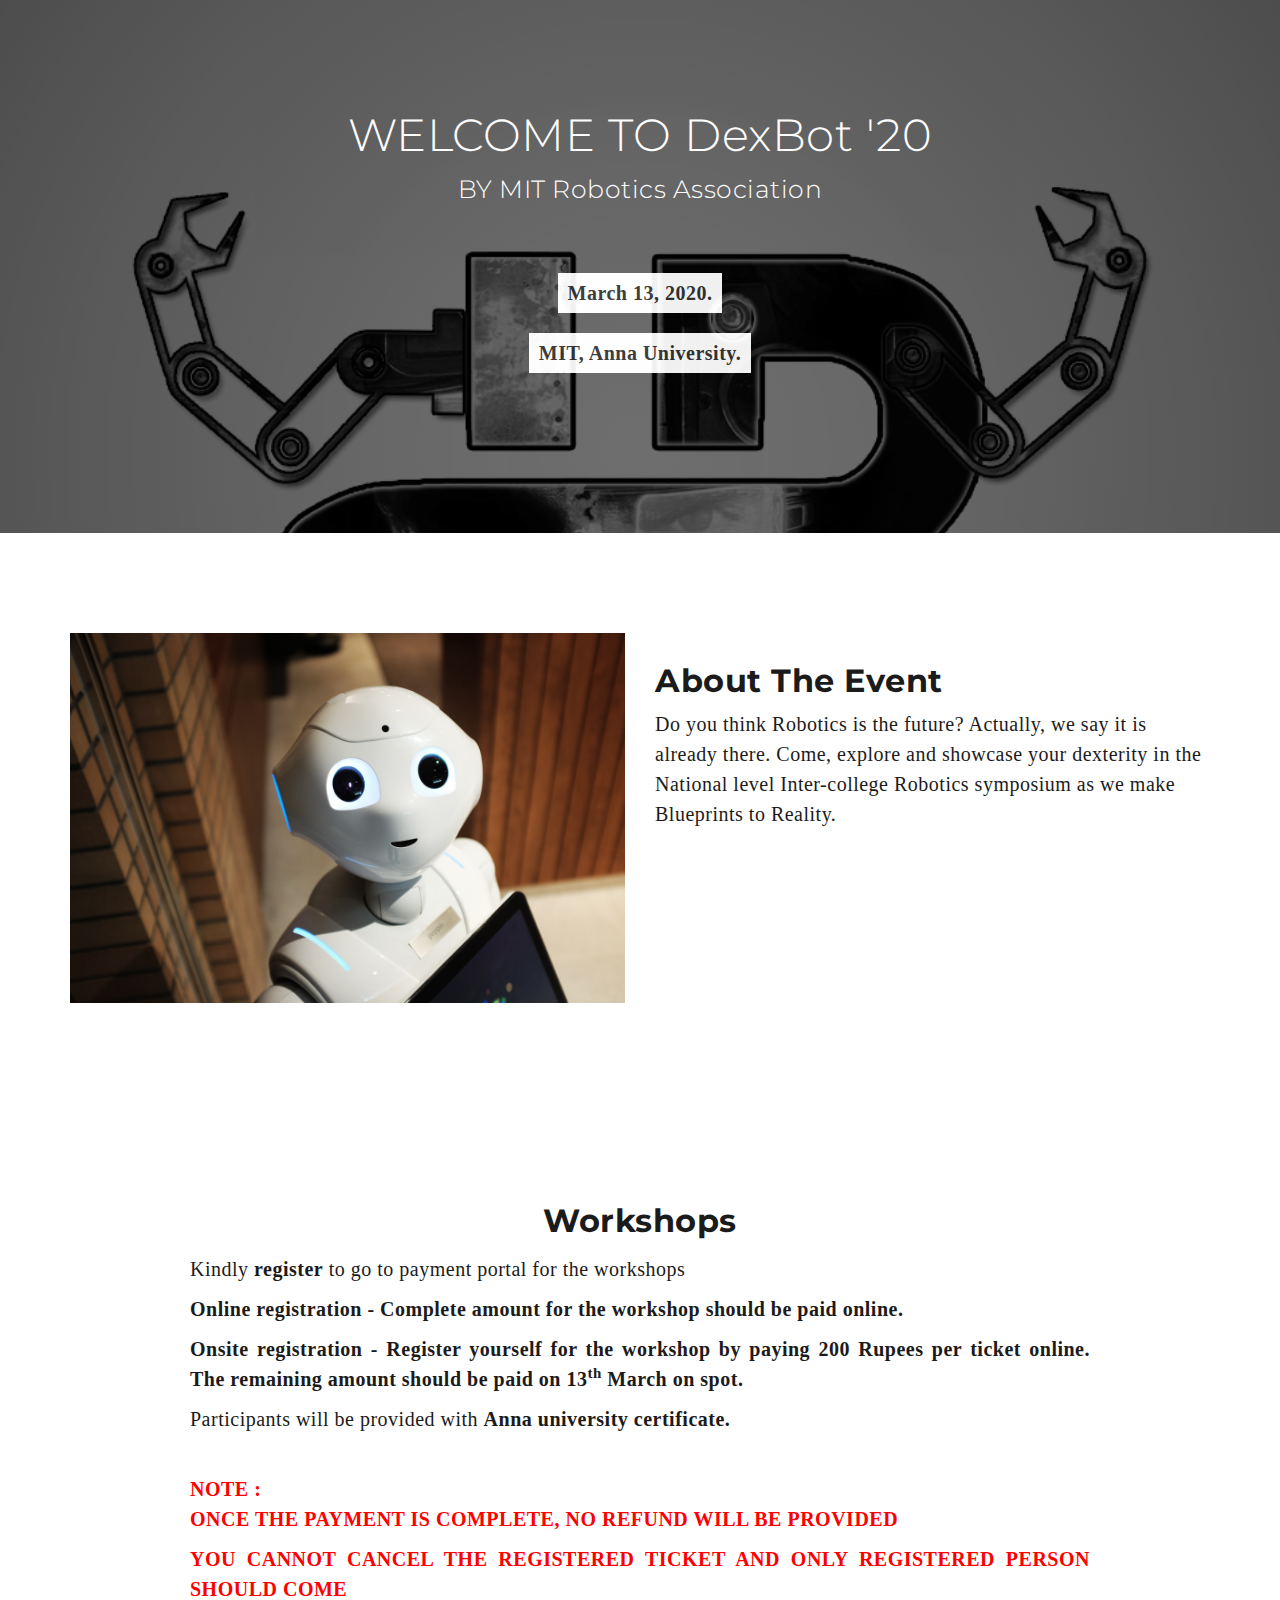
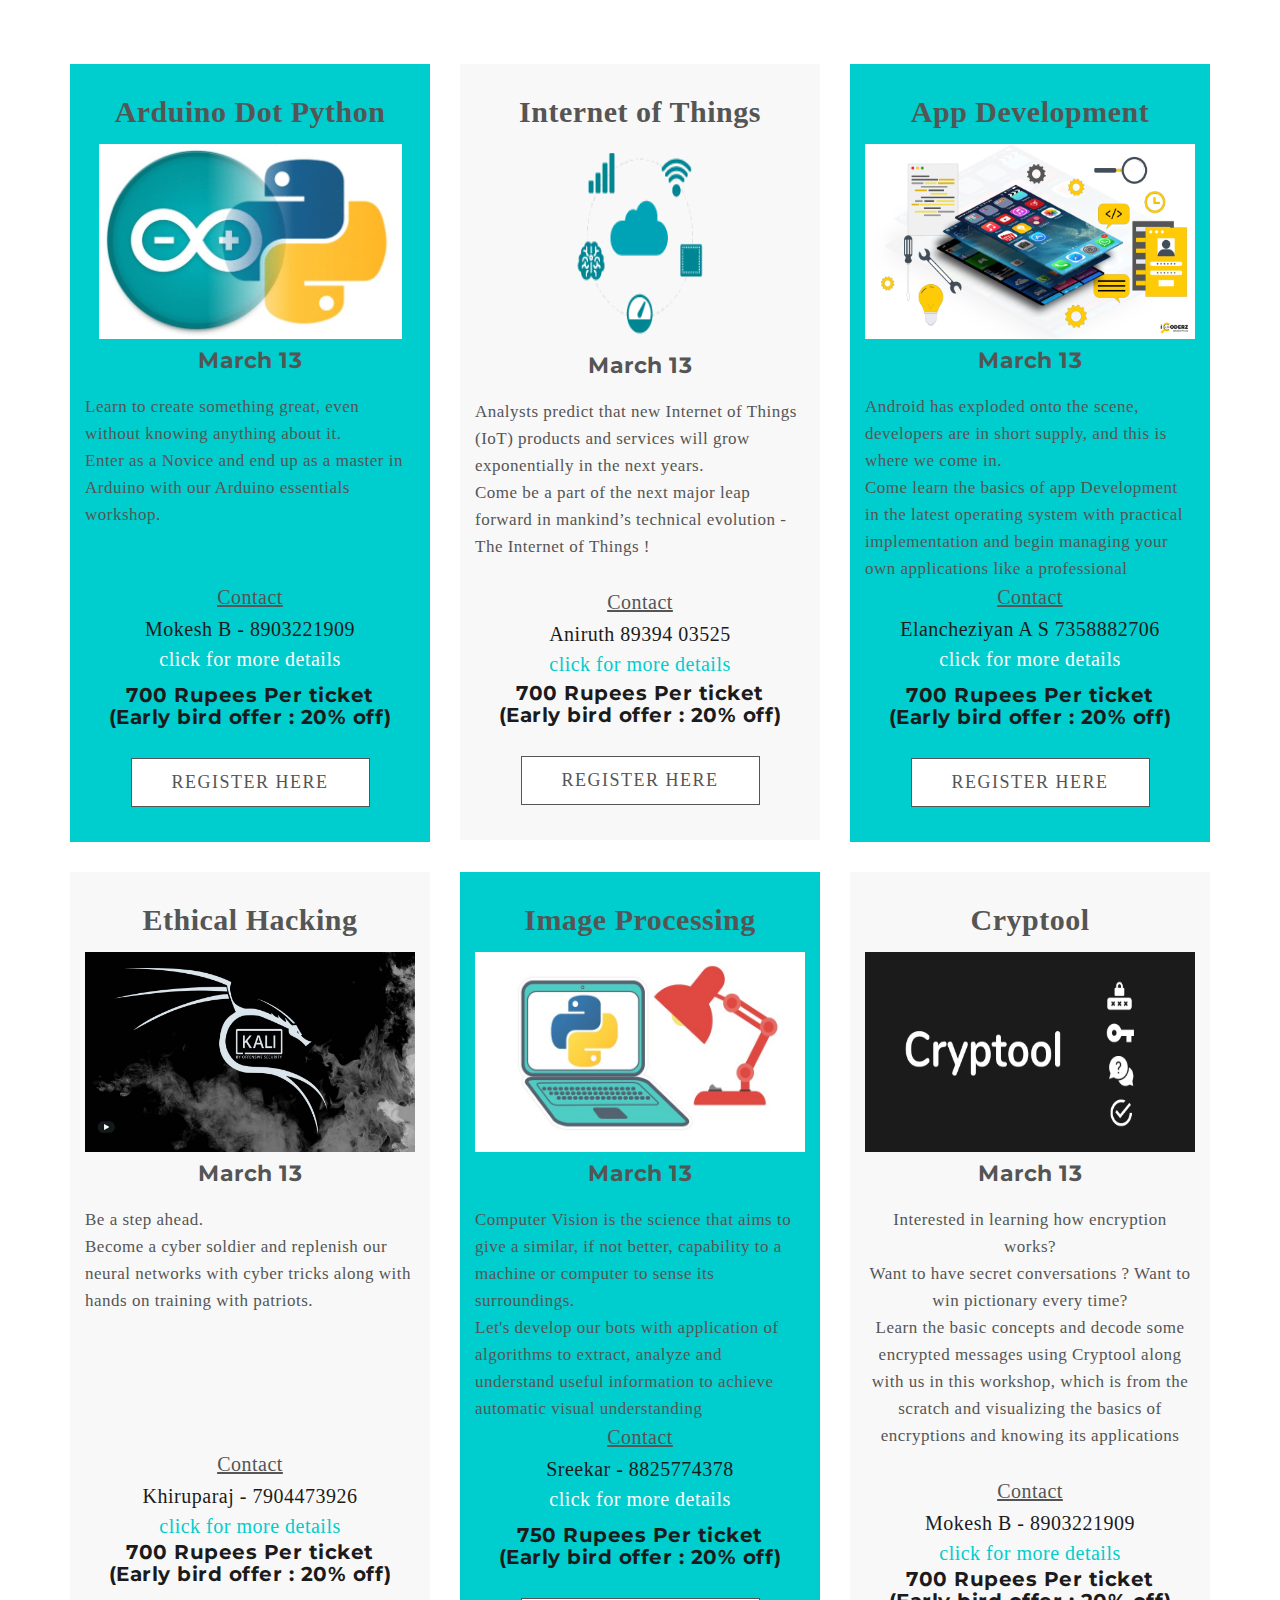
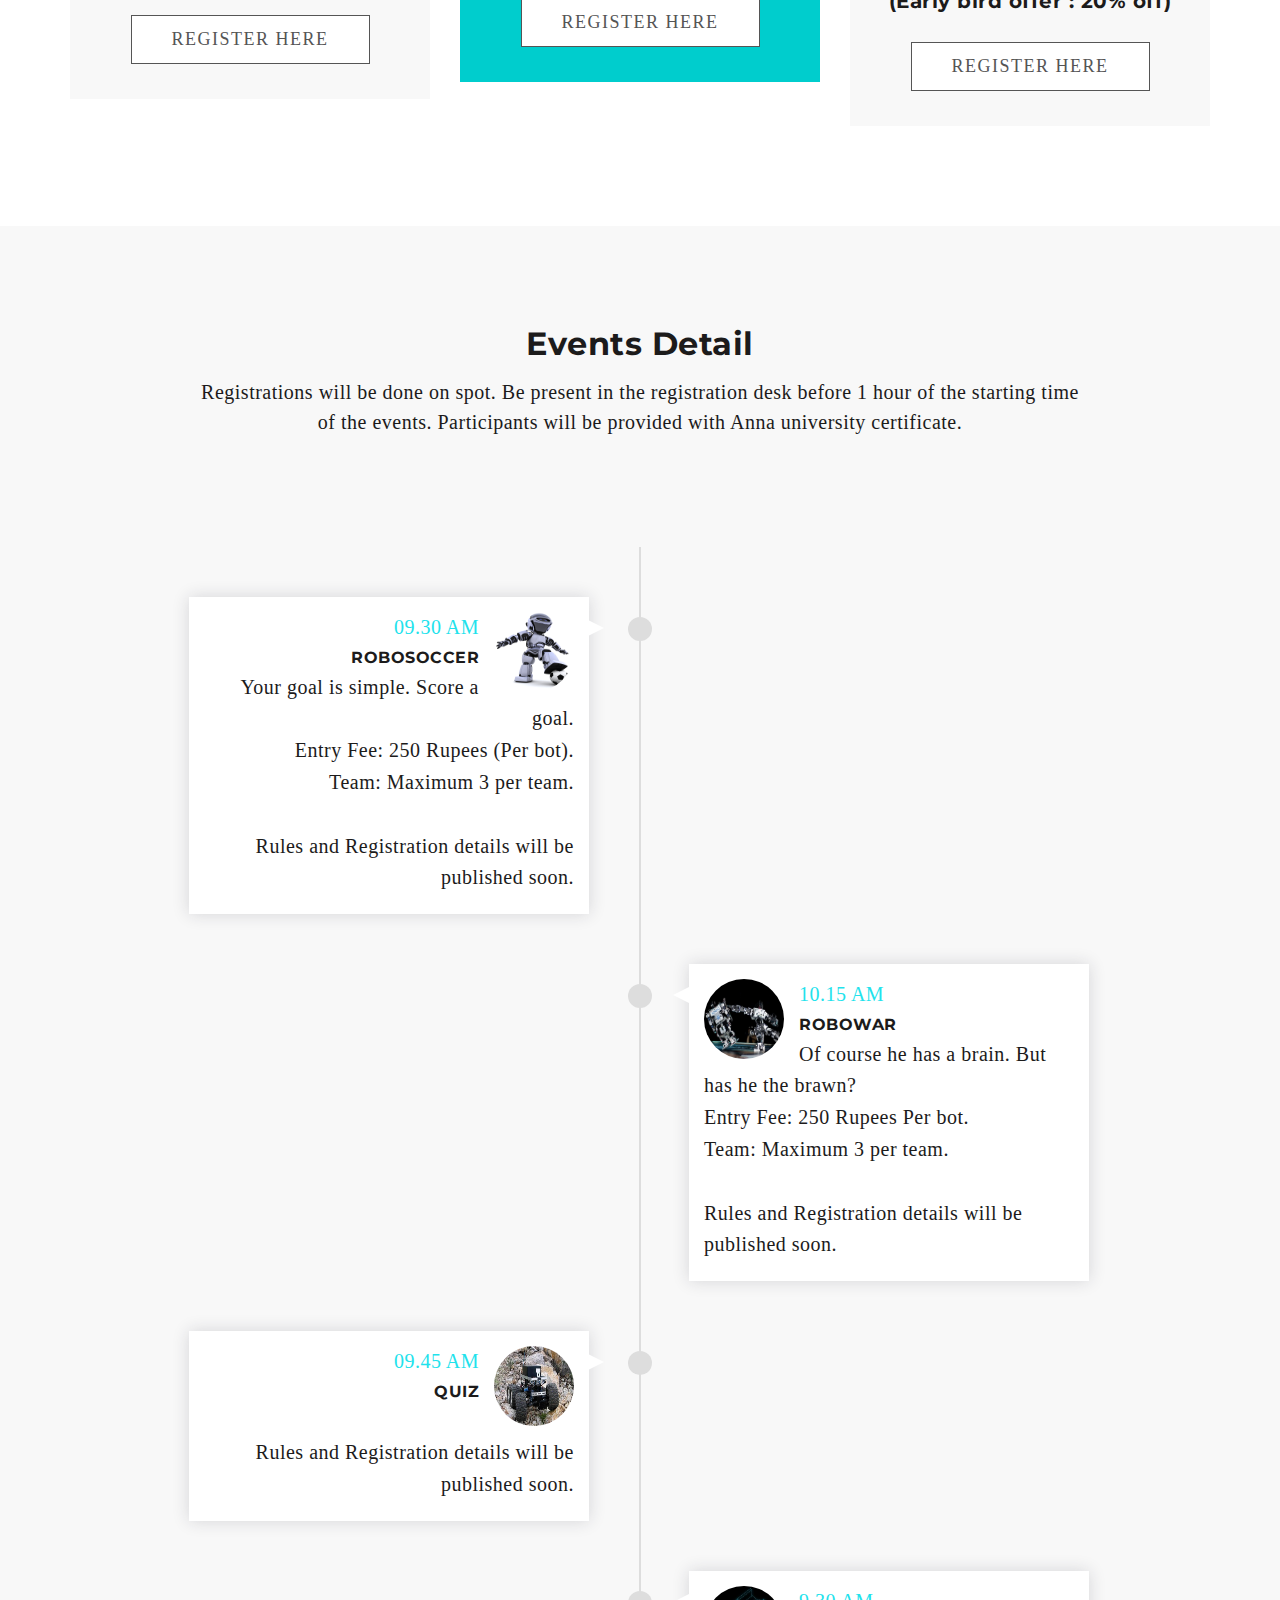
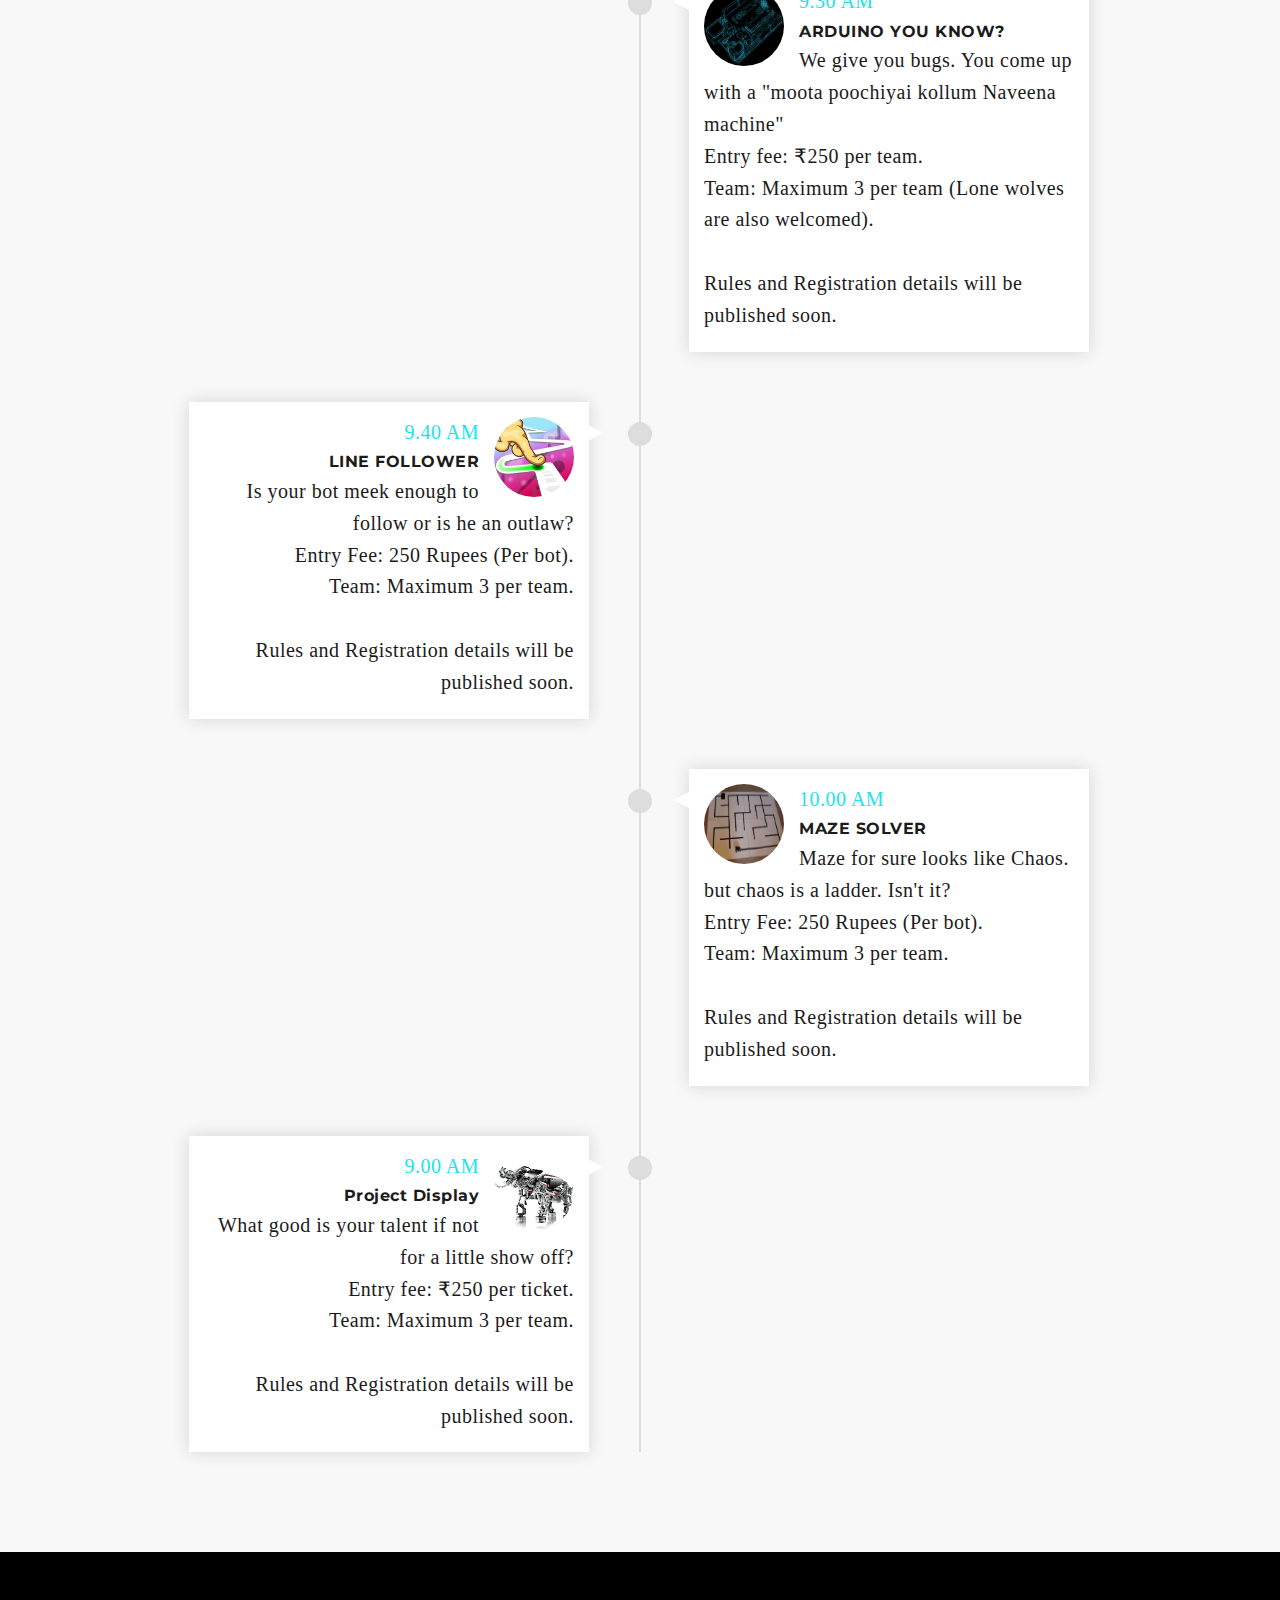
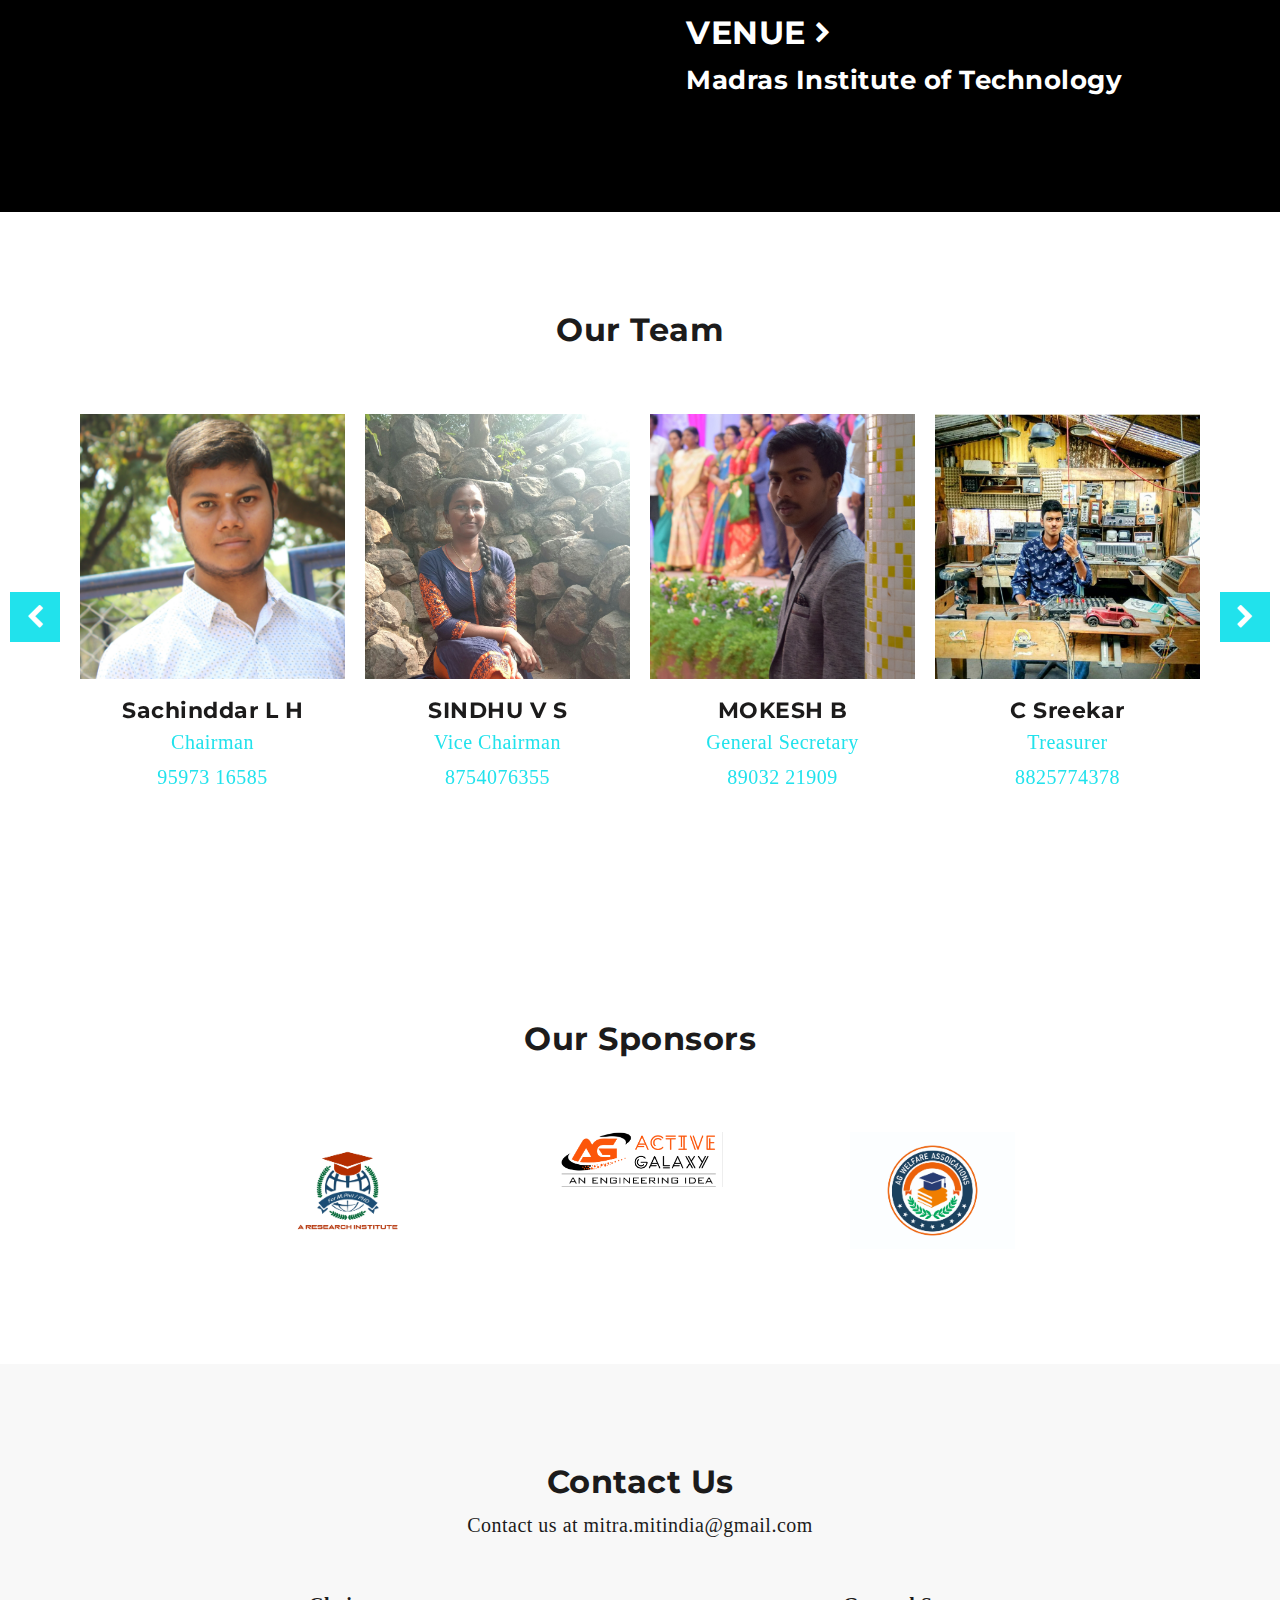
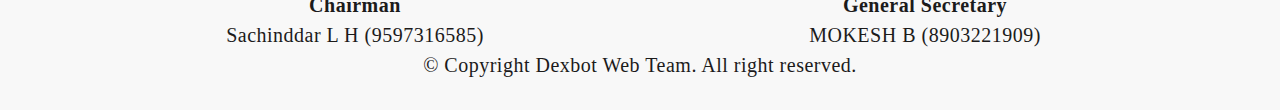
<file: DEXBOT/main/index_feb29.html>
<!DOCTYPE html>
<html lang="en">

<head>

    <meta charset="utf-8">
    <meta http-equiv="X-UA-Compatible" content="IE=edge">
    <meta name="viewport" content="width=device-width, initial-scale=1">
    <!-- The above 3 meta tags *must* come first in the head; any other head content must come *after* these tags -->
    <title>DexBot</title>
    <!-- <script src = "https://cdnjs.cloudflare.com/ajax/libs/jquery-cookie/1.4.1/jquery.cookie.js"></script>
	<script src = "https://raw.githubusercontent.com/carhartl/jquery-cookie/master/src/jquery.cookie.js"></script> -->
    <!-- <script src = "https://cdnjs.cloudflare.com/ajax/libs/jquery-cookie/1.4.1/jquery.cookie.min.js"></script> -->
    <script src="https://ajax.googleapis.com/ajax/libs/jquery/2.1.1/jquery.min.js"></script>

    <script src="https://ajax.googleapis.com/ajax/libs/jquery/3.3.1/jquery.min.js"></script>
    <!-- Favicon -->
    <link rel="shortcut icon" type="image/icon" href="images/dexbot_logo.png" />
    <!-- Font Awesome -->
    <link href="https://maxcdn.bootstrapcdn.com/font-awesome/4.6.3/css/font-awesome.min.css" rel="stylesheet">
    <!-- Bootstrap -->
    <link href="assets/css/bootstrap.min.css" rel="stylesheet">
    <!-- Slick slider -->
    <link href="assets/css/slick.css" rel="stylesheet">
    <!-- Theme color -->
    <link id="switcher" href="assets/css/theme-color/lite-blue-theme.css" rel="stylesheet">

    <!-- Main Style -->
    <link href="style.css" rel="stylesheet">
    <style>
        * {
            /* font-family: sans-serif; */
            /* font-family: 'Inconsolata', monospace; */
            font-family: 'Merriweather', serif;
            font-size: 20px;


        }


        @media only screen and (max-width: 600px) {
            * {
                /* font-family: sans-serif; */
                /* font-family: 'Inconsolata', monospace; */
                font-family: 'Merriweather', serif;
                font-size: 15px;
            }
        }

        button:disabled,
        button[disabled] {
            border: 1px solid #999999;
            background-color: #cccccc;
            color: #666666;
        }
    </style>
    <!-- Fonts -->

    <!-- Open Sans for body font -->
    <!-- <link href="https://fonts.googleapis.com/css?family=Indie+Flower" rel="stylesheet"> -->
    <!-- <link href="https://fonts.googleapis.com/css?family=Indie+Flower" rel="stylesheet"> -->
    <link href="https://fonts.googleapis.com/css?family=Open+Sans:300,400,400i,600,700,800" rel="stylesheet">
    <!-- <link href="https://fonts.googleapis.com/css?family=Fahkwang:300,400,400i,600,700,800" rel="stylesheet"> -->

    <!-- Montserrat for title -->
    <!-- <link href="https://fonts.googleapis.com/css?family=Dosis" rel="stylesheet"> -->
    <!-- <link href="https://fonts.googleapis.com/css?family=Inconsolata" rel="stylesheet"> -->
    <!-- <link href="https://fonts.googleapis.com/css?family=Indie+Flower" rel="stylesheet"> -->
    <!-- <link href="https://fonts.googleapis.com/css?family=Fahkwang" rel="stylesheet"> -->
    <link href="https://fonts.googleapis.com/css?family=Montserrat" rel="stylesheet">


    <!-- HTML5 shim and Respond.js for IE8 support of HTML5 elements and media queries -->
    <!-- WARNING: Respond.js doesn't work if you view the page via file:// -->
    <!--[if lt IE 9]>
      <script src="https://oss.maxcdn.com/html5shiv/3.7.2/html5shiv.min.js"></script>
      <script src="https://oss.maxcdn.com/respond/1.4.2/respond.min.js"></script>
    <![endif]-->
    <style>
        /* Dropdown Button */
        .dropbtn {
            background-color: rgba(0, 0, 0, 0);
            color: black;

            font-size: 16px;
            border: none;
        }

        /* The container <div> - needed to position the dropdown content */
        .dropdown {
            position: relative;
            display: inline-block;
        }

        /* Dropdown Content (Hidden by Default) */
        .dropdown-content {
            display: none;
            position: absolute;
            background-color: #f1f1f1;
            min-width: 160px;
            box-shadow: 0px 8px 16px 0px rgba(0, 0, 0, 0.2);
            z-index: 1;
        }

        #calc:hover {
            /* background: rebeccapurple; */
            opacity: 1;
        }

        /* Links inside the dropdown */
        .dropdown-content a {
            color: black;
            padding: 12px 16px;
            text-decoration: none;
            display: block;
        }

        /* Change color of dropdown links on hover */
        .dropdown-content a:hover {
            background-color: #ddd
        }

        /* Show the dropdown menu on hover */
        .dropdown:hover .dropdown-content {
            display: block;
        }

        /* Change the background color of the dropdown button when the dropdown content is shown */
        .dropdown:hover .dropbtn {
            background-color: rgba(0, 0, 0, 0);
        }

        a {
            color: #00CDCD;
        }

        .image {
            opacity: 1;
            display: block;
            width: 100%;
            height: 200px;
            transition: .5s ease;
            backface-visibility: hidden;
        }

        .btn-disabled {
            color: #fff;
            border-color: #a0a0a0;
            background-color: #a0a0a0;

        }

        .btn-disabled:hover,
        .btn-disabled:focus,
        .btn-disabled:hover,
        .btn-disabled:focus {
            color: #fff;
            border-color: #a0a0a0;
            background-color: #a0a0a0;
        }

        .middle {
            transition: .5s ease;
            opacity: 0;
            position: absolute;
            top: 50%;
            left: 50%;
            transform: translate(-50%, -50%);
            -ms-transform: translate(-50%, -50%);
            text-align: center;
        }

        .container:hover .image {
            opacity: 0.3;
        }

        .container:hover .middle {
            opacity: 1;
        }
    </style>

    <script>
        // var somefunction = (function() {
        //     var executed = false;
        //     return function() {
        //         if (!executed) {
        //             executed = true;
        // 			$('html, body').delay(1000).animate({
        //             scrollTop: $('#mu-about').offset().top
        // 		}, 3000); 

        //         }
        //     };
        // })();
        // document.cookie = "executed=false";
        // $.cookie('executed', false)
        // var istrue = "false";
        // '<%Session["executed"] = "' + istrue + '"; %>';
        // localStorage.setItem('executed', 'false');
        // $(document).ready(function() {
        // somefunction();
        // var decodedCookie = decodeURIComponent(document.cookie);
        // var ca = decodedCookie.split('=');
        // var c = ca[1].split(';')[0];
        // alert(c);
        // if(c == "false")	{
        // var istrue = '<%= Session["executed"] %>';
        // if(istrue == "false")	{
        // alert($.cookie('executed'));
        // if($.cookie('executed') == false){  

        // $('html, body').delay(1000).animate({
        //         scrollTop: $('#mu-about').offset().top
        // 	}, 3000); 
        // 	document.cookie = "executed=true";
        // var decodedCookie = decodeURIComponent(document.cookie);

        // var c = ca[1].split(';')[0];
        // alert(c);
        // istrue = "true"
        // '<%Session["executed"] = "' + istrue + '"; %>';	

        // });
        if (performance.navigation.type == 2) {
            location.reload(true);
        }
    </script>
</head>

<body>

    <!-- Start Header -->
    <header id="mu-hero" class="" role="banner">
        <!-- Start menu  -->
        <nav class="navbar navbar-fixed-top navbar-default mu-navbar">
            <div class="container">
                <!-- Brand and toggle get grouped for better mobile display -->
                <div class="navbar-header">
                    <button type="button" class="navbar-toggle collapsed" data-toggle="collapse"
                        data-target="#bs-example-navbar-collapse-1" aria-expanded="false">
                        <span class="sr-only">Toggle navigation</span>
                        <span class="icon-bar"></span>
                        <span class="icon-bar"></span>
                        <span class="icon-bar"></span>
                    </button>

                    <!-- Logo -->
                    <a style="margin-top:-5%;margin-bottom: 2%;" class="navbar-brand" href="index.html"><img
                            src="images/mitra_logo.png" width="50px"></img></a>

                </div>

                <!-- Collect the nav links, forms, and other content for toggling -->
                <div class="collapse navbar-collapse" id="bs-example-navbar-collapse-1">
                    <ul class="nav navbar-nav mu-menu navbar-right">
                        <li><a href="#mu-hero">Home</a></li>
                        <li><a href="#mu-about">About Us</a></li>
                        <!-- <li><a href="#mu-register">Register</a></li> -->
                        <!-- <li><a href="#mu-accom">Accommodation</a></li> -->
                        <li><a href="#mu-pricing">Workshops</a></li>

                        <li><a href="#mu-schedule">Events</a></li>
                        <li><a href="#mu-contact">Contact</a></li>
                    </ul>
                </div><!-- /.navbar-collapse -->
            </div><!-- /.container-fluid -->
        </nav>
        <!-- End menu -->

        <div class="mu-hero-overlay">
            <div class="container">
                <div class="mu-hero-area">

                    <!-- Start hero featured area -->
                    <div class="mu-hero-featured-area">
                        <!-- Start center Logo -->
                        <div class="mu-logo-area">
                            <!-- text based logo --
							<a class="mu-logo" href="#"><img  width="100px" src="images/dexbot_logo.png"></a>
							<!-- image based logo -->
                            <!-- <a class="mu-logo" href="#"><img src="assets/images/logo.jpg" alt="logo img"></a> -->
                        </div>
                        <!-- End center Logo -->

                        <div class="mu-hero-featured-content">

                            <h1>WELCOME TO DexBot '20</h1>
                            <h2>BY MIT Robotics Association</h2>


                            <div class="mu-event-counter-area">
                                <div id="mu-event-counter">

                                </div>
                            </div>

                        </div>
                        <center>
                            <p class="mu-event-date-line">March 13, 2020. </p>
                            <br>
                            <p class="mu-event-date-line">MIT, Anna University. </p>
                        </center>
                        <!-- <center>     <a  style="margin-top: 60px;" class="mu-register-btn" href="#mu-register"> Register now</a></center> -->
                    </div>
                    <!-- End hero featured area -->

                </div>
            </div>
        </div>
    </header>
    <!-- End Header -->

    <!-- Start main content -->
    <main role="main">



        <!-- Start About -->
        <section id="mu-about">
            <div class="container">
                <div class="row">
                    <div class="col-md-12">
                        <div class="mu-about-area">
                            <!-- Start Feature Content -->
                            <div class="row">
                                <div class="col-md-6">
                                    <div class="mu-about-left">
                                        <img class="" src="images/about.jpg" alt="Men Speaker">
                                    </div>
                                </div>
                                <div class="col-md-6">
                                    <div class="mu-about-right">
                                        <h2>About The Event</h2>
                                        <p>Do you think Robotics is the future? Actually, we say it is already there.
                                            Come, explore and showcase your
                                            dexterity in the National level Inter-college Robotics symposium as we make
                                            Blueprints to Reality.</p>
                                    </div>
                                </div>
                            </div>
                            <!-- End Feature Content -->

                        </div>
                    </div>
                </div>
            </div>
        </section>
        <!-- End About -->


        <!-- <script>
				document.getElementById("mu-about").scrollIntoView();
			</script> -->

        <!-- Start Register  -->
        <!-- <section id="mu-register">
			<div class="container">
				<div class="row">
					<div class="col-md-12">
						<div class="mu-register-area">

							<div class="mu-title-area">
								<h2 class="mu-title">Registration</h2>
							</div>

							<div class="mu-register-content">
								<form class="mu-register-form" action="registereduser.php" method="post">

									<div class="row">
										<div class="col-md-6">
											<div class="form-group">                
												<input type="text" class="form-control" placeholder="Full Name" id="name" name="name" required="">
											</div>
										</div>

										<div class="col-md-6">
											<div class="form-group">                
												<input type="email" class="form-control" placeholder="Email" id="email" name="email" required="">
											</div>     
										</div>
									</div>
									
									<div class="row">
										<div class="col-md-6">
											<div class="form-group">                
												<input type="text" class="form-control" pattern="[789][0-9]{9}" placeholder="Phone Number" id="telephone" name="phone" required="">
											</div>
										</div>
										<div class="col-md-6">
											
										<div class="form-group"> 
											<select class="form-control" name="gender" id="ticket" required="">
											   <option selected="true" disabled="disabled">Gender</option> 
												<option value="M">Male</option>
												<option value="F">Female</option>
											</select>
										</div>      
										</div>
									</div>

									<div class="row">
										<div class="col-md-6">
											<div class="form-group">                
												<input type="text" class="form-control" placeholder="College/ School/ Institute/ Company name" id="telephone" name="college" required="">
											</div>
										</div>
										<div class="col-md-6">
											<div class="form-group">                
												<input type="text" class="form-control" placeholder="Department" id="dept" name="dept" required="">
											</div>
										</div>
										</div>
										<div class="row">
										<div class="col-md-12">
											
										<div class="form-group"> 
											<select class="form-control" name="year" id="ticket" required="">
											    <option selected="true" disabled="disabled">Year studying</option> 
												<option value="1">First Year</option>
												<option value="2">Second Year</option>
												<option value="3">Third Year</option>
												<option value="4">Fourth Year</option>
												<option value="5">Schooling</option>
												<option value="6">Graduate</option>
											</select>
										</div>      
										</div>
										</div>
								

									<button style="margin-bottom: 20px;" type="submit" class="mu-reg-submit-btn">SUBMIT</button>
                                   								<center><a style="margin-top: 20px" href="http://www.uniqtechnologies.co.in/" target="_blank"><img border="0"  src="spon.jpg" width="150px"></a></center>
																</div>
					            </form>
							</div>

						</div>
					</div> 
				</div>
			</div>
		</section> -->
        <!-- End Register -->

        <!-- End About -->


        <!-- Start Pricing  -->
        <section id="mu-pricing">
            <div class="container">
                <div class="row">
                    <div class="col-md-12">
                        <div class="mu-pricing-area">

                            <div class="mu-title-area">
                                <h2 class="mu-title">Workshops</h2>
                                <div style="text-align: justify; text-justify: inter-word;">
                                    <p> Kindly <strong>register</strong> to go to payment portal for the workshops </p>
                                    <p> <strong>Online registration - Complete amount for the workshop should be paid
                                            online.</strong></p>
                                    <p><strong> Onsite registration - Register yourself for the workshop by paying 200
                                            Rupees per ticket online. The
                                            remaining amount should be paid on 13<sup>th</sup> March on spot.</strong>
                                    </p>
                                    <p>Participants will be provided with <strong>Anna university certificate.</strong>
                                    </p>

                                    <p style="color: red"><strong> <br> NOTE : <br> ONCE THE PAYMENT IS COMPLETE, NO
                                            REFUND WILL BE PROVIDED</strong></p>
                                    <p style="color: red"><strong> YOU CANNOT CANCEL THE REGISTERED TICKET AND ONLY
                                            REGISTERED PERSON SHOULD COME </strong></p>
                                </div>
                            </div>

                            <div class="mu-pricing-conten">
                                <div class="row">

                                    <!-- single price item --
									<div class="col-md-4 col-xs-6">
									     
										<div class="mu-single-price">
                                         
											<div class="mu-single-price-head">
												<span class="mu-currency">Ethical Hacking</span>
											</div>
											<img height="200px" src="images/eh.jpg"></img>
											<h3 class="mu-price-title">March 16</h3>
											<ul>
												<li>Basic Class Ticket</li>
												<li>Access to all sessions</li>
												<li>Free Breakfast</li>
												<li><u>Contact</u></li>
												Syed Salman-70921 91115<br>
                                                    Khiruparaj-86081 36225<br>
											</ul>
											<a href="ethical.pdf" target="_blank">click for more details</a>
											<a class="mu-register-btn" href="https://www.payumoney.com/events/#/buyTickets/ETHICAL_HACKING_WS_feb2"> Register Now</a>
										</div>
									</div>  -->

                                    <!-- Arduino Dot Python -->
 
									<!-- single price item -->
                                    <div class="col-md-4">
                                        <div style="background-color:  #00CDCD;" class="mu-single-price">
                                            <div class="mu-single-price-head">
                                                <span class="mu-currency">Arduino Dot Python</span>
                                            </div>
                                            <img height="195px" src="images/arduinoe.jpeg"></img>
                                            <h3 class="mu-price-title">March 13</h3>
                                            <ul>
                                                <li style="text-align: left; text-justify: inter-word;">Learn to create
                                                    something great, even without knowing anything about it. </li>
                                                <li style="text-align: left; text-justify: inter-word;">Enter as a
                                                    Novice and end up as a master in Arduino with our Arduino essentials
                                                    workshop.<br><br><br></li>
                                                <li></li>
                                                <li><u>Contact</u></li>
                                                Mokesh B - 8903221909
                                            </ul>
                                            <!-- <p style="color: yellow;">Fast Filling</p> -->
                                            <!-- <p style="color: yellow;"> <700 ₹650 till March 7<sup>th</sup> </p> -->
                                            <!-- <p style="color: yellow;">10% off on each kit</p> -->
                                            <a href="Arduino.pdf" target="_blank">
                                                <p style="color: white" ;>click for more details</p>
                                            </a>

                                            <center>
                                                <h5>700 Rupees Per ticket<br>(Early bird offer : 20% off)</h5>
                                            </center>

                                            <!-- Button trigger modal -->
                                            <button type="button" class="mu-register-btn" style="font-size:18px"
                                                data-toggle="modal" data-target="#exampleModal">
                                                Register Here
                                            </button>

                                            <!-- Modal -->
                                            <div class="modal fade" id="exampleModal" tabindex="-1" role="dialog"
                                                aria-labelledby="exampleModalLabel" aria-hidden="true">
                                                <div class="modal-dialog" role="document">
                                                    <div class="modal-content">
                                                        <div class="modal-header">
                                                            <button type="button" class="close" data-dismiss="modal"
                                                                aria-label="Close">
                                                                <span aria-hidden="true">&times;</span>
                                                            </button>

                                                            <h5 class="modal-title" id="exampleModalLabel">Arduino Dot Python</h5>
                                                        </div>
                                                        <div class="modal-body">

                                                            <ul>

                                                                <li>Number of tickets : <select id='selecta1'>
                                                                        <option value="t1">0</option>

                                                                        <option value="1">1</option>
                                                                        <option value="2">2</option>
                                                                        <option value="3">3</option>
                                                                        <option value="4">4</option>
                                                                        <option value="5">5</option>
                                                                    </select>
                                                                </li>

                                                                <!-- <li style="margin-top: 2%">Number of kits required : <select id='selecta2'>
																		<option value="s1" selected="true">0</option>

																		<option value="1">1</option>
																		<option value="2">2</option>
																		<option value="3">3</option>
																		<option value="4">4</option>
																		<option value="5">5</option>
																	</select>
																</li>
																<li>
																	<p style="font-size:15px">(Buy a kit for a team of upto 4 members)</p>
																</li> -->

                                                                <li style="margin-top: 2%">Type of registration * <p
                                                                        style="font-size:18px" id="pp0"></p>
                                                                </li>
                                                                <li>
                                                                    <input type="radio" name="type" id="full0"
                                                                        value="full" checked> Online Registration<br>
                                                                    <input type="radio" name="type" id="onsite0"
                                                                        value="onsite"> Onsite Registration<br>

                                                                </li>
                                                                <li style="margin-top: 1%">
                                                                    <p style="color: red;" id="total"></p>
                                                                    <p style="color: red;" id="off"></p>
                                                                </li>
                                                            </ul>
                                                        </div>
                                                        <button id="b0" class="mu-register-btn" style="font-size:15px"
                                                            onClick="GetTotal('selecta1');">Register
                                                            to pay</button>
                                                        <button type="button" class="mu-register-btn"
                                                            style="font-size:15px" data-dismiss="modal">Back</button>
                                                    </div>
                                                </div>
                                            </div>


                                            <script>


                                                $('input:radio[name="type"]').change(
                                                    function () {
                                                        if ($(this).is(':checked') && $(this).val() == 'onsite') {
                                                            // append goes here
                                                            document.getElementById("off").innerHTML = "Proceed to pay 250 Rupees per ticket online and the remaining amount on 13th March onsite";
                                                        }
                                                    });

                                                $('input:radio[name="type"]').change(
                                                    function () {
                                                        if ($(this).is(':checked') && $(this).val() == 'full') {
                                                            // append goes here
                                                            document.getElementById("off").innerHTML = "";
                                                        }
                                                    });


                                                fl = 0; fl1 = 0;
                                                // $('#selecta2').on('change', function () {
                                                // 	if (this.value != "s1") {
                                                // 		document.getElementById("total").innerHTML = "";
                                                // 	}
                                                // });
                                                $('#selecta1').on('change', function () {
                                                    if (this.value != "t1") {
                                                        document.getElementById("total").innerHTML = "";
                                                    }
                                                });
                                                var ki = 0;
                                                function GetTotal(el) {

                                                    // document.getElementById('off').innerHTML = "";
                                                    var t = document.getElementById(el);
                                                    // var k = document.getElementById(e2);
                                                    var tickets = t.options[t.selectedIndex].value;
                                                    // var kits = k.options[k.selectedIndex].value;
                                                    var total = 0;
                                                    var online = document.getElementById('full0').checked;
                                                    var onsite = document.getElementById('onsite0').checked;
                                                    var set;
                                                    if (online) {
                                                        set = "online";
                                                        // document.getElementById('pp0').innerHTML = "Online";
                                                    }
                                                    else if (onsite) {

                                                        set = "onsite";
                                                        // document.getElementById('pp0').innerHTML = "Onsite";
                                                    }

                                                    if (tickets == "t1") {
                                                        document.getElementById('total').innerHTML = "Please enter the number of tickets required!";
                                                    }
                                                    else {
                                                        if (tickets != "t1") {

                                                            if (document.getElementById('full0').checked) {
                                                                total = (tickets * 560);
                                                            }
                                                            else if (document.getElementById('onsite0').checked) {
                                                                total = tickets * 200;
                                                            }
                                                        }
                                                        // var today = new Date();
                                                        // var dd = today.getDate();
                                                        // var mm = today.getMonth() + 1; //January is 0!
                                                        // var yyyy = today.getFullYear();
                                                        // if (mm == 3 && dd <= 7 && yyyy == 2019 && tickets != "t1" && online)
                                                        // 	total = total - 50;

                                                        // if (kits != "s1") {
                                                        // 	var off = kits * 10;
                                                        // 	if (tickets != "t1" && parseInt(tickets) < 5 && online) {
                                                        // 		total = total + (800 * kits) - ((800 * kits * 10) / 100);
                                                        // 		document.getElementById('total').innerHTML = "You get an additional " + off + "% off!!";
                                                        // 	}
                                                        // 	else {
                                                        // 		total += 800 * kits;
                                                        // 	}
                                                        // 	location.href = '\workshopDetails.php?workshop_name=Arduino Essentials&tickets=' + document.getElementById('selecta1').value + '&kits=' + document.getElementById('selecta2').value + '&total=' + total + '&type=' + set;
                                                        // }
                                                        // else {
                                                        if (!ki) {
                                                            location.href = '\workshopDetails.php?workshop_name=Arduino Dot Python&tickets=' + document.getElementById('selecta1').value + '&kits=' + '0' + '&total=' + total + '&type=' + set;
                                                        }
                                                        // else {
                                                        //     ki = 1;
                                                        //     document.getElementById('total').innerHTML = "Buying kits is highly recommended! (Click Register once more to proceed without buying kits)";
                                                        // }
                                                        // }
                                                    }

                                                }



                                            </script>
                                            <!-- <a  style="margin-top: 1%" class="mu-register-btn" href="workshop.php?t=1&k=yes"> Register to Pay</a> -->
                                            <!-- <button style="margin-top: 0.5%" class="mu-register-btn" onclick="location.href='\workshopDetails.php?workshop_name=Arduino Essentials&tickets='+ document.getElementById('selecta1').value+'&total='+document.getElementById('total').innerHTML;"> Register to Pay</button> -->
                                            <!-- <button style="margin-top: 0.5%" class="mu-register-btn" onclick="location.href='\workshopDetails.php?workshop_name=Arduino Essentials&tickets='+ document.getElementById('selecta1').value+'&kits='+document.getElementById('selecta2').value+'&total='+document.getElementById('total').innerHTML+'&type='+document.getElementById('pp0').innerHTML;"> Register to Pay</button> -->
                                        </div>
                                    </div>
                                    <!-- / single price item -->

                                    <!-- IOT -->

                                    <!-- single price item -->
                                    <div class="col-md-4">
                                        <div class="mu-single-price">

                                            <div class="mu-single-price-head">
                                                <span class="mu-currency">Internet of Things</span>
                                            </div>
                                            <img height="200px" src="images/IoT.png"></img>
                                            <h3 class="mu-price-title">March 13</h3>
                                            <ul>
                                                <li style="text-align: left; text-justify: inter-word;">Analysts predict
                                                    that new Internet of Things (IoT) products and services will grow
                                                    exponentially in the
                                                    next years.</li>
                                                <li style="text-align: left; text-justify: inter-word;">Come be a part
                                                    of the next major leap forward in mankind’s technical evolution -
                                                    The Internet of Things ! <br><br></li>
                                                <li><u>Contact</u></li>
                                                Aniruth 89394 03525

                                            </ul>
                                            <!-- <p style="color: red;"><strike>₹700</strike> ₹650 till March 7<sup>th</sup> </p> -->
                                            <!-- <p style="color: red;">10% off on each kit</p> -->

                                            <!-- <p style="color: red;">Online reservations - Closed <br> On spot registration will be done on day of workshop</p> -->
                                            <a href="iot_2020.pdf" target="_blank">click for more details</a>

                                            <center style="margin-top:1%">
                                                <h5>700 Rupees Per ticket<br>(Early bird offer : 20% off)</h5>
                                            </center>


                                            <button type="button" class="mu-register-btn" style="font-size:18px"
                                                data-toggle="modal" data-target="#exampleModal1">
                                                Register here
                                            </button>

                                            <!-- Modal -->
                                            <div class="modal fade" id="exampleModal1" tabindex="-1" role="dialog"
                                                aria-labelledby="exampleModalLabel" aria-hidden="true">
                                                <div class="modal-dialog" role="document">
                                                    <div class="modal-content">
                                                        <div class="modal-header">
                                                            <button type="button" class="close" data-dismiss="modal"
                                                                aria-label="Close">
                                                                <span aria-hidden="true">&times;</span>
                                                            </button>

                                                            <h5 class="modal-title" id="exampleModalLabel">Internet Of
                                                                Things</h5>
                                                        </div>
                                                        <div class="modal-body">

                                                            <ul>
                                                                <li>Number of tickets : <select id='selectb1'>
                                                                        <option value="t2" selected='true'>0</option>

                                                                        <option value="1">1</option>
                                                                        <option value="2">2</option>
                                                                        <option value="3">3</option>
                                                                        <option value="4">4</option>
                                                                        <option value="5">5</option>
                                                                    </select>
                                                                </li>
                                                                <!-- <li style="margin-top: 2%">Number of kits required : <select id='selectb2'>
																		<option value="s2" selected='true'>0 </option>

																		<option value="1">1</option>
																		<option value="2">2</option>
																		<option value="3">3</option>
																		<option value="4">4</option>
																		<option value="5">5</option>
																	</select>
																</li> -->
                                                                <!-- <li>
																	<p style="font-size:15px">(Buy a kit for a team of upto 4 members)</p>
																</li> -->

                                                                <li style="margin-top: 2%">Type of registration * <p
                                                                        style="font-size:18px" id="pp1"></p>
                                                                </li>
                                                                <li>
                                                                    <input type="radio" name="type1" id="full1"
                                                                        value="full" checked> Online Registration <br>
                                                                    <input type="radio" name="type1" id="onsite1"
                                                                        value="onsite"> Onsite Registration<br>

                                                                </li>

                                                                <!-- <li style="margin-top: 2%"><button id = "b1" class="mu-register-btn" style="font-size:15px" onClick="GetTotal1('selectb1','selectb2');">Register to Pay</button> -->
                                                                <p style="color: red;" id="total1"></p>
                                                                </li>
                                                                <li>
                                                                    <p style="color: red;" id="off1"></p>
                                                                </li>
                                                            </ul>

                                                        </div>
                                                        <button id="b1" class="mu-register-btn" style="font-size:15px"
                                                            onClick="GetTotal1('selectb1');">Register
                                                            to pay</button>
                                                        <button type="button" class="mu-register-btn"
                                                            style="font-size:15px" data-dismiss="modal">Back</button>
                                                    </div>
                                                </div>
                                            </div>


                                            <script>

                                                $('input:radio[name="type1"]').change(
                                                    function () {
                                                        if ($(this).is(':checked') && $(this).val() == 'onsite') {
                                                            // append goes here
                                                            document.getElementById("off1").innerHTML = "Proceed to pay 200 Rupees per  online and the remaining amount on 13th March onsite";
                                                        }
                                                    });

                                                $('input:radio[name="type1"]').change(
                                                    function () {
                                                        if ($(this).is(':checked') && $(this).val() == 'full') {
                                                            // append goes here
                                                            document.getElementById("off1").innerHTML = "";
                                                        }
                                                    });


                                                $('#selectb2').on('change', function () {
                                                    if (this.value != "s2") {
                                                        document.getElementById("total1").innerHTML = "";
                                                    }
                                                });
                                                $('#selectb1').on('change', function () {
                                                    if (this.value != "t2") {
                                                        document.getElementById("total1").innerHTML = "";
                                                    }
                                                });
                                                var ki1 = 0;
                                                function GetTotal1(el) {

                                                    // document.getElementById('off1').innerHTML = "";
                                                    var t = document.getElementById(el);
                                                    // var k = document.getElementById(e2);
                                                    var tickets = t.options[t.selectedIndex].value;
                                                    // var kits = k.options[k.selectedIndex].value;
                                                    var total = 0;
                                                    var online = document.getElementById('full1').checked;
                                                    var onsite = document.getElementById('onsite1').checked;
                                                    var set;
                                                    if (online) {
                                                        set = "online";
                                                        // document.getElementById('pp0').innerHTML = "Online";
                                                    }
                                                    else if (onsite) {

                                                        set = "onsite";
                                                        // document.getElementById('pp0').innerHTML = "Onsite";
                                                    }

                                                    if (tickets == "t2") {
                                                        document.getElementById('total1').innerHTML = "Please enter the number of tickets required!";
                                                    }
                                                    else {
                                                        if (tickets != "t2") {

                                                            if (document.getElementById('full1').checked) {
                                                                total = (tickets * 560);

                                                            }
                                                            else if (document.getElementById('onsite1').checked) {
                                                                total = tickets * 200;

                                                            }


                                                        }
                                                        var today = new Date();
                                                        var dd = today.getDate();
                                                        var mm = today.getMonth() + 1; //January is 0!
                                                        var yyyy = today.getFullYear();
                                                        if (mm == 3 && dd <= 7 && yyyy == 2019 && tickets != "t2" && online)
                                                            total = total - 50;

                                                        // if (kits != "s2") {
                                                        // 	var off = kits * 10;
                                                        // 	if (tickets != "t2" && parseInt(tickets) < 5 && online) {
                                                        // 		total = total + (650 * kits) - ((650 * kits * 10) / 100);
                                                        // 		// document.getElementById('total1').innerHTML = "You get an additional "+ off+"% off!!";
                                                        // 	}
                                                        // 	else {
                                                        // 		total += 650 * kits;
                                                        // 	}
                                                        // 	location.href = '\workshopDetails.php?workshop_name=Internet Of Things&tickets=' + document.getElementById('selectb1').value + '&kits=' + document.getElementById('selectb2').value + '&total=' + total + '&type=' + set;
                                                        // }
                                                        // else {
                                                        if (!ki1) {
                                                            location.href = '\workshopDetails.php?workshop_name=Internet Of Things&tickets=' + document.getElementById('selectb1').value + '&kits=' + '0' + '&total=' + total + '&type=' + set;
                                                        }
                                                        else {
                                                            ki1 = 1;
                                                            document.getElementById('total1').innerHTML = "Buying kits is highly recommended! (Click Register once more to proceed without buying kits)";
                                                        }
                                                        // }
                                                    }

                                                }



                                            </script>


                                            <!-- <a  style="margin-top: 1%" class="mu-register-btn" href="workshop.php?t=1&k=yes"> Register to Pay</a> -->
                                            <!-- <button  style="margin-top: 1%" class="mu-register-btn" onclick="location.href='\workshopDetails.php?workshop_name=Internet Of Things&tickets='+ document.getElementById('selectb1').value+'&kits='+document.getElementById('selectb2').value+'&total='+document.getElementById('total1').innerHTML;"> Register to Pay</button> -->
                                            <!-- <button  style="margin-top: 1%" class="mu-register-btn" onclick="location.href='\workshopDetails.php?workshop_name=Internet Of Things&tickets='+ document.getElementById('selectb1').value+'&kits='+document.getElementById('selectb2').value+'&total='+document.getElementById('total1').innerHTML+'&type='+document.getElementById('pp1').innerHTML;"> Register to Pay</button> -->

                                            <!-- <a style="margin-top: 1%" class="mu-register-btn" href="workshop.php"> Register to Pay</a> -->
                                        </div>
                                    </div>
                                    <!-- / single price item -->
                                    
                                    <!-- App Development -->

                                    <!-- single price item -->
                                    <div class="col-md-4">
                                        <div style="background-color:  #00CDCD;" class="mu-single-price">


                                            <div class="mu-single-price-head">
                                                <span class="mu-currency"> App Development</span>
                                            </div>
                                            <img height="195px" src="images/app.jpg"></img>
                                            <h3 class="mu-price-title">March 13</h3>
                                            <ul>
                                                <li style="text-align: left; text-justify: inter-word;">Android has
                                                    exploded onto the scene, developers are in short supply, and this is
                                                    where we come in.</li>
                                                <li style="text-align: left; text-justify: inter-word;"> Come learn the
                                                    basics of app Development in the latest operating system with
                                                    practical implementation and begin managing your own applications
                                                    like a professional</li>
                                                <li><u>Contact</u></li>
                                                Elancheziyan A S 7358882706

                                            </ul>
                                            <!-- <p style="color: red;"><strike>₹700</strike> ₹650 till March 7<sup>th</sup> </p> -->
                                            <!-- <p style="color: red;">10% off on each kit</p> -->

                                            <!-- <p style="color: red;">On-line reservations - Closed <br> On spot registration will be done on day of workshop</p> -->
                                            <a href="App_Development.pdf" target="_blank">
                                                <p style="color: white" ;>click for more details</p>
                                            </a>
                                            <center>
                                                <h5>700 Rupees Per ticket<br>(Early bird offer : 20% off)</h5>
                                            </center>


                                            <button type="button" class="mu-register-btn" style="font-size:18px"
                                                data-toggle="modal" data-target="#exampleModal2">
                                                Register here
                                            </button>

                                            <!-- Modal -->
                                            <div class="modal fade" id="exampleModal2" tabindex="-1" role="dialog"
                                                aria-labelledby="exampleModalLabel" aria-hidden="true">
                                                <div class="modal-dialog" role="document">
                                                    <div class="modal-content">
                                                        <div class="modal-header">
                                                            <button type="button" class="close" data-dismiss="modal"
                                                                aria-label="Close">
                                                                <span aria-hidden="true">&times;</span>
                                                            </button>

                                                            <h5 class="modal-title" id="exampleModalLabel">App
                                                                Development</h5>
                                                        </div>
                                                        <div class="modal-body">

                                                            <ul>
                                                                <li>Number of tickets : <select id='selectc1'>
                                                                        <option value="t3" selected='true'>0</option>

                                                                        <option value="1">1</option>
                                                                        <option value="2">2</option>
                                                                        <option value="3">3</option>
                                                                        <option value="4">4</option>
                                                                        <option value="5">5</option>
                                                                    </select>
                                                                </li>
                                                                <!-- <li style="margin-top: 2%">Number of kits required : <select id='selectc2'>
																		<option value="s3" selected='true'>0</option>

																		<option value="1">1</option>
																		<option value="2">2</option>
																		<option value="3">3</option>
																		<option value="4">4</option>
																		<option value="5">5</option>
																	</select>
																</li> -->
                                                                <!-- <li>
																	<p style="font-size:15px">(Buy a kit for a team of upto 4 members)</p>
																</li> -->
                                                                <li style="margin-top: 2%">Type of registration * <p
                                                                        style="font-size:18px" id="pp00"></p>
                                                                </li>
                                                                <li>
                                                                    <input type="radio" name="type00" id="full"
                                                                        value="full" checked> Online Registration <br>
                                                                    <input type="radio" name="type00" id="onsite"
                                                                        value="onsite"> Onsite Registration<br>
                                                                </li>

                                                                <li style="margin-top: 1%">
                                                                    <p style="color: red;" id="total2"></p>
                                                                </li>
                                                                <li>
                                                                    <p style="color: red;" id="off2"></p>
                                                                </li>
                                                            </ul>

                                                            <!-- <button  id ="register" style="margin-top: 1%" class="mu-register-btn" onclick="location.href='\workshopDetails.php?workshop_name=Arduino For Robotics&tickets='+ document.getElementById('selectc1').value+'&kits='+document.getElementById('selectc2').value+'&total='+document.getElementById('total2').innerHTML+'&type='+document.getElementById('pp').innerHTML;"> Register to Pay</button> -->
                                                        </div>
                                                        <button class="mu-register-btn" style="font-size:15px"
                                                            onClick="GetTotal2('selectc1');">Register
                                                            to pay</button>
                                                        <button type="button" class="mu-register-btn"
                                                            style="font-size:15px" data-dismiss="modal">Back</button>
                                                    </div>
                                                </div>
                                            </div>



                                            <script>
                                                $('input:radio[name="type00"]').change(
                                                    function () {
                                                        if ($(this).is(':checked') && $(this).val() == 'onsite') {
                                                            // append goes here
                                                            document.getElementById("off2").innerHTML = "Proceed to pay 200 Rupees per ticket online and the remaining amount on 13th March onsite";
                                                        }
                                                    });

                                                $('input:radio[name="type00"]').change(
                                                    function () {
                                                        if ($(this).is(':checked') && $(this).val() == 'full') {
                                                            // append goes here
                                                            document.getElementById("off2").innerHTML = "";
                                                        }
                                                    });

                                                $('#selectc2').on('change', function () {
                                                    if (this.value != "s3") {
                                                        document.getElementById("total2").innerHTML = "";
                                                    }
                                                });

                                                $('#selectc1').on('change', function () {
                                                    if (this.value != "t3") {
                                                        document.getElementById("total2").innerHTML = "";
                                                    }
                                                });
                                                var ki2 = 0;
                                                function GetTotal2(el) {
                                                    // document.getElementById('off2').innerHTML = "";
                                                    var t = document.getElementById(el);
                                                    // var k = document.getElementById(e2);
                                                    var tickets = t.options[t.selectedIndex].value;
                                                    // var kits = k.options[k.selectedIndex].value;
                                                    var total = 0;
                                                    var online = document.getElementById('full').checked;
                                                    var onsite = document.getElementById('onsite').checked;
                                                    var set;
                                                    if (online) {
                                                        set = "online";
                                                        // document.getElementById('pp00').innerHTML = "Online";
                                                    }
                                                    else if (onsite) {

                                                        set = "onsite";
                                                        // document.getElementById('pp00').innerHTML = "Onsite";
                                                    }


                                                    if (tickets == "t3") {
                                                        document.getElementById('total2').innerHTML = "Please enter the number of tickets required!";
                                                    }
                                                    else {
                                                        if (tickets != "t3") {

                                                            if (document.getElementById('full').checked) {
                                                                total = (tickets * 560);
                                                            }
                                                            else if (document.getElementById('onsite').checked) {
                                                                total = tickets * 200;
                                                            }


                                                        }
                                                        var today = new Date();
                                                        var dd = today.getDate();
                                                        var mm = today.getMonth() + 1; //January is 0!
                                                        var yyyy = today.getFullYear();
                                                        if (mm == 3 && dd <= 7 && yyyy == 2019 && tickets != "t3" && online)
                                                            total = total - 50;

                                                        // if (kits != "s3") {
                                                        // 	var off = kits * 10;
                                                        // 	if (tickets != "t3" && parseInt(tickets) < 5 && online) {
                                                        // 		total = total + (1600 * kits) - ((1600 * kits * 10) / 100);
                                                        // 		// document.getElementById('total2').innerHTML = "You get an additional "+ off+"% off!!";
                                                        // 	}
                                                        // 	else {
                                                        // 		total += 1600 * kits;
                                                        // 	}
                                                        // 	location.href = '\workshopDetails.php?workshop_name=Arduino For Robotics&tickets=' + document.getElementById('selectc1').value + '&kits=' + document.getElementById('selectc2').value + '&total=' + total + '&type=' + set;
                                                        // }
                                                        // else {
                                                        if (!ki2) {
                                                            location.href = '\workshopDetails.php?workshop_name=App Development&tickets=' + document.getElementById('selectc1').value + '&kits=' + '0' + '&total=' + total + '&type=' + set;
                                                        }
                                                        else {

                                                            ki2 = 1;
                                                            document.getElementById('total2').innerHTML = "Buying kits is highly recommended! (Click Register once more to proceed without buying kits)";
                                                        }
                                                        // }
                                                    }

                                                }



                                            </script>
                                            <!-- <a  style="margin-top: 1%" class="mu-register-btn" href="workshop.php?t=1&k=yes"> Register to Pay</a> -->


                                            <!--<a  style="margin-top: 1%" class="mu-register-btn" href="workshop.php"> Register to Pay</a>-->
                                        </div>
                                    </div>
                                    <!-- / single price item -->

                                </div>
                                <br>
                                <div class="row">
                                    <!-- single price item
									<div class="col-md-4">
										<div class="mu-single-price">

											<div class="mu-single-price-head">
												<span  style="font-size: 180%;" class="mu-currency">Real time app Development</span>
											</div>
											<img height="200px" src="images/Android.jpg"></img>
											<h3 class="mu-price-title">March 17</h3>
											<ul>
												<li>Ever wondered of building apps with Cloud storage of your data with authentication. </li>
<li>Then this is the place for it. Build apps that connect with Firebase cloud storage </li>
											  Mohan Kumar- 9080629289
											</ul>
											<p style=f"color: #FFA500;">Fast Filling <br> <strike>₹799</strike>₹599 till march 14<sup>th</sup> </p>
											<a href="firebase.pdf" target="_blank">click for more details</a>
											<center><h5>₹ 799</h5></center>
											<a  style="margin-top: 1%" class="mu-register-btn" href="workshop.php"> Register to Pay</a>
										</div>
									</div>
                                    <!-- / single price item -->
                                    
                                    <!-- Ethical Hacking -->

                                    <!-- single price item -->
                                    <div class="col-md-4">
                                        <div class="mu-single-price">

                                            <div class="mu-single-price-head">
                                                <span class="mu-currency">Ethical Hacking</span>
                                            </div>
                                            <img height="200px" src="images/eh1.jpg"></img>
                                            <h3 class="mu-price-title">March 13</h3>

                                            <ul>
                                                <li style="text-align: left; text-justify: inter-word;">Be a step ahead.</li>

                                                <li style="text-align: left; text-justify: inter-word;"> Become a cyber soldier and replenish our neural networks with cyber
                                                    tricks along with hands on
                                                    training with patriots.<br><br><br><br><br><br></li>
                                                <li><u>Contact</u></li>

                                                Khiruparaj - 7904473926<br>
                                            </ul>

                                            <a href="ethical20.pdf" target="_blank">click for more details</a>
                                            <center>
                                                <h5>700 Rupees Per ticket<br>(Early bird offer : 20% off)</h5>

                                            </center>
                                            <!-- <ul>
                                                <li>Online registration is closed</li>
                                            </ul> -->

                                            <button type="button" class="mu-register-btn" style="font-size:18px" data-toggle="modal" data-target="#exampleModal4">
												Register here
											</button>

                                            <!-- Modal -->
                                            <div class="modal fade" id="exampleModal4" tabindex="-1" role="dialog"
                                                aria-labelledby="exampleModalLabel" aria-hidden="true">
                                                <div class="modal-dialog" role="document">
                                                    <div class="modal-content">
                                                        <div class="modal-header">
                                                            <button type="button" class="close" data-dismiss="modal"
                                                                aria-label="Close">
                                                                <span aria-hidden="true">&times;</span>
                                                            </button>

                                                            <h5 class="modal-title" id="exampleModalLabel">Ethical Hacking</h5>
                                                        </div>
                                                        <div class="modal-body">
                                                            <ul>
                                                                <li>Number of tickets : <select id='selecte1' required>
                                                                        <option value="t5" selected='true'
                                                                            disabled='disabled'>0</option>

                                                                        <option value="1">1</option>
                                                                        <option value="2">2</option>
                                                                        <option value="3">3</option>
                                                                        <option value="4">4</option>
                                                                        <option value="5">5</option>
                                                                    </select> *
                                                                </li>
                                                                <li style="margin-top: 2%">Type of registration * <p
                                                                        style="font-size:18px" id="pp5"></p>
                                                                </li>
                                                                <li>
                                                                    <input type="radio" name="type4" id="full5"
                                                                        value="full" checked> Online Registration <br>
                                                                    <input type="radio" name="type4" id="onsite5"
                                                                        value="onsite"> Onsite Registration<br>

                                                                </li>


                                                                <li style="margin-top: 2%">
                                                                    <p style="color: red;" id="total5"></p>
                                                                </li>
                                                                <p style="color:red;" id="off5"></p>
                                                                </li>

                                                            </ul>
                                                        </div>
                                                        <button class="mu-register-btn" style="font-size:15px"
                                                            onClick="GetTotal5('selecte1');">Register to pay</button>
                                                        <button type="button" class="mu-register-btn"
                                                            style="font-size:15px" data-dismiss="modal">Back</button>
                                                    </div>
                                                </div>
                                                <script>
                                                    $('input:radio[name="type4"]').change(
                                                        function () {
                                                            if ($(this).is(':checked') && $(this).val() == 'onsite') {
                                                                // append goes here

                                                                document.getElementById("off5").innerHTML = "Proceed to pay 200 Rupees per ticket online and the remaining amount on 13th March onsite";
                                                            }
                                                        });

                                                    $('input:radio[name="type4"]').change(
                                                        function () {
                                                            if ($(this).is(':checked') && $(this).val() == 'full') {
                                                                // append goes here
                                                                document.getElementById("off5").innerHTML = "";
                                                            }
                                                        });

                                                    $('#selecte1').on('change', function () {
                                                        if (this.value != "t5") {
                                                            document.getElementById("total5").innerHTML = "";

                                                        }
                                                    });

                                                    function GetTotal5(el) {

                                                        // document.getElementById('off5').innerHTML = "";

                                                        var t = document.getElementById(el);
                                                        var tickets = t.options[t.selectedIndex].value;
                                                        var total = 0;
                                                        var online = document.getElementById('full5').checked;
                                                        var onsite = document.getElementById('onsite5').checked;
                                                        var set;
                                                        if (online) {
                                                            set = "online";
                                                            // document.getElementById('pp5').innerHTML = "Online";
                                                        }
                                                        else if (onsite) {
                                                            set = "onsite";
                                                            // document.getElementById('pp5').innerHTML = "Onsite";
                                                        }
                                                        if (tickets != "t5") {
                                                            document.getElementById('total5').innerHTML = "";

                                                            if (document.getElementById('full5').checked) {
                                                                total = (tickets * 560);

                                                            }
                                                            else if (document.getElementById('onsite5').checked) {
                                                                total = tickets * 200;
                                                            }
                                                            location.href = '\workshopDetails.php?workshop_name=Ethical Hacking&tickets=' + document.getElementById('selecte1').value + '&kits=0&total=' + total + '&type=' + set;
                                                        }
                                                        // var today = new Date();
                                                        // var dd = today.getDate();
                                                        // var mm = today.getMonth() + 1; //January is 0!
                                                        // var yyyy = today.getFullYear();
                                                        // if(mm == 2 && yyyy == 2019 && tickets != "t5" && online)	
                                                        // 	total = total-50;

                                                        if (tickets == "t5") {
                                                            document.getElementById('total5').innerHTML = "Please enter the number of tickets required!";
                                                        }
                                                        // else	{
                                                        //	document.getElementById("").disabled = true;
                                                        // document.getElementById("Button").disabled = false;

                                                        // document.getElementById('total5').innerHTML = parseFloat(total);
                                                        // }
                                                        if (!online && !onsite) 
                                                        {
                                                            document.getElementById('total5').innerHTML = "Please enter the type of registration!";
                                                        }
                                                    }

                                                </script>
                                                <!-- <a  style="margin-top: 1%" class="mu-register-btn" href="workshop.php?t=1&k=yes"> Register to Pay</a> -->
                                                <!-- <button  style="margin-top: 1%" class="mu-register-btn" onclick="location.href='\workshopDetails.php?workshop_name=Ethical Hacking&tickets='+ document.getElementById('selecte1').value+'&total='+document.getElementById('total5').innerHTML;"> Register to Pay</button> -->
                                                <!-- <button  style="margin-top: 1%" class="mu-register-btn" onclick="location.href='\workshopDetails.php?workshop_name=Ethical Hacking&tickets='+ document.getElementById('selecte1').value+'&kits=0&total='+document.getElementById('total5').innerHTML+'&type='+document.getElementById('pp5').innerHTML;"> Register to Pay</button> -->
                                                <!-- <a  style="margin-top: 1%" class="mu-register-btn" href="workshop.php"> Register to Pay</a> -->
                                            </div>
                                        </div>
                                        <!-- / single price item -->
                                    </div>
                                    <!-- / single price item -->
                                    
                                    <!-- Computer Vision -->

                                    <!-- single price item -->
                                    <div class="col-md-4">
                                        <!-- col-md-offset-2 include this in the class for offset-->
                                        <div style="background-color:  #00CDCD;" class="mu-single-price">
                                            <div class="mu-single-price-head">
                                                <span class="mu-currency">Image Processing</span>
                                            </div>
                                            <img height="200px" src="images/Python.jpg"></img>
                                            <h3 class="mu-price-title">March 13</h3>
                                            <ul>
                                                <li style="text-align: left; text-justify: inter-word;">Computer Vision
                                                    is the science that aims to give a similar, if not better,
                                                    capability to a machine or
                                                    computer to sense its surroundings.</li>
                                                <li style="text-align: left; text-justify: inter-word;">Let's develop
                                                    our bots with application of algorithms to extract, analyze and
                                                    understand useful
                                                    information to achieve automatic visual understanding
                                                </li>
                                                <li><u>Contact</u></li>
                                                Sreekar - 8825774378 <br>
                                            </ul>
                                            <!-- <p style="color: yellow;">Fast Filling!<br></p> -->
                                            <a href="image.pdf" target="_blank">
                                                <p style="color: white" ;>click for more details</p>
                                            </a>
                                            <center>
                                                <h5>750 Rupees Per ticket<br>(Early bird offer : 20% off)</h5>
                                            </center>

                                            <button type="button" class="mu-register-btn" style="font-size:18px"
                                                data-toggle="modal" data-target="#exampleModal3">
                                                Register here
                                            </button>

                                            <!-- Modal -->
                                            <div class="modal fade" id="exampleModal3" tabindex="-1" role="dialog"
                                                aria-labelledby="exampleModalLabel" aria-hidden="true">
                                                <div class="modal-dialog" role="document">
                                                    <div class="modal-content">
                                                        <div class="modal-header">
                                                            <button type="button" class="close" data-dismiss="modal"
                                                                aria-label="Close">
                                                                <span aria-hidden="true">&times;</span>
                                                            </button>

                                                            <h5 class="modal-title" id="exampleModalLabel">Image Processing</h5>
                                                        </div>
                                                        <div class="modal-body">

                                                            <ul>
                                                                <li>Number of tickets : <select id='selectd1' required>
                                                                        <option value="t4" selected='true'
                                                                            disabled='disabled'>0</option>

                                                                        <option value="1">1</option>
                                                                        <option value="2">2</option>
                                                                        <option value="3">3</option>
                                                                        <option value="4">4</option>
                                                                        <option value="5">5</option>
                                                                    </select> *
                                                                </li>

                                                                <li style="margin-top: 2%">Type of registration * <p
                                                                        style="font-size:18px" id="pp4"></p>
                                                                </li>
                                                                <li>
                                                                    <input type="radio" name="type3" id="full4"
                                                                        value="full" checked> Online Registration <br>
                                                                    <input type="radio" name="type3" id="onsite4"
                                                                        value="onsite"> Onsite Registration<br>

                                                                </li>

                                                                <li style="margin-top: 2%">
                                                                    <p style="color: red;" id="total4"></p>
                                                                </li>
                                                                <li>
                                                                    <p style="color: red;" id="off4"></p>
                                                                </li>
                                                            </ul>
                                                        </div>
                                                        <button class="mu-register-btn" style="font-size:15px"
                                                            onClick="GetTotal4('selectd1');">Register to pay</button>
                                                        <button type="button" class="mu-register-btn"
                                                            style="font-size:15px" data-dismiss="modal">Back</button>
                                                    </div>
                                                </div>
                                            </div>
                                            <script>
                                                $('input:radio[name="type3"]').change(
                                                    function () {
                                                        if ($(this).is(':checked') && $(this).val() == 'onsite') {
                                                            // append goes here
                                                            document.getElementById("off4").innerHTML = "Proceed to pay 200 Rupees per ticket online and the remaining amount on 13th March onsite";
                                                        }
                                                    });

                                                $('input:radio[name="type3"]').change(
                                                    function () {
                                                        if ($(this).is(':checked') && $(this).val() == 'full') {
                                                            // append goes here
                                                            document.getElementById("off4").innerHTML = "";
                                                        }
                                                    });

                                                $('#selectd1').on('change', function () {
                                                    if (this.value != "t4") {
                                                        document.getElementById("total4").innerHTML = "";

                                                    }
                                                });
                                                function GetTotal4(el) {

                                                    // document.getElementById('off4').innerHTML = "";
                                                    var t = document.getElementById(el);
                                                    var tickets = t.options[t.selectedIndex].value;
                                                    var total = 0;
                                                    var online = document.getElementById('full4').checked;
                                                    var onsite = document.getElementById('onsite4').checked;
                                                    var set;
                                                    if (online) {
                                                        set = "online";
                                                        // document.getElementById('pp4').innerHTML = "Online";
                                                    }
                                                    else if (onsite) {
                                                        set = "onsite";
                                                        // document.getElementById('pp4').innerHTML = "Onsite";
                                                    }
                                                    if (tickets != "t4") {
                                                        document.getElementById('total4').innerHTML = "";

                                                        if (document.getElementById('full4').checked) {
                                                            total = (tickets * 600);

                                                        }
                                                        else if (document.getElementById('onsite4').checked) {
                                                            total = tickets * 200;
                                                        }
                                                        location.href = '\workshopDetails.php?workshop_name=Computer Vision&tickets=' + document.getElementById('selectd1').value + '&kits=0&total=' + total + '&type=' + set;

                                                    }
                                                    // var today = new Date();
                                                    // var dd = today.getDate();
                                                    // var mm = today.getMonth() + 1; //January is 0!
                                                    // var yyyy = today.getFullYear();
                                                    // if(mm == 2 && yyyy == 2019 && tickets != "t4" && online)	
                                                    // 	total = total-50;



                                                    if (tickets == "t4") {
                                                        document.getElementById('total4').innerHTML = "Please enter the number of tickets required!";
                                                    }
                                                    // else	{
                                                    // 	document.getElementById('total4').innerHTML = parseFloat(total);
                                                    // }
                                                    if (!online && !onsite) {
                                                        document.getElementById('total4').innerHTML = "Please enter the type of registration!";
                                                    }
                                                    // document.getElementById("full4").checked = false;
                                                    // document.getElementById("onsite4").checked = false;
                                                }
                                            </script>
                                            <!-- <a  style="margin-top: 1%" class="mu-register-btn" href="workshop.php?t=1&k=yes"> Register to Pay</a> -->
                                            <!-- <button  style="margin-top: 1%" class="mu-register-btn" onclick="location.href='\workshopDetails.php?workshop_name=Internet Of Things&tickets='+ document.getElementById('selecta1').value+'&kits='+document.getElementById('selecta2').value;"> Register to Pay</button> -->


                                            <!-- <a  style="margin-top: 1%" class="mu-register-btn" href="workshop.php?t=1&k=yes"> Register to Pay</a> -->
                                            <!-- <button  style="margin-top: 1%" class="mu-register-btn" onclick="location.href='\workshopDetails.php?workshop_name=Image Processing&tickets='+ document.getElementById('selectd1').value+'&total='+document.getElementById('total4').innerHTML;"> Register to Pay</button> -->
                                            <!-- <button  style="margin-top: 1%" class="mu-register-btn" onclick="location.href='\workshopDetails.php?workshop_name=Image Processing&tickets='+ document.getElementById('selectd1').value+'&kits=0&total='+document.getElementById('total4').innerHTML+'&type='+document.getElementById('pp4').innerHTML;"> Register to Pay</button> -->
                                            <!-- <a  style="margin-top: 1%" class="mu-register-btn" href="workshop.php"> Register to Pay</a> -->
                                        </div>
                                    </div>
                                    <!-- / single price item -->

                                    <!-- Cryptool -->

                                    <!-- single price item -->
                                    <div class="col-md-4">
                                        <div class="mu-single-price">

                                            <div class="mu-single-price-head">
                                                <span class="mu-currency">Cryptool</span>
                                            </div>
                                            <img height="200px" src="images/cryptool.png"></img>
                                            <h3 class="mu-price-title">March 13</h3>

                                            <ul>
                                                <li>Interested in learning how encryption works?</li>
                                                <li>Want to have secret conversations ? Want to win pictionary every
                                                    time?</li>

                                                <li>Learn the basic concepts and decode some encrypted messages using
                                                    Cryptool along with us in this workshop, which is from the scratch
                                                    and visualizing the basics of encryptions and knowing its
                                                    applications<br><br></li>
                                                <li><u>Contact</u></li>

                                                Mokesh B - 8903221909<br>
                                            </ul>

                                            <a href="CRYPTOOL.pdf" target="_blank">click for more details</a>
                                            <center>
                                                <h5>700 Rupees Per ticket<br>(Early bird offer : 20% off)</h5>
                                            </center>
                                            <!-- <ul>
                                                <li>Online registration is closed</li>
                                            </ul> -->

                                            <button type="button" class="mu-register-btn" style="font-size:18px" data-toggle="modal" data-target="#exampleModal5">
												Register here
											</button>

                                            <!-- Modal -->
                                            <div class="modal fade" id="exampleModal5" tabindex="-1" role="dialog"
                                                aria-labelledby="exampleModalLabel" aria-hidden="true">
                                                <div class="modal-dialog" role="document">
                                                    <div class="modal-content">
                                                        <div class="modal-header">
                                                            <button type="button" class="close" data-dismiss="modal"
                                                                aria-label="Close">
                                                                <span aria-hidden="true">&times;</span>
                                                            </button>

                                                            <h5 class="modal-title" id="exampleModalLabel">Cryptool
                                                            </h5>
                                                        </div>
                                                        <div class="modal-body">
                                                            <ul>
                                                                <li>Number of tickets : <select id='selecte2' required>
                                                                        <option value="t6" selected='true'
                                                                            disabled='disabled'>0</option>

                                                                        <option value="1">1</option>
                                                                        <option value="2">2</option>
                                                                        <option value="3">3</option>
                                                                        <option value="4">4</option>
                                                                        <option value="5">5</option>
                                                                    </select> *
                                                                </li>
                                                                <li style="margin-top: 2%">Type of registration * <p
                                                                        style="font-size:18px" id="pp6"></p>
                                                                </li>
                                                                <li>
                                                                    <input type="radio" name="type5" id="full6"
                                                                        value="full" checked> Online Registration <br>
                                                                    <input type="radio" name="type5" id="onsite6"
                                                                        value="onsite"> Onsite Registration<br>

                                                                </li>


                                                                <li style="margin-top: 2%">
                                                                    <p style="color: red;" id="total6"></p>
                                                                </li>
                                                                <p style="color:red;" id="off6"></p>
                                                                </li>

                                                            </ul>
                                                        </div>
                                                        <button class="mu-register-btn" style="font-size:15px"
                                                            onClick="GetTotal6('selecte2');">Register to pay</button>
                                                        <button type="button" class="mu-register-btn"
                                                            style="font-size:15px" data-dismiss="modal">Back</button>
                                                    </div>
                                                </div>
                                                <script>
                                                    $('input:radio[name="type5"]').change(
                                                        function () {
                                                            if ($(this).is(':checked') && $(this).val() == 'onsite') {
                                                                // append goes here

                                                                document.getElementById("off6").innerHTML = "Proceed to pay 200 Rupees per ticket online and the remaining amount on 13th March onsite";
                                                            }
                                                        });

                                                    $('input:radio[name="type5"]').change(
                                                        function () {
                                                            if ($(this).is(':checked') && $(this).val() == 'full') {
                                                                // append goes here
                                                                document.getElementById("off6").innerHTML = "";
                                                            }
                                                        });

                                                    $('#selecte2').on('change', function () {
                                                        if (this.value != "t6") {
                                                            document.getElementById("total6").innerHTML = "";

                                                        }
                                                    });

                                                    function GetTotal6(el) {

                                                        // document.getElementById('off5').innerHTML = "";

                                                        var t = document.getElementById(el);
                                                        var tickets = t.options[t.selectedIndex].value;
                                                        var total = 0;
                                                        var online = document.getElementById('full6').checked;
                                                        var onsite = document.getElementById('onsite6').checked;
                                                        var set;
                                                        if (online) {
                                                            set = "online";
                                                            // document.getElementById('pp5').innerHTML = "Online";
                                                        }
                                                        else if (onsite) {
                                                            set = "onsite";
                                                            // document.getElementById('pp5').innerHTML = "Onsite";
                                                        }
                                                        if (tickets != "t6") {
                                                            document.getElementById('total6').innerHTML = "";

                                                            if (document.getElementById('full6').checked) {
                                                                total = (tickets * 560);

                                                            }
                                                            else if (document.getElementById('onsite6').checked) {
                                                                total = tickets * 200;

                                                            }
                                                            location.href = '\workshopDetails.php?workshop_name=Cryptool&tickets=' + document.getElementById('selecte2').value + '&kits=0&total=' + total + '&type=' + set;

                                                        }
                                                        // var today = new Date();
                                                        // var dd = today.getDate();
                                                        // var mm = today.getMonth() + 1; //January is 0!
                                                        // var yyyy = today.getFullYear();
                                                        // if(mm == 2 && yyyy == 2019 && tickets != "t5" && online)	
                                                        // 	total = total-50;



                                                        if (tickets == "t6") {
                                                            document.getElementById('total6').innerHTML = "Please enter the number of tickets required!";
                                                        }
                                                        // else	{
                                                        //	document.getElementById("").disabled = true;
                                                        // document.getElementById("Button").disabled = false;

                                                        // document.getElementById('total5').innerHTML = parseFloat(total);
                                                        // }
                                                        if (!online && !onsite) {

                                                            document.getElementById('total6').innerHTML = "Please enter the type of registration!";
                                                        }


                                                    }



                                                </script>

                                            </div>

                                        </div>

                                    </div>
                                    <!-- / single price item -->

                                </div>
                            </div>
                        </div>
        </section>
        <!-- End Pricing -->




        <!-- Start Schedule  -->
        <section id="mu-schedule">
            <div class="container">
                <div class="row">
                    <div class="col-md-12">
                        <div class="mu-schedule-area">

                            <div class="mu-title-area">
                                <h2 class="mu-title">Events Detail</h2>
                                <p>Registrations will be done on spot. Be present in the registration desk before 1 hour
                                    of the starting time
                                    of the events. Participants will be provided with Anna university certificate.</p>
                            </div>

                            <div class="mu-schedule-content-area">
                                <!-- Nav tabs -->
                                <!-- <ul class="nav nav-tabs mu-schedule-menu" role="tablist">
									<li role="presentation" class="active"><a href="#first-day" aria-controls="first-day" role="tab" data-toggle="tab">8
											March</a></li>
									<li role="presentation"><a href="#second-day" aria-controls="second-day" role="tab" data-toggle="tab">9 March</a></li>
								</ul> -->

                                <!-- Tab panes -->
                                <div class="tab-content mu-schedule-content">
                                    <div role="tabpanel" class="tab-pane fade mu-event-timeline in active"
                                        id="first-day">
                                        <ul>

                                            <li>
                                                <div class="mu-single-event">
                                                    <img src="images/soccer.jpg" alt="event speaker">
                                                    <p class="mu-event-time">09.30 AM</p>
                                                    <h3>ROBOSOCCER</h3>
                                                    <p>Your goal is simple. Score a goal.<br>
                                                        Entry Fee: 250 Rupees (Per bot).<br>
                                                        Team: Maximum 3 per team.<br>

                                                        <br>
                                                        Rules and Registration details will be published soon.
                                                        <!-- Contact: Arun Balaji 9445160250<br>
                                                        Suriya-7550207158<br> -->
                                                        <!-- <a href="soccer.pdf" target="_blank">-for more details</a></p>
                                                    <button style="margin-top: 1%" class="mu-register-btn"
                                                        onclick="location.href='https://docs.google.com/forms/d/e/1FAIpQLSc-iw0UkZ5A_G7soEUXsAyZR2Nl5ZURx0WSpbMZLl7SqY4FrQ/viewform?usp=pp_url';">
                                                        Register Here</button> -->
                                                </div>
                                            </li>
                                            <li>
                                                <div class="mu-single-event">
                                                    <img src="images/robo.jpeg" alt="event speaker">
                                                    <p class="mu-event-time">10.15 AM</p>
                                                    <h3>ROBOWAR</h3>
                                                    <p>
                                                        Of course he has a brain. But has he the brawn?
                                                        <br>
                                                        Entry Fee: 250 Rupees Per bot.<br>
                                                        Team: Maximum 3 per team.<br>

                                                        <br>
                                                        Rules and Registration details will be published soon.
                                                        <!-- Contact: Sai Sudharshan 8148173776<br> -->
                                                        <!-- <a href="war.pdf" target="_blank">-for more details</a></p>
                                                    <button style="margin-top: 1%" class="mu-register-btn"
                                                        onclick="location.href='https://docs.google.com/forms/d/e/1FAIpQLSdAQvd-AgzQbPozHRnuUEmUTuLu8OwhOKVMXYS4F3TEXZuN9A/viewform?usp=pp_url';">
                                                        Register Here</button> -->
                                                </div>
                                            </li>
                                            <li>
                                                <div class="mu-single-event">
                                                    <img src="images/all.jpg" alt="event speaker">
                                                    <p class="mu-event-time">09.45 AM</p>
                                                    <h3>QUIZ</h3>
                                                    <p><br>
                                                        Rules and Registration details will be published soon.</p>
                                                    
                                                    <!-- <p>Hippity Hoppity time to cross all the Hiccup-y
														<br>
														Entry Fee: 250 Rupees Per bot.<br>
														Team: Maximum 3 per team.<br>
														Contact: Manikandan 9952845880
														<br>
														<a href="all.pdf" target="_blank">-for more details</a></p> -->
                                                    <!-- <button style="margin-top: 1%" class="mu-register-btn"
                                                        onclick="location.href='https://docs.google.com/forms/d/e/1FAIpQLScQETcad3YbKUFdb2MyTWu1EvEVwU30a0oUQeBZ59skv8915w/viewform?usp=pp_url';">
                                                        Register Here</button> -->
                                                </div>
                                            </li>

                                            <li>
                                                <div class="mu-single-event">
                                                    <img src="images/Arduino1.jpg" alt="event speaker">
                                                    <p class="mu-event-time">9.30 AM</p>
                                                    <h3>ARDUINO YOU KNOW?</h3>
                                                    <p>We give you bugs. You come up with a "moota poochiyai kollum
                                                        Naveena machine"<br>
                                                        Entry fee: ₹250 per team.<br>
                                                        Team: Maximum 3 per team (Lone wolves are also welcomed).<br>

                                                        <br>
                                                        Rules and Registration details will be published soon.
                                                        <!-- <p><a href="final.pdf" target="_blank">Final task is available here</a> -->
                                                        <!-- <p>
                                                            Contact: Haritha 7904124981<br>
                                                            Sachin-95973 16585<br>
                                                            <a href="ardu.pdf" target="_blank">-for more details</a></p>
                                                        <button style="margin-top: 1%" class="mu-register-btn"
                                                            onclick="location.href='https://docs.google.com/forms/d/e/1FAIpQLSdBClGxMD5e-u88H2l1M-2FCERqcH0i75eJwO4Z3rjO3c6QZg/viewform?usp=pp_url';">
                                                            Register Here</button> -->
                                                </div>
                                            </li>
                                            <li>
                                                <div class="mu-single-event">
                                                    <img src="images/line.png" alt="event speaker">
                                                    <p class="mu-event-time">9.40 AM</p>
                                                    <h3>LINE FOLLOWER</h3>
                                                    <p> Is your bot meek enough to follow or is he an outlaw?
                                                        <br>
                                                        Entry Fee: 250 Rupees (Per bot).<br>
                                                        Team: Maximum 3 per team.<br>

                                                        <br>
                                                        Rules and Registration details will be published soon.
                                                        <!-- Contact:
                                                        <br>Navaneetha Krishnan 86087 86459
                                                        <br>
                                                        Mahesh-99401 75600<br>
                                                        <a href="line.pdf" target="_blank">-for more details</a></p>
                                                    <button style="margin-top: 1%" class="mu-register-btn"
                                                        onclick="location.href='https://docs.google.com/forms/d/e/1FAIpQLSfQuyWGAcmpwdq2xPdKDR7qLEEid28P9uVDDFfDyLddAWynpg/viewform?usp=pp_url';">
                                                        Register Here</button> -->
                                                </div>
                                            </li>

                                            <li>
                                                <div class="mu-single-event">
                                                    <img src="images/maze1.jpg" alt="event speaker">
                                                    <p class="mu-event-time">10.00 AM</p>
                                                    <h3>MAZE SOLVER</h3>
                                                    <p>
                                                        Maze for sure looks like Chaos. but chaos is a ladder. Isn't
                                                        it?<br>
                                                        Entry Fee: 250 Rupees (Per bot).<br>
                                                        Team: Maximum 3 per team.<br>

                                                        <br>
                                                        Rules and Registration details will be published soon.
                                                        <!-- Contact:<br>Navaneetha Krishnan  86087 86459
                                                        <br>

                                                        <a href="maze.pdf" target="_blank">-for more details</a></p>
                                                    <button style="margin-top: 1%" class="mu-register-btn"
                                                        onclick="location.href='https://docs.google.com/forms/d/e/1FAIpQLScaCYjyhz7MeZsqoOWu_vhxOcibxety6c4EPBAZqbsuSaM64A/viewform?usp=pp_url';">
                                                        Register Here</button> -->
                                                </div>
                                            </li>
                                            <li>
                                                <div class="mu-single-event">
                                                    <img src="images/Robothon.png" alt="event speaker">
                                                    <p class="mu-event-time">9.00 AM</p>
                                                    <h3>Project Display</h3>
                                                    <p>What good is your talent if not for a little show off?<br>
                                                        Entry fee: ₹250 per ticket.<br>
                                                        Team: Maximum 3 per team.<br>

                                                        <br>
                                                        Rules and Registration details will be published soon.
                                                        <!-- Contact: Mahesh 99401 75600
                                                        <br> -->
                                                        <!-- <a href="robo.pdf" target="_blank">-for more details</a></p> -->
                                                        <!-- <button style="margin-top: 1%" class="mu-register-btn"
                                                            onclick="location.href='https://docs.google.com/forms/d/e/1FAIpQLSeHoZqWQOwW8_tXviC9Xcf7Ygu6VdF6QsAXkm2dHWsGVY3oIA/viewform?usp=pp_url';">
                                                            Register Here</button> -->
                                                </div>
                                            </li>

                                            <!--			<li>
												<div class="mu-single-event">
													<img src="images/race.jpg" alt="event speaker">
													<p class="mu-event-time">10.15 AM</p>
													<h3>RC RACE</h3>
													<p>Don't worry. We don't paint you a racist if you win.
														<br>
														Entry Fee: 250 Rupees Per bot.<br>
														Team: Maximum 3 per team.<br>
														Contact:Arun Kumar-96772 30203<br>

														<a href="race.pdf" target="_blank">-for more details</a></p>
													<button style="margin-top: 1%" class="mu-register-btn" onclick="location.href='https://docs.google.com/forms/d/e/1FAIpQLScP34-Nk23ln8QHl1EriX0kpZMVu5Ro556vvrFF3GpON8PMiw/viewform?usp=pp_url';">
														Register Here</button>
												</div>
											</li>
											<li>
												<div class="mu-single-event">
													<img src="images/SortBot1.jpg" alt="event speaker">
													<p class="mu-event-time">10.00 AM</p>
													<h3>SORT BOT</h3>
													<p>
														This has nothing to do with salami tactics. But it is piece by piece indeed.
														<br>
														Entry Fee: 250 Rupees (Per bot).<br>
														Team: Maximum 3 per team.<br>
														Contact: Navaneetha Krishnan 86087 86459<br>
														Yuvvraj-90940 58417<br>
														<a href="sort.pdf" target="_blank">-for more details</a></p>
													<button style="margin-top: 1%" class="mu-register-btn" onclick="location.href='https://docs.google.com/forms/d/e/1FAIpQLSdQebDSyEgvi_LTGDfYn551uyLuLUsKl9WMVvfd1WP0Y9gtfQ/viewform?usp=pp_url';">
														Register Here</button>
												</div>
											</li>

 -->





                                        </ul>
                                    </div>
                                    <div role="tabpanel" class="tab-pane fade mu-event-timeline" id="second-day">
                                        <ul>


                                            <li>
                                                <div class="mu-single-event">
                                                    <img src="images/Arduino1.jpg" alt="event speaker">
                                                    <p class="mu-event-time">9.30 AM</p>
                                                    <h3>ARDUINO YOU KNOW?</h3>
                                                    <p>We give you bugs. You come up with a "moota poochiyai kollum
                                                        Naveena machine"<br>
                                                        Entry fee: ₹250 per team.<br>
                                                        Team: Maximum 3 per team (Lone wolves are also welcomed).<br>

                                                        <br>
                                                        Rules and Registration details will be published soon.
                                                        <!-- <p><a href="final.pdf" target="_blank">Final task is available here</a> -->
                                                        <!-- <p>
                                                            Contact: Haritha 7904124981<br>
                                                            Sachin-95973 16585<br>
                                                            <a href="ardu.pdf" target="_blank">-for more details</a></p>
                                                        <button style="margin-top: 1%" class="mu-register-btn"
                                                            onclick="location.href='https://docs.google.com/forms/d/e/1FAIpQLSdBClGxMD5e-u88H2l1M-2FCERqcH0i75eJwO4Z3rjO3c6QZg/viewform?usp=pp_url';">
                                                            Register Here</button> -->
                                                </div>
                                            </li>
                                            <li>
                                                <div class="mu-single-event">
                                                    <img src="images/line.png" alt="event speaker">
                                                    <p class="mu-event-time">9.40 AM</p>
                                                    <h3>LINE FOLLOWER</h3>
                                                    <p> Is your bot meek enough to follow or is he an outlaw?
                                                        <br>
                                                        Entry Fee: 250 Rupees (Per bot).<br>
                                                        Team: Maximum 3 per team.<br>

                                                        <br>
                                                        Rules and Registration details will be published soon.
                                                        <!-- Contact: Navaneetha Krishnan 86087 86459
                                                        <br>
                                                        Mahesh-99401 75600<br>
                                                        <a href="line.pdf" target="_blank">-for more details</a></p>
                                                    <button style="margin-top: 1%" class="mu-register-btn"
                                                        onclick="location.href='https://docs.google.com/forms/d/e/1FAIpQLSfQuyWGAcmpwdq2xPdKDR7qLEEid28P9uVDDFfDyLddAWynpg/viewform?usp=pp_url';">
                                                        Register Here</button> -->
                                                </div>
                                            </li>

                                            <li>
                                                <div class="mu-single-event">
                                                    <img src="images/maze1.jpg" alt="event speaker">
                                                    <p class="mu-event-time">10.00 AM</p>
                                                    <h3>MAZE SOLVER</h3>
                                                    <p>
                                                        Maze for sure looks like Chaos. but chaos is a ladder. Isn't
                                                        it?<br>
                                                        Entry Fee: 250 Rupees (Per bot).<br>
                                                        Team: Maximum 3 per team.<br>

                                                        <br>
                                                        Rules and Registration details will be published soon.
                                                        <!-- Contact: Navaneetha Krishnan 86087 86459
                                                        <br>

                                                        <a href="maze.pdf" target="_blank">-for more details</a></p>
                                                    <button style="margin-top: 1%" class="mu-register-btn"
                                                        onclick="location.href='https://docs.google.com/forms/d/e/1FAIpQLScaCYjyhz7MeZsqoOWu_vhxOcibxety6c4EPBAZqbsuSaM64A/viewform?usp=pp_url';">
                                                        Register Here</button> -->
                                                </div>
                                            </li>
                                            <li>
                                                <div class="mu-single-event">
                                                    <img src="images/Robothon.png" alt="event speaker">
                                                    <p class="mu-event-time">9.00 AM</p>
                                                    <h3>Project Display</h3>
                                                    <p>What good is your talent if not for a little show off?<br>
                                                        Entry fee: ₹250 per ticket.<br>
                                                        Team: Maximum 3 per team.<br>

                                                        <br>
                                                        Rules and Registration details will be published soon.
                                                        <!-- Contact: Mahesh 99401 75600
                                                        <br> -->
                                                        <!-- <a href="robo.pdf" target="_blank">-for more details</a></p> -->
                                                        <!-- <button style="margin-top: 1%" class="mu-register-btn"
                                                            onclick="location.href='https://docs.google.com/forms/d/e/1FAIpQLSeHoZqWQOwW8_tXviC9Xcf7Ygu6VdF6QsAXkm2dHWsGVY3oIA/viewform?usp=pp_url';">
                                                            Register Here</button> -->
                                                </div>
                                            </li>
                                            <li>


                                    </div>
                                    </li>

                                    </ul>
                                </div>

                            </div>

                        </div>

                    </div>
                </div>
            </div>
            </div>
        </section>
        <!-- End Schedule -->

        <!-- Start Video --
		<section id="mu-video">
			<div class="mu-video-overlay">
				<div class="container">
					<div class="row">
						<div class="col-md-12">
							<div class="mu-video-area">
								<h2>Watch Previous Event Video</h2>
								<a class="mu-video-play-btn" href="#"><i class="fa fa-play" aria-hidden="true"></i></a>
							</div>
						</div>
					</div>
				</div>
			</div>

			<!-- Start Video content --
			<div class="mu-video-content">
				<div class="mu-video-iframe-area">
					<a class="mu-video-close-btn" href="#"><i class="fa fa-times" aria-hidden="true"></i></a>
					<iframe width="854" height="380" src="https://www.youtube.com/channel/UCw-Cp6KypIMFEIyQpZ1VZkA" frameborder="0" allowfullscreen></iframe>
				</div>
			</div>
			<!-- End Video content --

		</section>
		<!-- End Video -->



        <!-- Start Speakers -->



        <!-- Start Venue -->
        <section id="mu-venue">
            <div style="background-color: black" class="mu-venue-area">
                <div class="row">

                    <div class="col-md-6">
                        <div class="mu-venue-map">
                            <iframe
                                src="https://www.google.com/maps/embed/v1/place?q=place_id:ChIJ_ylcWaxfUjoRGBS1GK6CYLc&key=AIzaSyAqfqDCI4VzsZHiCOuc6qNbMpaEH4Vxl6Y"
                                width="100%" height="260" frameborder="0" style="border:0" allowfullscreen></iframe>
                        </div>
                    </div>

                    <div style="background-color: black" class="col-md-6">
                        <div class="mu-venue-address">
                            <h2>VENUE <i class="fa fa-chevron-right" aria-hidden="true"></i></h2>
                            <h3>Madras Institute of Technology</h3>
                        </div>
                    </div>

                </div>
            </div>
        </section>
        <!-- End Venue -->



        <section id="mu-speakers">
            <div class="container">
                <div class="row">
                    <div class="col-md-12">
                        <div class="mu-speakers-area">

                            <div class="mu-title-area">
                                <h2 class="mu-title">Our Team</h2>
                            </div>

                            <!-- Start Speakers Content -->
                            <div class="mu-speakers-content">

                                <div class="mu-speakers-slider">

                                    <!-- Start single speaker -->
                                    <div class="mu-single-speakers">
                                        <img src="images/sachin.jpg" alt="speaker img">
                                        <div class="mu-single-speakers-info">
                                            <!-- <a target="_blank" href="https://www.facebook.com/profile.php?id=100010124580513">  -->

                                            <h3>Sachinddar L H</h3>
                                            <p>Chairman</p>
                                            <p>95973 16585</p>
                                        </div>
                                    </div>
                                    <!-- End single speaker -->

                                    <!-- Start single speaker -->
                                    <div class="mu-single-speakers">
                                        <img src="images/sindhu.jpg" alt="speaker img">
                                        <div class="mu-single-speakers-info">
                                            <h3>SINDHU V S</h3>
                                            <p>Vice Chairman</p>
                                            <p>8754076355</p>
                                        </div>
                                    </div>
                                    <!-- End single speaker -->


                                    <!-- Start single speaker -->
                                    <div class="mu-single-speakers">
                                        <img src="images/mokesh.jpg" alt="speaker img">
                                        <div class="mu-single-speakers-info">
                                            <!-- <a target="_blank" href="https://www.facebook.com/profile.php?id=100009843406643">  -->

                                            <h3>MOKESH B</h3>
                                            <p>General Secretary</p>
                                            <p>89032 21909</p>
                                        </div>
                                    </div>
                                    <!-- End single speaker -->


                                    <!-- Start single speaker -->
                                    <div class="mu-single-speakers">
                                        <!-- <a target="_blank" href="https://www.facebook.com/Saiga.Naidu"> -->
                                        <img src="images/sreekar.png" alt="speaker img">
                                        <div class="mu-single-speakers-info">
                                            <h3>C Sreekar</h3>
                                            <p>Treasurer</p>
                                            <p>8825774378</p>
                                        </div>
                                    </div>
                                    <!-- End single speaker -->

                                    <!-- Start single speaker -->
                                    <div class="mu-single-speakers">
                                        <img src="images/aasique.jpg" alt="speaker img">
                                        <div class="mu-single-speakers-info">
                                            <!-- <a target="_blank" href="https://www.facebook.com/xabi.alonsolh"> -->

                                            <h3>Aashique Roshan B</h3>
                                            <p>Joint Secretary</p>
                                            <p>8825948080</p>
                                        </div>
                                    </div>
                                    <!-- End single speaker -->

                                    <!-- Start single speaker -->
                                    <div class="mu-single-speakers">
                                        <!-- <a target="_blank" href="https://www.facebook.com/swetha.jagannathan1"> -->
                                        <img src="images/navneeth.jpeg" alt="speaker img">
                                        <div class="mu-single-speakers-info">
                                            <h3>NAVANEETHA KRISHNAN</h3>
                                            <p>Event coordinator</p>
                                            <p>86087 86459</p>
                                        </div>
                                    </div>
                                    <!-- End single speaker -->


                                    <!-- Start single speaker -->
                                    <div class="mu-single-speakers">
                                        <!-- <a target="_blank" href="https://www.facebook.com/profile.php?id=100010124580513"> -->
                                        <img src="images/sai_arun.jpeg" alt="speaker img">
                                        <div class="mu-single-speakers-info">
                                            <h3>Sai Arunesh V S</h3>
                                            <p>Event coordinator</p>
                                            <p>9500161982</p>
                                        </div>
                                    </div>
                                    <!-- End single speaker -->


                                    <!-- Start single speaker -->
                                    <div class="mu-single-speakers">
                                        <!-- <a target="_blank" href="https://www.facebook.com/profile.php?id=100010124580513"> -->
                                        <img src="images/nikith.jpg" alt="speaker img">
                                        <div class="mu-single-speakers-info">
                                            <h3>Neelisetty Nikith</h3>
                                            <p>Design Head</p>
                                            <p>7032885564</p>
                                        </div>
                                    </div>
                                    <!-- End single speaker -->


                                    <!-- Start single speaker -->
                                    <div class="mu-single-speakers">
                                        <!-- <a target="_blank" href="https://www.facebook.com/arunz.stopper"> -->
                                        <img src="images/tiru.jpg" alt="speaker img">
                                        <div class="mu-single-speakers-info">
                                            <h3>Tirumalasri V</h3>
                                            <p>Marketing Head</p>
                                            <p>9566025732</p>
                                        </div>
                                    </div>
                                    <!-- End single speaker -->





                                    <!-- Start single speaker -->
                                    <div class="mu-single-speakers">
                                        <!-- <a target="_blank" href="https://www.facebook.com/arunz.stopper"> -->
                                        <img src="images/anirudh.jpeg" alt="speaker img">
                                        <div class="mu-single-speakers-info">
                                            <h3>Anirudh M R</h3>
                                            <p>Joint Event Coordinator</p>
                                            <p>8939469364</p>
                                        </div>
                                    </div>
                                    <!-- End single speaker -->

                                    <!-- Start single speaker -->
                                    <div class="mu-single-speakers">
                                        <!-- <a target="_blank" href="https://www.facebook.com/pilot.siddhu"> -->
                                        <img src="images/sid.jpeg" alt="speaker img">
                                        <div class="mu-single-speakers-info">
                                            <h3>Siddharth Gupta V P</h3>
                                            <p>Web Development Head</p>
                                            <p>7358527747 </p>
                                        </div>
                                    </div>
                                    <!-- End single speaker -->

                                    <!-- Start single speaker -->
                                    <div class="mu-single-speakers">
                                        <!-- <a target="_blank" href="https://www.facebook.com/arunz.stopper"> -->
                                        <img src="images/poovarasan.jpg" alt="speaker img">
                                        <div class="mu-single-speakers-info">
                                            <h3>S Poovarasan</h3>
                                            <p>Joint Event Coordinator</p>
                                            <p>8637694680</p>
                                        </div>
                                    </div>
                                    <!-- End single speaker -->

                                    <!-- Start single speaker -->
                                    <div class="mu-single-speakers">
                                        <!-- <a target="_blank" href="https://www.facebook.com/swetha.jagannathan1"> -->
                                        <img src="images/sudharshan.jpg" alt="speaker img">
                                        <div class="mu-single-speakers-info">
                                            <h3>Sai Sudharshan</h3>
                                            <p>Marketing Manager</p>
                                            <p>8148173776</p>
                                        </div>
                                    </div>
                                    <!-- End single speaker -->

                                    <!-- Start single speaker -->
                                    <div class="mu-single-speakers">
                                        <!-- <a target="_blank" href="https://www.facebook.com/swetha.jagannathan1"> -->
                                        <img src="images/vishwa.jpeg" alt="speaker img">
                                        <div class="mu-single-speakers-info">
                                            <h3>Vishwa K</h3>
                                            <p>Head of Public Relations</p>
                                            <p>9841631850</p>
                                        </div>
                                    </div>
                                    <!-- End single speaker -->

                                    <!-- Start single speaker -->
                                    <div class="mu-single-speakers">
                                        <!-- <a target="_blank" href="https://www.facebook.com/swetha.jagannathan1"> -->
                                        <img src="images/navneeth.jpeg" alt="speaker img">
                                        <div class="mu-single-speakers-info">
                                            <h3>NAVANEETHA KRISHNAN</h3>
                                            <p>Event coordinator</p>
                                            <p>86087 86459</p>
                                        </div>
                                    </div>
                                    <!-- End single speaker -->

                                    <!-- Start single speaker -->
                                    <div class="mu-single-speakers">
                                        <!-- <a target="_blank" href="https://www.facebook.com/swetha.jagannathan1"> -->
                                        <img src="images/dhanush.jpg" alt="speaker img">
                                        <div class="mu-single-speakers-info">
                                            <h3>R Dhanush</h3>
                                            <p>Joint Event coordinator</p>
                                            <p>9080191744</p>
                                        </div>
                                    </div>
                                    <!-- End single speaker -->

                                    <!-- Start single speaker -->
                                    <div class="mu-single-speakers">
                                        <!-- <a target="_blank" href="https://www.facebook.com/swetha.jagannathan1"> -->
                                        <img src="images/atchaya.jpg" alt="speaker img">
                                        <div class="mu-single-speakers-info">
                                            <h3>Atchaya M</h3>
                                            <p>Head of Operation Logistics</p>
                                            <p>7871837730</p>
                                        </div>
                                    </div>
                                    <!-- End single speaker -->

                                    <!-- Start single speaker -->
                                    <div class="mu-single-speakers">
                                        <!-- <a target="_blank" href="https://www.facebook.com/swetha.jagannathan1"> -->
                                        <img src="images/naveen.png" alt="speaker img">
                                        <div class="mu-single-speakers-info">
                                            <h3>Naveen Selvam</h3>
                                            <p>Head of Operation Logistics</p>
                                            <p>9080903211</p>
                                        </div>
                                    </div>
                                    <!-- End single speaker -->

                                    <!-- Start single speaker -->
                                    <div class="mu-single-speakers">
                                        <!-- <a target="_blank" href="https://www.facebook.com/swetha.jagannathan1"> -->
                                        <img src="images/shyam.png" alt="speaker img">
                                        <div class="mu-single-speakers-info">
                                            <h3>Shyam Balaji</h3>
                                            <p>Design Head</p>
                                            <p>9962428252</p>
                                        </div>
                                    </div>
                                    <!-- End single speaker -->

                                </div>
                            </div>
                            <!-- End Speakers Content -->

                        </div>
                    </div>
                </div>
            </div>
        </section>
        <!-- End Speakers -->

        <!-- Start FAQ --
		<section id="mu-faq">
			<div class="container">
				<div class="row">
					<div class="col-md-12">
						<div class="mu-faq-area">

							<div class="mu-title-area">
								<h2 class="mu-title">FAQ</h2>
								<p>Lorem ipsum dolor sit amet, consectetur adipisicing elit. Sint assumenda ut molestias doloremque ipsam, fugit laborum totam, pariatur est cumque at, repudiandae officia ex dolores quas minus optio, iusto soluta?</p>
							</div>

							<div class="mu-faq-content">

								<div class="panel-group" id="accordion">

							        <div class="panel panel-default">
							          <div class="panel-heading">
							            <h4 class="panel-title">
							              <a data-toggle="collapse" data-parent="#accordion" href="#collapseOne" aria-expanded="true">
							                <span class="fa fa-angle-down"></span> Lorem ipsum dolor sit amet.
							              </a>
							            </h4>
							          </div>
							          <div id="collapseOne" class="panel-collapse collapse in">
							            <div class="panel-body">
							              Anim pariatur cliche reprehenderit, enim eiusmod high life accusamus terry richardson ad squid. 3 wolf moon officia aute, non cupidatat skateboard dolor brunch. Food truck quinoa nesciunt laborum eiusmod. Brunch 3 wolf moon tempor, sunt aliqua put a bird on it squid single-origin coffee nulla assumenda shoreditch et. Nihil anim keffiyeh helvetica, craft beer labore wes anderson cred nesciunt sapiente ea proident. Ad vegan excepteur butcher vice lomo. Leggings occaecat craft beer farm-to-table, raw denim aesthetic synth nesciunt you probably haven't heard of them accusamus labore sustainable VHS.
							            </div>
							          </div>
							        </div>

							        <div class="panel panel-default">
							          <div class="panel-heading">
							            <h4 class="panel-title">
							              <a data-toggle="collapse" data-parent="#accordion" href="#collapseTwo">
							                <span class="fa fa-angle-up"></span> Lorem ipsum dolor sit amet, consectetur adipisicing elit.
							              </a>
							            </h4>
							          </div>
							          <div id="collapseTwo" class="panel-collapse collapse">
							            <div class="panel-body">
							              Anim pariatur cliche reprehenderit, enim eiusmod high life accusamus terry richardson ad squid. 3 wolf moon officia aute, non cupidatat skateboard dolor brunch. Food truck quinoa nesciunt laborum eiusmod. Brunch 3 wolf moon tempor, sunt aliqua put a bird on it squid single-origin coffee nulla assumenda shoreditch et. Nihil anim keffiyeh helvetica, craft beer labore wes anderson cred nesciunt sapiente ea proident. Ad vegan excepteur butcher vice lomo. Leggings occaecat craft beer farm-to-table, raw denim aesthetic synth nesciunt you probably haven't heard of them accusamus labore sustainable VHS.
							            </div>
							          </div>
							        </div>

							        <div class="panel panel-default">
							          <div class="panel-heading">
							            <h4 class="panel-title">
							              <a data-toggle="collapse" data-parent="#accordion" href="#collapseThree">
							                <span class="fa fa-angle-up"></span> Lorem ipsum dolor sit amet, consectetur. 
							              </a>
							            </h4>
							          </div>
							          <div id="collapseThree" class="panel-collapse collapse">
							            <div class="panel-body">
							              Anim pariatur cliche reprehenderit, enim eiusmod high life accusamus terry richardson ad squid. 3 wolf moon officia aute, non cupidatat skateboard dolor brunch. Food truck quinoa nesciunt laborum eiusmod. Brunch 3 wolf moon tempor, sunt aliqua put a bird on it squid single-origin coffee nulla assumenda shoreditch et. Nihil anim keffiyeh helvetica, craft beer labore wes anderson cred nesciunt sapiente ea proident. Ad vegan excepteur butcher vice lomo. Leggings occaecat craft beer farm-to-table, raw denim aesthetic synth nesciunt you probably haven't heard of them accusamus labore sustainable VHS.
							            </div>
							          </div>
							        </div>

							        <div class="panel panel-default">
							          <div class="panel-heading">
							            <h4 class="panel-title">
							              <a data-toggle="collapse" data-parent="#accordion" href="#collapseFour">
							                <span class="fa fa-angle-up"></span> Lorem ipsum dolor sit amet, consectetur adipisicing. 
							              </a>
							            </h4>
							          </div>
							          <div id="collapseFour" class="panel-collapse collapse">
							            <div class="panel-body">
							              Anim pariatur cliche reprehenderit, enim eiusmod high life accusamus terry richardson ad squid. 3 wolf moon officia aute, non cupidatat skateboard dolor brunch. Food truck quinoa nesciunt laborum eiusmod. Brunch 3 wolf moon tempor, sunt aliqua put a bird on it squid single-origin coffee nulla assumenda shoreditch et. Nihil anim keffiyeh helvetica, craft beer labore wes anderson cred nesciunt sapiente ea proident. Ad vegan excepteur butcher vice lomo. Leggings occaecat craft beer farm-to-table, raw denim aesthetic synth nesciunt you probably haven't heard of them accusamus labore sustainable VHS.
							            </div>
							          </div>
							        </div>

							        <div class="panel panel-default">
							          <div class="panel-heading">
							            <h4 class="panel-title">
							              <a data-toggle="collapse" data-parent="#accordion" href="#collapseFive">
							                <span class="fa fa-angle-up"></span> Lorem ipsum dolor sit amet, consectetur. 
							              </a>
							            </h4>
							          </div>
							          <div id="collapseFive" class="panel-collapse collapse">
							            <div class="panel-body">
							              Anim pariatur cliche reprehenderit, enim eiusmod high life accusamus terry richardson ad squid. 3 wolf moon officia aute, non cupidatat skateboard dolor brunch. Food truck quinoa nesciunt laborum eiusmod. Brunch 3 wolf moon tempor, sunt aliqua put a bird on it squid single-origin coffee nulla assumenda shoreditch et. Nihil anim keffiyeh helvetica, craft beer labore wes anderson cred nesciunt sapiente ea proident. Ad vegan excepteur butcher vice lomo. Leggings occaecat craft beer farm-to-table, raw denim aesthetic synth nesciunt you probably haven't heard of them accusamus labore sustainable VHS.
							            </div>
							          </div>
							        </div>


							    </div>
							</div>

						</div>
					</div>
				</div>
			</div>
		</section>
		<!-- End FAQ -->

        <!-- Start Sponsors -->
        <section id="mu-sponsors">
            <div class="container">
                <div class="row">
                    <div class="col-md-12">
                        <div class="mu-sponsors-area">

                            <div class="mu-title-area">
                                <h2 class="mu-title">Our Sponsors</h2>
                                <p></p>
                            </div>

                            <!-- Start spnonsors brand logo -->
                            <div class="mu-sponsors-content">
                                <div class="row">

                                    <!-- <div class="col-md-6 col-sm-6 col-xs-6">
										<div class="mu-sponsors-single">
										<center>	<img src="spon.jpg" width="200px" height="80px" alt="Brand Logo"></center>
										</div>
									</div>

									<div class="col-md-6 col-sm-6 col-xs-6">
										<div class="mu-sponsors-single">
										<center>	<img src="poorvika.png" width="200px" height="80px" alt="Brand Logo"></center>
										</div>
									</div>  -->

                                    <div class="col-md-2 col-sm-4 col-xs-4 col-md-offset-2">
                                        <div class="mu-sponsors-single">
                                            <a href="http://www.activegalaxy.in/">
                                                <img src="assets/images/sponsor-logo-3.jpg" alt="Brand Logo"
                                                    href="http://www.activegalaxy.in/">
                                            </a>
                                        </div>
                                    </div>

                                    <div class="col-md-2 col-sm-4 col-xs-4 col-md-offset-1">
                                        <div class="mu-sponsors-single">
                                            <a href="http://www.activegalaxy.in/">
                                                <img src="assets/images/sponsor-logo-4.png" alt="Brand Logo">
                                            </a>
                                        </div>
                                    </div>

                                    <div class="col-md-2 col-sm-4 col-xs-4 col-md-offset-1">
                                        <div class="mu-sponsors-single">
                                            <a href="http://www.activegalaxy.in/">
                                                <img src="assets/images/sponsor-logo-5.jpg" alt="Brand Logo">
                                            </a>
                                        </div>
                                    </div>
                                    <!-- 
									<div class="col-md-2 col-sm-4 col-xs-4">
										<div class="mu-sponsors-single">
											<img src="assets/images/sponsor-logo-6.png" alt="Brand Logo">
										</div>
									</div>

									<div class="col-md-2 col-sm-4 col-xs-4">
										<div class="mu-sponsors-single">
											<img src="assets/images/sponsor-logo-7.png" alt="Brand Logo">
										</div>
									</div>

									<div class="col-md-2 col-sm-4 col-xs-4">
										<div class="mu-sponsors-single">
											<img src="assets/images/sponsor-logo-8.png" alt="Brand Logo">
										</div>
									</div>

									<div class="col-md-2 col-sm-4 col-xs-4">
										<div class="mu-sponsors-single">
											<img src="assets/images/sponsor-logo-9.png" alt="Brand Logo">
										</div>
									</div>

										<div class="col-md-2 col-sm-4 col-xs-4">
										<div class="mu-sponsors-single">
											<img src="assets/images/sponsor-logo-1.png" alt="Brand Logo">
										</div>
									</div>

									<div class="col-md-2 col-sm-4 col-xs-4">
										<div class="mu-sponsors-single">
											<img src="assets/images/sponsor-logo-2.png" alt="Brand Logo">
										</div>
									</div>

									<div class="col-md-2 col-sm-4 col-xs-4">
										<div class="mu-sponsors-single">
											<img src="assets/images/sponsor-logo-3.png" alt="Brand Logo">
										</div>
									</div>
 -->
                                </div>
                            </div>
                            <!-- End spnonsors brand logo -->

                        </div>
                    </div>
                </div>
            </div>
        </section>
        <!-- End Sponsors -->


        <!-- Start Contact -->
        <section id="mu-contact">
            <div class="container">
                <div class="row">

                    <div class="col-md-12">
                        <div class="mu-contact-area">

                            <div class="mu-title-area">
                                <h2 class="mu-heading-title">Contact Us</h2>
                                Contact us at mitra.mitindia@gmail.com
                            </div>

                        </div>
                        <div style="text-align: center" class="col-md-6">
                            <strong>Chairman</strong> <br> Sachinddar L H (9597316585)

                        </div>
                        <div style="text-align: center" class="col-md-6">
                            <strong>General Secretary</strong> <br> MOKESH B (8903221909)

                        </div>
                    </div>
                </div>
        </section>
        <!-- End Contact -->

    </main>

    <!-- End main content -->


    <!-- Start footer -->
    <footer id="mu-footer" role="contentinfo">
        <div class="container">
            <!-- <div class="mu-footer-area"> -->
            <!-- <div class="mu-footer-top"> -->
            <!-- <div class="mu-social-media"> -->
            <!-- <a href="https://m.facebook.com/DexBot2k18/"><i class="fa fa-facebook"></i></a> -->

            <!-- <a href="https://www.youtube.com/channel/UCw-Cp6KypIMFEIyQpZ1VZkA"><i class="fa fa-youtube"></i></a> -->
            <!-- </div> -->
            <!-- </div> -->
            <div class="mu-footer-bottom">
                <center>
                    <p class="mu-copy-right">&copy; Copyright <span title="Vishwa | Bently Nixon N">Dexbot Web
                            Team</span>. All right
                        reserved.</p>
                </center>
                <br>
            </div>
        </div>
        </div>

    </footer>
    <!-- End footer -->



    <!-- jQuery library -->
    <script src="https://ajax.googleapis.com/ajax/libs/jquery/1.11.3/jquery.min.js"></script>
    <!-- Include all compiled plugins (below), or include individual files as needed -->
    <!-- Bootstrap -->
    <script src="assets/js/bootstrap.min.js"></script>
    <!-- Slick slider -->
    <script type="text/javascript" src="assets/js/slick.min.js"></script>
    <!-- Event Counter -->
    <script type="text/javascript" src="assets/js/jquery.countdown.min.js"></script>
    <!-- Ajax contact form  -->
    <script type="text/javascript" src="assets/js/app.js"></script>



    <!-- Custom js -->
    <script type="text/javascript" src="assets/js/custom.js"></script>




</body>

</html>
</file>
<file: DEXBOT/css/elegant-font-icons.css>
@font-face {
	font-family: 'ElegantIcons';
	src:url('../fonts/ElegantIcons.eot');
	src:url('../fonts/ElegantIconsd41d.eot?#iefix') format('embedded-opentype'),
		url('../fonts/ElegantIcons.woff') format('woff'),
		url('../fonts/ElegantIcons.ttf') format('truetype'),
		url('../fonts/ElegantIcons.svg#ElegantIcons') format('svg');
	font-weight: normal;
	font-style: normal;
}

/* Use the following CSS code if you want to use data attributes for inserting your icons */
[data-icon]:before {
	font-family: 'ElegantIcons';
	content: attr(data-icon);
	speak: none;
	font-weight: normal;
	font-variant: normal;
	text-transform: none;
	line-height: 1;
	-webkit-font-smoothing: antialiased;
	-moz-osx-font-smoothing: grayscale;
}

/* Use the following CSS code if you want to have a class per icon */
/*
Instead of a list of all class selectors,
you can use the generic selector below, but it's slower:
[class*="your-class-prefix"] {
*/
.arrow_up, .arrow_down, .arrow_left, .arrow_right, .arrow_left-up, .arrow_right-up, .arrow_right-down, .arrow_left-down, .arrow-up-down, .arrow_up-down_alt, .arrow_left-right_alt, .arrow_left-right, .arrow_expand_alt2, .arrow_expand_alt, .arrow_condense, .arrow_expand, .arrow_move, .arrow_carrot-up, .arrow_carrot-down, .arrow_carrot-left, .arrow_carrot-right, .arrow_carrot-2up, .arrow_carrot-2down, .arrow_carrot-2left, .arrow_carrot-2right, .arrow_carrot-up_alt2, .arrow_carrot-down_alt2, .arrow_carrot-left_alt2, .arrow_carrot-right_alt2, .arrow_carrot-2up_alt2, .arrow_carrot-2down_alt2, .arrow_carrot-2left_alt2, .arrow_carrot-2right_alt2, .arrow_triangle-up, .arrow_triangle-down, .arrow_triangle-left, .arrow_triangle-right, .arrow_triangle-up_alt2, .arrow_triangle-down_alt2, .arrow_triangle-left_alt2, .arrow_triangle-right_alt2, .arrow_back, .icon_minus-06, .icon_plus, .icon_close, .icon_check, .icon_minus_alt2, .icon_plus_alt2, .icon_close_alt2, .icon_check_alt2, .icon_zoom-out_alt, .icon_zoom-in_alt, .icon_search, .icon_box-empty, .icon_box-selected, .icon_minus-box, .icon_plus-box, .icon_box-checked, .icon_circle-empty, .icon_circle-slelected, .icon_stop_alt2, .icon_stop, .icon_pause_alt2, .icon_pause, .icon_menu, .icon_menu-square_alt2, .icon_menu-circle_alt2, .icon_ul, .icon_ol, .icon_adjust-horiz, .icon_adjust-vert, .icon_document_alt, .icon_documents_alt, .icon_pencil, .icon_pencil-edit_alt, .icon_pencil-edit, .icon_folder-alt, .icon_folder-open_alt, .icon_folder-add_alt, .icon_info_alt, .icon_error-oct_alt, .icon_error-circle_alt, .icon_error-triangle_alt, .icon_question_alt2, .icon_question, .icon_comment_alt, .icon_chat_alt, .icon_vol-mute_alt, .icon_volume-low_alt, .icon_volume-high_alt, .icon_quotations, .icon_quotations_alt2, .icon_clock_alt, .icon_lock_alt, .icon_lock-open_alt, .icon_key_alt, .icon_cloud_alt, .icon_cloud-upload_alt, .icon_cloud-download_alt, .icon_image, .icon_images, .icon_lightbulb_alt, .icon_gift_alt, .icon_house_alt, .icon_genius, .icon_mobile, .icon_tablet, .icon_laptop, .icon_desktop, .icon_camera_alt, .icon_mail_alt, .icon_cone_alt, .icon_ribbon_alt, .icon_bag_alt, .icon_creditcard, .icon_cart_alt, .icon_paperclip, .icon_tag_alt, .icon_tags_alt, .icon_trash_alt, .icon_cursor_alt, .icon_mic_alt, .icon_compass_alt, .icon_pin_alt, .icon_pushpin_alt, .icon_map_alt, .icon_drawer_alt, .icon_toolbox_alt, .icon_book_alt, .icon_calendar, .icon_film, .icon_table, .icon_contacts_alt, .icon_headphones, .icon_lifesaver, .icon_piechart, .icon_refresh, .icon_link_alt, .icon_link, .icon_loading, .icon_blocked, .icon_archive_alt, .icon_heart_alt, .icon_star_alt, .icon_star-half_alt, .icon_star, .icon_star-half, .icon_tools, .icon_tool, .icon_cog, .icon_cogs, .arrow_up_alt, .arrow_down_alt, .arrow_left_alt, .arrow_right_alt, .arrow_left-up_alt, .arrow_right-up_alt, .arrow_right-down_alt, .arrow_left-down_alt, .arrow_condense_alt, .arrow_expand_alt3, .arrow_carrot_up_alt, .arrow_carrot-down_alt, .arrow_carrot-left_alt, .arrow_carrot-right_alt, .arrow_carrot-2up_alt, .arrow_carrot-2dwnn_alt, .arrow_carrot-2left_alt, .arrow_carrot-2right_alt, .arrow_triangle-up_alt, .arrow_triangle-down_alt, .arrow_triangle-left_alt, .arrow_triangle-right_alt, .icon_minus_alt, .icon_plus_alt, .icon_close_alt, .icon_check_alt, .icon_zoom-out, .icon_zoom-in, .icon_stop_alt, .icon_menu-square_alt, .icon_menu-circle_alt, .icon_document, .icon_documents, .icon_pencil_alt, .icon_folder, .icon_folder-open, .icon_folder-add, .icon_folder_upload, .icon_folder_download, .icon_info, .icon_error-circle, .icon_error-oct, .icon_error-triangle, .icon_question_alt, .icon_comment, .icon_chat, .icon_vol-mute, .icon_volume-low, .icon_volume-high, .icon_quotations_alt, .icon_clock, .icon_lock, .icon_lock-open, .icon_key, .icon_cloud, .icon_cloud-upload, .icon_cloud-download, .icon_lightbulb, .icon_gift, .icon_house, .icon_camera, .icon_mail, .icon_cone, .icon_ribbon, .icon_bag, .icon_cart, .icon_tag, .icon_tags, .icon_trash, .icon_cursor, .icon_mic, .icon_compass, .icon_pin, .icon_pushpin, .icon_map, .icon_drawer, .icon_toolbox, .icon_book, .icon_contacts, .icon_archive, .icon_heart, .icon_profile, .icon_group, .icon_grid-2x2, .icon_grid-3x3, .icon_music, .icon_pause_alt, .icon_phone, .icon_upload, .icon_download, .social_facebook, .social_twitter, .social_pinterest, .social_googleplus, .social_tumblr, .social_tumbleupon, .social_wordpress, .social_instagram, .social_dribbble, .social_vimeo, .social_linkedin, .social_rss, .social_deviantart, .social_share, .social_myspace, .social_skype, .social_youtube, .social_picassa, .social_googledrive, .social_flickr, .social_blogger, .social_spotify, .social_delicious, .social_facebook_circle, .social_twitter_circle, .social_pinterest_circle, .social_googleplus_circle, .social_tumblr_circle, .social_stumbleupon_circle, .social_wordpress_circle, .social_instagram_circle, .social_dribbble_circle, .social_vimeo_circle, .social_linkedin_circle, .social_rss_circle, .social_deviantart_circle, .social_share_circle, .social_myspace_circle, .social_skype_circle, .social_youtube_circle, .social_picassa_circle, .social_googledrive_alt2, .social_flickr_circle, .social_blogger_circle, .social_spotify_circle, .social_delicious_circle, .social_facebook_square, .social_twitter_square, .social_pinterest_square, .social_googleplus_square, .social_tumblr_square, .social_stumbleupon_square, .social_wordpress_square, .social_instagram_square, .social_dribbble_square, .social_vimeo_square, .social_linkedin_square, .social_rss_square, .social_deviantart_square, .social_share_square, .social_myspace_square, .social_skype_square, .social_youtube_square, .social_picassa_square, .social_googledrive_square, .social_flickr_square, .social_blogger_square, .social_spotify_square, .social_delicious_square, .icon_printer, .icon_calulator, .icon_building, .icon_floppy, .icon_drive, .icon_search-2, .icon_id, .icon_id-2, .icon_puzzle, .icon_like, .icon_dislike, .icon_mug, .icon_currency, .icon_wallet, .icon_pens, .icon_easel, .icon_flowchart, .icon_datareport, .icon_briefcase, .icon_shield, .icon_percent, .icon_globe, .icon_globe-2, .icon_target, .icon_hourglass, .icon_balance, .icon_rook, .icon_printer-alt, .icon_calculator_alt, .icon_building_alt, .icon_floppy_alt, .icon_drive_alt, .icon_search_alt, .icon_id_alt, .icon_id-2_alt, .icon_puzzle_alt, .icon_like_alt, .icon_dislike_alt, .icon_mug_alt, .icon_currency_alt, .icon_wallet_alt, .icon_pens_alt, .icon_easel_alt, .icon_flowchart_alt, .icon_datareport_alt, .icon_briefcase_alt, .icon_shield_alt, .icon_percent_alt, .icon_globe_alt, .icon_clipboard {
	font-family: 'ElegantIcons';
	speak: none;
	font-style: normal;
	font-weight: normal;
	font-variant: normal;
	text-transform: none;
	line-height: 1;
	-webkit-font-smoothing: antialiased;
}
.arrow_up:before {
	content: "\21";
}
.arrow_down:before {
	content: "\22";
}
.arrow_left:before {
	content: "\23";
}
.arrow_right:before {
	content: "\24";
}
.arrow_left-up:before {
	content: "\25";
}
.arrow_right-up:before {
	content: "\26";
}
.arrow_right-down:before {
	content: "\27";
}
.arrow_left-down:before {
	content: "\28";
}
.arrow-up-down:before {
	content: "\29";
}
.arrow_up-down_alt:before {
	content: "\2a";
}
.arrow_left-right_alt:before {
	content: "\2b";
}
.arrow_left-right:before {
	content: "\2c";
}
.arrow_expand_alt2:before {
	content: "\2d";
}
.arrow_expand_alt:before {
	content: "\2e";
}
.arrow_condense:before {
	content: "\2f";
}
.arrow_expand:before {
	content: "\30";
}
.arrow_move:before {
	content: "\31";
}
.arrow_carrot-up:before {
	content: "\32";
}
.arrow_carrot-down:before {
	content: "\33";
}
.arrow_carrot-left:before {
	content: "\34";
}
.arrow_carrot-right:before {
	content: "\35";
}
.arrow_carrot-2up:before {
	content: "\36";
}
.arrow_carrot-2down:before {
	content: "\37";
}
.arrow_carrot-2left:before {
	content: "\38";
}
.arrow_carrot-2right:before {
	content: "\39";
}
.arrow_carrot-up_alt2:before {
	content: "\3a";
}
.arrow_carrot-down_alt2:before {
	content: "\3b";
}
.arrow_carrot-left_alt2:before {
	content: "\3c";
}
.arrow_carrot-right_alt2:before {
	content: "\3d";
}
.arrow_carrot-2up_alt2:before {
	content: "\3e";
}
.arrow_carrot-2down_alt2:before {
	content: "\3f";
}
.arrow_carrot-2left_alt2:before {
	content: "\40";
}
.arrow_carrot-2right_alt2:before {
	content: "\41";
}
.arrow_triangle-up:before {
	content: "\42";
}
.arrow_triangle-down:before {
	content: "\43";
}
.arrow_triangle-left:before {
	content: "\44";
}
.arrow_triangle-right:before {
	content: "\45";
}
.arrow_triangle-up_alt2:before {
	content: "\46";
}
.arrow_triangle-down_alt2:before {
	content: "\47";
}
.arrow_triangle-left_alt2:before {
	content: "\48";
}
.arrow_triangle-right_alt2:before {
	content: "\49";
}
.arrow_back:before {
	content: "\4a";
}
.icon_minus-06:before {
	content: "\4b";
}
.icon_plus:before {
	content: "\4c";
}
.icon_close:before {
	content: "\4d";
}
.icon_check:before {
	content: "\4e";
}
.icon_minus_alt2:before {
	content: "\4f";
}
.icon_plus_alt2:before {
	content: "\50";
}
.icon_close_alt2:before {
	content: "\51";
}
.icon_check_alt2:before {
	content: "\52";
}
.icon_zoom-out_alt:before {
	content: "\53";
}
.icon_zoom-in_alt:before {
	content: "\54";
}
.icon_search:before {
	content: "\55";
}
.icon_box-empty:before {
	content: "\56";
}
.icon_box-selected:before {
	content: "\57";
}
.icon_minus-box:before {
	content: "\58";
}
.icon_plus-box:before {
	content: "\59";
}
.icon_box-checked:before {
	content: "\5a";
}
.icon_circle-empty:before {
	content: "\5b";
}
.icon_circle-slelected:before {
	content: "\5c";
}
.icon_stop_alt2:before {
	content: "\5d";
}
.icon_stop:before {
	content: "\5e";
}
.icon_pause_alt2:before {
	content: "\5f";
}
.icon_pause:before {
	content: "\60";
}
.icon_menu:before {
	content: "\61";
}
.icon_menu-square_alt2:before {
	content: "\62";
}
.icon_menu-circle_alt2:before {
	content: "\63";
}
.icon_ul:before {
	content: "\64";
}
.icon_ol:before {
	content: "\65";
}
.icon_adjust-horiz:before {
	content: "\66";
}
.icon_adjust-vert:before {
	content: "\67";
}
.icon_document_alt:before {
	content: "\68";
}
.icon_documents_alt:before {
	content: "\69";
}
.icon_pencil:before {
	content: "\6a";
}
.icon_pencil-edit_alt:before {
	content: "\6b";
}
.icon_pencil-edit:before {
	content: "\6c";
}
.icon_folder-alt:before {
	content: "\6d";
}
.icon_folder-open_alt:before {
	content: "\6e";
}
.icon_folder-add_alt:before {
	content: "\6f";
}
.icon_info_alt:before {
	content: "\70";
}
.icon_error-oct_alt:before {
	content: "\71";
}
.icon_error-circle_alt:before {
	content: "\72";
}
.icon_error-triangle_alt:before {
	content: "\73";
}
.icon_question_alt2:before {
	content: "\74";
}
.icon_question:before {
	content: "\75";
}
.icon_comment_alt:before {
	content: "\76";
}
.icon_chat_alt:before {
	content: "\77";
}
.icon_vol-mute_alt:before {
	content: "\78";
}
.icon_volume-low_alt:before {
	content: "\79";
}
.icon_volume-high_alt:before {
	content: "\7a";
}
.icon_quotations:before {
	content: "\7b";
}
.icon_quotations_alt2:before {
	content: "\7c";
}
.icon_clock_alt:before {
	content: "\7d";
}
.icon_lock_alt:before {
	content: "\7e";
}
.icon_lock-open_alt:before {
	content: "\e000";
}
.icon_key_alt:before {
	content: "\e001";
}
.icon_cloud_alt:before {
	content: "\e002";
}
.icon_cloud-upload_alt:before {
	content: "\e003";
}
.icon_cloud-download_alt:before {
	content: "\e004";
}
.icon_image:before {
	content: "\e005";
}
.icon_images:before {
	content: "\e006";
}
.icon_lightbulb_alt:before {
	content: "\e007";
}
.icon_gift_alt:before {
	content: "\e008";
}
.icon_house_alt:before {
	content: "\e009";
}
.icon_genius:before {
	content: "\e00a";
}
.icon_mobile:before {
	content: "\e00b";
}
.icon_tablet:before {
	content: "\e00c";
}
.icon_laptop:before {
	content: "\e00d";
}
.icon_desktop:before {
	content: "\e00e";
}
.icon_camera_alt:before {
	content: "\e00f";
}
.icon_mail_alt:before {
	content: "\e010";
}
.icon_cone_alt:before {
	content: "\e011";
}
.icon_ribbon_alt:before {
	content: "\e012";
}
.icon_bag_alt:before {
	content: "\e013";
}
.icon_creditcard:before {
	content: "\e014";
}
.icon_cart_alt:before {
	content: "\e015";
}
.icon_paperclip:before {
	content: "\e016";
}
.icon_tag_alt:before {
	content: "\e017";
}
.icon_tags_alt:before {
	content: "\e018";
}
.icon_trash_alt:before {
	content: "\e019";
}
.icon_cursor_alt:before {
	content: "\e01a";
}
.icon_mic_alt:before {
	content: "\e01b";
}
.icon_compass_alt:before {
	content: "\e01c";
}
.icon_pin_alt:before {
	content: "\e01d";
}
.icon_pushpin_alt:before {
	content: "\e01e";
}
.icon_map_alt:before {
	content: "\e01f";
}
.icon_drawer_alt:before {
	content: "\e020";
}
.icon_toolbox_alt:before {
	content: "\e021";
}
.icon_book_alt:before {
	content: "\e022";
}
.icon_calendar:before {
	content: "\e023";
}
.icon_film:before {
	content: "\e024";
}
.icon_table:before {
	content: "\e025";
}
.icon_contacts_alt:before {
	content: "\e026";
}
.icon_headphones:before {
	content: "\e027";
}
.icon_lifesaver:before {
	content: "\e028";
}
.icon_piechart:before {
	content: "\e029";
}
.icon_refresh:before {
	content: "\e02a";
}
.icon_link_alt:before {
	content: "\e02b";
}
.icon_link:before {
	content: "\e02c";
}
.icon_loading:before {
	content: "\e02d";
}
.icon_blocked:before {
	content: "\e02e";
}
.icon_archive_alt:before {
	content: "\e02f";
}
.icon_heart_alt:before {
	content: "\e030";
}
.icon_star_alt:before {
	content: "\e031";
}
.icon_star-half_alt:before {
	content: "\e032";
}
.icon_star:before {
	content: "\e033";
}
.icon_star-half:before {
	content: "\e034";
}
.icon_tools:before {
	content: "\e035";
}
.icon_tool:before {
	content: "\e036";
}
.icon_cog:before {
	content: "\e037";
}
.icon_cogs:before {
	content: "\e038";
}
.arrow_up_alt:before {
	content: "\e039";
}
.arrow_down_alt:before {
	content: "\e03a";
}
.arrow_left_alt:before {
	content: "\e03b";
}
.arrow_right_alt:before {
	content: "\e03c";
}
.arrow_left-up_alt:before {
	content: "\e03d";
}
.arrow_right-up_alt:before {
	content: "\e03e";
}
.arrow_right-down_alt:before {
	content: "\e03f";
}
.arrow_left-down_alt:before {
	content: "\e040";
}
.arrow_condense_alt:before {
	content: "\e041";
}
.arrow_expand_alt3:before {
	content: "\e042";
}
.arrow_carrot_up_alt:before {
	content: "\e043";
}
.arrow_carrot-down_alt:before {
	content: "\e044";
}
.arrow_carrot-left_alt:before {
	content: "\e045";
}
.arrow_carrot-right_alt:before {
	content: "\e046";
}
.arrow_carrot-2up_alt:before {
	content: "\e047";
}
.arrow_carrot-2dwnn_alt:before {
	content: "\e048";
}
.arrow_carrot-2left_alt:before {
	content: "\e049";
}
.arrow_carrot-2right_alt:before {
	content: "\e04a";
}
.arrow_triangle-up_alt:before {
	content: "\e04b";
}
.arrow_triangle-down_alt:before {
	content: "\e04c";
}
.arrow_triangle-left_alt:before {
	content: "\e04d";
}
.arrow_triangle-right_alt:before {
	content: "\e04e";
}
.icon_minus_alt:before {
	content: "\e04f";
}
.icon_plus_alt:before {
	content: "\e050";
}
.icon_close_alt:before {
	content: "\e051";
}
.icon_check_alt:before {
	content: "\e052";
}
.icon_zoom-out:before {
	content: "\e053";
}
.icon_zoom-in:before {
	content: "\e054";
}
.icon_stop_alt:before {
	content: "\e055";
}
.icon_menu-square_alt:before {
	content: "\e056";
}
.icon_menu-circle_alt:before {
	content: "\e057";
}
.icon_document:before {
	content: "\e058";
}
.icon_documents:before {
	content: "\e059";
}
.icon_pencil_alt:before {
	content: "\e05a";
}
.icon_folder:before {
	content: "\e05b";
}
.icon_folder-open:before {
	content: "\e05c";
}
.icon_folder-add:before {
	content: "\e05d";
}
.icon_folder_upload:before {
	content: "\e05e";
}
.icon_folder_download:before {
	content: "\e05f";
}
.icon_info:before {
	content: "\e060";
}
.icon_error-circle:before {
	content: "\e061";
}
.icon_error-oct:before {
	content: "\e062";
}
.icon_error-triangle:before {
	content: "\e063";
}
.icon_question_alt:before {
	content: "\e064";
}
.icon_comment:before {
	content: "\e065";
}
.icon_chat:before {
	content: "\e066";
}
.icon_vol-mute:before {
	content: "\e067";
}
.icon_volume-low:before {
	content: "\e068";
}
.icon_volume-high:before {
	content: "\e069";
}
.icon_quotations_alt:before {
	content: "\e06a";
}
.icon_clock:before {
	content: "\e06b";
}
.icon_lock:before {
	content: "\e06c";
}
.icon_lock-open:before {
	content: "\e06d";
}
.icon_key:before {
	content: "\e06e";
}
.icon_cloud:before {
	content: "\e06f";
}
.icon_cloud-upload:before {
	content: "\e070";
}
.icon_cloud-download:before {
	content: "\e071";
}
.icon_lightbulb:before {
	content: "\e072";
}
.icon_gift:before {
	content: "\e073";
}
.icon_house:before {
	content: "\e074";
}
.icon_camera:before {
	content: "\e075";
}
.icon_mail:before {
	content: "\e076";
}
.icon_cone:before {
	content: "\e077";
}
.icon_ribbon:before {
	content: "\e078";
}
.icon_bag:before {
	content: "\e079";
}
.icon_cart:before {
	content: "\e07a";
}
.icon_tag:before {
	content: "\e07b";
}
.icon_tags:before {
	content: "\e07c";
}
.icon_trash:before {
	content: "\e07d";
}
.icon_cursor:before {
	content: "\e07e";
}
.icon_mic:before {
	content: "\e07f";
}
.icon_compass:before {
	content: "\e080";
}
.icon_pin:before {
	content: "\e081";
}
.icon_pushpin:before {
	content: "\e082";
}
.icon_map:before {
	content: "\e083";
}
.icon_drawer:before {
	content: "\e084";
}
.icon_toolbox:before {
	content: "\e085";
}
.icon_book:before {
	content: "\e086";
}
.icon_contacts:before {
	content: "\e087";
}
.icon_archive:before {
	content: "\e088";
}
.icon_heart:before {
	content: "\e089";
}
.icon_profile:before {
	content: "\e08a";
}
.icon_group:before {
	content: "\e08b";
}
.icon_grid-2x2:before {
	content: "\e08c";
}
.icon_grid-3x3:before {
	content: "\e08d";
}
.icon_music:before {
	content: "\e08e";
}
.icon_pause_alt:before {
	content: "\e08f";
}
.icon_phone:before {
	content: "\e090";
}
.icon_upload:before {
	content: "\e091";
}
.icon_download:before {
	content: "\e092";
}
.social_facebook:before {
	content: "\e093";
}
.social_twitter:before {
	content: "\e094";
}
.social_pinterest:before {
	content: "\e095";
}
.social_googleplus:before {
	content: "\e096";
}
.social_tumblr:before {
	content: "\e097";
}
.social_tumbleupon:before {
	content: "\e098";
}
.social_wordpress:before {
	content: "\e099";
}
.social_instagram:before {
	content: "\e09a";
}
.social_dribbble:before {
	content: "\e09b";
}
.social_vimeo:before {
	content: "\e09c";
}
.social_linkedin:before {
	content: "\e09d";
}
.social_rss:before {
	content: "\e09e";
}
.social_deviantart:before {
	content: "\e09f";
}
.social_share:before {
	content: "\e0a0";
}
.social_myspace:before {
	content: "\e0a1";
}
.social_skype:before {
	content: "\e0a2";
}
.social_youtube:before {
	content: "\e0a3";
}
.social_picassa:before {
	content: "\e0a4";
}
.social_googledrive:before {
	content: "\e0a5";
}
.social_flickr:before {
	content: "\e0a6";
}
.social_blogger:before {
	content: "\e0a7";
}
.social_spotify:before {
	content: "\e0a8";
}
.social_delicious:before {
	content: "\e0a9";
}
.social_facebook_circle:before {
	content: "\e0aa";
}
.social_twitter_circle:before {
	content: "\e0ab";
}
.social_pinterest_circle:before {
	content: "\e0ac";
}
.social_googleplus_circle:before {
	content: "\e0ad";
}
.social_tumblr_circle:before {
	content: "\e0ae";
}
.social_stumbleupon_circle:before {
	content: "\e0af";
}
.social_wordpress_circle:before {
	content: "\e0b0";
}
.social_instagram_circle:before {
	content: "\e0b1";
}
.social_dribbble_circle:before {
	content: "\e0b2";
}
.social_vimeo_circle:before {
	content: "\e0b3";
}
.social_linkedin_circle:before {
	content: "\e0b4";
}
.social_rss_circle:before {
	content: "\e0b5";
}
.social_deviantart_circle:before {
	content: "\e0b6";
}
.social_share_circle:before {
	content: "\e0b7";
}
.social_myspace_circle:before {
	content: "\e0b8";
}
.social_skype_circle:before {
	content: "\e0b9";
}
.social_youtube_circle:before {
	content: "\e0ba";
}
.social_picassa_circle:before {
	content: "\e0bb";
}
.social_googledrive_alt2:before {
	content: "\e0bc";
}
.social_flickr_circle:before {
	content: "\e0bd";
}
.social_blogger_circle:before {
	content: "\e0be";
}
.social_spotify_circle:before {
	content: "\e0bf";
}
.social_delicious_circle:before {
	content: "\e0c0";
}
.social_facebook_square:before {
	content: "\e0c1";
}
.social_twitter_square:before {
	content: "\e0c2";
}
.social_pinterest_square:before {
	content: "\e0c3";
}
.social_googleplus_square:before {
	content: "\e0c4";
}
.social_tumblr_square:before {
	content: "\e0c5";
}
.social_stumbleupon_square:before {
	content: "\e0c6";
}
.social_wordpress_square:before {
	content: "\e0c7";
}
.social_instagram_square:before {
	content: "\e0c8";
}
.social_dribbble_square:before {
	content: "\e0c9";
}
.social_vimeo_square:before {
	content: "\e0ca";
}
.social_linkedin_square:before {
	content: "\e0cb";
}
.social_rss_square:before {
	content: "\e0cc";
}
.social_deviantart_square:before {
	content: "\e0cd";
}
.social_share_square:before {
	content: "\e0ce";
}
.social_myspace_square:before {
	content: "\e0cf";
}
.social_skype_square:before {
	content: "\e0d0";
}
.social_youtube_square:before {
	content: "\e0d1";
}
.social_picassa_square:before {
	content: "\e0d2";
}
.social_googledrive_square:before {
	content: "\e0d3";
}
.social_flickr_square:before {
	content: "\e0d4";
}
.social_blogger_square:before {
	content: "\e0d5";
}
.social_spotify_square:before {
	content: "\e0d6";
}
.social_delicious_square:before {
	content: "\e0d7";
}
.icon_printer:before {
	content: "\e103";
}
.icon_calulator:before {
	content: "\e0ee";
}
.icon_building:before {
	content: "\e0ef";
}
.icon_floppy:before {
	content: "\e0e8";
}
.icon_drive:before {
	content: "\e0ea";
}
.icon_search-2:before {
	content: "\e101";
}
.icon_id:before {
	content: "\e107";
}
.icon_id-2:before {
	content: "\e108";
}
.icon_puzzle:before {
	content: "\e102";
}
.icon_like:before {
	content: "\e106";
}
.icon_dislike:before {
	content: "\e0eb";
}
.icon_mug:before {
	content: "\e105";
}
.icon_currency:before {
	content: "\e0ed";
}
.icon_wallet:before {
	content: "\e100";
}
.icon_pens:before {
	content: "\e104";
}
.icon_easel:before {
	content: "\e0e9";
}
.icon_flowchart:before {
	content: "\e109";
}
.icon_datareport:before {
	content: "\e0ec";
}
.icon_briefcase:before {
	content: "\e0fe";
}
.icon_shield:before {
	content: "\e0f6";
}
.icon_percent:before {
	content: "\e0fb";
}
.icon_globe:before {
	content: "\e0e2";
}
.icon_globe-2:before {
	content: "\e0e3";
}
.icon_target:before {
	content: "\e0f5";
}
.icon_hourglass:before {
	content: "\e0e1";
}
.icon_balance:before {
	content: "\e0ff";
}
.icon_rook:before {
	content: "\e0f8";
}
.icon_printer-alt:before {
	content: "\e0fa";
}
.icon_calculator_alt:before {
	content: "\e0e7";
}
.icon_building_alt:before {
	content: "\e0fd";
}
.icon_floppy_alt:before {
	content: "\e0e4";
}
.icon_drive_alt:before {
	content: "\e0e5";
}
.icon_search_alt:before {
	content: "\e0f7";
}
.icon_id_alt:before {
	content: "\e0e0";
}
.icon_id-2_alt:before {
	content: "\e0fc";
}
.icon_puzzle_alt:before {
	content: "\e0f9";
}
.icon_like_alt:before {
	content: "\e0dd";
}
.icon_dislike_alt:before {
	content: "\e0f1";
}
.icon_mug_alt:before {
	content: "\e0dc";
}
.icon_currency_alt:before {
	content: "\e0f3";
}
.icon_wallet_alt:before {
	content: "\e0d8";
}
.icon_pens_alt:before {
	content: "\e0db";
}
.icon_easel_alt:before {
	content: "\e0f0";
}
.icon_flowchart_alt:before {
	content: "\e0df";
}
.icon_datareport_alt:before {
	content: "\e0f2";
}
.icon_briefcase_alt:before {
	content: "\e0f4";
}
.icon_shield_alt:before {
	content: "\e0d9";
}
.icon_percent_alt:before {
	content: "\e0da";
}
.icon_globe_alt:before {
	content: "\e0de";
}
.icon_clipboard:before {
	content: "\e0e6";
}


	.glyph {
		float: left;
		text-align: center;
		padding: .75em;
		margin: .4em 1.5em .75em 0;
		width: 6em;
text-shadow: none;
	}
        .glyph_big {
        font-size: 128px;
        color: #59c5dc;
        float: left;
        margin-right: 20px;
        }

        .glyph div { padding-bottom: 10px;}

	.glyph input {
		font-family: consolas, monospace;
		font-size: 12px;
		width: 100%;
		text-align: center;
		border: 0;
		box-shadow: 0 0 0 1px #ccc;
		padding: .2em;
                -moz-border-radius: 5px;
                -webkit-border-radius: 5px;
	}
	.centered {
		margin-left: auto;
		margin-right: auto;
	}
	.glyph .fs1 {
		font-size: 2em;
	}
</file>
<file: DEXBOT/css/elegant-line-icons.css>
@font-face {
	font-family: 'et-line';
	src:url('../fonts/et-line.eot');
	src:url('../fonts/et-lined41d.eot?#iefix') format('embedded-opentype'),
		url('../fonts/et-line.woff') format('woff'),
		url('../fonts/et-line.ttf') format('truetype'),
		url('../fonts/et-line.svg#et-line') format('svg');
	font-weight: normal;
	font-style: normal;
}

/* Use the following CSS code if you want to use data attributes for inserting your icons */
[data-icon]:before {
	font-family: 'et-line';
	content: attr(data-icon);
	speak: none;
	font-weight: normal;
	font-variant: normal;
	text-transform: none;
	line-height: 1;
	-webkit-font-smoothing: antialiased;
	-moz-osx-font-smoothing: grayscale;
	display:inline-block;
}

/* Use the following CSS code if you want to have a class per icon */
/*
Instead of a list of all class selectors,
you can use the generic selector below, but it's slower:
[class*="icon-"] {
*/
.icon-mobile, .icon-laptop, .icon-desktop, .icon-tablet, .icon-phone, .icon-document, .icon-documents, .icon-search, .icon-clipboard, .icon-newspaper, .icon-notebook, .icon-book-open, .icon-browser, .icon-calendar, .icon-presentation, .icon-picture, .icon-pictures, .icon-video, .icon-camera, .icon-printer, .icon-toolbox, .icon-briefcase, .icon-wallet, .icon-gift, .icon-bargraph, .icon-grid, .icon-expand, .icon-focus, .icon-edit, .icon-adjustments, .icon-ribbon, .icon-hourglass, .icon-lock, .icon-megaphone, .icon-shield, .icon-trophy, .icon-flag, .icon-map, .icon-puzzle, .icon-basket, .icon-envelope, .icon-streetsign, .icon-telescope, .icon-gears, .icon-key, .icon-paperclip, .icon-attachment, .icon-pricetags, .icon-lightbulb, .icon-layers, .icon-pencil, .icon-tools, .icon-tools-2, .icon-scissors, .icon-paintbrush, .icon-magnifying-glass, .icon-circle-compass, .icon-linegraph, .icon-mic, .icon-strategy, .icon-beaker, .icon-caution, .icon-recycle, .icon-anchor, .icon-profile-male, .icon-profile-female, .icon-bike, .icon-wine, .icon-hotairballoon, .icon-globe, .icon-genius, .icon-map-pin, .icon-dial, .icon-chat, .icon-heart, .icon-cloud, .icon-upload, .icon-download, .icon-target, .icon-hazardous, .icon-piechart, .icon-speedometer, .icon-global, .icon-compass, .icon-lifesaver, .icon-clock, .icon-aperture, .icon-quote, .icon-scope, .icon-alarmclock, .icon-refresh, .icon-happy, .icon-sad, .icon-facebook, .icon-twitter, .icon-googleplus, .icon-rss, .icon-tumblr, .icon-linkedin, .icon-dribbble {
	font-family: 'et-line';
	speak: none;
	font-style: normal;
	font-weight: normal;
	font-variant: normal;
	text-transform: none;
	line-height: 1;
	-webkit-font-smoothing: antialiased;
	-moz-osx-font-smoothing: grayscale;
	display:inline-block;
}
.icon-mobile:before {
	content: "\e000";
}
.icon-laptop:before {
	content: "\e001";
}
.icon-desktop:before {
	content: "\e002";
}
.icon-tablet:before {
	content: "\e003";
}
.icon-phone:before {
	content: "\e004";
}
.icon-document:before {
	content: "\e005";
}
.icon-documents:before {
	content: "\e006";
}
.icon-search:before {
	content: "\e007";
}
.icon-clipboard:before {
	content: "\e008";
}
.icon-newspaper:before {
	content: "\e009";
}
.icon-notebook:before {
	content: "\e00a";
}
.icon-book-open:before {
	content: "\e00b";
}
.icon-browser:before {
	content: "\e00c";
}
.icon-calendar:before {
	content: "\e00d";
}
.icon-presentation:before {
	content: "\e00e";
}
.icon-picture:before {
	content: "\e00f";
}
.icon-pictures:before {
	content: "\e010";
}
.icon-video:before {
	content: "\e011";
}
.icon-camera:before {
	content: "\e012";
}
.icon-printer:before {
	content: "\e013";
}
.icon-toolbox:before {
	content: "\e014";
}
.icon-briefcase:before {
	content: "\e015";
}
.icon-wallet:before {
	content: "\e016";
}
.icon-gift:before {
	content: "\e017";
}
.icon-bargraph:before {
	content: "\e018";
}
.icon-grid:before {
	content: "\e019";
}
.icon-expand:before {
	content: "\e01a";
}
.icon-focus:before {
	content: "\e01b";
}
.icon-edit:before {
	content: "\e01c";
}
.icon-adjustments:before {
	content: "\e01d";
}
.icon-ribbon:before {
	content: "\e01e";
}
.icon-hourglass:before {
	content: "\e01f";
}
.icon-lock:before {
	content: "\e020";
}
.icon-megaphone:before {
	content: "\e021";
}
.icon-shield:before {
	content: "\e022";
}
.icon-trophy:before {
	content: "\e023";
}
.icon-flag:before {
	content: "\e024";
}
.icon-map:before {
	content: "\e025";
}
.icon-puzzle:before {
	content: "\e026";
}
.icon-basket:before {
	content: "\e027";
}
.icon-envelope:before {
	content: "\e028";
}
.icon-streetsign:before {
	content: "\e029";
}
.icon-telescope:before {
	content: "\e02a";
}
.icon-gears:before {
	content: "\e02b";
}
.icon-key:before {
	content: "\e02c";
}
.icon-paperclip:before {
	content: "\e02d";
}
.icon-attachment:before {
	content: "\e02e";
}
.icon-pricetags:before {
	content: "\e02f";
}
.icon-lightbulb:before {
	content: "\e030";
}
.icon-layers:before {
	content: "\e031";
}
.icon-pencil:before {
	content: "\e032";
}
.icon-tools:before {
	content: "\e033";
}
.icon-tools-2:before {
	content: "\e034";
}
.icon-scissors:before {
	content: "\e035";
}
.icon-paintbrush:before {
	content: "\e036";
}
.icon-magnifying-glass:before {
	content: "\e037";
}
.icon-circle-compass:before {
	content: "\e038";
}
.icon-linegraph:before {
	content: "\e039";
}
.icon-mic:before {
	content: "\e03a";
}
.icon-strategy:before {
	content: "\e03b";
}
.icon-beaker:before {
	content: "\e03c";
}
.icon-caution:before {
	content: "\e03d";
}
.icon-recycle:before {
	content: "\e03e";
}
.icon-anchor:before {
	content: "\e03f";
}
.icon-profile-male:before {
	content: "\e040";
}
.icon-profile-female:before {
	content: "\e041";
}
.icon-bike:before {
	content: "\e042";
}
.icon-wine:before {
	content: "\e043";
}
.icon-hotairballoon:before {
	content: "\e044";
}
.icon-globe:before {
	content: "\e045";
}
.icon-genius:before {
	content: "\e046";
}
.icon-map-pin:before {
	content: "\e047";
}
.icon-dial:before {
	content: "\e048";
}
.icon-chat:before {
	content: "\e049";
}
.icon-heart:before {
	content: "\e04a";
}
.icon-cloud:before {
	content: "\e04b";
}
.icon-upload:before {
	content: "\e04c";
}
.icon-download:before {
	content: "\e04d";
}
.icon-target:before {
	content: "\e04e";
}
.icon-hazardous:before {
	content: "\e04f";
}
.icon-piechart:before {
	content: "\e050";
}
.icon-speedometer:before {
	content: "\e051";
}
.icon-global:before {
	content: "\e052";
}
.icon-compass:before {
	content: "\e053";
}
.icon-lifesaver:before {
	content: "\e054";
}
.icon-clock:before {
	content: "\e055";
}
.icon-aperture:before {
	content: "\e056";
}
.icon-quote:before {
	content: "\e057";
}
.icon-scope:before {
	content: "\e058";
}
.icon-alarmclock:before {
	content: "\e059";
}
.icon-refresh:before {
	content: "\e05a";
}
.icon-happy:before {
	content: "\e05b";
}
.icon-sad:before {
	content: "\e05c";
}
.icon-facebook:before {
	content: "\e05d";
}
.icon-twitter:before {
	content: "\e05e";
}
.icon-googleplus:before {
	content: "\e05f";
}
.icon-rss:before {
	content: "\e060";
}
.icon-tumblr:before {
	content: "\e061";
}
.icon-linkedin:before {
	content: "\e062";
}
.icon-dribbble:before {
	content: "\e063";
}
</file>
<file: DEXBOT/css/venobox/venobox.css>
/* ------ venobox.css --------*/
.vbox-overlay *, .vbox-overlay *:before, .vbox-overlay *:after{
    -webkit-backface-visibility: hidden;
    -webkit-box-sizing:border-box;
    -moz-box-sizing:border-box;
    box-sizing:border-box;
}
/* ------- overlay: change here background color and opacity ----- */
.vbox-overlay{
    background: #fdfdfd;
    background: rgba(0,0,0,0.85); 
    width: 100%;
    height: auto;
    position: fixed;
    top: 0;
    left: 0;
    bottom: 0;
    z-index: 9999;
    opacity: 0;
    overflow-x: hidden;
    overflow-y: auto;

}

/* ----- preloader - choose between CIRCLE, IOS, DOTS, QUADS ----- */

/* circle preloader */
.vbox-preloader{
    position:fixed; 
    width:32px; 
    height:32px;
    left:50%; 
    top:50%; 
    margin-left:-16px; 
    margin-top:-16px;
    background-image: url(preload-circle.png);
    text-indent: -100px;
    overflow: hidden;
    -webkit-animation: playload 1.4s steps(18) infinite;
       -moz-animation: playload 1.4s steps(18) infinite;
        -ms-animation: playload 1.4s steps(18) infinite;
         -o-animation: playload 1.4s steps(18) infinite;
            animation: playload 1.4s steps(18) infinite;
}
@-webkit-keyframes playload {
   from { background-position:    0px; }
     to { background-position: -576px; }
}
@-moz-keyframes playload {
   from { background-position:    0px; }
     to { background-position: -576px; }
}
@-ms-keyframes playload {
   from { background-position:    0px; }
     to { background-position: -576px; }
}
@-o-keyframes playload {
   from { background-position:    0px; }
     to { background-position: -576px; }
}
@keyframes playload {
   from { background-position:    0px; }
     to { background-position: -576px; }
}


/* IOS preloader */

/*.vbox-preloader{
    position:fixed; 
    width:32px; 
    height:32px;
    left:50%; 
    top:50%; 
    margin-left:-16px; 
    margin-top:-16px;
    background-image: url(preload-ios.png);
    text-indent: -100px;
    overflow: hidden;
    -webkit-animation: playload 1.4s steps(12) infinite;
       -moz-animation: playload 1.4s steps(12) infinite;
        -ms-animation: playload 1.4s steps(12) infinite;
         -o-animation: playload 1.4s steps(12) infinite;
            animation: playload 1.4s steps(12) infinite;
}

@-webkit-keyframes playload {
   from { background-position:    0px; }
     to { background-position: -384px; }
}
@-moz-keyframes playload {
   from { background-position:    0px; }
     to { background-position: -384px; }
}
@-ms-keyframes playload {
   from { background-position:    0px; }
     to { background-position: -384px; }
}
@-o-keyframes playload {
   from { background-position:    0px; }
     to { background-position: -384px; }
}
@keyframes playload {
   from { background-position:    0px; }
     to { background-position: -384px; }
}
*/


/* dots preloader */
/*
.vbox-preloader{
    position:fixed; 
    width:32px; 
    height:11px;
    left:50%; 
    top:50%; 
    margin-left:-16px; 
    margin-top:-16px;
    background-image: url(preload-dots.png);
    text-indent: -100px;
    overflow: hidden;
    -webkit-animation: playload 1.4s steps(24) infinite;
       -moz-animation: playload 1.4s steps(24) infinite;
        -ms-animation: playload 1.4s steps(24) infinite;
         -o-animation: playload 1.4s steps(24) infinite;
            animation: playload 1.4s steps(24) infinite;
}

@-webkit-keyframes playload {
   from { background-position:    0px; }
     to { background-position: -768px; }
}
@-moz-keyframes playload {
   from { background-position:    0px; }
     to { background-position: -768px; }
}
@-ms-keyframes playload {
   from { background-position:    0px; }
     to { background-position: -768px; }
}
@-o-keyframes playload {
   from { background-position:    0px; }
     to { background-position: -768px; }
}
@keyframes playload {
   from { background-position:    0px; }
     to { background-position: -768px; }
}
*/


/* quads preloader */
/*
.vbox-preloader{
    position:fixed; 
    width:32px; 
    height:10px;
    left:50%; 
    top:50%; 
    margin-left:-16px; 
    margin-top:-16px;
    background-image: url(preload-quads.png);
    text-indent: -100px;
    overflow: hidden;
    -webkit-animation: playload 1.4s steps(12) infinite;
       -moz-animation: playload 1.4s steps(12) infinite;
        -ms-animation: playload 1.4s steps(12) infinite;
         -o-animation: playload 1.4s steps(12) infinite;
            animation: playload 1.4s steps(12) infinite;
}
@-webkit-keyframes playload {
   from { background-position:    0px; }
     to { background-position: -384px; }
}
@-moz-keyframes playload {
   from { background-position:    0px; }
     to { background-position: -384px; }
}
@-ms-keyframes playload {
   from { background-position:    0px; }
     to { background-position: -384px; }
}
@-o-keyframes playload {
   from { background-position:    0px; }
     to { background-position: -384px; }
}
@keyframes playload {
   from { background-position:    0px; }
     to { background-position: -384px; }
}
*/
/* ----- navigation ----- */
.vbox-close{
    cursor: pointer;
    position: fixed;
    top: -1px;
    right: 0;
    width: 46px;
    height: 40px;
    padding: 10px 20px 10px 0;
    display: block;
    background: url(close.gif) no-repeat #161617;
    background-position:10px center;
    color: #fff;
    text-indent: -100px;
    overflow: hidden;
}
.vbox-next, .vbox-prev{
    box-sizing: content-box;
    cursor: pointer;
    position: fixed;
    top: 50%;
    color: #fff;
    width: 30px;
    height: 170px;
    margin-top: -85px;
    text-indent: -100px;
    border: solid transparent; /* Using border instead of padding to keep bg image in place */
    overflow: hidden;
}
.vbox-prev{
    left: 0;
    border-width: 0 30px 0 10px;
    background: url(prev.gif) center center no-repeat;
}
.vbox-next{
    right: 0;
    border-width: 0 10px 0 30px;
    background: url(next.gif) center center no-repeat;
}

.vbox-title{
    width: 100%;
    height: 40px;
    float: left;
    text-align: center;
    line-height: 28px;
    font-size: 12px;
    color: #fff;
    padding: 6px 40px;
    overflow: hidden;
    background: #161617;
    position: fixed;
    display: none;
    top: -1px;
    left: 0;

}
.vbox-num{
    cursor: pointer;
    position: fixed;
    top: -1px;
    left: 0;
    height: 40px;
    display: block;
    color: #fff;
    overflow: hidden;
    line-height: 28px;
    font-size: 12px;
    padding: 6px 10px;
    background: #161617;
    display: none;
}
/* ------- inline window ------ */
.vbox-inline{
    width: 420px;
    height: 315px;
    padding: 10px;
    background: #fff;
    text-align: left;
    margin: 0 auto;
    overflow: auto;
}

/* ------- Video & iFrames window ------ */
.venoframe{
    border: none;
    width: 960px;
    height: 720px;
}
@media (max-width: 992px) {
    .venoframe{
        width: 640px;
        height: 480px;
    }
}
@media (max-width: 767px) {
    .venoframe{
        width: 420px;
        height: 315px;
    }
}
@media (max-width: 460px) {
    .vbox-inline{
        width: 100%;
    }

    .venoframe{
        width: 100%;
        height: 260px;
    }
}

/* ------- PLease do NOT edit this! (or do it at your own risk) ------ */
.vbox-open{
    overflow: hidden;
}
.vbox-container{
    position: relative;
    background: #000;
    width: 100%;
    max-width: 1200px;
    margin: 0 auto;
    padding: 0 15px;
}
.vbox-content{
    text-align: center;
    float: left;
    width: 100%;
    position: relative;
    overflow: hidden;
}
.vbox-container img{
    max-width: 100%;
    height: auto;
}
</file>
<file: DEXBOT/css/main.css>
/*  ==========================================================================
    Table of Contets
    ==========================================================================
    
    1.0 Common Styles
    2.0 Header Section
    3.0 Hero Section
    4.0 Promo Section
    5.0 Documentation Section
    6.0 Feature Section
    7.0 Screenshot Section
    8.0 Video Section
    9.0 Pricing Section
    10.0 Download Section
    11.0 Testimonial Section
    12.0 Blog Section
    13.0 Subscribe Section
    14.0 Footer Section
    15.0 Scroll To Top
    
    */

	@import url('https://fonts.googleapis.com/css?family=Poppins:600,700|Roboto');
	
/*  ==========================================================================
    Common Styles
    ========================================================================== */
*{
	padding: 0;
	margin: 0;
}
body{
    background-color: #fff;
    font-family: 'Roboto', sans-serif;
    font-size: 16px;
    line-height: 23px;
    color: #777;
    font-weight: 400;
    position: relative;
    overflow-x: hidden;
}
h1, h2, h3, h4, h5, h6{
    font-family: 'Poppins', sans-serif;
    -webkit-font-smoothing:antialiased;
	color: #444;
}
h1{
    font-size: 50px;
    font-weight: 700;
    line-height: 1.1;
    margin: 0 0 10px;
    color: #fff;
    letter-spacing: -0.04em;
}
h2{
    font-size: 28px;
    margin: 0 0 10px;
    font-weight: 700;
    line-height: 1;
    letter-spacing: -0.06em;
}
h3,h4{
    margin: 0 0 10px;
    font-weight: 700;
    line-height: 1.2;
    color: #444;
    text-transform: uppercase;
    letter-spacing: -0.03em;
}
h3{
    font-size: 17px;
}
h4{
    font-size: 18px;
}
h5,h6{
    font-size: 14px;
    margin: 0 0 10px;
}
img{
    border: none;
    outline:none;
}
ul{
    display: block;
    list-style: none;
    padding: 0;
    margin: 0;
}
p, li, a, span{}
p{
    font-size: 16px;
    margin-bottom: 15px;
}
a, a:hover{
    text-decoration: none;
}
a:focus{
    outline: 0;
    text-decoration: none;
}
input::-webkit-input-placeholder,
textarea::-webkit-input-placeholder{
   color: #ddd !important;
}

input:-moz-placeholder,
textarea:-moz-placeholder{ /* Firefox 18- */
   color: #ddd !important;  
}

input::-moz-placeholder,
textarea::-moz-placeholder{  /* Firefox 19+ */
   color: #ddd !important;  
}

input:-ms-input-placeholder,
textarea:-ms-input-placeholder{  
   color: #ddd !important;  
}
button{
    border: none;
}
/* Helper Class */
.padding{
    padding: 80px 0;
}
.no-padding{
    padding: 0;
}
.mb-10{ margin-bottom: 10px; }
.mb-15{ margin-bottom: 15px; }
.mb-20{ margin-bottom: 20px; }
.mb-25{ margin-bottom: 25px; }
.mb-30{ margin-bottom: 30px; }
.mb-35{ margin-bottom: 35px; }
.mb-40{ margin-bottom: 40px; }
.mb-45{ margin-bottom: 45px; }
.mb-50{ margin-bottom: 50px; }
.mb-55{ margin-bottom: 50px; }
.mt-15{ margin-top: 15px; }
.mt-20{ margin-top: 20px; }
.mt-25{ margin-top: 25px; }
.mt-30{ margin-top: 30px; }
.mt-35{ margin-top: 35px; }
.mt-40{ margin-top: 40px; }
.fz-28{ font-size: 28px; }
.fz-24{ font-size: 24px; }
.fz-22{ font-size: 22px; }
.fz-20{ font-size: 20px; }
.fz-18{ font-size: 18px; }
.fz-16{ font-size: 16px; }
.text-black{
    color: #282828;
}
.text-white{
    color: #ffffff;
}
.align-left{
    text-align: left;
}
.align-right{
    text-align: right;
}
.align-center{
    text-align: center;
}
.fl-right{
    float: right;
}
.fl-left{
    float: left;
}
.display-table{
    width: 100%;
    height: 100%;
    display: table;
}
.table-cell{
    display: table-cell;
    vertical-align: middle;
}
.container{
    height: 100%;
}
.overlay{
    width: 100%;
    position: relative;
    z-index: 1;
}
.overlay:before{
    content: '';
    width: 100%;
    height: 100%;
    position: absolute;
    left: 0;
    top: 0;
    z-index: -1;
}

/* Preloader Styles */
#preloader{
    position: fixed;
    top: 0;
    left: 0;
    z-index: 9999;
    background: #fff;
    height: 100%;
    width: 100%;
    -webkit-transition: all .5s .5s ease;
    -moz-transition: all .5s .5s ease;
    transition: all .5s .2s ease;
}
.loader{
    position:absolute;
    top: 50%;
    left: 0;
    right: 0;
    width: 60px;
    height: 60px;
    display: block;
    margin: auto;
    margin-top: -30px;
}
body.loaded #preloader{
    opacity: 0;
    visibility: hidden;
}

/* Button Style */
.btn_group{}
.btn_group a{
    margin: 5px;
}
.hero_btn{
    background-color: transparent;
    border: 1px solid #fff;
    color: #fff;
    line-height: 50px;
    display: inline-block;
    padding: 0 25px;
    border-radius: 30px;
}
.hero_btn:hover{
    background-color: #fff;
    color: #333;
}
.app_btn{
    background: #000;
    background: -moz-linear-gradient(-45deg, #000 0%, #000 100%);
    background: -webkit-linear-gradient(-45deg, #000 0%,#000 100%);
    background: linear-gradient(135deg, #000 0%,#000 100%);
    filter: progid:DXImageTransform.Microsoft.gradient( startColorstr='#000', endColorstr='#000',GradientType=1 );
    content: '';
    border: 2px solid #000;
    color: #fff;
    line-height: 45px;
    display: inline-block;
    padding: 0 25px;
    border-radius: 3px;
    font-size: 12px;
    text-transform: uppercase;
}
.app_btn:hover{
    box-shadow: 0px 16px 28px 0px rgba(0, 0, 0, 0.15);
    color: #fff;
}

.bg_img_gradient,
.bg_gradient_3,
.bg_gradient_2,
.bg_gradient {
    position: absolute;
    display: block;
    width: 100%;
    height: 100%;
    top: 0;
    right: 0;
    bottom: 0;
    left: 0;
    z-index: -1;
}

/* Transition Effect */
a,a:hover, .overlay, img, .form-control,  .form-control:hover, button{
    -webkit-transition: all 0.5s;
    -o-transition: all 0.5s;
    transition: all 0.5s;
}

/* ==========================================================================
   Header Section
   ========================================================================== */
.header_section{
    background-color: transparent;
    width: 100%;
    height: 80px;
    z-index: 999;
    position: fixed;
    left: 0;
    top: 0;
    padding: 10px 0;
}

.navbar-fixed.header_section{
    height: 60px;
    background: #000;
    background: -moz-linear-gradient(-45deg, #000 0%, #000 100%);
    background: -webkit-linear-gradient(-45deg, #000 0%,#000 100%);
    background: linear-gradient(135deg, #000 0%,#000 100%);
    filter: progid:DXImageTransform.Microsoft.gradient( startColorstr='#000', endColorstr='#000',GradientType=1 );
    content: '';
    padding: 0;
}
.navbar-fixed ul.nav > li > a{
    color: #f8f8f8;
}
.navbar-fixed ul.nav > li > a:hover,
.navbar-fixed ul.nav > li > a:focus,
.navbar-fixed ul.nav > li.active > a{
    color: #fff;
}
.logo-light,
.navbar-fixed .logo-light,
.logo-dark,
.navbar-fixed .logo-dark,
.navbar-fixed.header_section,
.header_section{
    transition: all 0.3s ease-in-out;
}
.navbar{
    border: medium none;
    -moz-border-radius: 0;
    -webkit-border-radius: 0;
    -ms-border-radius: 0;
    border-radius: 0;
    margin: 0;
    position: relative;
}
.navbar-header {
    padding: 17px 0;
}
.navbar-header .brand{
    font-size: 25px;
    color: #282828;
    font-family: 'Poppins', sans-serif;
    letter-spacing: -1px;
    font-weight: 600;
	margin-left: 13px;
}
.navbar-header .nav-btn{
    padding: 8px;
    border-radius: 1px;
}
.navbar-header .nav-btn .icon-bar{
    background-color: #fff;
    width: 18px;
}
.navbar-fixed .navbar-header .nav-btn .icon-bar{
    background-color: #fff;
}
.navbar-header .nav-btn:hover,
.navbar-header .nav-btn:focus{
    opacity: 0.8;
}

/* Nav Menu */
#navbar{
    z-index: 999;
    padding: 0 15px;
}
ul.nav{}
ul.nav > li{}
ul.nav > li > a{
    color: #f8f8f8;
    font-family: 'Roboto', sans-serif;
    display: inline-block;
    vertical-align: middle;
    padding: 0 10px;
    letter-spacing: 1px;
    font-size: 12px;
    font-weight: 400;
    text-transform: uppercase;
    line-height: 60px;
    z-index: 1;
}
ul.nav > li > a:hover,
ul.nav > li > a:focus,
ul.nav > li.active > a{
    background: none;
    color: #fff;
}


/* ==========================================================================
   Hero Section
   ========================================================================== */
.hero_section{
    background-image: url("../img/bg.jpg");
    background-position: center center;
    background-repeat: no-repeat;
    -webkit-background-size: cover;
    background-size: cover;
    position: relative;
    height: 700px;
    z-index: 1;
}
.hero_section:before{
    background: #000;
    background: -moz-linear-gradient(-45deg, #000 0%, #000 100%);
    background: -webkit-linear-gradient(-45deg, #000 0%,#000 100%);
    background: linear-gradient(135deg, #000 0%,#000 100%);
    filter: progid:DXImageTransform.Microsoft.gradient( startColorstr='#000', endColorstr='#000',GradientType=1 );
    content: '';
    width: 100%;
    height: 100%;
    position: absolute;
    left: 0;
    top: 0;
    opacity: 0.8;
    z-index: -1;
}
#bubble-canvas{
    width: 100%;
    height: 100%;
    position: absolute;
    left: 0;
    top: 0;
    z-index: -1;
}
.hero_moc{
    background-image: url(../img/hero-moc.png);
    background-repeat: no-repeat;
    background-position: 80% center;
    width: 100%;
    height: 100%;
    position: absolute;
    top: 0;
    left: 0;
}
.hero_content {
    padding: 150px 0;
}
.hero_content h1{}
.hero_content p {
    color: #fff;
}
.hero_moc{}
.hero_moc img{
    width: 100%;
}

/* ==========================================================================
   Promo Section
   ========================================================================== */
.promo_section{
    background-color: #f7f7f7;
    border-top: 1px solid #eaeaea;
    border-bottom: 1px solid #eaeaea;
}
.promo_items{
    text-align: center;
}
.promo_item{
    padding: 40px 10px;
    position: relative;
    z-index: 1;
}
.promo_item:hover{
    background-color: #fff;
    box-shadow: 0px 16px 28px 0px rgba(0, 0, 0, 0.24);
    -webkit-transition: all 0.5s;
    -o-transition: all 0.5s;
    transition: all 0.5s;
}
.promo_items .promo_item i{
    font-size: 28px;
    color: #000;
    margin-bottom: 10px;
    transition: all 0.2s ease-in-out;
}

.promo_items .promo_item h3{
    margin: 10px 0 5px;
}
.promo_items .promo_item p{
    margin: 0;
}

/* ==========================================================================
   Documentation Section
   ========================================================================== */
.doc_section{
    border-bottom: 1px solid #eaeaea;
}
.doc_mockup{}
.doc_mockup .doc_mockup_1{
    width: 50%;
    z-index: -1;
}
.doc_mockup .doc_mockup_2{
    width: 40%;
    position: absolute;
    left: 140px;
    bottom: 0;
}
.list_check{}
.list_check li {
    display: block;
    font-size: 14px;
    color: #111;
    padding-left: 30px;
    position: relative;
    margin-bottom: 8px;
}
.list_check li:before{
    font-family: 'FontAwesome';
    content:"\f00c";
    font-size: 16px;
    color: #FD7E57;
    position: absolute;
    left: 0;
    top: 0;
    width: 30px;
    height: 30px;
}
.doc_content{
    padding: 57px 0;
}

/* ==========================================================================
   Feature Section
   ========================================================================== */
.feature_section{
    background-color: #f7f7f7;
    border-bottom: 1px solid #eaeaea;
}
.feature_moc{
    width: 100%;
    padding: 0 20px;
}
.feature_list{
    padding: 15px 0;
}
.feature_list .list_item i{
    background: #000;
    background: -moz-linear-gradient(-45deg, #000 0%, #000 100%);
    background: -webkit-linear-gradient(-45deg, #000 0%,#000 100%);
    background: linear-gradient(135deg, #000 0%,#000 100%);
    filter: progid:DXImageTransform.Microsoft.gradient( startColorstr='#000', endColorstr='#000',GradientType=1 );
    content: '';
    height: 70px;
    width: 70px;
    line-height: 70px;
    text-align: center;
    border-radius: 50px;
    font-size: 24px;
    color: #fff;
    margin-bottom: 15px;
}

/* ==========================================================================
   Screenshot Section
   ========================================================================== */
.screenshot_section{}
.app_carousel{}
.app_carousel .shot_item{}
.shot_item .screen_thumb{
    overflow: hidden;
    position: relative;
}
.shot_item .screen_thumb img{
    width: 100%;
}
.shot_item .screen_thumb figcaption{
    background-color: rgba(255,255,255,0.9);
    display: block;
    text-align: center;
    width: 100%;
    height: 100%;
    position: absolute;
    left: 0;
    top: 0;
    opacity: 0;
    transition: all .3s ease-in-out;
}
.shot_item .screen_thumb:hover figcaption{
    opacity: 1;
}
.shot_item .screen_thumb figcaption a{    
    background: #000;
    background: -moz-linear-gradient(-45deg, #000 0%, #000 100%);
    background: -webkit-linear-gradient(-45deg, #000 0%,#000 100%);
    background: linear-gradient(135deg, #000 0%,#000 100%);
    filter: progid:DXImageTransform.Microsoft.gradient( startColorstr='#000', endColorstr='#000',GradientType=1 );
    content: '';
    font-size: 18px;
    color: #fff;
    margin: 0 auto;
    display: block;
    text-align: center;
    height: 50px;
    width: 50px;
    line-height: 50px;
    border-radius: 50%;
}

.owl-nav div{
    background: #000;
    background: -moz-linear-gradient(-45deg, #000 0%, #000 100%);
    background: -webkit-linear-gradient(-45deg, #000 0%,#000 100%);
    background: linear-gradient(135deg, #000 0%,#000 100%);
    filter: progid:DXImageTransform.Microsoft.gradient( startColorstr='#000', endColorstr='#000',GradientType=1 );
    box-shadow: 0px 16px 28px 0px rgba(0, 0, 0, 0.24);
    text-align: center;
    font-size: 18px;
    color: #fff;
    line-height: 54px;
    width: 50px;
    height: 50px;
    border-radius: 50px;
    position: absolute;
    left: -40px;
    top: calc(50% - 30px);
    transition: opacity 0.3s ease-in-out;
}
.owl-nav div.owl-next{
    left: auto;
    right: -40px;
}

/* ==========================================================================
   Video Section
   ========================================================================== */
.video_section{
    background-image: url("../img/video-bg.jpg");
    background-position: center center;
    background-repeat: no-repeat;
    background-attachment: fixed;
    -webkit-background-size: cover;
    background-size: cover;
    position: relative;
    padding: 150px 0;
    z-index: 1;
}

.video_section:before{
    background: #000;
    background: -moz-linear-gradient(-45deg, #000 0%, #000 100%);
    background: -webkit-linear-gradient(-45deg, #000 0%,#000 100%);
    background: linear-gradient(135deg, #000 0%,#000 100%);
    filter: progid:DXImageTransform.Microsoft.gradient( startColorstr='#000', endColorstr='#000',GradientType=1 );
    content: '';
    width: 100%;
    height: 100%;
    position: absolute;
    left: 0;
    top: 0;
    opacity: 0.8;
    z-index: -1;
}
.video_content{
    color: #fff;
}
.video_content a{
    background-color: #fff;
    display: inline-block;
    font-size: 24px;
    border-radius: 50%;
    color: #000;
    height: 70px;
    width: 70px;
    line-height: 70px;
    text-align: center;
    margin-right: 15px;
}
.video_content a:hover{
    box-shadow: 0px 16px 28px 0px rgba(0, 0, 0, 0.24);
}
.video_content span{
    display: inline-block;
    font-family: 'Poppins', sans-serif;
    text-transform: uppercase;
    font-size: 24px;
    font-weight: 700;
    text-align: left;
}

/* ==========================================================================
   Pricing Section
   ========================================================================== */
.pricing_items{}
.pricing_table{
    display: block;
    padding: 25px;
    background-color: #fff;
    border: 1px solid #ddd;
}
.mid_table{
    background: #000;
    background: -moz-linear-gradient(-45deg, #000 0%, #000 100%);
    background: -webkit-linear-gradient(-45deg, #000 0%,#000 100%);
    background: linear-gradient(135deg, #000 0%,#000 100%);
    filter: progid:DXImageTransform.Microsoft.gradient( startColorstr='#000', endColorstr='#000',GradientType=1 );
    box-shadow: 0px 16px 28px 0px rgba(0, 0, 0, 0.24);
    border: 1px solid #000;
}
.mid_table.pricing_table .pricing_head h5,
.mid_table.pricing_table .pricing_head h3,
.mid_table.pricing_table .pricing_head p,
.mid_table .pricing_list li,
.mid_table.pricing_table .pricing_head i{
    color: #fff;
}
.mid_table .hero_btn{
    background-color: #fff;
    color: #333;
    text-transform: uppercase;
    font-size: 12px;
    line-height: 47px;
    display: inline-block;
    padding: 0 25px;
    border-radius: 3px;
    text-transform: uppercase;
}
.mid_table .hero_btn:hover{
    box-shadow: 0px 16px 28px 0px rgba(0, 0, 0, 0.15);
    color: #333;
}
.pricing_table .pricing_head{
    display: block;
    padding-top: 20px;
    padding-bottom: 30px;
    border-bottom: 1px solid #ddd;
    margin-bottom: 30px;
}
.pricing_table .pricing_head i{
    font-size: 55px;
    margin-bottom: 25px;
    color: #25d25e;
}
.pricing_table .pricing_head h5{
    font-size: 16px;
    font-weight: 700;
}
.pricing_table .pricing_head h3{
    font-size: 32px;
    font-weight: 700;
}
.pricing_table .pricing_head h3 span{
    font-size: 16px;
}
.pricing_table .pricing_head p{
    font-size: 13px;
}
.pricing_list{
    margin-bottom: 40px;
}
.pricing_list li{
    display: block;
    position: relative;
    color: #333;
    margin-bottom: 10px;
    padding-left: 25px;
}
.pricing_list li:before{
    font-family: 'FontAwesome';
    content: '\f00c';
    color: #25d25e;
    position: absolute;
    left: 0;
    top: 2px;
}
.pricing_list li.red:before{
    content: '\f00d';
    color: #ff0000;
}
.pricing_table .pricing_footer{
    padding-bottom: 20px;
}


/* ==========================================================================
   Download Section
   ========================================================================== */
.download_section{
    background: #000;
    background: -moz-linear-gradient(-45deg, #000 0%, #000 100%);
    background: -webkit-linear-gradient(-45deg, #000 0%,#000 100%);
    background: linear-gradient(135deg, #000 0%,#000 100%);
    filter: progid:DXImageTransform.Microsoft.gradient( startColorstr='#000', endColorstr='#000',GradientType=1 );
    padding: 200px 0;
}
.counter_content h3{
	font-size: 70px;
	margin: 10px 0;
	color: #fff;
    font-weight: 700;
}
.counter_content h4{
    font-size: 32px;
    color: #fff;
}
.counter_content h5{
    text-transform: uppercase;
    color: #fff;
}
.counter_content{
	display: block;
	text-align: center;
	color: #fff;
}
.download_content{}
.download_content{
    text-align: center;
    margin: 40px 0 0;
}
.download_content li{
    display: inline-block;
    margin: 0 20px;
    background-color: #fff;
    height: 90px;
    width: 90px;
    line-height: 90px;
    border-radius: 50px;
    box-shadow: 0px 16px 28px 0px rgba(0, 0, 0, 0.25);
}
.download_content li:hover{
    box-shadow: none;
    transition: all 0.3s ease-in-out;
}
.download_content li a{
    display: inline-block;
    font-size: 42px;
    color: #000;
    
}
/* ==========================================================================
   Testimonial Section
   ========================================================================== */
.testimonial_section{
    background-image: url(../img/testi-bg.jpg);
    background-repeat: no-repeat;
    background-attachment: fixed;
    background-position: 0 0;
    -webkit-background-size: cover;
    background-size: cover;
    padding: 150px 0;
}

.testimonial_items{}
.testimonial_item{
    color: #fff;
    text-align: center;
}
.testimonial_item h4{
    color: #000;
    font-size: 14px;
    margin: 0 0 25px;
}
.testimonial_item p{
    font-size: 18px;
}

.testimonial_items .owl-dots{
    display: block;
    text-align: center;
}
.testimonial_items .owl-dots .owl-dot{
    background-color: #ddd;
    display: inline-block;
    width: 10px;
    height: 10px;
    -moz-border-radius: 50%;
    -webkit-border-radius: 50%;
    -o-border-radius: 50%;
    border-radius: 50%;
    margin: 0 3px;
    -webkit-transform: scale(0.6);
    transform: scale(0.6);
    transition: all 0.3s ease-in-out;
}
.testimonial_items .owl-dots .owl-dot.active{
    background-color: #000;
    -webkit-transform: scale(1);
    transform: scale(1);
    transition: all 0.3s ease-in-out;
}

/* ==========================================================================
   Blog Section
   ========================================================================== */
   
.blog_area{}
.blog_items{}
.blog_item{}
.post_thumb{
    position: relative;
}
.post_thumb img{
    width: 100%;
}
.post_thumb .span{
    background-color: rgba(0,0,0,0.8);
    width: 70px;
    height: 70px;
    text-align: center;
    font-size: 14px;
    line-height: 22px;
    color: #fff;
    text-transform: uppercase;
    position: absolute;
    left: 0;
    top: 20px;
    padding: 15px 0;
}
.post_thumb .blog_title{
    background-color: rgba(0,0,0,0.8);
    height: 50px;
    width: 100%;
    position: absolute;
    left: 0;
    bottom: 0;
    padding: 0 15px;
    
}
.post_thumb .blog_title h3{
    margin: 0;
    color: #fff;
    line-height: 50px;
}
.post_content{
    padding: 15px;
    border: 1px solid #ddd;
}
.post_content .read_more_btn{
    display: inline-block;
    color: #444;
    padding-right: 20px;
    font-size: 14px;
    text-transform: uppercase;
    position: relative;
}

.post_content .read_more_btn:hover{
    color: #000;
}


/* ==========================================================================
   Subscribe Section
   ========================================================================== */
.subscribe_section{
    background: #000;
    background: -moz-linear-gradient(-45deg, #000 0%, #000 100%);
    background: -webkit-linear-gradient(-45deg, #000 0%,#000 100%);
    background: linear-gradient(135deg, #000 0%,#000 100%);
    filter: progid:DXImageTransform.Microsoft.gradient( startColorstr='#000', endColorstr='#000',GradientType=1 );
    content: '';
    padding: 150px 0;
}
   
.subscribe_wrapper{}
.subscribe_wrap{
    display: block;
    text-align: center;
    margin-bottom: 25px;
}
.subscribe_form{
    display: block;
    text-align: center;
    width: 450px;
    margin: 0 auto;
}
.subscribe_form .form_input{
    background: none;
    display: block;
    color: #fff;
    font-size: 14px;
    line-height: 50px;
    padding: 0 15px;
    float: left;
    width: 70%;
    outline: none;
    border: none;
    border-bottom: 1px solid #fff;
}
.subscribe_form .submit{
    background-color: #fff;
    color: #000;
    font-family: "Poppins", sans-serif;
    font-size: 14px;
    line-height: 50px;
    display: inline-block;
    padding: 0 25px;
    font-weight: 600;
    float: left;
    width: 28%;
    margin-left: 2%;
    text-transform: uppercase;
}
.subscribe_form .submit:hover{
    box-shadow: 0px 16px 28px 0px rgba(0, 0, 0, 0.25);
}
#subscribe-result{
    display: none;
    margin-top: 15px;
    padding: 10px;
    border: 1px solid #000;
}
#subscribe-result.subs-result{
    display: block;
}
.subscription-success,
.subscription-error{
    color: #fff;
}
.social_link{
    text-align: center;
}
.social_link li{
    display: inline-block;
    margin: 0 5px;
}
.social_link li a{
    display: inline-block;
    font-size: 16px;
    color: #000;
    background-color: #fff;
    height: 40px;
    width: 40px;
    line-height: 40px;
    border-radius: 50%;
}
.social_link li a:hover{
    box-shadow: 0px 16px 28px 0px rgba(0, 0, 0, 0.25);
}
   
/* ==========================================================================
   Footer Section
   ========================================================================== */
.footer_section{
    background-color: #fff;
    display: block;
    padding: 30px 0;
}
.footer_section p.copyright{
    margin: 0;
    color: #444;
    text-transform: uppercase;
    font-size: 12px;
}  
.footer_menu{
    text-align: right;
}
.footer_menu li{
    display: inline-block;
}
.footer_menu li a{
    display: inline-block;
    padding: 0 10px;
    color: #000;
    text-transform: uppercase;
    font-weight: 700;
    font-size: 12px;
}
.footer_menu li a:hover{
    text-decoration: underline;
}


/* ==========================================================================
   Scroll To Top
   ========================================================================== */
#scroll-to-top{
    background: #000;
    background: -moz-linear-gradient(-45deg, #000 0%, #000 100%);
    background: -webkit-linear-gradient(-45deg, #000 0%,#000 100%);
    background: linear-gradient(135deg, #000 0%,#000 100%);
    filter: progid:DXImageTransform.Microsoft.gradient( startColorstr='#000', endColorstr='#000',GradientType=1 );
    content: '';
    display: none;
    width: 45px;
    height: 45px;
    text-align: center;
    font-size: 14px;
    border-radius: 50%;
    line-height: 45px;
    color: #fff;
    position: fixed;
    bottom: 50px;
    right: 50px;
    z-index: 999;
}
#scroll-to-top:hover{
    box-shadow: 0px 16px 28px 0px rgba(0, 0, 0, 0.25);
    color: #fff;
}
</file>
<file: DEXBOT/css/responsive.css>
/*
    Theme Responsive Design
*/

@media (max-width: 1024px) {
    h1{
        font-size: 45px;
    }
	.hero_section{
        height: 650px;
    }
    .hero_content {
        padding: 100px 0;
    }
}

/* ---- Start of max-width 992px CSS ---- */
@media (max-width: 992px) {
    .sm-padding{ padding: 15px; }
    ul.nav > li > a {
        font-size: 10px;
        padding: 0 5px;
    }
    h1{
        font-size: 35px;
    }
    .hero_section{
        height: 450px;
    }
    .doc_content{
        padding: 0;
    }
    .service_items.inverted,
    .service_items{
        margin: 0;
    }
    .service_items.inverted .service_item{
        margin-left: 0;
    }
    .service_items.inverted .service_item,
    .service_items .service_item,
    .service_items {
        padding: 0;
    }
    .service_items .service_item h3{
        margin: 5px 0;
    }
    .service_items .service_item p{
        font-size: 12px;
        line-height: 18px;
    }
}
/* ---- End of max-width 992px CSS ---- */


/* ---- Start of min-width 480px and max-width 768px CSS ---- */
@media all and (min-width: 480px) and (max-width: 768px) {
	
}
/* ---- End of min-width 480px and max-width 768px CSS ---- */


/* ---- Start of max-width 767px CSS ---- */
@media all and (max-width: 767px) {
    body{ overflow-x: visible; }
    body, p{
        font-size: 12px;
        line-height: 22px;
    }
    h1{
        font-size: 30px;
    }
    h2{
        font-size: 20px;
    }
    h3{
        font-size: 16px;
    }
    .padding{
        padding: 60px 0;
    }
    .xs-padding{
    	padding: 15px;
    }
    .navbar-header {
        padding: 5px 0;
    }
    .navbar-header .brand {
        display: block;
        padding: 13px 25px;
    }
    .navbar-collapse {
        background-color: #fff;
        border-top: medium none;
        box-shadow: none;
        margin-top: -7px;
        overflow-x: visible;
        padding: 0!important;
    }
    ul.nav{
        margin: 0;
        overflow: hidden;
        padding: 20px 0;;
    }
    ul.nav > li{
        display: block;
        margin: 0;
    }
    .navbar-fixed ul.nav > li > a,
    ul.nav > li > a{
        display: block;
        font-size: 14px;
        color: #333;
        line-height: 45px;
        padding: 0 30px;
    }
    .navbar-fixed ul.nav > li > a:hover, 
    .navbar-fixed ul.nav > li > a:focus, 
    .navbar-fixed ul.nav > li.active > a,
    ul.nav > li > a:hover,
    ul.nav > li.active > a {
        background-color: transparent;
        color: #f77030;
    }
    .hero_section{
        height: 400px;
    }
    .hero_content{
        padding: 0;
    }
    .service_items .service_item{
        text-align: left;
    }
    .video_content h2 {
        padding: 19px 0;
    }
    .owl-nav div.owl-prev{
        left: 0;
    }
    .owl-nav div.owl-next{
        right: 0;
    }
    .pricing_wrap li.col-xs-6{
        padding: 15px;
    }
    .copyright,
    .footer_menu{
        text-align: center;
    }
}
/* ---- End of max-width 767px CSS ---- */


/* ---- Start of max-width 520px CSS ---- */
@media all and (max-width: 520px) {
    h3, h4{ font-size: 13px; }
    .col-xs-6{
        float: none;
        width: 100%;
    }
    .feature_list,
    .feature_list.text-right{ text-align: center; }
    .counter_content h3{ font-size: 60px; }
    .counter_content h4 { font-size: 24px; }
    .testimonial_item p { font-size: 16px; }
    .testimonial_item p br { display: none; }
    .subscribe_form { width: 98%; }

}
/* ---- End of max-width 520px CSS ---- */


/* ---- Start of max-width 420px CSS ---- */
@media all and (max-width: 420px) {
    .subscribe_form .form_input {
        width: 100%; 
        margin-bottom: 15px;
    }
    .subscribe_form .submit {
        width: 100%;
        margin-left: 0;
    }
    .download_content li{
        margin: 15px;
    }
}
/* ---- End of max-width 420px CSS ---- */


/* ---- Start of max-width 380px CSS ---- */
@media all and (max-width: 380px) {
    .doc_mockup .doc_mockup_2{ left: 70px; }
}
/* ---- End of max-width 380px CSS ---- */
</file>
<file: DEXBOT/main/assets/css/theme-color/lite-blue-theme.css>
/*=======================================
Template Design By MarkUps	#37c6ff5
Author URI : http://www.markups.io/
========================================*/

.mu-hero-overlay,
.mu-video-overlay {
	background-color: #21E2EC;/* fallback for old browsers */
    background: -webkit-linear-gradient(to right, rgba(33,226,236,0.6), rgba(33,226,236,0.6));  /* Chrome 10-25, Safari 5.1-6 */
    background: linear-gradient(to right, rgba(0,0,0,0.6), rgba(0,0,0,0.6)); /* W3C, IE 10+/ Edge, Firefox 16+, Chrome 26+, Opera 12+, Safari 7+ */

}

.mu-primary-btn:hover,
.mu-primary-btn:focus,
.mu-copy-right a:hover,
.mu-copy-right a:focus,
.mu-send-msg-btn:hover,
.mu-send-msg-btn:focus,
.mu-faq-content .panel-title a:hover,
.mu-faq-content .panel-title a:focus,
.mu-faq-content .panel-title a[aria-expanded="true"],
.mu-faq-content .panel-title a>span,
.mu-menu ul li a:hover,
.mu-menu ul li a:focus,
.mu-single-speakers-info p,
.mu-single-speakers-social li a:hover,
.mu-single-speakers-social li a:focus,
.mu-logo,
.mu-logo:hover,
.mu-logo:focus,
#mu-hero .navbar-default .navbar-brand,
.mu-navbar .mu-menu li a:hover,
.mu-navbar .mu-menu li a:focus,
.mu-single-event .mu-event-time {
	color: #21E2EC;
}

.mu-speakers-slider .slick-next,
.mu-speakers-slider .slick-prev,
#mu-venue,
.mu-popular-price .mu-price-tag,
.mu-navbar .navbar-toggle,
.mu-navbar .navbar-toggle:hover,
.mu-navbar .navbar-toggle:focus,
.navbar-default .navbar-nav > .active > a, 
.navbar-default .navbar-nav > .active > a:focus, 
.navbar-default .navbar-nav > .active > a:hover,
.mu-schedule-menu li a:hover,
.mu-schedule-menu li a:focus,
.mu-schedule-menu li.active a,
.mu-schedule-menu li.active a:hover,
.mu-schedule-menu li.active a:focus {
	background-color: #21E2EC;
}

.mu-social-media a:hover,
.mu-social-media a:focus {
	border: 1px solid #21E2EC;
	color: #21E2EC;
}

.mu-contact-form .form-control:focus,
.mu-schedule-menu li a {
	border: 1px solid #21E2EC;    
} 

.mu-send-msg-btn,
.mu-register-btn:hover,
.mu-register-btn:focus,
.mu-popular-price .mu-register-btn {
	border: 1px solid #21E2EC;
	background-color: #21E2EC;
}

.mu-faq-content .panel-default > .panel-heading + .panel-collapse > .panel-body {
	border-top-color: #21E2EC;

}

.mu-reg-submit-btn:hover,
.mu-reg-submit-btn:focus {
	background-color: #21E2EC;
	border: 2px solid #21E2EC;
}
</file>
<file: DEXBOT/main/style.css>
/*
Template Name: Eventoz	
Author: MarkUps
Author URI: http://www.markups.io/
Version: 1.0
*/


/* Table of Content
==================================================
#BASIC TYPOGRAPHY
#HEADER	
#MENU 
#ABOUT US
#VIDEO
#SCHEDULE
#SPEAKERS
#VENUE
#PRICING PLANS
#REGISTER FORM
#FAQ
#OUR
#CONTACT US
#FOOTER
#RESPONSIVE STYLE
*/


/*--------------------*/
/* BASIC TYPOGRAPHY */
/*--------------------*/

body,
html {
	overflow-x:hidden;
}

body {
	font-family: 'Open Sans', sans-serif;
	font-size: 15px;
	letter-spacing: 0.5px;
	line-height: 1.5;
	color: #1c1b1b;
}

ul {
	padding: 0;
	margin: 0;
}

ul li {
	list-style: disc;
	font-size: 17px;
	line-height: 1.59;
}

a { 
	text-decoration: none;
	color: #2f2f2f;  
}

a:hover,
a:focus {
	outline: none;
	text-decoration: none;
}

h1,
h2,
h3,
h4,
h5,
h6 {
	font-family: 'Montserrat', sans-serif;
	font-weight: 700;
	margin-top: 0;
}


h1 {
	font-size: 38px;
}

h2 {  
	font-size: 32px; 
	line-height: 1.13; 
}

h3 {  
	font-size: 26px;  
}

h4 {  
	font-size: 22px;  
}

h5 {  
	font-size: 20px;  
}

h6 {  
	font-size: 18px;  
}

img {
	border: none;
	max-width: 100%;
}

code {
	background-color: #6eb6ee;
	border-radius: 2px;
	color: #fff;
	padding: 2px 4px;
}

pre {
	background-color: #f8f8f8;
	border: 1px solid #eee;
	border-radius: 4px;
	padding: 10px;
}

pre code {
	background-color: transparent;
	color: #333;
}

del{
	text-decoration-color: #6eb6ee;
}

kbd {
	background-color: #ddd;
	padding: 4px 6px;
	border-radius: 2px;
	color: ;
}

address {
	line-height: 1.5;
	padding-left: 10px;
}

dl dt {
	font-weight: 700;
}

dl dd {
	margin-left: 0;
}

blockquote {
	background-color: #f8f8f8;
	border-radius: 0 4px 4px 0;
	padding: 5px 15px;
	
}

blockquote p {
	margin-top: 10px;
}

button {
	padding: 5px 15px;
	border: none;
}

button:focus {
	outline: none;
	border: none;
}


/* ========= BUTTON =========*/

.mu-primary-btn {
	background-color: transparent;
	border-radius: 4px;
	border: 2px solid #ffffff;
	color: #fff;
	display: inline-block;
	font-size: 14px;
	font-weight: 700;
	letter-spacing: 1.5px;
	padding: 12px 35px;
	-webkit-transition: all 0.5s;
	transition: all 0.5s;
}

.mu-primary-btn:hover,
.mu-primary-btn:focus {
	background-color: #fff;
}

.mu-send-msg-btn {
	color: #555;
	font-size: 13px;
	font-weight: 600;
	letter-spacing: 1px;
	text-align: center;
	padding: 14px 24px;
	margin-top: 10px;
	-webkit-transition: all 0.5s;
	transition: all 0.5s;
	width: 250px;
	color: #fff;
	border-radius: 5px;
}

.mu-send-msg-btn:hover,
.mu-send-msg-btn:focus {
	background-color: #fff;
}



/*--------------------*/
/* HEADER */
/*--------------------*/

#mu-hero {
	/*background-image: url("images/banner2.png");
	display: inline;
	float: left;
	width: 100%;
	background-position: center center;
	background-attachment: fixed;
	-webkit-background-size: cover;
	background-size: cover;*/
	width:100%;
	height:100%;
	float: left;
  background: url(images/banner.png) no-repeat center center fixed; 
  -webkit-background-size: cover;
  -moz-background-size: cover;
  -o-background-size: cover;
  background-size: cover;
}

.mu-hero-overlay {
	display: inline;
	float: left;
	opacity: 0.94;
	width: 100%;
}

.mu-logo-area {
	display: inline;
	float: left;
	opacity: 1;
	text-align: center;
	width: 100%;
}

.mu-logo {
	font-size: 35px;
	font-family: 'Montserrat', sans-serif;
	display: inline-block;
	font-weight: 600;
	background: rgba(0,0,0,0);
	padding: 0px 0px;
	margin-bottom: 30px;
}


.mu-menu-btn {
	position: fixed;
	right: 15%;
	top: 50px;
	color: #fff;
	font-size: 25px;
	border: 2px solid #fff;
	padding: 5px 14px;
	z-index: 999;
	-webkit-transition: all 0.5s;
	-o-transition: all 0.5s;
	transition: all 0.5s;
}

.mu-menu-btn:hover,
.mu-menu-btn:focus {
	border: 2px solid #fff;
}



/*=== Featured section ===*/

.mu-hero-featured-area {
	display: inline;
	float: left;
	padding: 60px 0 150px;
	width: 100%;
}

.mu-hero-featured-content {
	display: inline;
	float: right;
	margin-top: 50px;
	text-align: center;
	width: 100%;
}

.mu-hero-featured-content h1 {
	font-size: 45px;
	color: #fff;
	font-weight: 300;
	margin-bottom: 15px;
}


.mu-hero-featured-content h2 {
	color: #fff;
	font-size: 25px;
	font-weight: 300;
}

.mu-event-date-line {
	background-color: #fff;
	color: #333;
	padding: 5px 10px;
	display: inline-block;
	margin-top: 10px;
	font-weight: 600;
}

.mu-event-counter-area {
	display: inline;
	float: left;
	margin-top: 50px;
	width: 100%;
}

#mu-event-counter{
	display: inline;
	float: left;
	width: 100%;
	text-align: center;
}

.mu-event-counter-block {
	border: 2px solid #fff;
	border-radius: 50%;
	display: inline-block;
	height: 180px;
	width: 180px;
	text-align: center;
	font-size: 22px;
	color: #fff;
	margin: 0 20px;
	font-weight: 300;
}

.mu-event-counter-block span {
	display: block;
	font-size: 40px;
	font-weight: 700;
	padding-top: 56px;
	line-height: 40px;
}

/*--------------------*/
/* MENU */
/*--------------------*/

#mu-hero .navbar-default {
	background-color: #fff;
	border-color: #e7e7e7;
	padding: 5px 0;
}

.mu-navbar {
	top: -150px;
	transition: all 0.5s;
}

.mu-nav-show {
	top: 0px;
}

#mu-hero .navbar-default .navbar-brand {
	padding: 15px 15px;
	font-size: 28px;
	line-height: 20px;
}

.mu-navbar .mu-menu li a {
	color: #333;
	-webkit-transition: all 0.5s;
	-o-transition: all 0.5s;
	transition: all 0.5s;
}

.navbar-default .navbar-nav > .active > a, 
.navbar-default .navbar-nav > .active > a:focus, 
.navbar-default .navbar-nav > .active > a:hover {
	color: #fff;
}



/*--------------------*/
/* ABOUT US */
/*--------------------*/


#mu-about {
	background-color: #fff;
	display: inline;
	float: left;
	width: 100%;
}

.mu-about-area {
	display: inline;
	float: left;
	padding: 100px 0;
	width: 100%;
}

.mu-title-area {
	display: inline;
	float: left;
	text-align: center;
	padding: 0 120px;
	width: 100%;
}

.mu-title {
	color: #1c1b1b;
	margin-bottom: 15px;
	padding: 0;
	z-index: 10;
	text-transform: capitalize;
}

.mu-about-left {
	display: inline;
	float: left;
	width: 100%;
}

.mu-about-right {
	display: inline;
	float: left;
	margin-top: 30px;
	width: 100%;
}



/*--------------------*/
/* VIDEO */
/*--------------------*/


#mu-video {
	background-image: url("images/video_bg.jpg");
	background-attachment: fixed;
	background-position: center center;
	-webkit-background-size: cover;
	background-size: cover;
	display: inline;
	float: left;
	width: 100%;
}

.mu-video-overlay {
	display: inline;
	float: left;
	opacity: 0.85;
	width: 100%;
}

.mu-video-area {
	display: inline;
	float: left;
	padding: 100px 0;
	text-align: center;
	width: 100%;
}

.mu-video-area h2 {
	color: #fff;
}

.mu-video-content {
	display: inline;
	float: left;
	width: 100%;
}

.mu-video-play-btn,
.mu-video-close-btn {
	color: #fff;
	font-size: 22px;
	border: 2px solid #fff;
	border-radius: 50%;
	width: 60px;
	display: inline-block;
	height: 60px;
	line-height: 55px;
	text-align: center;
	margin-top: 100px;
	-webkit-transition: all 0.5s;
	-o-transition: all 0.5s;
	transition: all 0.5s;
}

.mu-video-play-btn:hover,
.mu-video-play-btn:focus {
	color: #fff;
	-webkit-transform: scale(1.2);
	        transform: scale(1.2);
}

.mu-video-close-btn {
	border-radius: 50%;
	color: #fff;
	font-size: 18px;
	border: 2px solid #fff;
	position: absolute;
	top: 0;
	right: 15%;
	display: inline-block;
	height: 50px;
	line-height: 45px;
	text-align: center;
	margin-top: 100px;
	-webkit-transition: all 0.5s;
	-o-transition: all 0.5s;
	transition: all 0.5s;
	width: 50px;
}

.mu-video-close-btn:hover,
.mu-video-close-btn:focus {
	color: #fff;
	-webkit-transform: scale(1.2);
	        transform: scale(1.2);
}

.mu-video-iframe-area {
	background-color: rgba(0,0,0,0.84);
	position: fixed;
	top: 0;
	left: 0;
	right: 0;
	bottom: 0;
	width: 100%;
	height: 100%;
	padding: 12% 0;
	text-align: center;
	z-index: 9999;
	display: none;
	-webkit-transition: all 0.5s;
	-o-transition: all 0.5s;
	transition: all 0.5s;
}

.mu-video-iframe-display {
	display: block;
}

.mu-video-iframe-area iframe {

}


/*--------------------*/
/* Accommodation */
/*--------------------*/


#mu-accom {
	background-color: #fff;
	display: inline;
	float: left;
	width: 100%;
}

.mu-accom-area {
	display: inline;
	float: left;
	padding: 100px 0;
	width: 100%;
}

.mu-accom-area {
	display: inline;
	float: left;
	text-align: center;
	padding: 0 120px;
	width: 100%;
}



/*--------------------*/
/* EVENT SCHEDULE */
/*--------------------*/

#mu-schedule {
	background-color: #f8f8f8;
	display: inline;
	float: left;
	width: 100%;
}

.mu-schedule-area {
	display: inline;
	float: left;
	padding: 100px 0;
	width: 100%;
}

.mu-schedule-content-area  {
	display: inline;
	float: left;
	margin-top: 50px;
	width: 100%;
}

.mu-schedule-menu {
	text-align: center;
	border: none;
}


.mu-schedule-menu li {
	float: none;
	display: inline-block;
}

.mu-schedule-menu li a {
	border-radius: 0;
	margin: 0 10px;
	-webkit-transition: all 0.5s;
	-o-transition: all 0.5s;
	transition: all 0.5s;
}

.mu-schedule-menu li a:hover,
.mu-schedule-menu li a:focus,
.mu-schedule-menu li.active a,
.mu-schedule-menu li.active a:hover,
.mu-schedule-menu li.active a:focus {
	color: #fff;
}

.mu-schedule-content{
	margin-top: 50px;
}

.mu-event-timeline ul li {
	list-style-type: none;
	position: relative;
	width: 2px;
	margin: 0 auto;
	padding-top: 50px;
	background-color: #ddd;
	-webkit-transition: all 0.5s;
	-o-transition: all 0.5s;
	transition: all 0.5s;
}

.mu-event-timeline ul li::after {
	content: '';
	position: absolute;
	left: 50%;
	top: 70px;
	transform: translateX(-50%);
	height: 24px;
	width: 24px;
	border-radius: 50%;
	background: inherit;
}


.mu-event-timeline ul li .mu-single-event {
	background-color: #fff;
	-webkit-box-shadow: 0 0 16px 0 rgba(32,32,47,0.16);
	-moz-box-shadow: 0 0 16px 0 rgba(32,32,47,0.16);
	box-shadow: 0 0 16px 0 rgba(32,32,47,0.16);
	position: relative;
	top: 0;
	width: 400px;
	padding: 15px;
	text-align: left;
}

.mu-event-timeline ul li:nth-child(2n) .mu-single-event {
	left: 50px;
}

.mu-event-timeline ul li:nth-child(2n+1) .mu-single-event {
	left: -450px;
	text-align: right;
}

.mu-event-timeline ul li .mu-single-event img {
	height: 80px;
	width: 80px;
	float: left;
	border-radius: 50%;
	margin-right: 15px;
}

.mu-event-timeline ul li:nth-child(2n+1) .mu-single-event img {
	float: right;
	margin-right: 0;
	margin-left: 15px;
}

.mu-event-timeline ul li .mu-single-event::before {
	content: '';
	position: absolute;
	top: 23px;
	width: 0;
	height: 0;
	border-style: solid;
}

.mu-event-timeline ul li:nth-child(2n+1) .mu-single-event::before {
	right: -15px;
	border-width: 8px 0 8px 16px;
	border-color: transparent transparent transparent #fff;
}

.mu-event-timeline ul li:nth-child(2n) .mu-single-event::before {
	left: -16px;
	border-width: 8px 16px 8px 0;
	border-color: transparent #fff transparent transparent;
}

.mu-event-timeline ul li .mu-single-event h3 {
	margin-bottom: 5px;
	font-size: 16px;
}

.mu-event-timeline ul li .mu-single-event p {
	margin-bottom: 5px;
}

.mu-event-timeline ul li .mu-single-event span {
	font-size: 12px;
}


/*--------------------*/
/* SPEAKERS */
/*--------------------*/


#mu-speakers {
	background-color: #fff;
	display: inline;
	float: left;
	width: 100%;
}

.mu-speakers-area {
	display: inline;
	float: left;
	padding: 100px 0;
	width: 100%;
}

.mu-speakers-content{
	display: inline;
	float: left;
	margin-top: 50px;
	width: 100%;
}

.mu-single-speakers {
	padding: 0 10px;
	outline: none;
	text-align: center;
	-webkit-transition: all 0.3s ease 0s;
	transition: all 0.3s ease 0s;
}

.mu-speakers-slider .slick-next {
	right: -60px;
}

.mu-speakers-slider .slick-prev {
	left: -60px;
}

.mu-single-speakers-info {
	display: inline;
	float: left;
	margin-top: 20px;
	width: 100%;
}

.mu-single-speakers-info h3 {
	margin-bottom: 4px;
	font-size: 22px;
}

.mu-single-speakers-info p {
	margin-bottom: 5px;
}

.mu-single-speakers-social {

}

.mu-single-speakers-social li {
	display: inline-block;
}

.mu-single-speakers-social li a {
	display: inline-block;
	margin-right: 5px;
	-webkit-transition: all 0.5s;
	-o-transition: all 0.5s;
	transition: all 0.5s;
}


/*--------------------*/
/* VENUE */
/*--------------------*/

#mu-venue {
	display: inline;
	float: left;
	width: 100%;
}

.mu-venue-area {
	display: inline;
	float: left;
	width: 100%;
}

.mu-venue-map {
	display: inline;
	float: left;
	width: 100%;
}

.mu-venue-map iframe {
	margin-bottom: -8px;
}

.mu-venue-address {
	display: inline;
	float: left;
	width: 100%;
	padding: 10% 5%;
	color: #fff;
}

.mu-venue-address h2 i {
	margin-top: -4px;
	font-size: 22px;
	display: inline-block;
	vertical-align: middle;
}

.mu-venue-address h3 {
	margin-top: 15px;
	margin-bottom: 0px;
}

.mu-venue-address h4 {
	font-size: 18px;
	font-weight: 300;
	margin-top: 10px;
	margin-bottom: 25px;
}


/*--------------------*/
/* PRICING */
/*--------------------*/


#mu-pricing {
	background-color: #fff;
	display: inline;
	float: left;
	width: 100%;
}

.mu-pricing-area {
	display: inline;
	float: left;
	padding: 100px 0;
	width: 100%;
}

.mu-pricing-conten {
	display: inline;
	float: left;
	margin-top: 50px;
	width: 100%;
}

.mu-single-price {
	background-color: #f8f8f8;
	display: inline;
	float: left;
	text-align: center;
	position: relative;
	width: 100%;
	padding: 15px;
	overflow: hidden;
}

.mu-single-price-head {
	color: #555;
	display: inline;
	float: left;
	width: 100%;
	margin-bottom: 10px;
	margin-top: 10px;
}

.mu-single-price-head .mu-currency {
	font-weight: bold;
	font-size: 30px;
}

.mu-single-price-head .mu-rate {
	font-size: 60px;
	font-weight: bold;
	line-height: 0.9;
	letter-spacing: 3px;
}

.mu-single-price-head .mu-time {
	font-size: 16px;
	font-weight: 300;
	line-height: 0;
	font-style: italic;
}

.mu-single-price .mu-price-title {
	color: #555;
	font-size: 22px;
	padding: 10px 0;
}

.mu-single-price ul {
	list-style: none;
}

.mu-single-price ul li{
	list-style: none;
	color: #555;
}

.mu-register-btn {
	background-color: #fff;
	border: 1px solid #555;
	color: #555;
	margin-top: 20px;
	padding: 10px 40px;
	text-align: center;
	display: inline-block;
	margin-bottom: 20px;
	text-transform: uppercase;
	letter-spacing: 1.5px;
	-webkit-transition: all 0.5s;
	-o-transition: all 0.5s;
	transition: all 0.5s;
}

.mu-register-btn:hover,
.mu-register-btn:focus,
.mu-popular-price .mu-register-btn {
	color: #fff;
}

.mu-popular-price .mu-price-tag {
	color: #fff;
	display: inline-block;
	position: absolute;
	top: 15px;
	left: -62px;
	padding: 10px 60px;
	font-size: 15px;
	text-transform: uppercase;
	letter-spacing: 1.5px;
	font-weight: 700;
	transform: rotate(-45deg);
	text-align: center;
}

/*--------------------*/
/* REGISTER */
/*--------------------*/

#mu-register {
	background-image: url("images/login.jpg");
	background-position: center center;
	background-size: cover;
	background-attachment: fixed;
	display: inline;
	float: left;
	position: relative;
	width: 100%;
}

#mu-register::before {
	background: rgba(0,0,0,0.9);
	bottom: 0;
	content: '';
	left: 0;
	top: 0;
	right: 0;
	position: absolute;
	opacity: 0.9;
}

.mu-register-area {
	display: inline;
	float: left;
	padding: 150px 0;
	width: 100%;
}

.mu-register-area .mu-title,
.mu-register-area p {
	color: #fff;
}

.mu-register-content {
	display: inline;
	float: left;
	width: 100%;
	text-align: center;
	padding: 0 200px;
	margin-top: 50px;
}

.mu-register-form .form-group {
	margin-bottom: 25px;
}

.mu-register-form .form-control {
	height: 50px;
	color: #fff;
	background-color: transparent;
	border: 2px solid #fff;
}

.mu-register-form select.form-control option{
	color: #333;
}

.mu-register-form .form-control::-webkit-input-placeholder {
	color: #fff;
	font-size: 15px;
}

.mu-register-form .form-control:-moz-placeholder { /* Firefox 18- */
	color: #fff;
	font-size: 15px; 
}

.mu-register-form .form-control::-moz-placeholder {  /* Firefox 19+ */
	color: #fff;
	font-size: 15px;
}

.mu-register-form .form-control:-ms-input-placeholder {  
	color: #fff;
	font-size: 15px;
}

.mu-reg-submit-btn {
	background-color: transparent;
	border: 2px solid #fff;
	color: #fff;
	padding: 12px 75px;
	margin-top: 20px;
	letter-spacing: 1px;
	-webkit-transition: all 0.5s;
	-o-transition: all 0.5s;
	transition: all 0.5s;
}


/*--------------------*/
/* SPONSORS */
/*--------------------*/

#mu-sponsors {
	background-color: #fff;
	display: inline;
	float: left;
	width: 100%;
}

.mu-sponsors-area {
	display: inline;
	float: left;
	padding: 100px 0;
	width: 100%;
}

.mu-sponsors-content {
	display: inline;
	float: left;
	margin-top: 50px;
	width: 100%;
}

.mu-sponsors-single {
	background: #eee;
	display: inline;
	float: left;
	margin-top: 10px;
	margin-bottom: 15px;
	width: 100%;
}


/*--------------------*/
/* FAQ */
/*--------------------*/

#mu-faq {
	background-color: #f8f8f8;
	display: inline;
	float: left;
	position: relative;
	width: 100%;
}

.mu-faq-area {
	display: inline;
	float: left;
	padding: 150px 0;
	width: 100%;
}

.mu-faq-content {
	display: inline;
	float: left;
	width: 100%;
	text-align: center;
	padding: 0 150px;
	margin-top: 50px;
}

.mu-faq-content .panel-default {
	border-radius: 0;
	border-color: #fff;
	box-shadow: 0 2px 3px 0 rgba(0,0,0,0.06);
}

.mu-faq-content .panel-default > .panel-heading {
	color: #333;
	background-color: #fff;
	border-color: #ddd;
	padding: 0;

}

.mu-faq-content .panel-default > .panel-heading + .panel-collapse > .panel-body {
	text-align: left;
}


.mu-faq-content .panel-title {
	text-align: left;
	font-weight: 300;
}

.mu-faq-content .panel-title a {
	display: block;
	padding: 12px 15px;
	-webkit-transition: all 0.5s;
	-o-transition: all 0.5s;
	transition: all 0.5s;
}

.mu-faq-content .panel-title a>span {
	margin-right: 5px;
}


/*--------------------*/
/* CONTACT US */
/*--------------------*/

#mu-contact {
	background-color: #f8f8f8;
	display: inline;
	float: left;
	width: 100%;
}

.mu-contact-area {
	display: inline;
	float: left;
	padding: 100px 0 50px;
	width: 100%;
}

.mu-contact-header {
	display: inline;
	float: left;
	text-align: center;
	width: 100%;
	padding: 0 120px;
}

.mu-contact-content{
	display: inline;
	float: left;
	margin-top: 50px;
	padding: 0 20%;
	width: 100%;
}


.mu-contact-form-area {
	display: inline;
	float: left;
	width: 100%;
}

.mu-contact-form {
	text-align: center;
}

.mu-contact-form .form-group input {
	background: transparent;
	border-radius: 5px;
	color: #333;
	font-size: 15px;
	border: 1px solid #888;
	height: 45px;
	margin-bottom: 24px;
}

.mu-contact-form .form-group textarea {
	background: transparent;
	border: 1px solid #888;
	border-radius: 5px;
	color: #333;
	font-size: 18px;
	padding: 10px;
	height: 190px;
}

.mu-contact-form .form-control:focus {
	background-color: #fff;
    outline: 0;
    box-shadow: none;    
} 

.mu-contact-form .form-control::-webkit-input-placeholder {
	color: #888;
	font-size: 15px;
}

.mu-contact-form .form-control:-moz-placeholder { /* Firefox 18- */
	color: #888;
	font-size: 15px; 
}

.mu-contact-form .form-control::-moz-placeholder {  /* Firefox 19+ */
	color: #888;
	font-size: 15px;
}

.mu-contact-form .form-control:-ms-input-placeholder {  
	color: #888;
	font-size: 15px;
}

.mu-contact-form .button-default::after,
.mu-contact-form .button-default > span {
	padding: 12px 40px;  
}

#form-messages {
	margin-bottom: 10px;
    background-color: #fff;
}

.success {
	padding: 1em;
	margin-bottom: 0.75rem;
	text-shadow: 0 1px 0 rgba(255, 255, 255, 0.5);
	color: #468847;
	background-color: #dff0d8;
	border: 1px solid #d6e9c6;
	-webkit-border-radius: 4px;
	 -moz-border-radius: 4px;
	      border-radius: 4px;
}

.error {
	padding: 1em;
	margin-bottom: 0.75rem;
	text-shadow: 0 1px 0 rgba(255, 255, 255, 0.5);
	color: #b94a48;
	background-color: #f2dede;
	border: 1px solid rgba(185, 74, 72, 0.3);
	-webkit-border-radius: 4px;
	 -moz-border-radius: 4px;
	      border-radius: 4px;
}



/*--------------------*/
/* FOOTER */
/*--------------------*/


#mu-footer {
	background-color: #f8f8f8;
	display: inline;
	float: left;
	width: 100%;
}

.mu-footer-area{
	display: inline;
	float: left;
	padding: 30px 0;
	text-align: center;
	width: 100%;
}

.mu-footer-top {
	display: inline;
	float: left;
	width: 100%;
}

.mu-social-media {
	display: inline;
	float: left;
	padding: 10px 0;
	width: 100%;
}

.mu-social-media a {
	border: 1px solid #19191a;
	border-radius: 50px;
	color: #19191a;
	display: inline-block;
	font-size: 12px;
	margin-right: 10px;
	text-align: center;
	text-decoration: none;
	transition: all 0.2s ease-in-out 0s;
	width: 35px;
	height: 35px;
	line-height: 35px;
	font-size: 15px;
}

.mu-footer-bottom {
	display: inline;
	float: left;
	width: 100%;
}

.mu-copy-right {
	margin-bottom: 0;
}

.mu-copy-right a {
	font-weight: 600;
	-webkit-transition: all 0.5s;
	-o-transition: all 0.5s;
	transition: all 0.5s;
}



/*--------------------*/
/* RESPONSIVE STYLE */
/*--------------------*/

@media (max-width: 1199px) {

	.mu-register-content {
		padding: 0 150px;
	}

	.mu-video-iframe-area {
		padding: 16% 0;
	}

	.mu-video-close-btn {
		top: 5%;
		right: 5%;
		margin-top: 0;
	}

	.mu-apps-screenshot-slider .slick-prev {
		left: -25px;
	}

	.mu-apps-screenshot-slider .slick-next {
		right: -25px;
	}

		
}

@media (max-width: 991px) {	

	.mu-primary-btn {
		font-size: 14px;
		padding: 12px 22px;
	}

	.mu-navbar .mu-menu {
		margin-top: 5px;
	}

	.mu-navbar .mu-menu li a {
		font-size: 15px;
		padding: 10px 6px;
	}

	.mu-hero-featured-content h1 {
		font-size: 35px;
	}

	.mu-hero-featured-content h2 {
		font-size: 18px;
	}

	.mu-event-date-line {
		font-size: 14px;
	}

	.mu-event-counter-block {
		height: 130px;
		width: 130px;
		font-size: 16px;
		margin: 0 10px;
	}

	.mu-event-counter-block span {
		font-size: 30px;
		padding-top: 32px;
		line-height: 32px;
	}

	.mu-event-timeline ul li {
		margin-left: 15%;
	}

	.mu-event-timeline ul li:nth-child(2n+1) .mu-single-event {
		left: 50px;
		text-align: left;
	}

	.mu-event-timeline ul li:nth-child(2n+1) .mu-single-event::before {
		right: auto;
		left: -16px;
		border-width: 8px 16px 8px 0;
		border-color: transparent #fff transparent transparent;
	}

	.mu-event-timeline ul li:nth-child(2n+1) .mu-single-event img {
		float: left;
		margin-right: 15px;
		margin-left: 0;
	}

	.mu-video-iframe-area {
		padding: 16% 5%;
	}

	.mu-video-iframe-area iframe {
		width: 100%;
	}

	.mu-title-area {
		padding: 0 50px;
	}

	.mu-faq-content {
		padding: 0;
	}

	.mu-contact-right {
		margin-top: 50px;
	}

	.mu-menu-btn {
		right: 5%;
	}

	.mu-speakers-slider .slick-next {
		right: 0;
	}

	.mu-speakers-slider .slick-prev {
		left: 0;
	}

	.mu-speakers-slider .slick-next,
	.mu-speakers-slider .slick-prev {
		width: 40px;
		height: 40px;
	}

	.mu-speakers-slider .slick-prev::before, 
	.mu-speakers-slider .slick-next::before {
		font-size: 18px;
	}

	.mu-single-speakers-info h3 {
		font-size: 18px;
	}

	.mu-pricing-conten {
		padding: 0 5%;
	}

	.mu-single-price {
		margin-bottom: 30px;
	}


		
}

@media (max-width: 767px) {

	.mu-logo img {
		width: 150px;
	}

	
	.mu-navbar .navbar-toggle .icon-bar {
		background-color: #fff;
	}

	.mu-navbar .mu-menu {
		padding: 0 15px;
	}

	.mu-video-close-btn {
		font-size: 16px;
		height: 40px;
		line-height: 35px;
		width: 40px;
	}

		
		
}


@media (max-width: 640px){
	
	.mu-event-counter-block {
		height: 100px;
		width: 100px;
		font-size: 15px;
	}

	.mu-event-counter-block span {
		font-size: 22px;
		padding-top: 22px;
		line-height: 25px;
	}

	.mu-title-area {
		padding: 0;
	}

	.mu-video-iframe-area {
		padding: 5% 5%;
	}

	.mu-video-iframe-area iframe {
		width: 100%;
		height: 100%;
	}

	.mu-register-content {
		padding: 0 100px;
	}

	.mu-contact-content {
		padding: 0 10%;
	}
				

}


@media (max-width: 480px) {

	body {
		font-size: 14px;
	}

	.mu-logo {
		margin-bottom: 10px;
		font-size: 30px;
	}

	.mu-hero-featured-area {
		padding: 60px 0 60px;
	}

	.mu-hero-featured-content {
		margin-top: 20px;
	}

	.mu-hero-featured-content h1 {
		font-size: 25px;
	}

	.mu-hero-featured-content h2 {
		font-size: 14px;
	}

	.mu-event-date-line {
		font-size: 12px;
	}

	.mu-event-counter-area {
		margin-top: 20px;
	}
	
	.mu-event-counter-block span {
		font-size: 18px;
		padding-top: 16px;
		line-height: 20px;
	}

	.mu-event-counter-block {
		height: 75px;
		width: 75px;
		font-size: 12px;
		margin: 0 5px;
	}
	
	.mu-video-close-btn {
		top: 2%;
		right: 5%;
		height: 40px;
		line-height: 35px;
		width: 40px;
	}

	.mu-menu-close-btn {
		right: 5%;
		top: 30px;
	}

	.mu-video-area {
		padding: 100px 0;
	}

	.mu-video-iframe-area {
		padding: 10% 5%;
	}

	.mu-video-iframe-area iframe {
		height: 250px;
	}

	h2 {
		font-size: 28px;
	}

	h3 {
		font-size: 24px;
	}

	h4 {
		font-size: 20px;
	}

	.mu-schedule-content {
		margin-top: 30px;
	}
	
	.mu-schedule-menu li {
		margin-bottom: 15px;
	}

	.mu-schedule-menu li a {
		font-size: 15px;
	}

	.mu-event-timeline ul li {
		margin-left: 5%;
	}

	.mu-event-timeline ul li .mu-single-event,
	.mu-event-timeline ul li:nth-child(2n+1) .mu-single-event,
	.mu-event-timeline ul li:nth-child(2n) .mu-single-event {
		left: 30px;
		width: 350px;
	}

	.mu-event-timeline ul li .mu-single-event h3 {
		margin-bottom: 5px;
		font-size: 14px;
	}

	.mu-venue-address h4 {
		font-size: 16px;
	}

	.mu-register-content,
	.mu-contact-content {
		padding: 0 5%;
	}

	.mu-faq-content .panel-title {
		font-size: 14px;
	}
					
	
}


@media (max-width: 360px) {

	.mu-logo img {
		width: 120px;
	}

	.mu-hero-featured-area {
		padding: 30px 0 30px;
	}

	.mu-event-counter-block {
		height: 56px;
		width: 56px;
		font-size: 10px;
	}

	.mu-event-counter-block span {
		font-size: 16px;
		padding-top: 10px;
		line-height: 16px;
	}

	.mu-video-area {
		padding: 50px 0;
	}

	.mu-video-iframe-area {
		padding: 15% 5%;
	}

	.mu-video-play-btn, .mu-video-close-btn {
		font-size: 18px;
		width: 50px;
		height: 50px;
		line-height: 46px;
		margin-top: 50px;
	}

	h2 {
		font-size: 25px;
	}

	.mu-event-timeline ul li .mu-single-event, 
	.mu-event-timeline ul li:nth-child(2n+1) .mu-single-event, 
	.mu-event-timeline ul li:nth-child(2n) .mu-single-event {
		left: 30px;
		width: 280px;
	}
}



@media (max-width: 320px) {

	.mu-video-iframe-area {
		padding: 30% 5%;
	}

	.mu-event-timeline ul li .mu-single-event, 
	.mu-event-timeline ul li:nth-child(2n+1) .mu-single-event, 
	.mu-event-timeline ul li:nth-child(2n) .mu-single-event {
		left: 30px;
		width: 250px;
	}

	h2 {
		font-size: 22px;
	}
	
	
	
}
</file>
<file: DEXBOT/test/img/dexbot.mitindia.edu - Copy/css/elegant-font-icons.css>
@font-face {
	font-family: 'ElegantIcons';
	src:url('../fonts/ElegantIcons.eot');
	src:url('../fonts/ElegantIconsd41d.eot?#iefix') format('embedded-opentype'),
		url('../fonts/ElegantIcons.woff') format('woff'),
		url('../fonts/ElegantIcons.ttf') format('truetype'),
		url('../fonts/ElegantIcons.svg#ElegantIcons') format('svg');
	font-weight: normal;
	font-style: normal;
}

/* Use the following CSS code if you want to use data attributes for inserting your icons */
[data-icon]:before {
	font-family: 'ElegantIcons';
	content: attr(data-icon);
	speak: none;
	font-weight: normal;
	font-variant: normal;
	text-transform: none;
	line-height: 1;
	-webkit-font-smoothing: antialiased;
	-moz-osx-font-smoothing: grayscale;
}

/* Use the following CSS code if you want to have a class per icon */
/*
Instead of a list of all class selectors,
you can use the generic selector below, but it's slower:
[class*="your-class-prefix"] {
*/
.arrow_up, .arrow_down, .arrow_left, .arrow_right, .arrow_left-up, .arrow_right-up, .arrow_right-down, .arrow_left-down, .arrow-up-down, .arrow_up-down_alt, .arrow_left-right_alt, .arrow_left-right, .arrow_expand_alt2, .arrow_expand_alt, .arrow_condense, .arrow_expand, .arrow_move, .arrow_carrot-up, .arrow_carrot-down, .arrow_carrot-left, .arrow_carrot-right, .arrow_carrot-2up, .arrow_carrot-2down, .arrow_carrot-2left, .arrow_carrot-2right, .arrow_carrot-up_alt2, .arrow_carrot-down_alt2, .arrow_carrot-left_alt2, .arrow_carrot-right_alt2, .arrow_carrot-2up_alt2, .arrow_carrot-2down_alt2, .arrow_carrot-2left_alt2, .arrow_carrot-2right_alt2, .arrow_triangle-up, .arrow_triangle-down, .arrow_triangle-left, .arrow_triangle-right, .arrow_triangle-up_alt2, .arrow_triangle-down_alt2, .arrow_triangle-left_alt2, .arrow_triangle-right_alt2, .arrow_back, .icon_minus-06, .icon_plus, .icon_close, .icon_check, .icon_minus_alt2, .icon_plus_alt2, .icon_close_alt2, .icon_check_alt2, .icon_zoom-out_alt, .icon_zoom-in_alt, .icon_search, .icon_box-empty, .icon_box-selected, .icon_minus-box, .icon_plus-box, .icon_box-checked, .icon_circle-empty, .icon_circle-slelected, .icon_stop_alt2, .icon_stop, .icon_pause_alt2, .icon_pause, .icon_menu, .icon_menu-square_alt2, .icon_menu-circle_alt2, .icon_ul, .icon_ol, .icon_adjust-horiz, .icon_adjust-vert, .icon_document_alt, .icon_documents_alt, .icon_pencil, .icon_pencil-edit_alt, .icon_pencil-edit, .icon_folder-alt, .icon_folder-open_alt, .icon_folder-add_alt, .icon_info_alt, .icon_error-oct_alt, .icon_error-circle_alt, .icon_error-triangle_alt, .icon_question_alt2, .icon_question, .icon_comment_alt, .icon_chat_alt, .icon_vol-mute_alt, .icon_volume-low_alt, .icon_volume-high_alt, .icon_quotations, .icon_quotations_alt2, .icon_clock_alt, .icon_lock_alt, .icon_lock-open_alt, .icon_key_alt, .icon_cloud_alt, .icon_cloud-upload_alt, .icon_cloud-download_alt, .icon_image, .icon_images, .icon_lightbulb_alt, .icon_gift_alt, .icon_house_alt, .icon_genius, .icon_mobile, .icon_tablet, .icon_laptop, .icon_desktop, .icon_camera_alt, .icon_mail_alt, .icon_cone_alt, .icon_ribbon_alt, .icon_bag_alt, .icon_creditcard, .icon_cart_alt, .icon_paperclip, .icon_tag_alt, .icon_tags_alt, .icon_trash_alt, .icon_cursor_alt, .icon_mic_alt, .icon_compass_alt, .icon_pin_alt, .icon_pushpin_alt, .icon_map_alt, .icon_drawer_alt, .icon_toolbox_alt, .icon_book_alt, .icon_calendar, .icon_film, .icon_table, .icon_contacts_alt, .icon_headphones, .icon_lifesaver, .icon_piechart, .icon_refresh, .icon_link_alt, .icon_link, .icon_loading, .icon_blocked, .icon_archive_alt, .icon_heart_alt, .icon_star_alt, .icon_star-half_alt, .icon_star, .icon_star-half, .icon_tools, .icon_tool, .icon_cog, .icon_cogs, .arrow_up_alt, .arrow_down_alt, .arrow_left_alt, .arrow_right_alt, .arrow_left-up_alt, .arrow_right-up_alt, .arrow_right-down_alt, .arrow_left-down_alt, .arrow_condense_alt, .arrow_expand_alt3, .arrow_carrot_up_alt, .arrow_carrot-down_alt, .arrow_carrot-left_alt, .arrow_carrot-right_alt, .arrow_carrot-2up_alt, .arrow_carrot-2dwnn_alt, .arrow_carrot-2left_alt, .arrow_carrot-2right_alt, .arrow_triangle-up_alt, .arrow_triangle-down_alt, .arrow_triangle-left_alt, .arrow_triangle-right_alt, .icon_minus_alt, .icon_plus_alt, .icon_close_alt, .icon_check_alt, .icon_zoom-out, .icon_zoom-in, .icon_stop_alt, .icon_menu-square_alt, .icon_menu-circle_alt, .icon_document, .icon_documents, .icon_pencil_alt, .icon_folder, .icon_folder-open, .icon_folder-add, .icon_folder_upload, .icon_folder_download, .icon_info, .icon_error-circle, .icon_error-oct, .icon_error-triangle, .icon_question_alt, .icon_comment, .icon_chat, .icon_vol-mute, .icon_volume-low, .icon_volume-high, .icon_quotations_alt, .icon_clock, .icon_lock, .icon_lock-open, .icon_key, .icon_cloud, .icon_cloud-upload, .icon_cloud-download, .icon_lightbulb, .icon_gift, .icon_house, .icon_camera, .icon_mail, .icon_cone, .icon_ribbon, .icon_bag, .icon_cart, .icon_tag, .icon_tags, .icon_trash, .icon_cursor, .icon_mic, .icon_compass, .icon_pin, .icon_pushpin, .icon_map, .icon_drawer, .icon_toolbox, .icon_book, .icon_contacts, .icon_archive, .icon_heart, .icon_profile, .icon_group, .icon_grid-2x2, .icon_grid-3x3, .icon_music, .icon_pause_alt, .icon_phone, .icon_upload, .icon_download, .social_facebook, .social_twitter, .social_pinterest, .social_googleplus, .social_tumblr, .social_tumbleupon, .social_wordpress, .social_instagram, .social_dribbble, .social_vimeo, .social_linkedin, .social_rss, .social_deviantart, .social_share, .social_myspace, .social_skype, .social_youtube, .social_picassa, .social_googledrive, .social_flickr, .social_blogger, .social_spotify, .social_delicious, .social_facebook_circle, .social_twitter_circle, .social_pinterest_circle, .social_googleplus_circle, .social_tumblr_circle, .social_stumbleupon_circle, .social_wordpress_circle, .social_instagram_circle, .social_dribbble_circle, .social_vimeo_circle, .social_linkedin_circle, .social_rss_circle, .social_deviantart_circle, .social_share_circle, .social_myspace_circle, .social_skype_circle, .social_youtube_circle, .social_picassa_circle, .social_googledrive_alt2, .social_flickr_circle, .social_blogger_circle, .social_spotify_circle, .social_delicious_circle, .social_facebook_square, .social_twitter_square, .social_pinterest_square, .social_googleplus_square, .social_tumblr_square, .social_stumbleupon_square, .social_wordpress_square, .social_instagram_square, .social_dribbble_square, .social_vimeo_square, .social_linkedin_square, .social_rss_square, .social_deviantart_square, .social_share_square, .social_myspace_square, .social_skype_square, .social_youtube_square, .social_picassa_square, .social_googledrive_square, .social_flickr_square, .social_blogger_square, .social_spotify_square, .social_delicious_square, .icon_printer, .icon_calulator, .icon_building, .icon_floppy, .icon_drive, .icon_search-2, .icon_id, .icon_id-2, .icon_puzzle, .icon_like, .icon_dislike, .icon_mug, .icon_currency, .icon_wallet, .icon_pens, .icon_easel, .icon_flowchart, .icon_datareport, .icon_briefcase, .icon_shield, .icon_percent, .icon_globe, .icon_globe-2, .icon_target, .icon_hourglass, .icon_balance, .icon_rook, .icon_printer-alt, .icon_calculator_alt, .icon_building_alt, .icon_floppy_alt, .icon_drive_alt, .icon_search_alt, .icon_id_alt, .icon_id-2_alt, .icon_puzzle_alt, .icon_like_alt, .icon_dislike_alt, .icon_mug_alt, .icon_currency_alt, .icon_wallet_alt, .icon_pens_alt, .icon_easel_alt, .icon_flowchart_alt, .icon_datareport_alt, .icon_briefcase_alt, .icon_shield_alt, .icon_percent_alt, .icon_globe_alt, .icon_clipboard {
	font-family: 'ElegantIcons';
	speak: none;
	font-style: normal;
	font-weight: normal;
	font-variant: normal;
	text-transform: none;
	line-height: 1;
	-webkit-font-smoothing: antialiased;
}
.arrow_up:before {
	content: "\21";
}
.arrow_down:before {
	content: "\22";
}
.arrow_left:before {
	content: "\23";
}
.arrow_right:before {
	content: "\24";
}
.arrow_left-up:before {
	content: "\25";
}
.arrow_right-up:before {
	content: "\26";
}
.arrow_right-down:before {
	content: "\27";
}
.arrow_left-down:before {
	content: "\28";
}
.arrow-up-down:before {
	content: "\29";
}
.arrow_up-down_alt:before {
	content: "\2a";
}
.arrow_left-right_alt:before {
	content: "\2b";
}
.arrow_left-right:before {
	content: "\2c";
}
.arrow_expand_alt2:before {
	content: "\2d";
}
.arrow_expand_alt:before {
	content: "\2e";
}
.arrow_condense:before {
	content: "\2f";
}
.arrow_expand:before {
	content: "\30";
}
.arrow_move:before {
	content: "\31";
}
.arrow_carrot-up:before {
	content: "\32";
}
.arrow_carrot-down:before {
	content: "\33";
}
.arrow_carrot-left:before {
	content: "\34";
}
.arrow_carrot-right:before {
	content: "\35";
}
.arrow_carrot-2up:before {
	content: "\36";
}
.arrow_carrot-2down:before {
	content: "\37";
}
.arrow_carrot-2left:before {
	content: "\38";
}
.arrow_carrot-2right:before {
	content: "\39";
}
.arrow_carrot-up_alt2:before {
	content: "\3a";
}
.arrow_carrot-down_alt2:before {
	content: "\3b";
}
.arrow_carrot-left_alt2:before {
	content: "\3c";
}
.arrow_carrot-right_alt2:before {
	content: "\3d";
}
.arrow_carrot-2up_alt2:before {
	content: "\3e";
}
.arrow_carrot-2down_alt2:before {
	content: "\3f";
}
.arrow_carrot-2left_alt2:before {
	content: "\40";
}
.arrow_carrot-2right_alt2:before {
	content: "\41";
}
.arrow_triangle-up:before {
	content: "\42";
}
.arrow_triangle-down:before {
	content: "\43";
}
.arrow_triangle-left:before {
	content: "\44";
}
.arrow_triangle-right:before {
	content: "\45";
}
.arrow_triangle-up_alt2:before {
	content: "\46";
}
.arrow_triangle-down_alt2:before {
	content: "\47";
}
.arrow_triangle-left_alt2:before {
	content: "\48";
}
.arrow_triangle-right_alt2:before {
	content: "\49";
}
.arrow_back:before {
	content: "\4a";
}
.icon_minus-06:before {
	content: "\4b";
}
.icon_plus:before {
	content: "\4c";
}
.icon_close:before {
	content: "\4d";
}
.icon_check:before {
	content: "\4e";
}
.icon_minus_alt2:before {
	content: "\4f";
}
.icon_plus_alt2:before {
	content: "\50";
}
.icon_close_alt2:before {
	content: "\51";
}
.icon_check_alt2:before {
	content: "\52";
}
.icon_zoom-out_alt:before {
	content: "\53";
}
.icon_zoom-in_alt:before {
	content: "\54";
}
.icon_search:before {
	content: "\55";
}
.icon_box-empty:before {
	content: "\56";
}
.icon_box-selected:before {
	content: "\57";
}
.icon_minus-box:before {
	content: "\58";
}
.icon_plus-box:before {
	content: "\59";
}
.icon_box-checked:before {
	content: "\5a";
}
.icon_circle-empty:before {
	content: "\5b";
}
.icon_circle-slelected:before {
	content: "\5c";
}
.icon_stop_alt2:before {
	content: "\5d";
}
.icon_stop:before {
	content: "\5e";
}
.icon_pause_alt2:before {
	content: "\5f";
}
.icon_pause:before {
	content: "\60";
}
.icon_menu:before {
	content: "\61";
}
.icon_menu-square_alt2:before {
	content: "\62";
}
.icon_menu-circle_alt2:before {
	content: "\63";
}
.icon_ul:before {
	content: "\64";
}
.icon_ol:before {
	content: "\65";
}
.icon_adjust-horiz:before {
	content: "\66";
}
.icon_adjust-vert:before {
	content: "\67";
}
.icon_document_alt:before {
	content: "\68";
}
.icon_documents_alt:before {
	content: "\69";
}
.icon_pencil:before {
	content: "\6a";
}
.icon_pencil-edit_alt:before {
	content: "\6b";
}
.icon_pencil-edit:before {
	content: "\6c";
}
.icon_folder-alt:before {
	content: "\6d";
}
.icon_folder-open_alt:before {
	content: "\6e";
}
.icon_folder-add_alt:before {
	content: "\6f";
}
.icon_info_alt:before {
	content: "\70";
}
.icon_error-oct_alt:before {
	content: "\71";
}
.icon_error-circle_alt:before {
	content: "\72";
}
.icon_error-triangle_alt:before {
	content: "\73";
}
.icon_question_alt2:before {
	content: "\74";
}
.icon_question:before {
	content: "\75";
}
.icon_comment_alt:before {
	content: "\76";
}
.icon_chat_alt:before {
	content: "\77";
}
.icon_vol-mute_alt:before {
	content: "\78";
}
.icon_volume-low_alt:before {
	content: "\79";
}
.icon_volume-high_alt:before {
	content: "\7a";
}
.icon_quotations:before {
	content: "\7b";
}
.icon_quotations_alt2:before {
	content: "\7c";
}
.icon_clock_alt:before {
	content: "\7d";
}
.icon_lock_alt:before {
	content: "\7e";
}
.icon_lock-open_alt:before {
	content: "\e000";
}
.icon_key_alt:before {
	content: "\e001";
}
.icon_cloud_alt:before {
	content: "\e002";
}
.icon_cloud-upload_alt:before {
	content: "\e003";
}
.icon_cloud-download_alt:before {
	content: "\e004";
}
.icon_image:before {
	content: "\e005";
}
.icon_images:before {
	content: "\e006";
}
.icon_lightbulb_alt:before {
	content: "\e007";
}
.icon_gift_alt:before {
	content: "\e008";
}
.icon_house_alt:before {
	content: "\e009";
}
.icon_genius:before {
	content: "\e00a";
}
.icon_mobile:before {
	content: "\e00b";
}
.icon_tablet:before {
	content: "\e00c";
}
.icon_laptop:before {
	content: "\e00d";
}
.icon_desktop:before {
	content: "\e00e";
}
.icon_camera_alt:before {
	content: "\e00f";
}
.icon_mail_alt:before {
	content: "\e010";
}
.icon_cone_alt:before {
	content: "\e011";
}
.icon_ribbon_alt:before {
	content: "\e012";
}
.icon_bag_alt:before {
	content: "\e013";
}
.icon_creditcard:before {
	content: "\e014";
}
.icon_cart_alt:before {
	content: "\e015";
}
.icon_paperclip:before {
	content: "\e016";
}
.icon_tag_alt:before {
	content: "\e017";
}
.icon_tags_alt:before {
	content: "\e018";
}
.icon_trash_alt:before {
	content: "\e019";
}
.icon_cursor_alt:before {
	content: "\e01a";
}
.icon_mic_alt:before {
	content: "\e01b";
}
.icon_compass_alt:before {
	content: "\e01c";
}
.icon_pin_alt:before {
	content: "\e01d";
}
.icon_pushpin_alt:before {
	content: "\e01e";
}
.icon_map_alt:before {
	content: "\e01f";
}
.icon_drawer_alt:before {
	content: "\e020";
}
.icon_toolbox_alt:before {
	content: "\e021";
}
.icon_book_alt:before {
	content: "\e022";
}
.icon_calendar:before {
	content: "\e023";
}
.icon_film:before {
	content: "\e024";
}
.icon_table:before {
	content: "\e025";
}
.icon_contacts_alt:before {
	content: "\e026";
}
.icon_headphones:before {
	content: "\e027";
}
.icon_lifesaver:before {
	content: "\e028";
}
.icon_piechart:before {
	content: "\e029";
}
.icon_refresh:before {
	content: "\e02a";
}
.icon_link_alt:before {
	content: "\e02b";
}
.icon_link:before {
	content: "\e02c";
}
.icon_loading:before {
	content: "\e02d";
}
.icon_blocked:before {
	content: "\e02e";
}
.icon_archive_alt:before {
	content: "\e02f";
}
.icon_heart_alt:before {
	content: "\e030";
}
.icon_star_alt:before {
	content: "\e031";
}
.icon_star-half_alt:before {
	content: "\e032";
}
.icon_star:before {
	content: "\e033";
}
.icon_star-half:before {
	content: "\e034";
}
.icon_tools:before {
	content: "\e035";
}
.icon_tool:before {
	content: "\e036";
}
.icon_cog:before {
	content: "\e037";
}
.icon_cogs:before {
	content: "\e038";
}
.arrow_up_alt:before {
	content: "\e039";
}
.arrow_down_alt:before {
	content: "\e03a";
}
.arrow_left_alt:before {
	content: "\e03b";
}
.arrow_right_alt:before {
	content: "\e03c";
}
.arrow_left-up_alt:before {
	content: "\e03d";
}
.arrow_right-up_alt:before {
	content: "\e03e";
}
.arrow_right-down_alt:before {
	content: "\e03f";
}
.arrow_left-down_alt:before {
	content: "\e040";
}
.arrow_condense_alt:before {
	content: "\e041";
}
.arrow_expand_alt3:before {
	content: "\e042";
}
.arrow_carrot_up_alt:before {
	content: "\e043";
}
.arrow_carrot-down_alt:before {
	content: "\e044";
}
.arrow_carrot-left_alt:before {
	content: "\e045";
}
.arrow_carrot-right_alt:before {
	content: "\e046";
}
.arrow_carrot-2up_alt:before {
	content: "\e047";
}
.arrow_carrot-2dwnn_alt:before {
	content: "\e048";
}
.arrow_carrot-2left_alt:before {
	content: "\e049";
}
.arrow_carrot-2right_alt:before {
	content: "\e04a";
}
.arrow_triangle-up_alt:before {
	content: "\e04b";
}
.arrow_triangle-down_alt:before {
	content: "\e04c";
}
.arrow_triangle-left_alt:before {
	content: "\e04d";
}
.arrow_triangle-right_alt:before {
	content: "\e04e";
}
.icon_minus_alt:before {
	content: "\e04f";
}
.icon_plus_alt:before {
	content: "\e050";
}
.icon_close_alt:before {
	content: "\e051";
}
.icon_check_alt:before {
	content: "\e052";
}
.icon_zoom-out:before {
	content: "\e053";
}
.icon_zoom-in:before {
	content: "\e054";
}
.icon_stop_alt:before {
	content: "\e055";
}
.icon_menu-square_alt:before {
	content: "\e056";
}
.icon_menu-circle_alt:before {
	content: "\e057";
}
.icon_document:before {
	content: "\e058";
}
.icon_documents:before {
	content: "\e059";
}
.icon_pencil_alt:before {
	content: "\e05a";
}
.icon_folder:before {
	content: "\e05b";
}
.icon_folder-open:before {
	content: "\e05c";
}
.icon_folder-add:before {
	content: "\e05d";
}
.icon_folder_upload:before {
	content: "\e05e";
}
.icon_folder_download:before {
	content: "\e05f";
}
.icon_info:before {
	content: "\e060";
}
.icon_error-circle:before {
	content: "\e061";
}
.icon_error-oct:before {
	content: "\e062";
}
.icon_error-triangle:before {
	content: "\e063";
}
.icon_question_alt:before {
	content: "\e064";
}
.icon_comment:before {
	content: "\e065";
}
.icon_chat:before {
	content: "\e066";
}
.icon_vol-mute:before {
	content: "\e067";
}
.icon_volume-low:before {
	content: "\e068";
}
.icon_volume-high:before {
	content: "\e069";
}
.icon_quotations_alt:before {
	content: "\e06a";
}
.icon_clock:before {
	content: "\e06b";
}
.icon_lock:before {
	content: "\e06c";
}
.icon_lock-open:before {
	content: "\e06d";
}
.icon_key:before {
	content: "\e06e";
}
.icon_cloud:before {
	content: "\e06f";
}
.icon_cloud-upload:before {
	content: "\e070";
}
.icon_cloud-download:before {
	content: "\e071";
}
.icon_lightbulb:before {
	content: "\e072";
}
.icon_gift:before {
	content: "\e073";
}
.icon_house:before {
	content: "\e074";
}
.icon_camera:before {
	content: "\e075";
}
.icon_mail:before {
	content: "\e076";
}
.icon_cone:before {
	content: "\e077";
}
.icon_ribbon:before {
	content: "\e078";
}
.icon_bag:before {
	content: "\e079";
}
.icon_cart:before {
	content: "\e07a";
}
.icon_tag:before {
	content: "\e07b";
}
.icon_tags:before {
	content: "\e07c";
}
.icon_trash:before {
	content: "\e07d";
}
.icon_cursor:before {
	content: "\e07e";
}
.icon_mic:before {
	content: "\e07f";
}
.icon_compass:before {
	content: "\e080";
}
.icon_pin:before {
	content: "\e081";
}
.icon_pushpin:before {
	content: "\e082";
}
.icon_map:before {
	content: "\e083";
}
.icon_drawer:before {
	content: "\e084";
}
.icon_toolbox:before {
	content: "\e085";
}
.icon_book:before {
	content: "\e086";
}
.icon_contacts:before {
	content: "\e087";
}
.icon_archive:before {
	content: "\e088";
}
.icon_heart:before {
	content: "\e089";
}
.icon_profile:before {
	content: "\e08a";
}
.icon_group:before {
	content: "\e08b";
}
.icon_grid-2x2:before {
	content: "\e08c";
}
.icon_grid-3x3:before {
	content: "\e08d";
}
.icon_music:before {
	content: "\e08e";
}
.icon_pause_alt:before {
	content: "\e08f";
}
.icon_phone:before {
	content: "\e090";
}
.icon_upload:before {
	content: "\e091";
}
.icon_download:before {
	content: "\e092";
}
.social_facebook:before {
	content: "\e093";
}
.social_twitter:before {
	content: "\e094";
}
.social_pinterest:before {
	content: "\e095";
}
.social_googleplus:before {
	content: "\e096";
}
.social_tumblr:before {
	content: "\e097";
}
.social_tumbleupon:before {
	content: "\e098";
}
.social_wordpress:before {
	content: "\e099";
}
.social_instagram:before {
	content: "\e09a";
}
.social_dribbble:before {
	content: "\e09b";
}
.social_vimeo:before {
	content: "\e09c";
}
.social_linkedin:before {
	content: "\e09d";
}
.social_rss:before {
	content: "\e09e";
}
.social_deviantart:before {
	content: "\e09f";
}
.social_share:before {
	content: "\e0a0";
}
.social_myspace:before {
	content: "\e0a1";
}
.social_skype:before {
	content: "\e0a2";
}
.social_youtube:before {
	content: "\e0a3";
}
.social_picassa:before {
	content: "\e0a4";
}
.social_googledrive:before {
	content: "\e0a5";
}
.social_flickr:before {
	content: "\e0a6";
}
.social_blogger:before {
	content: "\e0a7";
}
.social_spotify:before {
	content: "\e0a8";
}
.social_delicious:before {
	content: "\e0a9";
}
.social_facebook_circle:before {
	content: "\e0aa";
}
.social_twitter_circle:before {
	content: "\e0ab";
}
.social_pinterest_circle:before {
	content: "\e0ac";
}
.social_googleplus_circle:before {
	content: "\e0ad";
}
.social_tumblr_circle:before {
	content: "\e0ae";
}
.social_stumbleupon_circle:before {
	content: "\e0af";
}
.social_wordpress_circle:before {
	content: "\e0b0";
}
.social_instagram_circle:before {
	content: "\e0b1";
}
.social_dribbble_circle:before {
	content: "\e0b2";
}
.social_vimeo_circle:before {
	content: "\e0b3";
}
.social_linkedin_circle:before {
	content: "\e0b4";
}
.social_rss_circle:before {
	content: "\e0b5";
}
.social_deviantart_circle:before {
	content: "\e0b6";
}
.social_share_circle:before {
	content: "\e0b7";
}
.social_myspace_circle:before {
	content: "\e0b8";
}
.social_skype_circle:before {
	content: "\e0b9";
}
.social_youtube_circle:before {
	content: "\e0ba";
}
.social_picassa_circle:before {
	content: "\e0bb";
}
.social_googledrive_alt2:before {
	content: "\e0bc";
}
.social_flickr_circle:before {
	content: "\e0bd";
}
.social_blogger_circle:before {
	content: "\e0be";
}
.social_spotify_circle:before {
	content: "\e0bf";
}
.social_delicious_circle:before {
	content: "\e0c0";
}
.social_facebook_square:before {
	content: "\e0c1";
}
.social_twitter_square:before {
	content: "\e0c2";
}
.social_pinterest_square:before {
	content: "\e0c3";
}
.social_googleplus_square:before {
	content: "\e0c4";
}
.social_tumblr_square:before {
	content: "\e0c5";
}
.social_stumbleupon_square:before {
	content: "\e0c6";
}
.social_wordpress_square:before {
	content: "\e0c7";
}
.social_instagram_square:before {
	content: "\e0c8";
}
.social_dribbble_square:before {
	content: "\e0c9";
}
.social_vimeo_square:before {
	content: "\e0ca";
}
.social_linkedin_square:before {
	content: "\e0cb";
}
.social_rss_square:before {
	content: "\e0cc";
}
.social_deviantart_square:before {
	content: "\e0cd";
}
.social_share_square:before {
	content: "\e0ce";
}
.social_myspace_square:before {
	content: "\e0cf";
}
.social_skype_square:before {
	content: "\e0d0";
}
.social_youtube_square:before {
	content: "\e0d1";
}
.social_picassa_square:before {
	content: "\e0d2";
}
.social_googledrive_square:before {
	content: "\e0d3";
}
.social_flickr_square:before {
	content: "\e0d4";
}
.social_blogger_square:before {
	content: "\e0d5";
}
.social_spotify_square:before {
	content: "\e0d6";
}
.social_delicious_square:before {
	content: "\e0d7";
}
.icon_printer:before {
	content: "\e103";
}
.icon_calulator:before {
	content: "\e0ee";
}
.icon_building:before {
	content: "\e0ef";
}
.icon_floppy:before {
	content: "\e0e8";
}
.icon_drive:before {
	content: "\e0ea";
}
.icon_search-2:before {
	content: "\e101";
}
.icon_id:before {
	content: "\e107";
}
.icon_id-2:before {
	content: "\e108";
}
.icon_puzzle:before {
	content: "\e102";
}
.icon_like:before {
	content: "\e106";
}
.icon_dislike:before {
	content: "\e0eb";
}
.icon_mug:before {
	content: "\e105";
}
.icon_currency:before {
	content: "\e0ed";
}
.icon_wallet:before {
	content: "\e100";
}
.icon_pens:before {
	content: "\e104";
}
.icon_easel:before {
	content: "\e0e9";
}
.icon_flowchart:before {
	content: "\e109";
}
.icon_datareport:before {
	content: "\e0ec";
}
.icon_briefcase:before {
	content: "\e0fe";
}
.icon_shield:before {
	content: "\e0f6";
}
.icon_percent:before {
	content: "\e0fb";
}
.icon_globe:before {
	content: "\e0e2";
}
.icon_globe-2:before {
	content: "\e0e3";
}
.icon_target:before {
	content: "\e0f5";
}
.icon_hourglass:before {
	content: "\e0e1";
}
.icon_balance:before {
	content: "\e0ff";
}
.icon_rook:before {
	content: "\e0f8";
}
.icon_printer-alt:before {
	content: "\e0fa";
}
.icon_calculator_alt:before {
	content: "\e0e7";
}
.icon_building_alt:before {
	content: "\e0fd";
}
.icon_floppy_alt:before {
	content: "\e0e4";
}
.icon_drive_alt:before {
	content: "\e0e5";
}
.icon_search_alt:before {
	content: "\e0f7";
}
.icon_id_alt:before {
	content: "\e0e0";
}
.icon_id-2_alt:before {
	content: "\e0fc";
}
.icon_puzzle_alt:before {
	content: "\e0f9";
}
.icon_like_alt:before {
	content: "\e0dd";
}
.icon_dislike_alt:before {
	content: "\e0f1";
}
.icon_mug_alt:before {
	content: "\e0dc";
}
.icon_currency_alt:before {
	content: "\e0f3";
}
.icon_wallet_alt:before {
	content: "\e0d8";
}
.icon_pens_alt:before {
	content: "\e0db";
}
.icon_easel_alt:before {
	content: "\e0f0";
}
.icon_flowchart_alt:before {
	content: "\e0df";
}
.icon_datareport_alt:before {
	content: "\e0f2";
}
.icon_briefcase_alt:before {
	content: "\e0f4";
}
.icon_shield_alt:before {
	content: "\e0d9";
}
.icon_percent_alt:before {
	content: "\e0da";
}
.icon_globe_alt:before {
	content: "\e0de";
}
.icon_clipboard:before {
	content: "\e0e6";
}


	.glyph {
		float: left;
		text-align: center;
		padding: .75em;
		margin: .4em 1.5em .75em 0;
		width: 6em;
text-shadow: none;
	}
        .glyph_big {
        font-size: 128px;
        color: #59c5dc;
        float: left;
        margin-right: 20px;
        }

        .glyph div { padding-bottom: 10px;}

	.glyph input {
		font-family: consolas, monospace;
		font-size: 12px;
		width: 100%;
		text-align: center;
		border: 0;
		box-shadow: 0 0 0 1px #ccc;
		padding: .2em;
                -moz-border-radius: 5px;
                -webkit-border-radius: 5px;
	}
	.centered {
		margin-left: auto;
		margin-right: auto;
	}
	.glyph .fs1 {
		font-size: 2em;
	}
</file>
<file: DEXBOT/test/img/dexbot.mitindia.edu - Copy/css/elegant-line-icons.css>
@font-face {
	font-family: 'et-line';
	src:url('../fonts/et-line.eot');
	src:url('../fonts/et-lined41d.eot?#iefix') format('embedded-opentype'),
		url('../fonts/et-line.woff') format('woff'),
		url('../fonts/et-line.ttf') format('truetype'),
		url('../fonts/et-line.svg#et-line') format('svg');
	font-weight: normal;
	font-style: normal;
}

/* Use the following CSS code if you want to use data attributes for inserting your icons */
[data-icon]:before {
	font-family: 'et-line';
	content: attr(data-icon);
	speak: none;
	font-weight: normal;
	font-variant: normal;
	text-transform: none;
	line-height: 1;
	-webkit-font-smoothing: antialiased;
	-moz-osx-font-smoothing: grayscale;
	display:inline-block;
}

/* Use the following CSS code if you want to have a class per icon */
/*
Instead of a list of all class selectors,
you can use the generic selector below, but it's slower:
[class*="icon-"] {
*/
.icon-mobile, .icon-laptop, .icon-desktop, .icon-tablet, .icon-phone, .icon-document, .icon-documents, .icon-search, .icon-clipboard, .icon-newspaper, .icon-notebook, .icon-book-open, .icon-browser, .icon-calendar, .icon-presentation, .icon-picture, .icon-pictures, .icon-video, .icon-camera, .icon-printer, .icon-toolbox, .icon-briefcase, .icon-wallet, .icon-gift, .icon-bargraph, .icon-grid, .icon-expand, .icon-focus, .icon-edit, .icon-adjustments, .icon-ribbon, .icon-hourglass, .icon-lock, .icon-megaphone, .icon-shield, .icon-trophy, .icon-flag, .icon-map, .icon-puzzle, .icon-basket, .icon-envelope, .icon-streetsign, .icon-telescope, .icon-gears, .icon-key, .icon-paperclip, .icon-attachment, .icon-pricetags, .icon-lightbulb, .icon-layers, .icon-pencil, .icon-tools, .icon-tools-2, .icon-scissors, .icon-paintbrush, .icon-magnifying-glass, .icon-circle-compass, .icon-linegraph, .icon-mic, .icon-strategy, .icon-beaker, .icon-caution, .icon-recycle, .icon-anchor, .icon-profile-male, .icon-profile-female, .icon-bike, .icon-wine, .icon-hotairballoon, .icon-globe, .icon-genius, .icon-map-pin, .icon-dial, .icon-chat, .icon-heart, .icon-cloud, .icon-upload, .icon-download, .icon-target, .icon-hazardous, .icon-piechart, .icon-speedometer, .icon-global, .icon-compass, .icon-lifesaver, .icon-clock, .icon-aperture, .icon-quote, .icon-scope, .icon-alarmclock, .icon-refresh, .icon-happy, .icon-sad, .icon-facebook, .icon-twitter, .icon-googleplus, .icon-rss, .icon-tumblr, .icon-linkedin, .icon-dribbble {
	font-family: 'et-line';
	speak: none;
	font-style: normal;
	font-weight: normal;
	font-variant: normal;
	text-transform: none;
	line-height: 1;
	-webkit-font-smoothing: antialiased;
	-moz-osx-font-smoothing: grayscale;
	display:inline-block;
}
.icon-mobile:before {
	content: "\e000";
}
.icon-laptop:before {
	content: "\e001";
}
.icon-desktop:before {
	content: "\e002";
}
.icon-tablet:before {
	content: "\e003";
}
.icon-phone:before {
	content: "\e004";
}
.icon-document:before {
	content: "\e005";
}
.icon-documents:before {
	content: "\e006";
}
.icon-search:before {
	content: "\e007";
}
.icon-clipboard:before {
	content: "\e008";
}
.icon-newspaper:before {
	content: "\e009";
}
.icon-notebook:before {
	content: "\e00a";
}
.icon-book-open:before {
	content: "\e00b";
}
.icon-browser:before {
	content: "\e00c";
}
.icon-calendar:before {
	content: "\e00d";
}
.icon-presentation:before {
	content: "\e00e";
}
.icon-picture:before {
	content: "\e00f";
}
.icon-pictures:before {
	content: "\e010";
}
.icon-video:before {
	content: "\e011";
}
.icon-camera:before {
	content: "\e012";
}
.icon-printer:before {
	content: "\e013";
}
.icon-toolbox:before {
	content: "\e014";
}
.icon-briefcase:before {
	content: "\e015";
}
.icon-wallet:before {
	content: "\e016";
}
.icon-gift:before {
	content: "\e017";
}
.icon-bargraph:before {
	content: "\e018";
}
.icon-grid:before {
	content: "\e019";
}
.icon-expand:before {
	content: "\e01a";
}
.icon-focus:before {
	content: "\e01b";
}
.icon-edit:before {
	content: "\e01c";
}
.icon-adjustments:before {
	content: "\e01d";
}
.icon-ribbon:before {
	content: "\e01e";
}
.icon-hourglass:before {
	content: "\e01f";
}
.icon-lock:before {
	content: "\e020";
}
.icon-megaphone:before {
	content: "\e021";
}
.icon-shield:before {
	content: "\e022";
}
.icon-trophy:before {
	content: "\e023";
}
.icon-flag:before {
	content: "\e024";
}
.icon-map:before {
	content: "\e025";
}
.icon-puzzle:before {
	content: "\e026";
}
.icon-basket:before {
	content: "\e027";
}
.icon-envelope:before {
	content: "\e028";
}
.icon-streetsign:before {
	content: "\e029";
}
.icon-telescope:before {
	content: "\e02a";
}
.icon-gears:before {
	content: "\e02b";
}
.icon-key:before {
	content: "\e02c";
}
.icon-paperclip:before {
	content: "\e02d";
}
.icon-attachment:before {
	content: "\e02e";
}
.icon-pricetags:before {
	content: "\e02f";
}
.icon-lightbulb:before {
	content: "\e030";
}
.icon-layers:before {
	content: "\e031";
}
.icon-pencil:before {
	content: "\e032";
}
.icon-tools:before {
	content: "\e033";
}
.icon-tools-2:before {
	content: "\e034";
}
.icon-scissors:before {
	content: "\e035";
}
.icon-paintbrush:before {
	content: "\e036";
}
.icon-magnifying-glass:before {
	content: "\e037";
}
.icon-circle-compass:before {
	content: "\e038";
}
.icon-linegraph:before {
	content: "\e039";
}
.icon-mic:before {
	content: "\e03a";
}
.icon-strategy:before {
	content: "\e03b";
}
.icon-beaker:before {
	content: "\e03c";
}
.icon-caution:before {
	content: "\e03d";
}
.icon-recycle:before {
	content: "\e03e";
}
.icon-anchor:before {
	content: "\e03f";
}
.icon-profile-male:before {
	content: "\e040";
}
.icon-profile-female:before {
	content: "\e041";
}
.icon-bike:before {
	content: "\e042";
}
.icon-wine:before {
	content: "\e043";
}
.icon-hotairballoon:before {
	content: "\e044";
}
.icon-globe:before {
	content: "\e045";
}
.icon-genius:before {
	content: "\e046";
}
.icon-map-pin:before {
	content: "\e047";
}
.icon-dial:before {
	content: "\e048";
}
.icon-chat:before {
	content: "\e049";
}
.icon-heart:before {
	content: "\e04a";
}
.icon-cloud:before {
	content: "\e04b";
}
.icon-upload:before {
	content: "\e04c";
}
.icon-download:before {
	content: "\e04d";
}
.icon-target:before {
	content: "\e04e";
}
.icon-hazardous:before {
	content: "\e04f";
}
.icon-piechart:before {
	content: "\e050";
}
.icon-speedometer:before {
	content: "\e051";
}
.icon-global:before {
	content: "\e052";
}
.icon-compass:before {
	content: "\e053";
}
.icon-lifesaver:before {
	content: "\e054";
}
.icon-clock:before {
	content: "\e055";
}
.icon-aperture:before {
	content: "\e056";
}
.icon-quote:before {
	content: "\e057";
}
.icon-scope:before {
	content: "\e058";
}
.icon-alarmclock:before {
	content: "\e059";
}
.icon-refresh:before {
	content: "\e05a";
}
.icon-happy:before {
	content: "\e05b";
}
.icon-sad:before {
	content: "\e05c";
}
.icon-facebook:before {
	content: "\e05d";
}
.icon-twitter:before {
	content: "\e05e";
}
.icon-googleplus:before {
	content: "\e05f";
}
.icon-rss:before {
	content: "\e060";
}
.icon-tumblr:before {
	content: "\e061";
}
.icon-linkedin:before {
	content: "\e062";
}
.icon-dribbble:before {
	content: "\e063";
}
</file>
<file: DEXBOT/test/img/dexbot.mitindia.edu - Copy/css/venobox/venobox.css>
/* ------ venobox.css --------*/
.vbox-overlay *, .vbox-overlay *:before, .vbox-overlay *:after{
    -webkit-backface-visibility: hidden;
    -webkit-box-sizing:border-box;
    -moz-box-sizing:border-box;
    box-sizing:border-box;
}
/* ------- overlay: change here background color and opacity ----- */
.vbox-overlay{
    background: #fdfdfd;
    background: rgba(0,0,0,0.85); 
    width: 100%;
    height: auto;
    position: fixed;
    top: 0;
    left: 0;
    bottom: 0;
    z-index: 9999;
    opacity: 0;
    overflow-x: hidden;
    overflow-y: auto;

}

/* ----- preloader - choose between CIRCLE, IOS, DOTS, QUADS ----- */

/* circle preloader */
.vbox-preloader{
    position:fixed; 
    width:32px; 
    height:32px;
    left:50%; 
    top:50%; 
    margin-left:-16px; 
    margin-top:-16px;
    background-image: url(preload-circle.png);
    text-indent: -100px;
    overflow: hidden;
    -webkit-animation: playload 1.4s steps(18) infinite;
       -moz-animation: playload 1.4s steps(18) infinite;
        -ms-animation: playload 1.4s steps(18) infinite;
         -o-animation: playload 1.4s steps(18) infinite;
            animation: playload 1.4s steps(18) infinite;
}
@-webkit-keyframes playload {
   from { background-position:    0px; }
     to { background-position: -576px; }
}
@-moz-keyframes playload {
   from { background-position:    0px; }
     to { background-position: -576px; }
}
@-ms-keyframes playload {
   from { background-position:    0px; }
     to { background-position: -576px; }
}
@-o-keyframes playload {
   from { background-position:    0px; }
     to { background-position: -576px; }
}
@keyframes playload {
   from { background-position:    0px; }
     to { background-position: -576px; }
}


/* IOS preloader */

/*.vbox-preloader{
    position:fixed; 
    width:32px; 
    height:32px;
    left:50%; 
    top:50%; 
    margin-left:-16px; 
    margin-top:-16px;
    background-image: url(preload-ios.png);
    text-indent: -100px;
    overflow: hidden;
    -webkit-animation: playload 1.4s steps(12) infinite;
       -moz-animation: playload 1.4s steps(12) infinite;
        -ms-animation: playload 1.4s steps(12) infinite;
         -o-animation: playload 1.4s steps(12) infinite;
            animation: playload 1.4s steps(12) infinite;
}

@-webkit-keyframes playload {
   from { background-position:    0px; }
     to { background-position: -384px; }
}
@-moz-keyframes playload {
   from { background-position:    0px; }
     to { background-position: -384px; }
}
@-ms-keyframes playload {
   from { background-position:    0px; }
     to { background-position: -384px; }
}
@-o-keyframes playload {
   from { background-position:    0px; }
     to { background-position: -384px; }
}
@keyframes playload {
   from { background-position:    0px; }
     to { background-position: -384px; }
}
*/


/* dots preloader */
/*
.vbox-preloader{
    position:fixed; 
    width:32px; 
    height:11px;
    left:50%; 
    top:50%; 
    margin-left:-16px; 
    margin-top:-16px;
    background-image: url(preload-dots.png);
    text-indent: -100px;
    overflow: hidden;
    -webkit-animation: playload 1.4s steps(24) infinite;
       -moz-animation: playload 1.4s steps(24) infinite;
        -ms-animation: playload 1.4s steps(24) infinite;
         -o-animation: playload 1.4s steps(24) infinite;
            animation: playload 1.4s steps(24) infinite;
}

@-webkit-keyframes playload {
   from { background-position:    0px; }
     to { background-position: -768px; }
}
@-moz-keyframes playload {
   from { background-position:    0px; }
     to { background-position: -768px; }
}
@-ms-keyframes playload {
   from { background-position:    0px; }
     to { background-position: -768px; }
}
@-o-keyframes playload {
   from { background-position:    0px; }
     to { background-position: -768px; }
}
@keyframes playload {
   from { background-position:    0px; }
     to { background-position: -768px; }
}
*/


/* quads preloader */
/*
.vbox-preloader{
    position:fixed; 
    width:32px; 
    height:10px;
    left:50%; 
    top:50%; 
    margin-left:-16px; 
    margin-top:-16px;
    background-image: url(preload-quads.png);
    text-indent: -100px;
    overflow: hidden;
    -webkit-animation: playload 1.4s steps(12) infinite;
       -moz-animation: playload 1.4s steps(12) infinite;
        -ms-animation: playload 1.4s steps(12) infinite;
         -o-animation: playload 1.4s steps(12) infinite;
            animation: playload 1.4s steps(12) infinite;
}
@-webkit-keyframes playload {
   from { background-position:    0px; }
     to { background-position: -384px; }
}
@-moz-keyframes playload {
   from { background-position:    0px; }
     to { background-position: -384px; }
}
@-ms-keyframes playload {
   from { background-position:    0px; }
     to { background-position: -384px; }
}
@-o-keyframes playload {
   from { background-position:    0px; }
     to { background-position: -384px; }
}
@keyframes playload {
   from { background-position:    0px; }
     to { background-position: -384px; }
}
*/
/* ----- navigation ----- */
.vbox-close{
    cursor: pointer;
    position: fixed;
    top: -1px;
    right: 0;
    width: 46px;
    height: 40px;
    padding: 10px 20px 10px 0;
    display: block;
    background: url(close.gif) no-repeat #161617;
    background-position:10px center;
    color: #fff;
    text-indent: -100px;
    overflow: hidden;
}
.vbox-next, .vbox-prev{
    box-sizing: content-box;
    cursor: pointer;
    position: fixed;
    top: 50%;
    color: #fff;
    width: 30px;
    height: 170px;
    margin-top: -85px;
    text-indent: -100px;
    border: solid transparent; /* Using border instead of padding to keep bg image in place */
    overflow: hidden;
}
.vbox-prev{
    left: 0;
    border-width: 0 30px 0 10px;
    background: url(prev.gif) center center no-repeat;
}
.vbox-next{
    right: 0;
    border-width: 0 10px 0 30px;
    background: url(next.gif) center center no-repeat;
}

.vbox-title{
    width: 100%;
    height: 40px;
    float: left;
    text-align: center;
    line-height: 28px;
    font-size: 12px;
    color: #fff;
    padding: 6px 40px;
    overflow: hidden;
    background: #161617;
    position: fixed;
    display: none;
    top: -1px;
    left: 0;

}
.vbox-num{
    cursor: pointer;
    position: fixed;
    top: -1px;
    left: 0;
    height: 40px;
    display: block;
    color: #fff;
    overflow: hidden;
    line-height: 28px;
    font-size: 12px;
    padding: 6px 10px;
    background: #161617;
    display: none;
}
/* ------- inline window ------ */
.vbox-inline{
    width: 420px;
    height: 315px;
    padding: 10px;
    background: #fff;
    text-align: left;
    margin: 0 auto;
    overflow: auto;
}

/* ------- Video & iFrames window ------ */
.venoframe{
    border: none;
    width: 960px;
    height: 720px;
}
@media (max-width: 992px) {
    .venoframe{
        width: 640px;
        height: 480px;
    }
}
@media (max-width: 767px) {
    .venoframe{
        width: 420px;
        height: 315px;
    }
}
@media (max-width: 460px) {
    .vbox-inline{
        width: 100%;
    }

    .venoframe{
        width: 100%;
        height: 260px;
    }
}

/* ------- PLease do NOT edit this! (or do it at your own risk) ------ */
.vbox-open{
    overflow: hidden;
}
.vbox-container{
    position: relative;
    background: #000;
    width: 100%;
    max-width: 1200px;
    margin: 0 auto;
    padding: 0 15px;
}
.vbox-content{
    text-align: center;
    float: left;
    width: 100%;
    position: relative;
    overflow: hidden;
}
.vbox-container img{
    max-width: 100%;
    height: auto;
}
</file>
<file: DEXBOT/test/img/dexbot.mitindia.edu - Copy/css/main.css>
/*  ==========================================================================
    Table of Contets
    ==========================================================================
    
    1.0 Common Styles
    2.0 Header Section
    3.0 Hero Section
    4.0 Promo Section
    5.0 Documentation Section
    6.0 Feature Section
    7.0 Screenshot Section
    8.0 Video Section
    9.0 Pricing Section
    10.0 Download Section
    11.0 Testimonial Section
    12.0 Blog Section
    13.0 Subscribe Section
    14.0 Footer Section
    15.0 Scroll To Top
    
    */

	@import url('https://fonts.googleapis.com/css?family=Poppins:600,700|Roboto');
	
/*  ==========================================================================
    Common Styles
    ========================================================================== */
*{
	padding: 0;
	margin: 0;
}
body{
    background-color: #fff;
    font-family: 'Roboto', sans-serif;
    font-size: 16px;
    line-height: 23px;
    color: #777;
    font-weight: 400;
    position: relative;
    overflow-x: hidden;
}
h1, h2, h3, h4, h5, h6{
    font-family: 'Poppins', sans-serif;
    -webkit-font-smoothing:antialiased;
	color: #444;
}
h1{
    font-size: 50px;
    font-weight: 700;
    line-height: 1.1;
    margin: 0 0 10px;
    color: #fff;
    letter-spacing: -0.04em;
}
h2{
    font-size: 28px;
    margin: 0 0 10px;
    font-weight: 700;
    line-height: 1;
    letter-spacing: -0.06em;
}
h3,h4{
    margin: 0 0 10px;
    font-weight: 700;
    line-height: 1.2;
    color: #444;
    text-transform: uppercase;
    letter-spacing: -0.03em;
}
h3{
    font-size: 17px;
}
h4{
    font-size: 18px;
}
h5,h6{
    font-size: 14px;
    margin: 0 0 10px;
}
img{
    border: none;
    outline:none;
}
ul{
    display: block;
    list-style: none;
    padding: 0;
    margin: 0;
}
p, li, a, span{}
p{
    font-size: 16px;
    margin-bottom: 15px;
}
a, a:hover{
    text-decoration: none;
}
a:focus{
    outline: 0;
    text-decoration: none;
}
input::-webkit-input-placeholder,
textarea::-webkit-input-placeholder{
   color: #ddd !important;
}

input:-moz-placeholder,
textarea:-moz-placeholder{ /* Firefox 18- */
   color: #ddd !important;  
}

input::-moz-placeholder,
textarea::-moz-placeholder{  /* Firefox 19+ */
   color: #ddd !important;  
}

input:-ms-input-placeholder,
textarea:-ms-input-placeholder{  
   color: #ddd !important;  
}
button{
    border: none;
}
/* Helper Class */
.padding{
    padding: 80px 0;
}
.no-padding{
    padding: 0;
}
.mb-10{ margin-bottom: 10px; }
.mb-15{ margin-bottom: 15px; }
.mb-20{ margin-bottom: 20px; }
.mb-25{ margin-bottom: 25px; }
.mb-30{ margin-bottom: 30px; }
.mb-35{ margin-bottom: 35px; }
.mb-40{ margin-bottom: 40px; }
.mb-45{ margin-bottom: 45px; }
.mb-50{ margin-bottom: 50px; }
.mb-55{ margin-bottom: 50px; }
.mt-15{ margin-top: 15px; }
.mt-20{ margin-top: 20px; }
.mt-25{ margin-top: 25px; }
.mt-30{ margin-top: 30px; }
.mt-35{ margin-top: 35px; }
.mt-40{ margin-top: 40px; }
.fz-28{ font-size: 28px; }
.fz-24{ font-size: 24px; }
.fz-22{ font-size: 22px; }
.fz-20{ font-size: 20px; }
.fz-18{ font-size: 18px; }
.fz-16{ font-size: 16px; }
.text-black{
    color: #282828;
}
.text-white{
    color: #ffffff;
}
.align-left{
    text-align: left;
}
.align-right{
    text-align: right;
}
.align-center{
    text-align: center;
}
.fl-right{
    float: right;
}
.fl-left{
    float: left;
}
.display-table{
    width: 100%;
    height: 100%;
    display: table;
}
.table-cell{
    display: table-cell;
    vertical-align: middle;
}
.container{
    height: 100%;
}
.overlay{
    width: 100%;
    position: relative;
    z-index: 1;
}
.overlay:before{
    content: '';
    width: 100%;
    height: 100%;
    position: absolute;
    left: 0;
    top: 0;
    z-index: -1;
}

/* Preloader Styles */
#preloader{
    position: fixed;
    top: 0;
    left: 0;
    z-index: 9999;
    background: #fff;
    height: 100%;
    width: 100%;
    -webkit-transition: all .5s .5s ease;
    -moz-transition: all .5s .5s ease;
    transition: all .5s .2s ease;
}
.loader{
    position:absolute;
    top: 50%;
    left: 0;
    right: 0;
    width: 60px;
    height: 60px;
    display: block;
    margin: auto;
    margin-top: -30px;
}
body.loaded #preloader{
    opacity: 0;
    visibility: hidden;
}

/* Button Style */
.btn_group{}
.btn_group a{
    margin: 5px;
}
.hero_btn{
    background-color: transparent;
    border: 1px solid #fff;
    color: #fff;
    line-height: 50px;
    display: inline-block;
    padding: 0 25px;
    border-radius: 30px;
}
.hero_btn:hover{
    background-color: #fff;
    color: #333;
}
.app_btn{
    background: #000;
    background: -moz-linear-gradient(-45deg, #000 0%, #000 100%);
    background: -webkit-linear-gradient(-45deg, #000 0%,#000 100%);
    background: linear-gradient(135deg, #000 0%,#000 100%);
    filter: progid:DXImageTransform.Microsoft.gradient( startColorstr='#000', endColorstr='#000',GradientType=1 );
    content: '';
    border: 2px solid #000;
    color: #fff;
    line-height: 45px;
    display: inline-block;
    padding: 0 25px;
    border-radius: 3px;
    font-size: 12px;
    text-transform: uppercase;
}
.app_btn:hover{
    box-shadow: 0px 16px 28px 0px rgba(0, 0, 0, 0.15);
    color: #fff;
}

.bg_img_gradient,
.bg_gradient_3,
.bg_gradient_2,
.bg_gradient {
    position: absolute;
    display: block;
    width: 100%;
    height: 100%;
    top: 0;
    right: 0;
    bottom: 0;
    left: 0;
    z-index: -1;
}

/* Transition Effect */
a,a:hover, .overlay, img, .form-control,  .form-control:hover, button{
    -webkit-transition: all 0.5s;
    -o-transition: all 0.5s;
    transition: all 0.5s;
}

/* ==========================================================================
   Header Section
   ========================================================================== */
.header_section{
    background-color: transparent;
    width: 100%;
    height: 80px;
    z-index: 999;
    position: fixed;
    left: 0;
    top: 0;
    padding: 10px 0;
}

.navbar-fixed.header_section{
    height: 60px;
    background: #000;
    background: -moz-linear-gradient(-45deg, #000 0%, #000 100%);
    background: -webkit-linear-gradient(-45deg, #000 0%,#000 100%);
    background: linear-gradient(135deg, #000 0%,#000 100%);
    filter: progid:DXImageTransform.Microsoft.gradient( startColorstr='#000', endColorstr='#000',GradientType=1 );
    content: '';
    padding: 0;
}
.navbar-fixed ul.nav > li > a{
    color: #f8f8f8;
}
.navbar-fixed ul.nav > li > a:hover,
.navbar-fixed ul.nav > li > a:focus,
.navbar-fixed ul.nav > li.active > a{
    color: #fff;
}
.logo-light,
.navbar-fixed .logo-light,
.logo-dark,
.navbar-fixed .logo-dark,
.navbar-fixed.header_section,
.header_section{
    transition: all 0.3s ease-in-out;
}
.navbar{
    border: medium none;
    -moz-border-radius: 0;
    -webkit-border-radius: 0;
    -ms-border-radius: 0;
    border-radius: 0;
    margin: 0;
    position: relative;
}
.navbar-header {
    padding: 17px 0;
}
.navbar-header .brand{
    font-size: 25px;
    color: #282828;
    font-family: 'Poppins', sans-serif;
    letter-spacing: -1px;
    font-weight: 600;
	margin-left: 13px;
}
.navbar-header .nav-btn{
    padding: 8px;
    border-radius: 1px;
}
.navbar-header .nav-btn .icon-bar{
    background-color: #fff;
    width: 18px;
}
.navbar-fixed .navbar-header .nav-btn .icon-bar{
    background-color: #fff;
}
.navbar-header .nav-btn:hover,
.navbar-header .nav-btn:focus{
    opacity: 0.8;
}

/* Nav Menu */
#navbar{
    z-index: 999;
    padding: 0 15px;
}
ul.nav{}
ul.nav > li{}
ul.nav > li > a{
    color: #f8f8f8;
    font-family: 'Roboto', sans-serif;
    display: inline-block;
    vertical-align: middle;
    padding: 0 10px;
    letter-spacing: 1px;
    font-size: 12px;
    font-weight: 400;
    text-transform: uppercase;
    line-height: 60px;
    z-index: 1;
}
ul.nav > li > a:hover,
ul.nav > li > a:focus,
ul.nav > li.active > a{
    background: none;
    color: #fff;
}


/* ==========================================================================
   Hero Section
   ========================================================================== */
.hero_section{
    background-image: url("../img/bg.jpg");
    background-position: center center;
    background-repeat: no-repeat;
    -webkit-background-size: cover;
    background-size: cover;
    position: relative;
    height: 700px;
    z-index: 1;
}
.hero_section:before{
    background: #000;
    background: -moz-linear-gradient(-45deg, #000 0%, #000 100%);
    background: -webkit-linear-gradient(-45deg, #000 0%,#000 100%);
    background: linear-gradient(135deg, #000 0%,#000 100%);
    filter: progid:DXImageTransform.Microsoft.gradient( startColorstr='#000', endColorstr='#000',GradientType=1 );
    content: '';
    width: 100%;
    height: 100%;
    position: absolute;
    left: 0;
    top: 0;
    opacity: 0.8;
    z-index: -1;
}
#bubble-canvas{
    width: 100%;
    height: 100%;
    position: absolute;
    left: 0;
    top: 0;
    z-index: -1;
}
.hero_moc{
    background-image: url(../img/hero-moc.png);
    background-repeat: no-repeat;
    background-position: 80% center;
    width: 100%;
    height: 100%;
    position: absolute;
    top: 0;
    left: 0;
}
.hero_content {
    padding: 150px 0;
}
.hero_content h1{}
.hero_content p {
    color: #fff;
}
.hero_moc{}
.hero_moc img{
    width: 100%;
}

/* ==========================================================================
   Promo Section
   ========================================================================== */
.promo_section{
    background-color: #f7f7f7;
    border-top: 1px solid #eaeaea;
    border-bottom: 1px solid #eaeaea;
}
.promo_items{
    text-align: center;
}
.promo_item{
    padding: 40px 10px;
    position: relative;
    z-index: 1;
}
.promo_item:hover{
    background-color: #fff;
    box-shadow: 0px 16px 28px 0px rgba(0, 0, 0, 0.24);
    -webkit-transition: all 0.5s;
    -o-transition: all 0.5s;
    transition: all 0.5s;
}
.promo_items .promo_item i{
    font-size: 28px;
    color: #000;
    margin-bottom: 10px;
    transition: all 0.2s ease-in-out;
}

.promo_items .promo_item h3{
    margin: 10px 0 5px;
}
.promo_items .promo_item p{
    margin: 0;
}

/* ==========================================================================
   Documentation Section
   ========================================================================== */
.doc_section{
    border-bottom: 1px solid #eaeaea;
}
.doc_mockup{}
.doc_mockup .doc_mockup_1{
    width: 50%;
    z-index: -1;
}
.doc_mockup .doc_mockup_2{
    width: 40%;
    position: absolute;
    left: 140px;
    bottom: 0;
}
.list_check{}
.list_check li {
    display: block;
    font-size: 14px;
    color: #111;
    padding-left: 30px;
    position: relative;
    margin-bottom: 8px;
}
.list_check li:before{
    font-family: 'FontAwesome';
    content:"\f00c";
    font-size: 16px;
    color: #FD7E57;
    position: absolute;
    left: 0;
    top: 0;
    width: 30px;
    height: 30px;
}
.doc_content{
    padding: 57px 0;
}

/* ==========================================================================
   Feature Section
   ========================================================================== */
.feature_section{
    background-color: #f7f7f7;
    border-bottom: 1px solid #eaeaea;
}
.feature_moc{
    width: 100%;
    padding: 0 20px;
}
.feature_list{
    padding: 15px 0;
}
.feature_list .list_item i{
    background: #000;
    background: -moz-linear-gradient(-45deg, #000 0%, #000 100%);
    background: -webkit-linear-gradient(-45deg, #000 0%,#000 100%);
    background: linear-gradient(135deg, #000 0%,#000 100%);
    filter: progid:DXImageTransform.Microsoft.gradient( startColorstr='#000', endColorstr='#000',GradientType=1 );
    content: '';
    height: 70px;
    width: 70px;
    line-height: 70px;
    text-align: center;
    border-radius: 50px;
    font-size: 24px;
    color: #fff;
    margin-bottom: 15px;
}

/* ==========================================================================
   Screenshot Section
   ========================================================================== */
.screenshot_section{}
.app_carousel{}
.app_carousel .shot_item{}
.shot_item .screen_thumb{
    overflow: hidden;
    position: relative;
}
.shot_item .screen_thumb img{
    width: 100%;
}
.shot_item .screen_thumb figcaption{
    background-color: rgba(255,255,255,0.9);
    display: block;
    text-align: center;
    width: 100%;
    height: 100%;
    position: absolute;
    left: 0;
    top: 0;
    opacity: 0;
    transition: all .3s ease-in-out;
}
.shot_item .screen_thumb:hover figcaption{
    opacity: 1;
}
.shot_item .screen_thumb figcaption a{    
    background: #000;
    background: -moz-linear-gradient(-45deg, #000 0%, #000 100%);
    background: -webkit-linear-gradient(-45deg, #000 0%,#000 100%);
    background: linear-gradient(135deg, #000 0%,#000 100%);
    filter: progid:DXImageTransform.Microsoft.gradient( startColorstr='#000', endColorstr='#000',GradientType=1 );
    content: '';
    font-size: 18px;
    color: #fff;
    margin: 0 auto;
    display: block;
    text-align: center;
    height: 50px;
    width: 50px;
    line-height: 50px;
    border-radius: 50%;
}

.owl-nav div{
    background: #000;
    background: -moz-linear-gradient(-45deg, #000 0%, #000 100%);
    background: -webkit-linear-gradient(-45deg, #000 0%,#000 100%);
    background: linear-gradient(135deg, #000 0%,#000 100%);
    filter: progid:DXImageTransform.Microsoft.gradient( startColorstr='#000', endColorstr='#000',GradientType=1 );
    box-shadow: 0px 16px 28px 0px rgba(0, 0, 0, 0.24);
    text-align: center;
    font-size: 18px;
    color: #fff;
    line-height: 54px;
    width: 50px;
    height: 50px;
    border-radius: 50px;
    position: absolute;
    left: -40px;
    top: calc(50% - 30px);
    transition: opacity 0.3s ease-in-out;
}
.owl-nav div.owl-next{
    left: auto;
    right: -40px;
}

/* ==========================================================================
   Video Section
   ========================================================================== */
.video_section{
    background-image: url("../img/video-bg.jpg");
    background-position: center center;
    background-repeat: no-repeat;
    background-attachment: fixed;
    -webkit-background-size: cover;
    background-size: cover;
    position: relative;
    padding: 150px 0;
    z-index: 1;
}

.video_section:before{
    background: #000;
    background: -moz-linear-gradient(-45deg, #000 0%, #000 100%);
    background: -webkit-linear-gradient(-45deg, #000 0%,#000 100%);
    background: linear-gradient(135deg, #000 0%,#000 100%);
    filter: progid:DXImageTransform.Microsoft.gradient( startColorstr='#000', endColorstr='#000',GradientType=1 );
    content: '';
    width: 100%;
    height: 100%;
    position: absolute;
    left: 0;
    top: 0;
    opacity: 0.8;
    z-index: -1;
}
.video_content{
    color: #fff;
}
.video_content a{
    background-color: #fff;
    display: inline-block;
    font-size: 24px;
    border-radius: 50%;
    color: #000;
    height: 70px;
    width: 70px;
    line-height: 70px;
    text-align: center;
    margin-right: 15px;
}
.video_content a:hover{
    box-shadow: 0px 16px 28px 0px rgba(0, 0, 0, 0.24);
}
.video_content span{
    display: inline-block;
    font-family: 'Poppins', sans-serif;
    text-transform: uppercase;
    font-size: 24px;
    font-weight: 700;
    text-align: left;
}

/* ==========================================================================
   Pricing Section
   ========================================================================== */
.pricing_items{}
.pricing_table{
    display: block;
    padding: 25px;
    background-color: #fff;
    border: 1px solid #ddd;
}
.mid_table{
    background: #000;
    background: -moz-linear-gradient(-45deg, #000 0%, #000 100%);
    background: -webkit-linear-gradient(-45deg, #000 0%,#000 100%);
    background: linear-gradient(135deg, #000 0%,#000 100%);
    filter: progid:DXImageTransform.Microsoft.gradient( startColorstr='#000', endColorstr='#000',GradientType=1 );
    box-shadow: 0px 16px 28px 0px rgba(0, 0, 0, 0.24);
    border: 1px solid #000;
}
.mid_table.pricing_table .pricing_head h5,
.mid_table.pricing_table .pricing_head h3,
.mid_table.pricing_table .pricing_head p,
.mid_table .pricing_list li,
.mid_table.pricing_table .pricing_head i{
    color: #fff;
}
.mid_table .hero_btn{
    background-color: #fff;
    color: #333;
    text-transform: uppercase;
    font-size: 12px;
    line-height: 47px;
    display: inline-block;
    padding: 0 25px;
    border-radius: 3px;
    text-transform: uppercase;
}
.mid_table .hero_btn:hover{
    box-shadow: 0px 16px 28px 0px rgba(0, 0, 0, 0.15);
    color: #333;
}
.pricing_table .pricing_head{
    display: block;
    padding-top: 20px;
    padding-bottom: 30px;
    border-bottom: 1px solid #ddd;
    margin-bottom: 30px;
}
.pricing_table .pricing_head i{
    font-size: 55px;
    margin-bottom: 25px;
    color: #25d25e;
}
.pricing_table .pricing_head h5{
    font-size: 16px;
    font-weight: 700;
}
.pricing_table .pricing_head h3{
    font-size: 32px;
    font-weight: 700;
}
.pricing_table .pricing_head h3 span{
    font-size: 16px;
}
.pricing_table .pricing_head p{
    font-size: 13px;
}
.pricing_list{
    margin-bottom: 40px;
}
.pricing_list li{
    display: block;
    position: relative;
    color: #333;
    margin-bottom: 10px;
    padding-left: 25px;
}
.pricing_list li:before{
    font-family: 'FontAwesome';
    content: '\f00c';
    color: #25d25e;
    position: absolute;
    left: 0;
    top: 2px;
}
.pricing_list li.red:before{
    content: '\f00d';
    color: #ff0000;
}
.pricing_table .pricing_footer{
    padding-bottom: 20px;
}


/* ==========================================================================
   Download Section
   ========================================================================== */
.download_section{
    background: #000;
    background: -moz-linear-gradient(-45deg, #000 0%, #000 100%);
    background: -webkit-linear-gradient(-45deg, #000 0%,#000 100%);
    background: linear-gradient(135deg, #000 0%,#000 100%);
    filter: progid:DXImageTransform.Microsoft.gradient( startColorstr='#000', endColorstr='#000',GradientType=1 );
    padding: 200px 0;
}
.counter_content h3{
	font-size: 70px;
	margin: 10px 0;
	color: #fff;
    font-weight: 700;
}
.counter_content h4{
    font-size: 32px;
    color: #fff;
}
.counter_content h5{
    text-transform: uppercase;
    color: #fff;
}
.counter_content{
	display: block;
	text-align: center;
	color: #fff;
}
.download_content{}
.download_content{
    text-align: center;
    margin: 40px 0 0;
}
.download_content li{
    display: inline-block;
    margin: 0 20px;
    background-color: #fff;
    height: 90px;
    width: 90px;
    line-height: 90px;
    border-radius: 50px;
    box-shadow: 0px 16px 28px 0px rgba(0, 0, 0, 0.25);
}
.download_content li:hover{
    box-shadow: none;
    transition: all 0.3s ease-in-out;
}
.download_content li a{
    display: inline-block;
    font-size: 42px;
    color: #000;
    
}
/* ==========================================================================
   Testimonial Section
   ========================================================================== */
.testimonial_section{
    background-image: url(../img/testi-bg.jpg);
    background-repeat: no-repeat;
    background-attachment: fixed;
    background-position: 0 0;
    -webkit-background-size: cover;
    background-size: cover;
    padding: 150px 0;
}

.testimonial_items{}
.testimonial_item{
    color: #fff;
    text-align: center;
}
.testimonial_item h4{
    color: #000;
    font-size: 14px;
    margin: 0 0 25px;
}
.testimonial_item p{
    font-size: 18px;
}

.testimonial_items .owl-dots{
    display: block;
    text-align: center;
}
.testimonial_items .owl-dots .owl-dot{
    background-color: #ddd;
    display: inline-block;
    width: 10px;
    height: 10px;
    -moz-border-radius: 50%;
    -webkit-border-radius: 50%;
    -o-border-radius: 50%;
    border-radius: 50%;
    margin: 0 3px;
    -webkit-transform: scale(0.6);
    transform: scale(0.6);
    transition: all 0.3s ease-in-out;
}
.testimonial_items .owl-dots .owl-dot.active{
    background-color: #000;
    -webkit-transform: scale(1);
    transform: scale(1);
    transition: all 0.3s ease-in-out;
}

/* ==========================================================================
   Blog Section
   ========================================================================== */
   
.blog_area{}
.blog_items{}
.blog_item{}
.post_thumb{
    position: relative;
}
.post_thumb img{
    width: 100%;
}
.post_thumb .span{
    background-color: rgba(0,0,0,0.8);
    width: 70px;
    height: 70px;
    text-align: center;
    font-size: 14px;
    line-height: 22px;
    color: #fff;
    text-transform: uppercase;
    position: absolute;
    left: 0;
    top: 20px;
    padding: 15px 0;
}
.post_thumb .blog_title{
    background-color: rgba(0,0,0,0.8);
    height: 50px;
    width: 100%;
    position: absolute;
    left: 0;
    bottom: 0;
    padding: 0 15px;
    
}
.post_thumb .blog_title h3{
    margin: 0;
    color: #fff;
    line-height: 50px;
}
.post_content{
    padding: 15px;
    border: 1px solid #ddd;
}
.post_content .read_more_btn{
    display: inline-block;
    color: #444;
    padding-right: 20px;
    font-size: 14px;
    text-transform: uppercase;
    position: relative;
}

.post_content .read_more_btn:hover{
    color: #000;
}


/* ==========================================================================
   Subscribe Section
   ========================================================================== */
.subscribe_section{
    background: #000;
    background: -moz-linear-gradient(-45deg, #000 0%, #000 100%);
    background: -webkit-linear-gradient(-45deg, #000 0%,#000 100%);
    background: linear-gradient(135deg, #000 0%,#000 100%);
    filter: progid:DXImageTransform.Microsoft.gradient( startColorstr='#000', endColorstr='#000',GradientType=1 );
    content: '';
    padding: 150px 0;
}
   
.subscribe_wrapper{}
.subscribe_wrap{
    display: block;
    text-align: center;
    margin-bottom: 25px;
}
.subscribe_form{
    display: block;
    text-align: center;
    width: 450px;
    margin: 0 auto;
}
.subscribe_form .form_input{
    background: none;
    display: block;
    color: #fff;
    font-size: 14px;
    line-height: 50px;
    padding: 0 15px;
    float: left;
    width: 70%;
    outline: none;
    border: none;
    border-bottom: 1px solid #fff;
}
.subscribe_form .submit{
    background-color: #fff;
    color: #000;
    font-family: "Poppins", sans-serif;
    font-size: 14px;
    line-height: 50px;
    display: inline-block;
    padding: 0 25px;
    font-weight: 600;
    float: left;
    width: 28%;
    margin-left: 2%;
    text-transform: uppercase;
}
.subscribe_form .submit:hover{
    box-shadow: 0px 16px 28px 0px rgba(0, 0, 0, 0.25);
}
#subscribe-result{
    display: none;
    margin-top: 15px;
    padding: 10px;
    border: 1px solid #000;
}
#subscribe-result.subs-result{
    display: block;
}
.subscription-success,
.subscription-error{
    color: #fff;
}
.social_link{
    text-align: center;
}
.social_link li{
    display: inline-block;
    margin: 0 5px;
}
.social_link li a{
    display: inline-block;
    font-size: 16px;
    color: #000;
    background-color: #fff;
    height: 40px;
    width: 40px;
    line-height: 40px;
    border-radius: 50%;
}
.social_link li a:hover{
    box-shadow: 0px 16px 28px 0px rgba(0, 0, 0, 0.25);
}
   
/* ==========================================================================
   Footer Section
   ========================================================================== */
.footer_section{
    background-color: #fff;
    display: block;
    padding: 30px 0;
}
.footer_section p.copyright{
    margin: 0;
    color: #444;
    text-transform: uppercase;
    font-size: 12px;
}  
.footer_menu{
    text-align: right;
}
.footer_menu li{
    display: inline-block;
}
.footer_menu li a{
    display: inline-block;
    padding: 0 10px;
    color: #000;
    text-transform: uppercase;
    font-weight: 700;
    font-size: 12px;
}
.footer_menu li a:hover{
    text-decoration: underline;
}


/* ==========================================================================
   Scroll To Top
   ========================================================================== */
#scroll-to-top{
    background: #000;
    background: -moz-linear-gradient(-45deg, #000 0%, #000 100%);
    background: -webkit-linear-gradient(-45deg, #000 0%,#000 100%);
    background: linear-gradient(135deg, #000 0%,#000 100%);
    filter: progid:DXImageTransform.Microsoft.gradient( startColorstr='#000', endColorstr='#000',GradientType=1 );
    content: '';
    display: none;
    width: 45px;
    height: 45px;
    text-align: center;
    font-size: 14px;
    border-radius: 50%;
    line-height: 45px;
    color: #fff;
    position: fixed;
    bottom: 50px;
    right: 50px;
    z-index: 999;
}
#scroll-to-top:hover{
    box-shadow: 0px 16px 28px 0px rgba(0, 0, 0, 0.25);
    color: #fff;
}
</file>
<file: DEXBOT/test/img/dexbot.mitindia.edu - Copy/css/responsive.css>
/*
    Theme Responsive Design
*/

@media (max-width: 1024px) {
    h1{
        font-size: 45px;
    }
	.hero_section{
        height: 650px;
    }
    .hero_content {
        padding: 100px 0;
    }
}

/* ---- Start of max-width 992px CSS ---- */
@media (max-width: 992px) {
    .sm-padding{ padding: 15px; }
    ul.nav > li > a {
        font-size: 10px;
        padding: 0 5px;
    }
    h1{
        font-size: 35px;
    }
    .hero_section{
        height: 450px;
    }
    .doc_content{
        padding: 0;
    }
    .service_items.inverted,
    .service_items{
        margin: 0;
    }
    .service_items.inverted .service_item{
        margin-left: 0;
    }
    .service_items.inverted .service_item,
    .service_items .service_item,
    .service_items {
        padding: 0;
    }
    .service_items .service_item h3{
        margin: 5px 0;
    }
    .service_items .service_item p{
        font-size: 12px;
        line-height: 18px;
    }
}
/* ---- End of max-width 992px CSS ---- */


/* ---- Start of min-width 480px and max-width 768px CSS ---- */
@media all and (min-width: 480px) and (max-width: 768px) {
	
}
/* ---- End of min-width 480px and max-width 768px CSS ---- */


/* ---- Start of max-width 767px CSS ---- */
@media all and (max-width: 767px) {
    body{ overflow-x: visible; }
    body, p{
        font-size: 12px;
        line-height: 22px;
    }
    h1{
        font-size: 30px;
    }
    h2{
        font-size: 20px;
    }
    h3{
        font-size: 16px;
    }
    .padding{
        padding: 60px 0;
    }
    .xs-padding{
    	padding: 15px;
    }
    .navbar-header {
        padding: 5px 0;
    }
    .navbar-header .brand {
        display: block;
        padding: 13px 25px;
    }
    .navbar-collapse {
        background-color: #fff;
        border-top: medium none;
        box-shadow: none;
        margin-top: -7px;
        overflow-x: visible;
        padding: 0!important;
    }
    ul.nav{
        margin: 0;
        overflow: hidden;
        padding: 20px 0;;
    }
    ul.nav > li{
        display: block;
        margin: 0;
    }
    .navbar-fixed ul.nav > li > a,
    ul.nav > li > a{
        display: block;
        font-size: 14px;
        color: #333;
        line-height: 45px;
        padding: 0 30px;
    }
    .navbar-fixed ul.nav > li > a:hover, 
    .navbar-fixed ul.nav > li > a:focus, 
    .navbar-fixed ul.nav > li.active > a,
    ul.nav > li > a:hover,
    ul.nav > li.active > a {
        background-color: transparent;
        color: #f77030;
    }
    .hero_section{
        height: 400px;
    }
    .hero_content{
        padding: 0;
    }
    .service_items .service_item{
        text-align: left;
    }
    .video_content h2 {
        padding: 19px 0;
    }
    .owl-nav div.owl-prev{
        left: 0;
    }
    .owl-nav div.owl-next{
        right: 0;
    }
    .pricing_wrap li.col-xs-6{
        padding: 15px;
    }
    .copyright,
    .footer_menu{
        text-align: center;
    }
}
/* ---- End of max-width 767px CSS ---- */


/* ---- Start of max-width 520px CSS ---- */
@media all and (max-width: 520px) {
    h3, h4{ font-size: 13px; }
    .col-xs-6{
        float: none;
        width: 100%;
    }
    .feature_list,
    .feature_list.text-right{ text-align: center; }
    .counter_content h3{ font-size: 60px; }
    .counter_content h4 { font-size: 24px; }
    .testimonial_item p { font-size: 16px; }
    .testimonial_item p br { display: none; }
    .subscribe_form { width: 98%; }

}
/* ---- End of max-width 520px CSS ---- */


/* ---- Start of max-width 420px CSS ---- */
@media all and (max-width: 420px) {
    .subscribe_form .form_input {
        width: 100%; 
        margin-bottom: 15px;
    }
    .subscribe_form .submit {
        width: 100%;
        margin-left: 0;
    }
    .download_content li{
        margin: 15px;
    }
}
/* ---- End of max-width 420px CSS ---- */


/* ---- Start of max-width 380px CSS ---- */
@media all and (max-width: 380px) {
    .doc_mockup .doc_mockup_2{ left: 70px; }
}
/* ---- End of max-width 380px CSS ---- */
</file>
<file: DEXBOT/test/img/dexbot.mitindia.edu - Copy/main/assets/css/theme-color/lite-blue-theme.css>
/*=======================================
Template Design By MarkUps	#37c6ff5
Author URI : http://www.markups.io/
========================================*/

.mu-hero-overlay,
.mu-video-overlay {
	background-color: #21E2EC;/* fallback for old browsers */
    background: -webkit-linear-gradient(to right, rgba(33,226,236,0.6), rgba(33,226,236,0.6));  /* Chrome 10-25, Safari 5.1-6 */
    background: linear-gradient(to right, rgba(0,0,0,0.6), rgba(0,0,0,0.6)); /* W3C, IE 10+/ Edge, Firefox 16+, Chrome 26+, Opera 12+, Safari 7+ */

}

.mu-primary-btn:hover,
.mu-primary-btn:focus,
.mu-copy-right a:hover,
.mu-copy-right a:focus,
.mu-send-msg-btn:hover,
.mu-send-msg-btn:focus,
.mu-faq-content .panel-title a:hover,
.mu-faq-content .panel-title a:focus,
.mu-faq-content .panel-title a[aria-expanded="true"],
.mu-faq-content .panel-title a>span,
.mu-menu ul li a:hover,
.mu-menu ul li a:focus,
.mu-single-speakers-info p,
.mu-single-speakers-social li a:hover,
.mu-single-speakers-social li a:focus,
.mu-logo,
.mu-logo:hover,
.mu-logo:focus,
#mu-hero .navbar-default .navbar-brand,
.mu-navbar .mu-menu li a:hover,
.mu-navbar .mu-menu li a:focus,
.mu-single-event .mu-event-time {
	color: #21E2EC;
}

.mu-speakers-slider .slick-next,
.mu-speakers-slider .slick-prev,
#mu-venue,
.mu-popular-price .mu-price-tag,
.mu-navbar .navbar-toggle,
.mu-navbar .navbar-toggle:hover,
.mu-navbar .navbar-toggle:focus,
.navbar-default .navbar-nav > .active > a, 
.navbar-default .navbar-nav > .active > a:focus, 
.navbar-default .navbar-nav > .active > a:hover,
.mu-schedule-menu li a:hover,
.mu-schedule-menu li a:focus,
.mu-schedule-menu li.active a,
.mu-schedule-menu li.active a:hover,
.mu-schedule-menu li.active a:focus {
	background-color: #21E2EC;
}

.mu-social-media a:hover,
.mu-social-media a:focus {
	border: 1px solid #21E2EC;
	color: #21E2EC;
}

.mu-contact-form .form-control:focus,
.mu-schedule-menu li a {
	border: 1px solid #21E2EC;    
} 

.mu-send-msg-btn,
.mu-register-btn:hover,
.mu-register-btn:focus,
.mu-popular-price .mu-register-btn {
	border: 1px solid #21E2EC;
	background-color: #21E2EC;
}

.mu-faq-content .panel-default > .panel-heading + .panel-collapse > .panel-body {
	border-top-color: #21E2EC;

}

.mu-reg-submit-btn:hover,
.mu-reg-submit-btn:focus {
	background-color: #21E2EC;
	border: 2px solid #21E2EC;
}
</file>
<file: DEXBOT/test/img/dexbot.mitindia.edu - Copy/main/style.css>
/*
Template Name: Eventoz	
Author: MarkUps
Author URI: http://www.markups.io/
Version: 1.0
*/


/* Table of Content
==================================================
#BASIC TYPOGRAPHY
#HEADER	
#MENU 
#ABOUT US
#VIDEO
#SCHEDULE
#SPEAKERS
#VENUE
#PRICING PLANS
#REGISTER FORM
#FAQ
#OUR
#CONTACT US
#FOOTER
#RESPONSIVE STYLE
*/


/*--------------------*/
/* BASIC TYPOGRAPHY */
/*--------------------*/

body,
html {
	overflow-x:hidden;
}

body {
	font-family: 'Open Sans', sans-serif;
	font-size: 15px;
	letter-spacing: 0.5px;
	line-height: 1.5;
	color: #1c1b1b;
}

ul {
	padding: 0;
	margin: 0;
}

ul li {
	list-style: disc;
	font-size: 17px;
	line-height: 1.59;
}

a { 
	text-decoration: none;
	color: #2f2f2f;  
}

a:hover,
a:focus {
	outline: none;
	text-decoration: none;
}

h1,
h2,
h3,
h4,
h5,
h6 {
	font-family: 'Montserrat', sans-serif;
	font-weight: 700;
	margin-top: 0;
}


h1 {
	font-size: 38px;
}

h2 {  
	font-size: 32px; 
	line-height: 1.13; 
}

h3 {  
	font-size: 26px;  
}

h4 {  
	font-size: 22px;  
}

h5 {  
	font-size: 20px;  
}

h6 {  
	font-size: 18px;  
}

img {
	border: none;
	max-width: 100%;
}

code {
	background-color: #6eb6ee;
	border-radius: 2px;
	color: #fff;
	padding: 2px 4px;
}

pre {
	background-color: #f8f8f8;
	border: 1px solid #eee;
	border-radius: 4px;
	padding: 10px;
}

pre code {
	background-color: transparent;
	color: #333;
}

del{
	text-decoration-color: #6eb6ee;
}

kbd {
	background-color: #ddd;
	padding: 4px 6px;
	border-radius: 2px;
	color: ;
}

address {
	line-height: 1.5;
	padding-left: 10px;
}

dl dt {
	font-weight: 700;
}

dl dd {
	margin-left: 0;
}

blockquote {
	background-color: #f8f8f8;
	border-radius: 0 4px 4px 0;
	padding: 5px 15px;
	
}

blockquote p {
	margin-top: 10px;
}

button {
	padding: 5px 15px;
	border: none;
}

button:focus {
	outline: none;
	border: none;
}


/* ========= BUTTON =========*/

.mu-primary-btn {
	background-color: transparent;
	border-radius: 4px;
	border: 2px solid #ffffff;
	color: #fff;
	display: inline-block;
	font-size: 14px;
	font-weight: 700;
	letter-spacing: 1.5px;
	padding: 12px 35px;
	-webkit-transition: all 0.5s;
	transition: all 0.5s;
}

.mu-primary-btn:hover,
.mu-primary-btn:focus {
	background-color: #fff;
}

.mu-send-msg-btn {
	color: #555;
	font-size: 13px;
	font-weight: 600;
	letter-spacing: 1px;
	text-align: center;
	padding: 14px 24px;
	margin-top: 10px;
	-webkit-transition: all 0.5s;
	transition: all 0.5s;
	width: 250px;
	color: #fff;
	border-radius: 5px;
}

.mu-send-msg-btn:hover,
.mu-send-msg-btn:focus {
	background-color: #fff;
}



/*--------------------*/
/* HEADER */
/*--------------------*/

#mu-hero {
	/*background-image: url("images/banner2.png");
	display: inline;
	float: left;
	width: 100%;
	background-position: center center;
	background-attachment: fixed;
	-webkit-background-size: cover;
	background-size: cover;*/
	width:100%;
	height:100%;
	float: left;
  background: url(images/banner.png) no-repeat center center fixed; 
  -webkit-background-size: cover;
  -moz-background-size: cover;
  -o-background-size: cover;
  background-size: cover;
}

.mu-hero-overlay {
	display: inline;
	float: left;
	opacity: 0.94;
	width: 100%;
}

.mu-logo-area {
	display: inline;
	float: left;
	opacity: 1;
	text-align: center;
	width: 100%;
}

.mu-logo {
	font-size: 35px;
	font-family: 'Montserrat', sans-serif;
	display: inline-block;
	font-weight: 600;
	background: rgba(0,0,0,0);
	padding: 0px 0px;
	margin-bottom: 30px;
}


.mu-menu-btn {
	position: fixed;
	right: 15%;
	top: 50px;
	color: #fff;
	font-size: 25px;
	border: 2px solid #fff;
	padding: 5px 14px;
	z-index: 999;
	-webkit-transition: all 0.5s;
	-o-transition: all 0.5s;
	transition: all 0.5s;
}

.mu-menu-btn:hover,
.mu-menu-btn:focus {
	border: 2px solid #fff;
}



/*=== Featured section ===*/

.mu-hero-featured-area {
	display: inline;
	float: left;
	padding: 60px 0 150px;
	width: 100%;
}

.mu-hero-featured-content {
	display: inline;
	float: right;
	margin-top: 50px;
	text-align: center;
	width: 100%;
}

.mu-hero-featured-content h1 {
	font-size: 45px;
	color: #fff;
	font-weight: 300;
	margin-bottom: 15px;
}


.mu-hero-featured-content h2 {
	color: #fff;
	font-size: 25px;
	font-weight: 300;
}

.mu-event-date-line {
	background-color: #fff;
	color: #333;
	padding: 5px 10px;
	display: inline-block;
	margin-top: 10px;
	font-weight: 600;
}

.mu-event-counter-area {
	display: inline;
	float: left;
	margin-top: 50px;
	width: 100%;
}

#mu-event-counter{
	display: inline;
	float: left;
	width: 100%;
	text-align: center;
}

.mu-event-counter-block {
	border: 2px solid #fff;
	border-radius: 50%;
	display: inline-block;
	height: 180px;
	width: 180px;
	text-align: center;
	font-size: 22px;
	color: #fff;
	margin: 0 20px;
	font-weight: 300;
}

.mu-event-counter-block span {
	display: block;
	font-size: 40px;
	font-weight: 700;
	padding-top: 56px;
	line-height: 40px;
}

/*--------------------*/
/* MENU */
/*--------------------*/

#mu-hero .navbar-default {
	background-color: #fff;
	border-color: #e7e7e7;
	padding: 5px 0;
}

.mu-navbar {
	top: -150px;
	transition: all 0.5s;
}

.mu-nav-show {
	top: 0px;
}

#mu-hero .navbar-default .navbar-brand {
	padding: 15px 15px;
	font-size: 28px;
	line-height: 20px;
}

.mu-navbar .mu-menu li a {
	color: #333;
	-webkit-transition: all 0.5s;
	-o-transition: all 0.5s;
	transition: all 0.5s;
}

.navbar-default .navbar-nav > .active > a, 
.navbar-default .navbar-nav > .active > a:focus, 
.navbar-default .navbar-nav > .active > a:hover {
	color: #fff;
}



/*--------------------*/
/* ABOUT US */
/*--------------------*/


#mu-about {
	background-color: #fff;
	display: inline;
	float: left;
	width: 100%;
}

.mu-about-area {
	display: inline;
	float: left;
	padding: 100px 0;
	width: 100%;
}

.mu-title-area {
	display: inline;
	float: left;
	text-align: center;
	padding: 0 120px;
	width: 100%;
}

.mu-title {
	color: #1c1b1b;
	margin-bottom: 15px;
	padding: 0;
	z-index: 10;
	text-transform: capitalize;
}

.mu-about-left {
	display: inline;
	float: left;
	width: 100%;
}

.mu-about-right {
	display: inline;
	float: left;
	margin-top: 30px;
	width: 100%;
}



/*--------------------*/
/* VIDEO */
/*--------------------*/


#mu-video {
	background-image: url("images/video_bg.jpg");
	background-attachment: fixed;
	background-position: center center;
	-webkit-background-size: cover;
	background-size: cover;
	display: inline;
	float: left;
	width: 100%;
}

.mu-video-overlay {
	display: inline;
	float: left;
	opacity: 0.85;
	width: 100%;
}

.mu-video-area {
	display: inline;
	float: left;
	padding: 100px 0;
	text-align: center;
	width: 100%;
}

.mu-video-area h2 {
	color: #fff;
}

.mu-video-content {
	display: inline;
	float: left;
	width: 100%;
}

.mu-video-play-btn,
.mu-video-close-btn {
	color: #fff;
	font-size: 22px;
	border: 2px solid #fff;
	border-radius: 50%;
	width: 60px;
	display: inline-block;
	height: 60px;
	line-height: 55px;
	text-align: center;
	margin-top: 100px;
	-webkit-transition: all 0.5s;
	-o-transition: all 0.5s;
	transition: all 0.5s;
}

.mu-video-play-btn:hover,
.mu-video-play-btn:focus {
	color: #fff;
	-webkit-transform: scale(1.2);
	        transform: scale(1.2);
}

.mu-video-close-btn {
	border-radius: 50%;
	color: #fff;
	font-size: 18px;
	border: 2px solid #fff;
	position: absolute;
	top: 0;
	right: 15%;
	display: inline-block;
	height: 50px;
	line-height: 45px;
	text-align: center;
	margin-top: 100px;
	-webkit-transition: all 0.5s;
	-o-transition: all 0.5s;
	transition: all 0.5s;
	width: 50px;
}

.mu-video-close-btn:hover,
.mu-video-close-btn:focus {
	color: #fff;
	-webkit-transform: scale(1.2);
	        transform: scale(1.2);
}

.mu-video-iframe-area {
	background-color: rgba(0,0,0,0.84);
	position: fixed;
	top: 0;
	left: 0;
	right: 0;
	bottom: 0;
	width: 100%;
	height: 100%;
	padding: 12% 0;
	text-align: center;
	z-index: 9999;
	display: none;
	-webkit-transition: all 0.5s;
	-o-transition: all 0.5s;
	transition: all 0.5s;
}

.mu-video-iframe-display {
	display: block;
}

.mu-video-iframe-area iframe {

}


/*--------------------*/
/* Accommodation */
/*--------------------*/


#mu-accom {
	background-color: #fff;
	display: inline;
	float: left;
	width: 100%;
}

.mu-accom-area {
	display: inline;
	float: left;
	padding: 100px 0;
	width: 100%;
}

.mu-accom-area {
	display: inline;
	float: left;
	text-align: center;
	padding: 0 120px;
	width: 100%;
}



/*--------------------*/
/* EVENT SCHEDULE */
/*--------------------*/

#mu-schedule {
	background-color: #f8f8f8;
	display: inline;
	float: left;
	width: 100%;
}

.mu-schedule-area {
	display: inline;
	float: left;
	padding: 100px 0;
	width: 100%;
}

.mu-schedule-content-area  {
	display: inline;
	float: left;
	margin-top: 50px;
	width: 100%;
}

.mu-schedule-menu {
	text-align: center;
	border: none;
}


.mu-schedule-menu li {
	float: none;
	display: inline-block;
}

.mu-schedule-menu li a {
	border-radius: 0;
	margin: 0 10px;
	-webkit-transition: all 0.5s;
	-o-transition: all 0.5s;
	transition: all 0.5s;
}

.mu-schedule-menu li a:hover,
.mu-schedule-menu li a:focus,
.mu-schedule-menu li.active a,
.mu-schedule-menu li.active a:hover,
.mu-schedule-menu li.active a:focus {
	color: #fff;
}

.mu-schedule-content{
	margin-top: 50px;
}

.mu-event-timeline ul li {
	list-style-type: none;
	position: relative;
	width: 2px;
	margin: 0 auto;
	padding-top: 50px;
	background-color: #ddd;
	-webkit-transition: all 0.5s;
	-o-transition: all 0.5s;
	transition: all 0.5s;
}

.mu-event-timeline ul li::after {
	content: '';
	position: absolute;
	left: 50%;
	top: 70px;
	transform: translateX(-50%);
	height: 24px;
	width: 24px;
	border-radius: 50%;
	background: inherit;
}


.mu-event-timeline ul li .mu-single-event {
	background-color: #fff;
	-webkit-box-shadow: 0 0 16px 0 rgba(32,32,47,0.16);
	-moz-box-shadow: 0 0 16px 0 rgba(32,32,47,0.16);
	box-shadow: 0 0 16px 0 rgba(32,32,47,0.16);
	position: relative;
	top: 0;
	width: 400px;
	padding: 15px;
	text-align: left;
}

.mu-event-timeline ul li:nth-child(2n) .mu-single-event {
	left: 50px;
}

.mu-event-timeline ul li:nth-child(2n+1) .mu-single-event {
	left: -450px;
	text-align: right;
}

.mu-event-timeline ul li .mu-single-event img {
	height: 80px;
	width: 80px;
	float: left;
	border-radius: 50%;
	margin-right: 15px;
}

.mu-event-timeline ul li:nth-child(2n+1) .mu-single-event img {
	float: right;
	margin-right: 0;
	margin-left: 15px;
}

.mu-event-timeline ul li .mu-single-event::before {
	content: '';
	position: absolute;
	top: 23px;
	width: 0;
	height: 0;
	border-style: solid;
}

.mu-event-timeline ul li:nth-child(2n+1) .mu-single-event::before {
	right: -15px;
	border-width: 8px 0 8px 16px;
	border-color: transparent transparent transparent #fff;
}

.mu-event-timeline ul li:nth-child(2n) .mu-single-event::before {
	left: -16px;
	border-width: 8px 16px 8px 0;
	border-color: transparent #fff transparent transparent;
}

.mu-event-timeline ul li .mu-single-event h3 {
	margin-bottom: 5px;
	font-size: 16px;
}

.mu-event-timeline ul li .mu-single-event p {
	margin-bottom: 5px;
}

.mu-event-timeline ul li .mu-single-event span {
	font-size: 12px;
}


/*--------------------*/
/* SPEAKERS */
/*--------------------*/


#mu-speakers {
	background-color: #fff;
	display: inline;
	float: left;
	width: 100%;
}

.mu-speakers-area {
	display: inline;
	float: left;
	padding: 100px 0;
	width: 100%;
}

.mu-speakers-content{
	display: inline;
	float: left;
	margin-top: 50px;
	width: 100%;
}

.mu-single-speakers {
	padding: 0 10px;
	outline: none;
	text-align: center;
	-webkit-transition: all 0.3s ease 0s;
	transition: all 0.3s ease 0s;
}

.mu-speakers-slider .slick-next {
	right: -60px;
}

.mu-speakers-slider .slick-prev {
	left: -60px;
}

.mu-single-speakers-info {
	display: inline;
	float: left;
	margin-top: 20px;
	width: 100%;
}

.mu-single-speakers-info h3 {
	margin-bottom: 4px;
	font-size: 22px;
}

.mu-single-speakers-info p {
	margin-bottom: 5px;
}

.mu-single-speakers-social {

}

.mu-single-speakers-social li {
	display: inline-block;
}

.mu-single-speakers-social li a {
	display: inline-block;
	margin-right: 5px;
	-webkit-transition: all 0.5s;
	-o-transition: all 0.5s;
	transition: all 0.5s;
}


/*--------------------*/
/* VENUE */
/*--------------------*/

#mu-venue {
	display: inline;
	float: left;
	width: 100%;
}

.mu-venue-area {
	display: inline;
	float: left;
	width: 100%;
}

.mu-venue-map {
	display: inline;
	float: left;
	width: 100%;
}

.mu-venue-map iframe {
	margin-bottom: -8px;
}

.mu-venue-address {
	display: inline;
	float: left;
	width: 100%;
	padding: 10% 5%;
	color: #fff;
}

.mu-venue-address h2 i {
	margin-top: -4px;
	font-size: 22px;
	display: inline-block;
	vertical-align: middle;
}

.mu-venue-address h3 {
	margin-top: 15px;
	margin-bottom: 0px;
}

.mu-venue-address h4 {
	font-size: 18px;
	font-weight: 300;
	margin-top: 10px;
	margin-bottom: 25px;
}


/*--------------------*/
/* PRICING */
/*--------------------*/


#mu-pricing {
	background-color: #fff;
	display: inline;
	float: left;
	width: 100%;
}

.mu-pricing-area {
	display: inline;
	float: left;
	padding: 100px 0;
	width: 100%;
}

.mu-pricing-conten {
	display: inline;
	float: left;
	margin-top: 50px;
	width: 100%;
}

.mu-single-price {
	background-color: #f8f8f8;
	display: inline;
	float: left;
	text-align: center;
	position: relative;
	width: 100%;
	padding: 15px;
	overflow: hidden;
}

.mu-single-price-head {
	color: #555;
	display: inline;
	float: left;
	width: 100%;
	margin-bottom: 10px;
	margin-top: 10px;
}

.mu-single-price-head .mu-currency {
	font-weight: bold;
	font-size: 30px;
}

.mu-single-price-head .mu-rate {
	font-size: 60px;
	font-weight: bold;
	line-height: 0.9;
	letter-spacing: 3px;
}

.mu-single-price-head .mu-time {
	font-size: 16px;
	font-weight: 300;
	line-height: 0;
	font-style: italic;
}

.mu-single-price .mu-price-title {
	color: #555;
	font-size: 22px;
	padding: 10px 0;
}

.mu-single-price ul {
	list-style: none;
}

.mu-single-price ul li{
	list-style: none;
	color: #555;
}

.mu-register-btn {
	background-color: #fff;
	border: 1px solid #555;
	color: #555;
	margin-top: 20px;
	padding: 10px 40px;
	text-align: center;
	display: inline-block;
	margin-bottom: 20px;
	text-transform: uppercase;
	letter-spacing: 1.5px;
	-webkit-transition: all 0.5s;
	-o-transition: all 0.5s;
	transition: all 0.5s;
}

.mu-register-btn:hover,
.mu-register-btn:focus,
.mu-popular-price .mu-register-btn {
	color: #fff;
}

.mu-popular-price .mu-price-tag {
	color: #fff;
	display: inline-block;
	position: absolute;
	top: 15px;
	left: -62px;
	padding: 10px 60px;
	font-size: 15px;
	text-transform: uppercase;
	letter-spacing: 1.5px;
	font-weight: 700;
	transform: rotate(-45deg);
	text-align: center;
}

/*--------------------*/
/* REGISTER */
/*--------------------*/

#mu-register {
	background-image: url("images/login.jpg");
	background-position: center center;
	background-size: cover;
	background-attachment: fixed;
	display: inline;
	float: left;
	position: relative;
	width: 100%;
}

#mu-register::before {
	background: rgba(0,0,0,0.9);
	bottom: 0;
	content: '';
	left: 0;
	top: 0;
	right: 0;
	position: absolute;
	opacity: 0.9;
}

.mu-register-area {
	display: inline;
	float: left;
	padding: 150px 0;
	width: 100%;
}

.mu-register-area .mu-title,
.mu-register-area p {
	color: #fff;
}

.mu-register-content {
	display: inline;
	float: left;
	width: 100%;
	text-align: center;
	padding: 0 200px;
	margin-top: 50px;
}

.mu-register-form .form-group {
	margin-bottom: 25px;
}

.mu-register-form .form-control {
	height: 50px;
	color: #fff;
	background-color: transparent;
	border: 2px solid #fff;
}

.mu-register-form select.form-control option{
	color: #333;
}

.mu-register-form .form-control::-webkit-input-placeholder {
	color: #fff;
	font-size: 15px;
}

.mu-register-form .form-control:-moz-placeholder { /* Firefox 18- */
	color: #fff;
	font-size: 15px; 
}

.mu-register-form .form-control::-moz-placeholder {  /* Firefox 19+ */
	color: #fff;
	font-size: 15px;
}

.mu-register-form .form-control:-ms-input-placeholder {  
	color: #fff;
	font-size: 15px;
}

.mu-reg-submit-btn {
	background-color: transparent;
	border: 2px solid #fff;
	color: #fff;
	padding: 12px 75px;
	margin-top: 20px;
	letter-spacing: 1px;
	-webkit-transition: all 0.5s;
	-o-transition: all 0.5s;
	transition: all 0.5s;
}


/*--------------------*/
/* SPONSORS */
/*--------------------*/

#mu-sponsors {
	background-color: #fff;
	display: inline;
	float: left;
	width: 100%;
}

.mu-sponsors-area {
	display: inline;
	float: left;
	padding: 100px 0;
	width: 100%;
}

.mu-sponsors-content {
	display: inline;
	float: left;
	margin-top: 50px;
	width: 100%;
}

.mu-sponsors-single {
	background: #eee;
	display: inline;
	float: left;
	margin-top: 10px;
	margin-bottom: 15px;
	width: 100%;
}


/*--------------------*/
/* FAQ */
/*--------------------*/

#mu-faq {
	background-color: #f8f8f8;
	display: inline;
	float: left;
	position: relative;
	width: 100%;
}

.mu-faq-area {
	display: inline;
	float: left;
	padding: 150px 0;
	width: 100%;
}

.mu-faq-content {
	display: inline;
	float: left;
	width: 100%;
	text-align: center;
	padding: 0 150px;
	margin-top: 50px;
}

.mu-faq-content .panel-default {
	border-radius: 0;
	border-color: #fff;
	box-shadow: 0 2px 3px 0 rgba(0,0,0,0.06);
}

.mu-faq-content .panel-default > .panel-heading {
	color: #333;
	background-color: #fff;
	border-color: #ddd;
	padding: 0;

}

.mu-faq-content .panel-default > .panel-heading + .panel-collapse > .panel-body {
	text-align: left;
}


.mu-faq-content .panel-title {
	text-align: left;
	font-weight: 300;
}

.mu-faq-content .panel-title a {
	display: block;
	padding: 12px 15px;
	-webkit-transition: all 0.5s;
	-o-transition: all 0.5s;
	transition: all 0.5s;
}

.mu-faq-content .panel-title a>span {
	margin-right: 5px;
}


/*--------------------*/
/* CONTACT US */
/*--------------------*/

#mu-contact {
	background-color: #f8f8f8;
	display: inline;
	float: left;
	width: 100%;
}

.mu-contact-area {
	display: inline;
	float: left;
	padding: 100px 0 50px;
	width: 100%;
}

.mu-contact-header {
	display: inline;
	float: left;
	text-align: center;
	width: 100%;
	padding: 0 120px;
}

.mu-contact-content{
	display: inline;
	float: left;
	margin-top: 50px;
	padding: 0 20%;
	width: 100%;
}


.mu-contact-form-area {
	display: inline;
	float: left;
	width: 100%;
}

.mu-contact-form {
	text-align: center;
}

.mu-contact-form .form-group input {
	background: transparent;
	border-radius: 5px;
	color: #333;
	font-size: 15px;
	border: 1px solid #888;
	height: 45px;
	margin-bottom: 24px;
}

.mu-contact-form .form-group textarea {
	background: transparent;
	border: 1px solid #888;
	border-radius: 5px;
	color: #333;
	font-size: 18px;
	padding: 10px;
	height: 190px;
}

.mu-contact-form .form-control:focus {
	background-color: #fff;
    outline: 0;
    box-shadow: none;    
} 

.mu-contact-form .form-control::-webkit-input-placeholder {
	color: #888;
	font-size: 15px;
}

.mu-contact-form .form-control:-moz-placeholder { /* Firefox 18- */
	color: #888;
	font-size: 15px; 
}

.mu-contact-form .form-control::-moz-placeholder {  /* Firefox 19+ */
	color: #888;
	font-size: 15px;
}

.mu-contact-form .form-control:-ms-input-placeholder {  
	color: #888;
	font-size: 15px;
}

.mu-contact-form .button-default::after,
.mu-contact-form .button-default > span {
	padding: 12px 40px;  
}

#form-messages {
	margin-bottom: 10px;
    background-color: #fff;
}

.success {
	padding: 1em;
	margin-bottom: 0.75rem;
	text-shadow: 0 1px 0 rgba(255, 255, 255, 0.5);
	color: #468847;
	background-color: #dff0d8;
	border: 1px solid #d6e9c6;
	-webkit-border-radius: 4px;
	 -moz-border-radius: 4px;
	      border-radius: 4px;
}

.error {
	padding: 1em;
	margin-bottom: 0.75rem;
	text-shadow: 0 1px 0 rgba(255, 255, 255, 0.5);
	color: #b94a48;
	background-color: #f2dede;
	border: 1px solid rgba(185, 74, 72, 0.3);
	-webkit-border-radius: 4px;
	 -moz-border-radius: 4px;
	      border-radius: 4px;
}



/*--------------------*/
/* FOOTER */
/*--------------------*/


#mu-footer {
	background-color: #f8f8f8;
	display: inline;
	float: left;
	width: 100%;
}

.mu-footer-area{
	display: inline;
	float: left;
	padding: 30px 0;
	text-align: center;
	width: 100%;
}

.mu-footer-top {
	display: inline;
	float: left;
	width: 100%;
}

.mu-social-media {
	display: inline;
	float: left;
	padding: 10px 0;
	width: 100%;
}

.mu-social-media a {
	border: 1px solid #19191a;
	border-radius: 50px;
	color: #19191a;
	display: inline-block;
	font-size: 12px;
	margin-right: 10px;
	text-align: center;
	text-decoration: none;
	transition: all 0.2s ease-in-out 0s;
	width: 35px;
	height: 35px;
	line-height: 35px;
	font-size: 15px;
}

.mu-footer-bottom {
	display: inline;
	float: left;
	width: 100%;
}

.mu-copy-right {
	margin-bottom: 0;
}

.mu-copy-right a {
	font-weight: 600;
	-webkit-transition: all 0.5s;
	-o-transition: all 0.5s;
	transition: all 0.5s;
}



/*--------------------*/
/* RESPONSIVE STYLE */
/*--------------------*/

@media (max-width: 1199px) {

	.mu-register-content {
		padding: 0 150px;
	}

	.mu-video-iframe-area {
		padding: 16% 0;
	}

	.mu-video-close-btn {
		top: 5%;
		right: 5%;
		margin-top: 0;
	}

	.mu-apps-screenshot-slider .slick-prev {
		left: -25px;
	}

	.mu-apps-screenshot-slider .slick-next {
		right: -25px;
	}

		
}

@media (max-width: 991px) {	

	.mu-primary-btn {
		font-size: 14px;
		padding: 12px 22px;
	}

	.mu-navbar .mu-menu {
		margin-top: 5px;
	}

	.mu-navbar .mu-menu li a {
		font-size: 15px;
		padding: 10px 6px;
	}

	.mu-hero-featured-content h1 {
		font-size: 35px;
	}

	.mu-hero-featured-content h2 {
		font-size: 18px;
	}

	.mu-event-date-line {
		font-size: 14px;
	}

	.mu-event-counter-block {
		height: 130px;
		width: 130px;
		font-size: 16px;
		margin: 0 10px;
	}

	.mu-event-counter-block span {
		font-size: 30px;
		padding-top: 32px;
		line-height: 32px;
	}

	.mu-event-timeline ul li {
		margin-left: 15%;
	}

	.mu-event-timeline ul li:nth-child(2n+1) .mu-single-event {
		left: 50px;
		text-align: left;
	}

	.mu-event-timeline ul li:nth-child(2n+1) .mu-single-event::before {
		right: auto;
		left: -16px;
		border-width: 8px 16px 8px 0;
		border-color: transparent #fff transparent transparent;
	}

	.mu-event-timeline ul li:nth-child(2n+1) .mu-single-event img {
		float: left;
		margin-right: 15px;
		margin-left: 0;
	}

	.mu-video-iframe-area {
		padding: 16% 5%;
	}

	.mu-video-iframe-area iframe {
		width: 100%;
	}

	.mu-title-area {
		padding: 0 50px;
	}

	.mu-faq-content {
		padding: 0;
	}

	.mu-contact-right {
		margin-top: 50px;
	}

	.mu-menu-btn {
		right: 5%;
	}

	.mu-speakers-slider .slick-next {
		right: 0;
	}

	.mu-speakers-slider .slick-prev {
		left: 0;
	}

	.mu-speakers-slider .slick-next,
	.mu-speakers-slider .slick-prev {
		width: 40px;
		height: 40px;
	}

	.mu-speakers-slider .slick-prev::before, 
	.mu-speakers-slider .slick-next::before {
		font-size: 18px;
	}

	.mu-single-speakers-info h3 {
		font-size: 18px;
	}

	.mu-pricing-conten {
		padding: 0 5%;
	}

	.mu-single-price {
		margin-bottom: 30px;
	}


		
}

@media (max-width: 767px) {

	.mu-logo img {
		width: 150px;
	}

	
	.mu-navbar .navbar-toggle .icon-bar {
		background-color: #fff;
	}

	.mu-navbar .mu-menu {
		padding: 0 15px;
	}

	.mu-video-close-btn {
		font-size: 16px;
		height: 40px;
		line-height: 35px;
		width: 40px;
	}

		
		
}


@media (max-width: 640px){
	
	.mu-event-counter-block {
		height: 100px;
		width: 100px;
		font-size: 15px;
	}

	.mu-event-counter-block span {
		font-size: 22px;
		padding-top: 22px;
		line-height: 25px;
	}

	.mu-title-area {
		padding: 0;
	}

	.mu-video-iframe-area {
		padding: 5% 5%;
	}

	.mu-video-iframe-area iframe {
		width: 100%;
		height: 100%;
	}

	.mu-register-content {
		padding: 0 100px;
	}

	.mu-contact-content {
		padding: 0 10%;
	}
				

}


@media (max-width: 480px) {

	body {
		font-size: 14px;
	}

	.mu-logo {
		margin-bottom: 10px;
		font-size: 30px;
	}

	.mu-hero-featured-area {
		padding: 60px 0 60px;
	}

	.mu-hero-featured-content {
		margin-top: 20px;
	}

	.mu-hero-featured-content h1 {
		font-size: 25px;
	}

	.mu-hero-featured-content h2 {
		font-size: 14px;
	}

	.mu-event-date-line {
		font-size: 12px;
	}

	.mu-event-counter-area {
		margin-top: 20px;
	}
	
	.mu-event-counter-block span {
		font-size: 18px;
		padding-top: 16px;
		line-height: 20px;
	}

	.mu-event-counter-block {
		height: 75px;
		width: 75px;
		font-size: 12px;
		margin: 0 5px;
	}
	
	.mu-video-close-btn {
		top: 2%;
		right: 5%;
		height: 40px;
		line-height: 35px;
		width: 40px;
	}

	.mu-menu-close-btn {
		right: 5%;
		top: 30px;
	}

	.mu-video-area {
		padding: 100px 0;
	}

	.mu-video-iframe-area {
		padding: 10% 5%;
	}

	.mu-video-iframe-area iframe {
		height: 250px;
	}

	h2 {
		font-size: 28px;
	}

	h3 {
		font-size: 24px;
	}

	h4 {
		font-size: 20px;
	}

	.mu-schedule-content {
		margin-top: 30px;
	}
	
	.mu-schedule-menu li {
		margin-bottom: 15px;
	}

	.mu-schedule-menu li a {
		font-size: 15px;
	}

	.mu-event-timeline ul li {
		margin-left: 5%;
	}

	.mu-event-timeline ul li .mu-single-event,
	.mu-event-timeline ul li:nth-child(2n+1) .mu-single-event,
	.mu-event-timeline ul li:nth-child(2n) .mu-single-event {
		left: 30px;
		width: 350px;
	}

	.mu-event-timeline ul li .mu-single-event h3 {
		margin-bottom: 5px;
		font-size: 14px;
	}

	.mu-venue-address h4 {
		font-size: 16px;
	}

	.mu-register-content,
	.mu-contact-content {
		padding: 0 5%;
	}

	.mu-faq-content .panel-title {
		font-size: 14px;
	}
					
	
}


@media (max-width: 360px) {

	.mu-logo img {
		width: 120px;
	}

	.mu-hero-featured-area {
		padding: 30px 0 30px;
	}

	.mu-event-counter-block {
		height: 56px;
		width: 56px;
		font-size: 10px;
	}

	.mu-event-counter-block span {
		font-size: 16px;
		padding-top: 10px;
		line-height: 16px;
	}

	.mu-video-area {
		padding: 50px 0;
	}

	.mu-video-iframe-area {
		padding: 15% 5%;
	}

	.mu-video-play-btn, .mu-video-close-btn {
		font-size: 18px;
		width: 50px;
		height: 50px;
		line-height: 46px;
		margin-top: 50px;
	}

	h2 {
		font-size: 25px;
	}

	.mu-event-timeline ul li .mu-single-event, 
	.mu-event-timeline ul li:nth-child(2n+1) .mu-single-event, 
	.mu-event-timeline ul li:nth-child(2n) .mu-single-event {
		left: 30px;
		width: 280px;
	}
}



@media (max-width: 320px) {

	.mu-video-iframe-area {
		padding: 30% 5%;
	}

	.mu-event-timeline ul li .mu-single-event, 
	.mu-event-timeline ul li:nth-child(2n+1) .mu-single-event, 
	.mu-event-timeline ul li:nth-child(2n) .mu-single-event {
		left: 30px;
		width: 250px;
	}

	h2 {
		font-size: 22px;
	}
	
	
	
}
</file>
